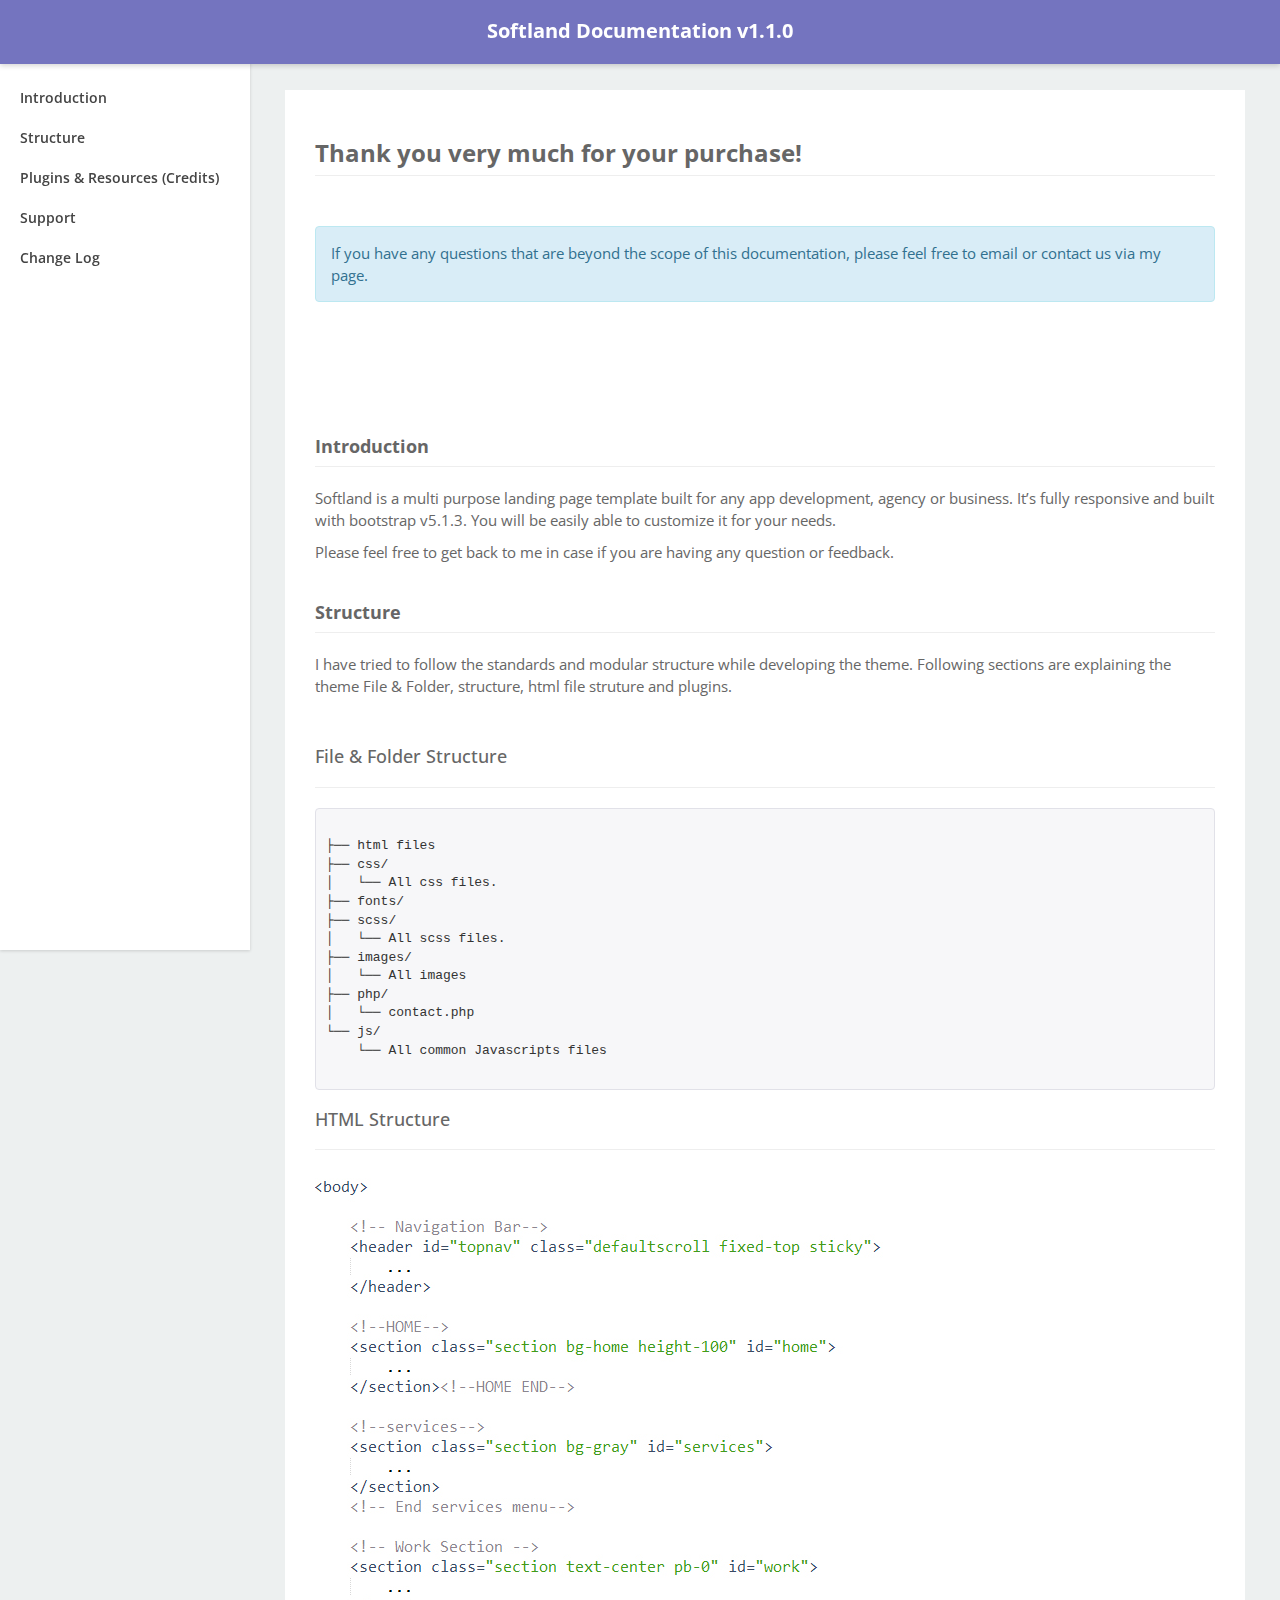
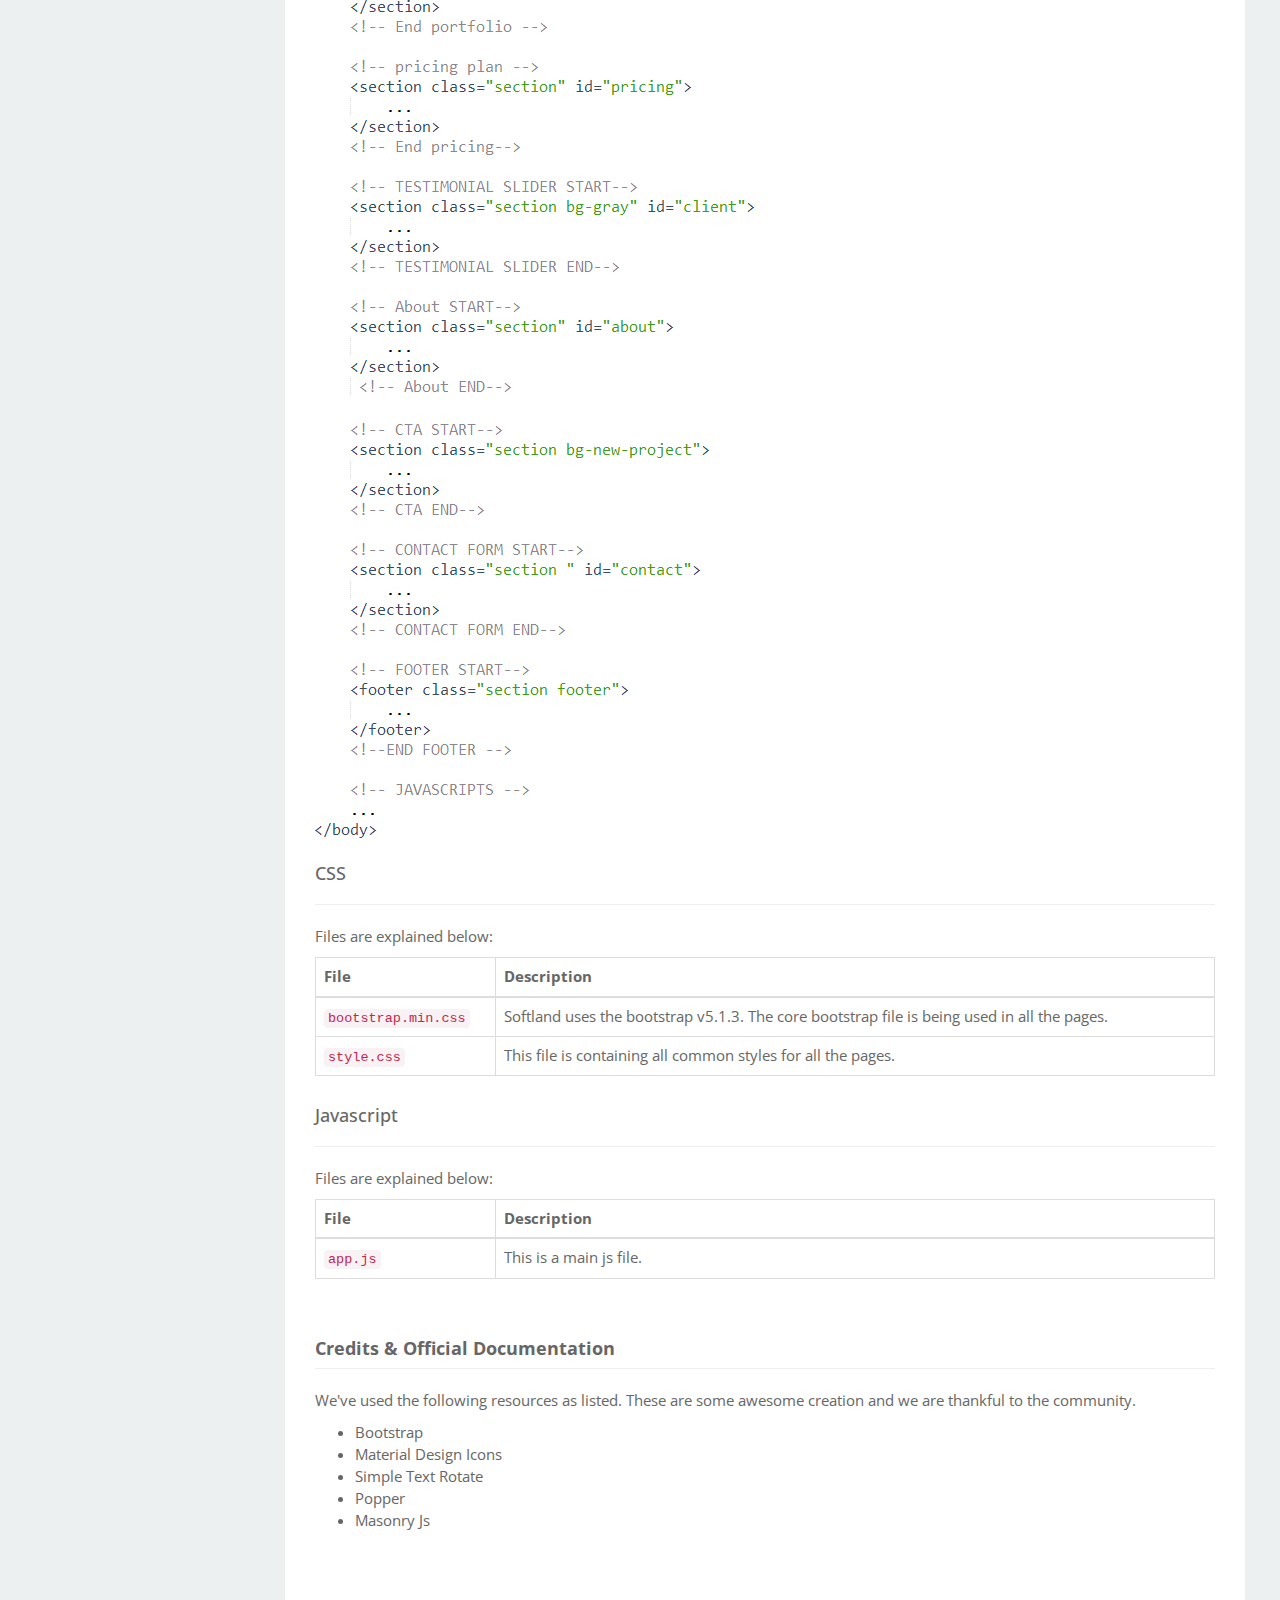
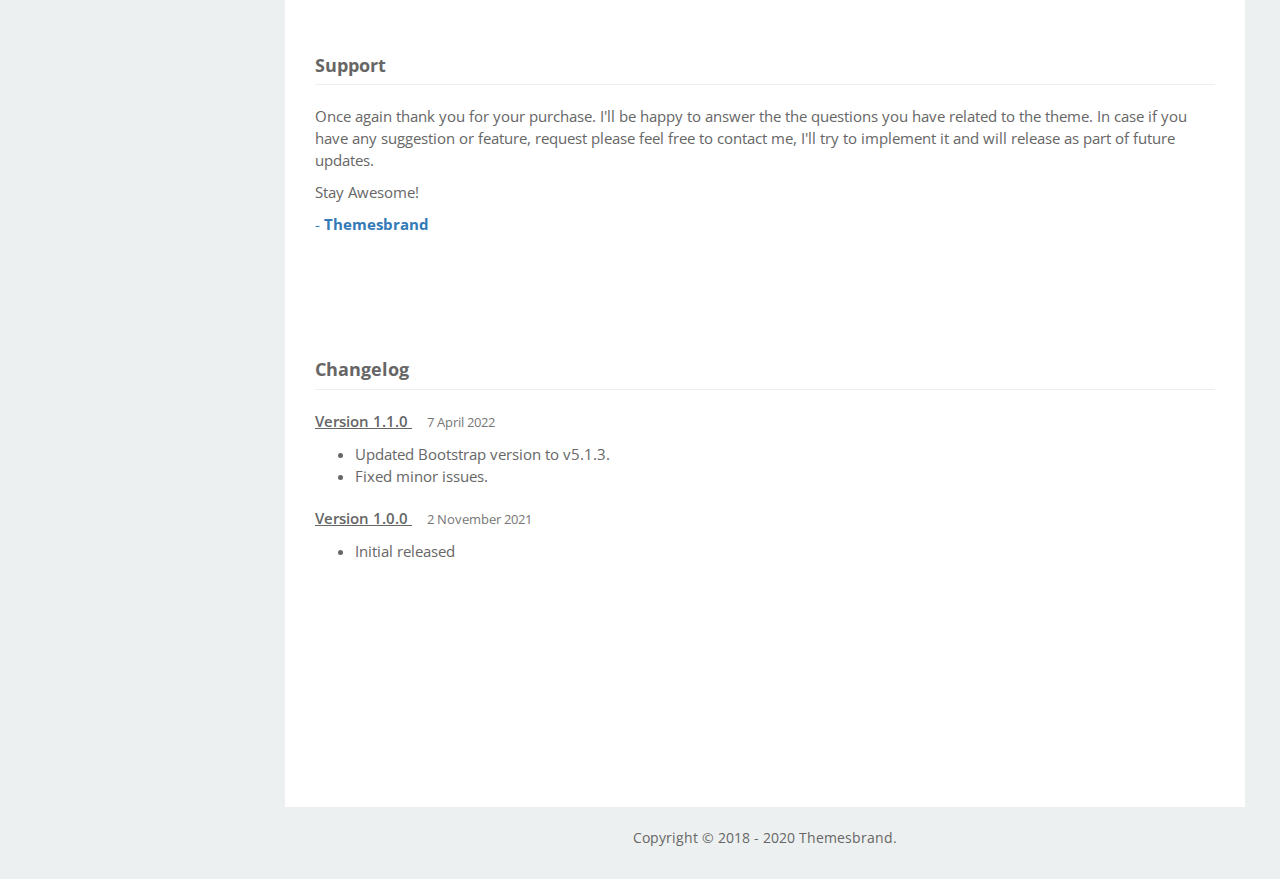
<file: Documentation/index.html>
<!DOCTYPE html>
<html lang="en">

<head>
	<!--SEO Meta Tags-->
    <meta charset="utf-8" />
    <!-- SITE TITLE -->
    <title>Softland - Responsive Bootstrap 5 Landing Page Template</title>
    <meta name="viewport" content="width=device-width, initial-scale=1.0, maximum-scale=1.0, user-scalable=no" />
    <meta content="Responsive Bootstrap Multi-Purpose Landing Page Template" name="description" />
    <meta name="keywords" content="Landing, Bootstrap, Landing page, Template, Registration, Landing">
    <meta content="Themesbrand" name="author" />
    <meta http-equiv="X-UA-Compatible" content="IE=edge" />

    <link rel="shortcut icon" href="favicon.ico">

	<!-- Google-Fonts -->
	<link rel="stylesheet" href="https://fonts.googleapis.com/css?family=Open+Sans:400,600,700,800">

	<!-- Bootstrap Core CSS -->
	<link href="css/bootstrap.min.css" rel="stylesheet">

	<link rel="stylesheet" type="text/css" href="css/prettify.css" />

	<!-- Custom CSS -->
	<link href="css/styles.css" rel="stylesheet">

</head>

<body>

	<nav class="navbar navbar-default navbar-fixed-top">
		<div class="container-fluid">
			<!-- Brand and toggle get grouped for better mobile display -->
			<div class="text-center">
				<a class="logo" href="#">Softland Documentation v1.1.0</a>
			</div>
		</div><!-- /.container-fluid -->
	</nav>

	<div id="wrapper">

		<!-- Sidebar -->
		<div id="sidebar-wrapper">
			<ul class="sidebar-nav">
				<li>
					<a href="#intro">Introduction</a>
				</li>
				<li>
					<a href="#structure">Structure</a>
				</li>
				<li>
					<a href="#credits">Plugins &amp; Resources (Credits)</a>
				</li>
				<li>
					<a href="#support">Support</a>
				</li>
				<li><a href="#changelog">Change Log</a></li>
			</ul>
		</div>
		<!-- /#sidebar-wrapper -->

		<!-- Page Content -->
		<div id="page-content-wrapper">
			<div class="container-fluid">
				<div class="row">
					<div class="col-lg-12">
						<div class="right-bar">

							<div  class="com-container">

								<div id="intro" class="com-container">
									<h3 class="page-header">Thank you very much for your purchase!</h3>

									<div class="p-t-20">
											<div class="alert alert-info">
												<p>If you have any questions that are beyond the scope of this documentation, please feel free to email or contact us via my page.</p>
											</div>
									</div>
								</div>

								<h4 class="page-header">Introduction</h4>

								<p>Softland is a multi purpose landing page template built for any app development, agency or business. It’s fully responsive and built with bootstrap v5.1.3. You will be easily able to customize it for your needs.
								</p>
								<p>
									Please feel free to get back to me in case if you are having any question or feedback.
								</p>



									<div id="structure" class="com-container">
										<h4 class="page-header">Structure</h4>
										<p>I have tried to follow the standards and modular structure while developing the theme. Following sections are explaining the theme File &amp; Folder, structure, html file struture and plugins.</p>

										<div class="row p-t-20">
											<div class="col-sm-12">
												<h4>File &amp; Folder Structure</h4>
												<hr/>

												<pre class="prettyprint">

├── html files
├── css/
│   └── All css files.
├── fonts/
├── scss/
│   └── All scss files.
├── images/
│   └── All images
├── php/
│   └── contact.php
└── js/
    └── All common Javascripts files

</pre>
										

											<div class="row">
												<div class="col-sm-12 p-t-30">
													<h4>HTML Structure</h4>
													<hr/>
													<p>
														<img src="html.jpg" alt="htnl-img" class="img-responsive">
													</p>
												</div>
											</div>

											<div class="row">
												<div class="col-sm-12 p-t-30">
												<h4>CSS</h4>
												<hr/>
												
                                                <p class="m-t-20">Files are explained below: </p>

                                                <table class="table table-bordered m-0">
													<thead>
														<tr>
															<th style="width: 20%;"><i class="ti-file"></i> File</th>
															<th>Description</th>
														</tr>
													</thead>
													<tbody>
														<tr>
															<td>
                                                                <code>bootstrap.min.css</code>
                                                            </td>
                                                            <td>
                                                                Softland uses the bootstrap v5.1.3. The core bootstrap file is being used in all the pages.
                                                            </td>
														</tr>

                                                        <tr>
															<td>
                                                                <code>style.css</code>
                                                            </td>
                                                            <td>
                                                                This file is containing all common styles for all the pages.
                                                            </td>
														</tr>
														

                                                    </tbody>
                                                </table>
                                                
											</div>
											</div>
										</div>

											<div class="col-sm-12 p-t-30">
												<h4>Javascript</h4>
												<hr/>

                                                <p class="m-t-20">Files are explained below: </p>

                                                <table class="table table-bordered m-0">
													<thead>
														<tr>
															<th style="width: 20%;"><i class="ti-file"></i> File</th>
															<th>Description</th>
														</tr>
													</thead>
													<tbody>
														
                                                        <tr>
															<td>
                                                                <code>app.js</code>
                                                            </td>
                                                            <td>
                                                                This is a main js file. 
                                                            </td>
														</tr>
                                                    </tbody>
                                                </table>
											</div>

									</div>
										


										<div id="credits" class="com-container">
											<h4 class="page-header">Credits &amp; Official Documentation</h4>
											<p>We've used the following resources as listed. These are some awesome creation and we are thankful to the community.</p>

											<ul>
												<li><a href="https://getbootstrap.com/" rel="nofollow" target="_blank">Bootstrap</a></li>
												<li><a href="https://materialdesignicons.com/" rel="nofollow" target="_blank">Material Design Icons</a></li>
												<li><a href="https://github.com/peachananr/simple-text-rotator" rel="nofollow" target="_blank">Simple Text Rotate</a></li>
												<li><a href="https://popper.js.org/" rel="nofollow" target="_blank">Popper</a></li>
												<li><a href="https://masonry.desandro.com/" rel="nofollow" target="_blank">Masonry Js</a></li>
											</ul>
										</div>

										<div id="support" class="com-container">
											<h4 class="page-header">Support</h4>
											<p class="m-t-20">
                                                    Once again thank you for your purchase. I'll be happy to answer the the questions you have related to the theme.
                                                    In case if you have any suggestion or feature, request please feel free to contact me, I'll try to implement it and will release as part of future updates.
                                                </p>

                                                <p>
                                                    Stay Awesome!
                                                </p>

                                                <p class="text-primary">
                                                    - <strong>Themesbrand</strong>
                                                </p>
										</div>

										<div id="changelog" class="com-container">

											<h4 class="page-header">Changelog</h4>

											<p style="margin-top: 20px;"><span  style="text-decoration: underline; font-weight: 600;">Version 1.1.0 </span> &nbsp;&nbsp;&nbsp;<small class="text-muted"> 7 April 2022</small></p>
											
											<ul>
												<li>
													Updated Bootstrap version to v5.1.3.
												</li>
												<li>
													Fixed minor issues.
												</li>
											</ul>
											
											<p style="margin-top: 20px;"><span  style="text-decoration: underline; font-weight: 600;">Version 1.0.0 </span> &nbsp;&nbsp;&nbsp;<small class="text-muted"> 2 November 2021</small></p>
											
											<ul>
												<li>
													Initial released
												</li>
											</ul>

										</div>

									</div>
								</div>
							</div>
						</div>
					</div>
					<!-- /#page-content-wrapper -->

					<div class="text-center">
						<p class="copy">Copyright © 2018 - 2020 Themesbrand.</p>
					</div>
				</div>
				<!-- /#wrapper -->

				<!-- jQuery -->
				<script src="js/jquery.js"></script>

				<!-- Bootstrap Core JavaScript -->
				<script src="js/bootstrap.min.js"></script>

				<script src="js/jquery.easing.min.js"></script>

				<script type="text/javascript" src="js/prettify.js"></script>

				<!-- Menu Toggle Script -->
				<script>

					//jQuery for page scrolling feature - requires jQuery Easing plugin
					$(function() {
					    $('.sidebar-nav a').bind('click', function(event) {
					        var $anchor = $(this);
					        $('html, body').stop().animate({
					            scrollTop: $($anchor.attr('href')).offset().top - 100
					        }, 1500, 'easeInOutExpo');
					        event.preventDefault();
					    });
					});
				</script>

			</body>

</html>
</file>
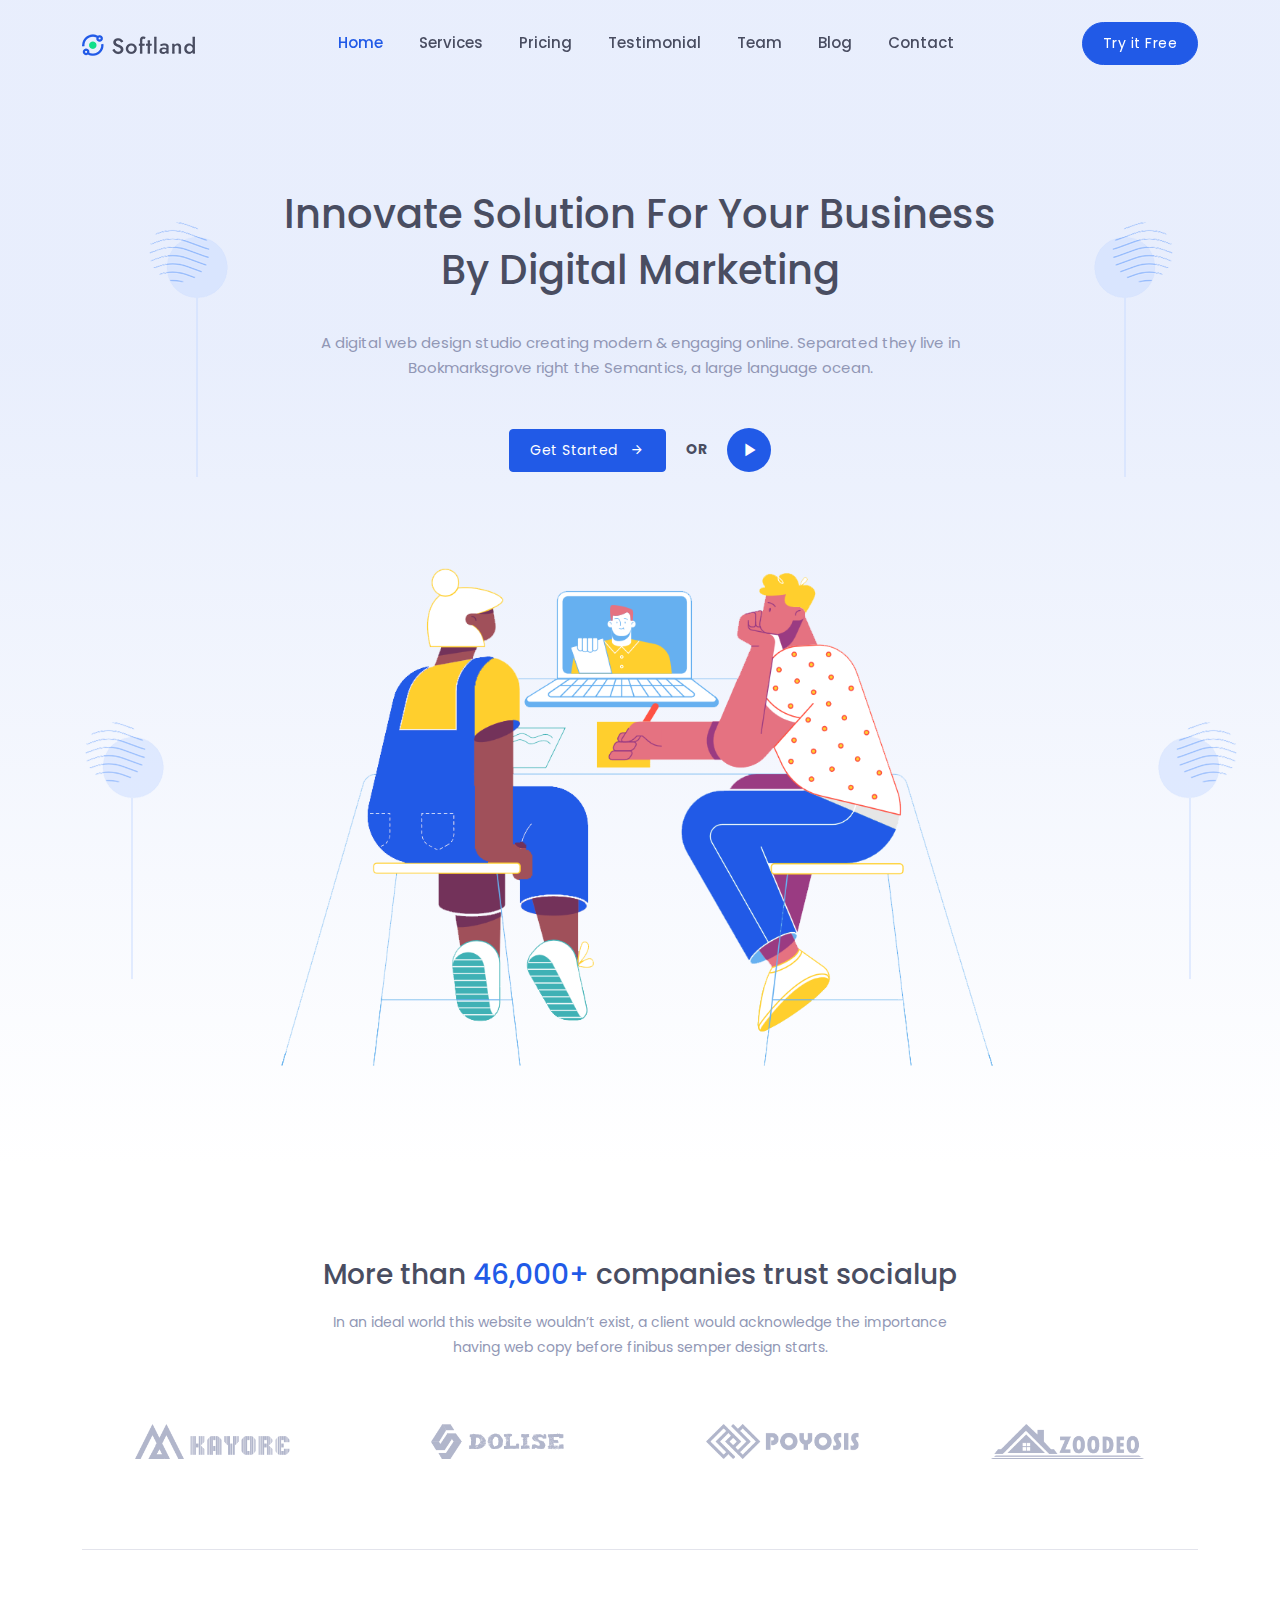
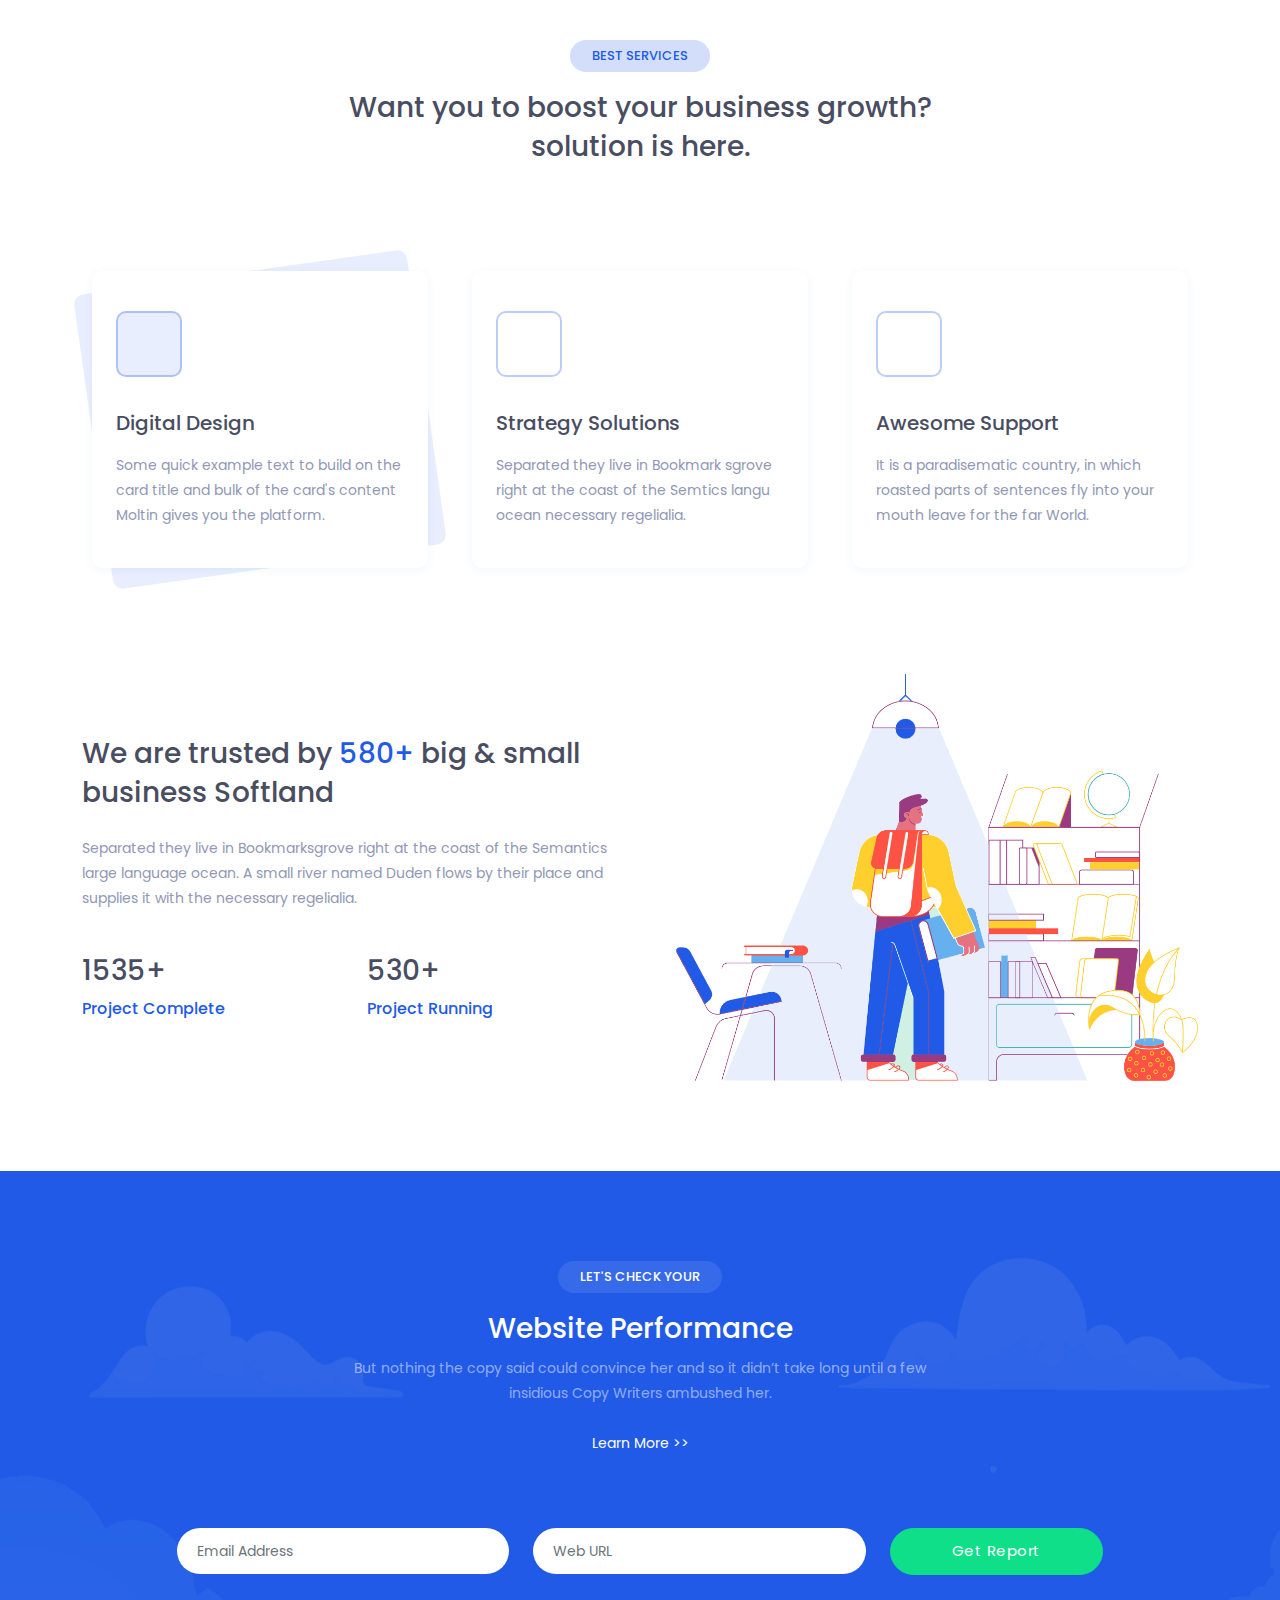
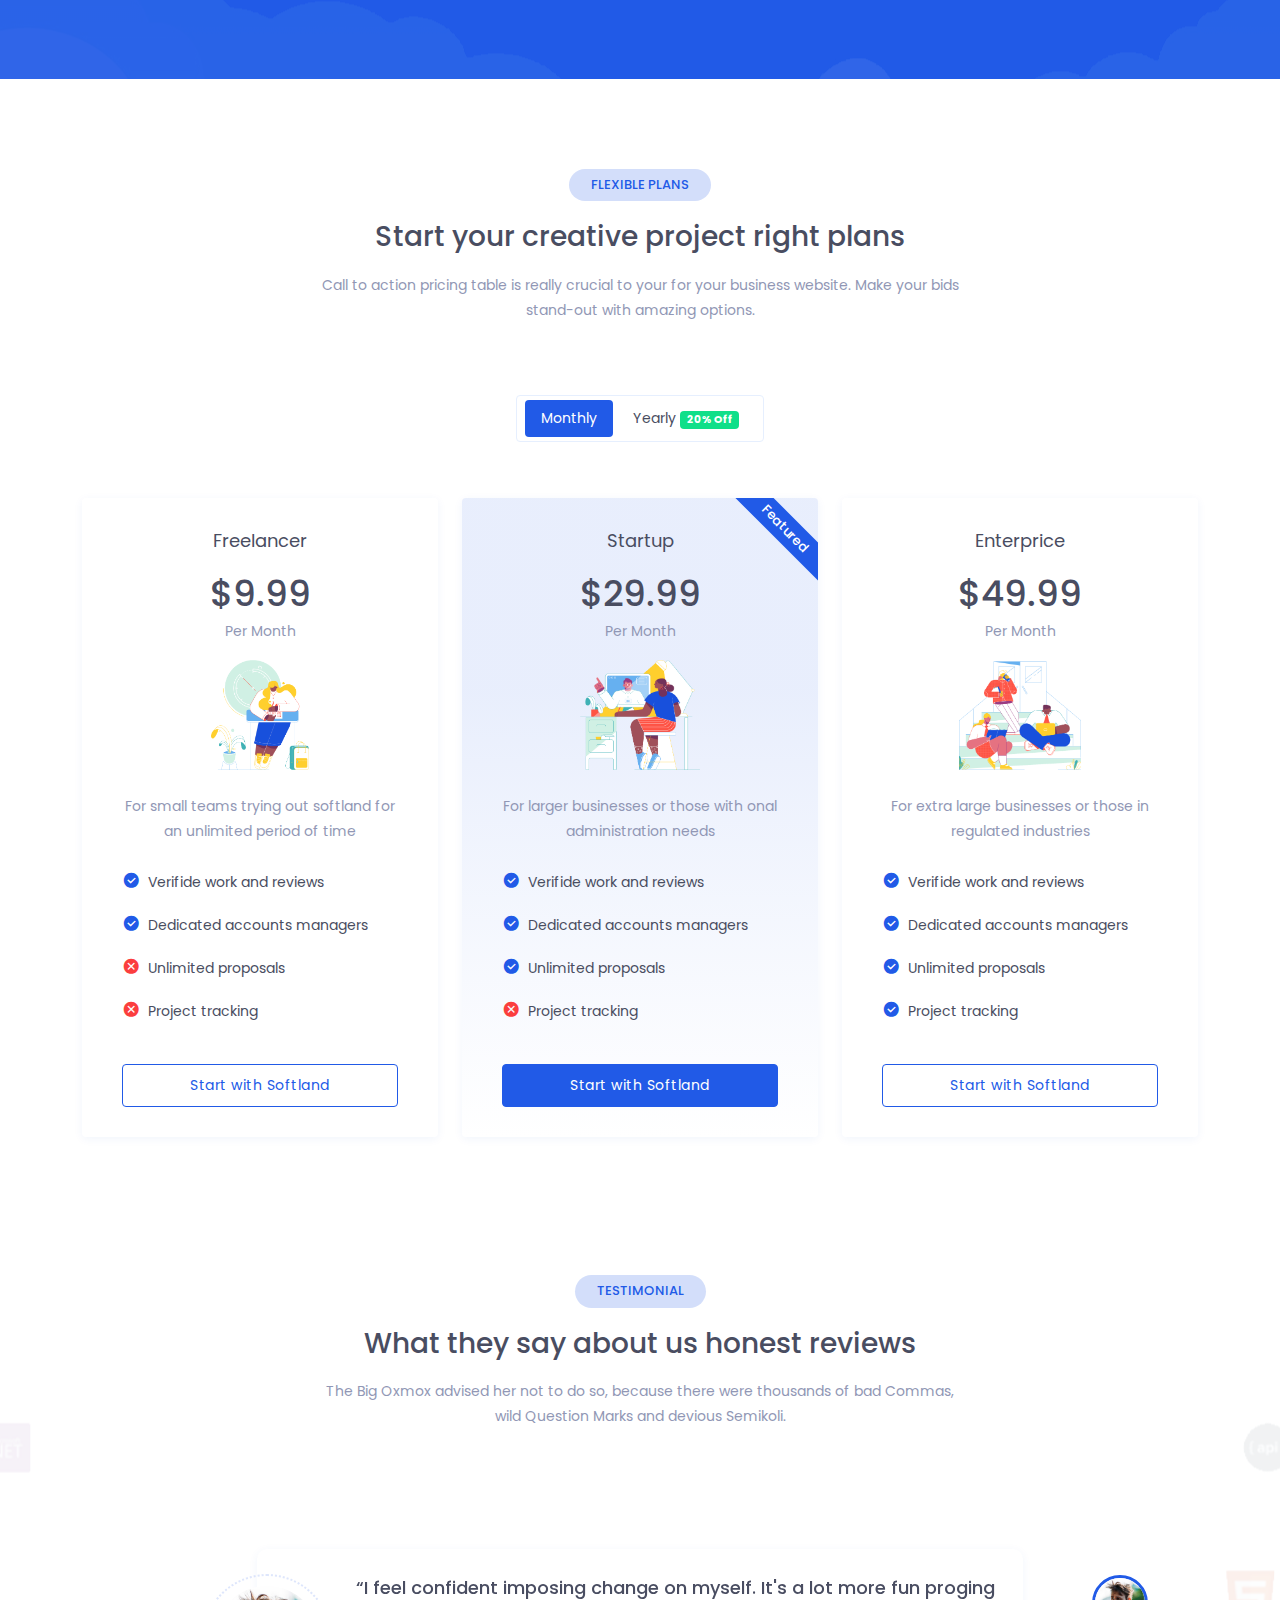
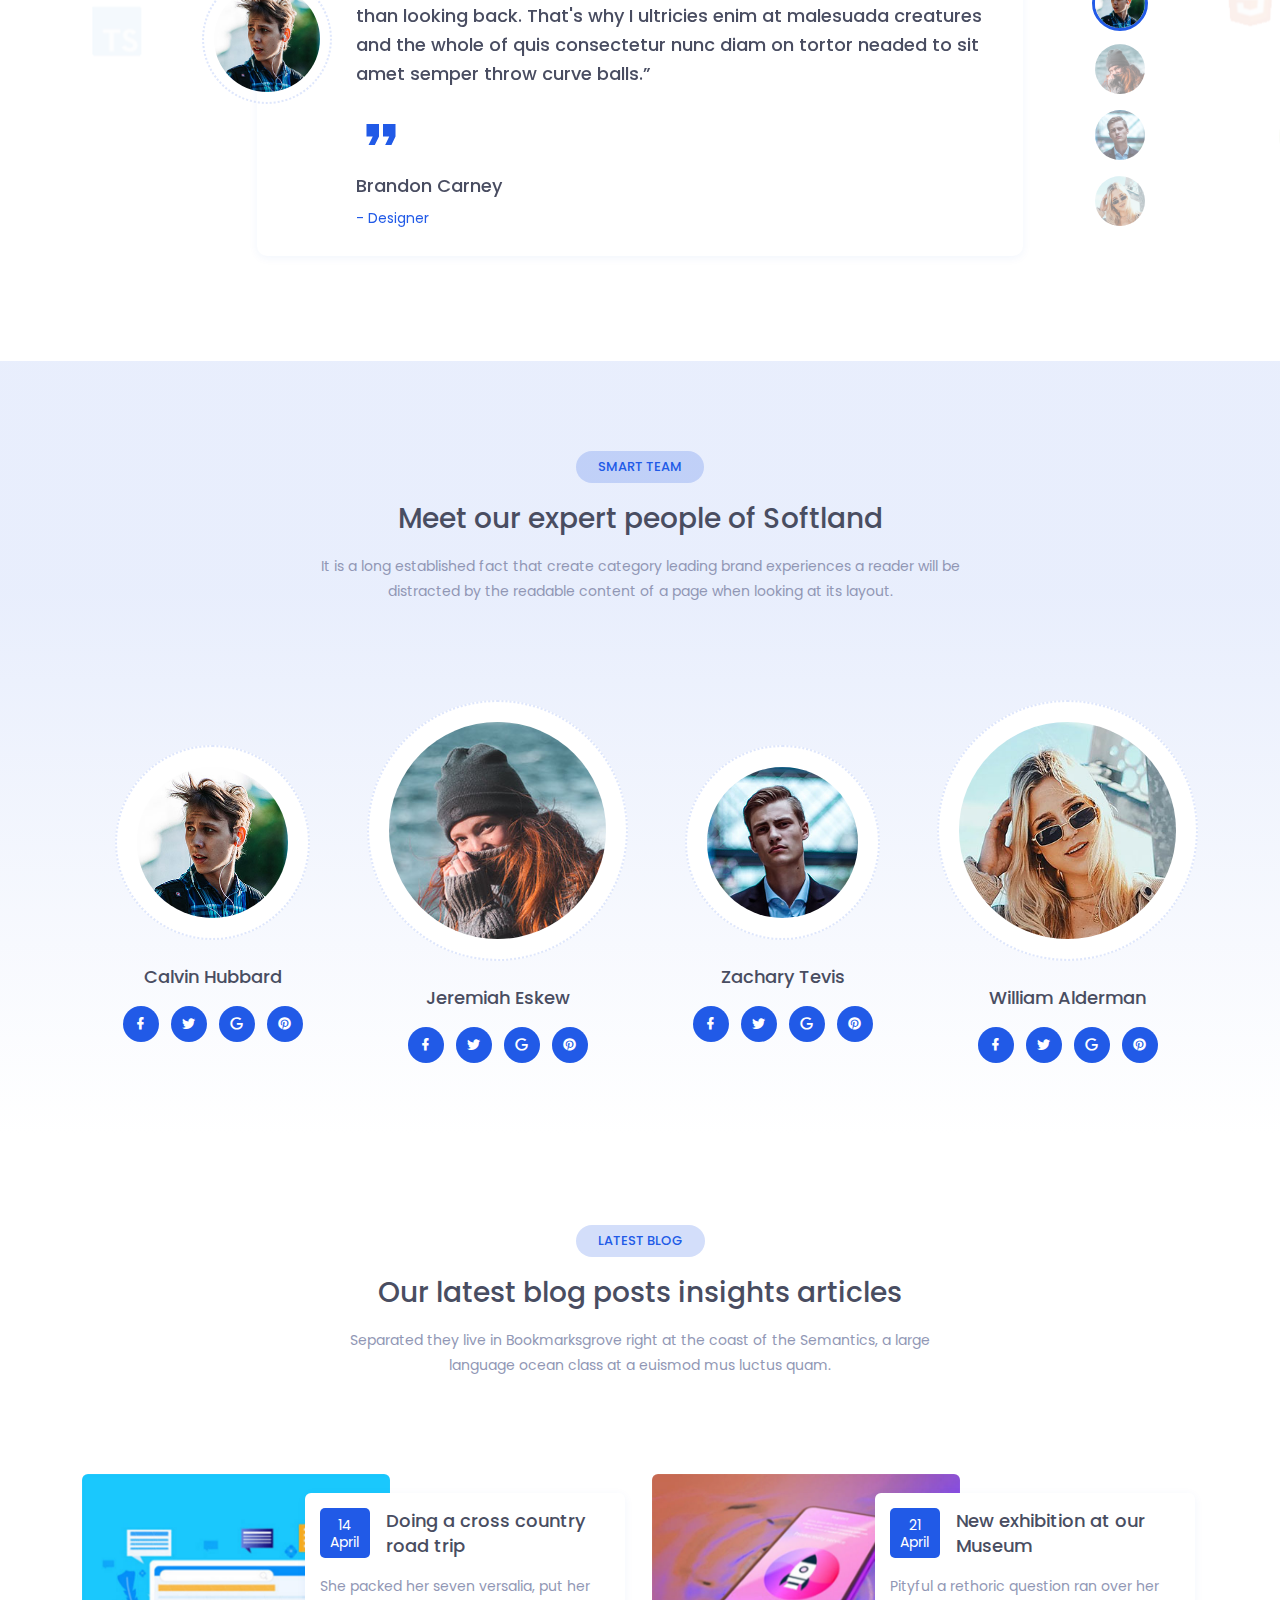
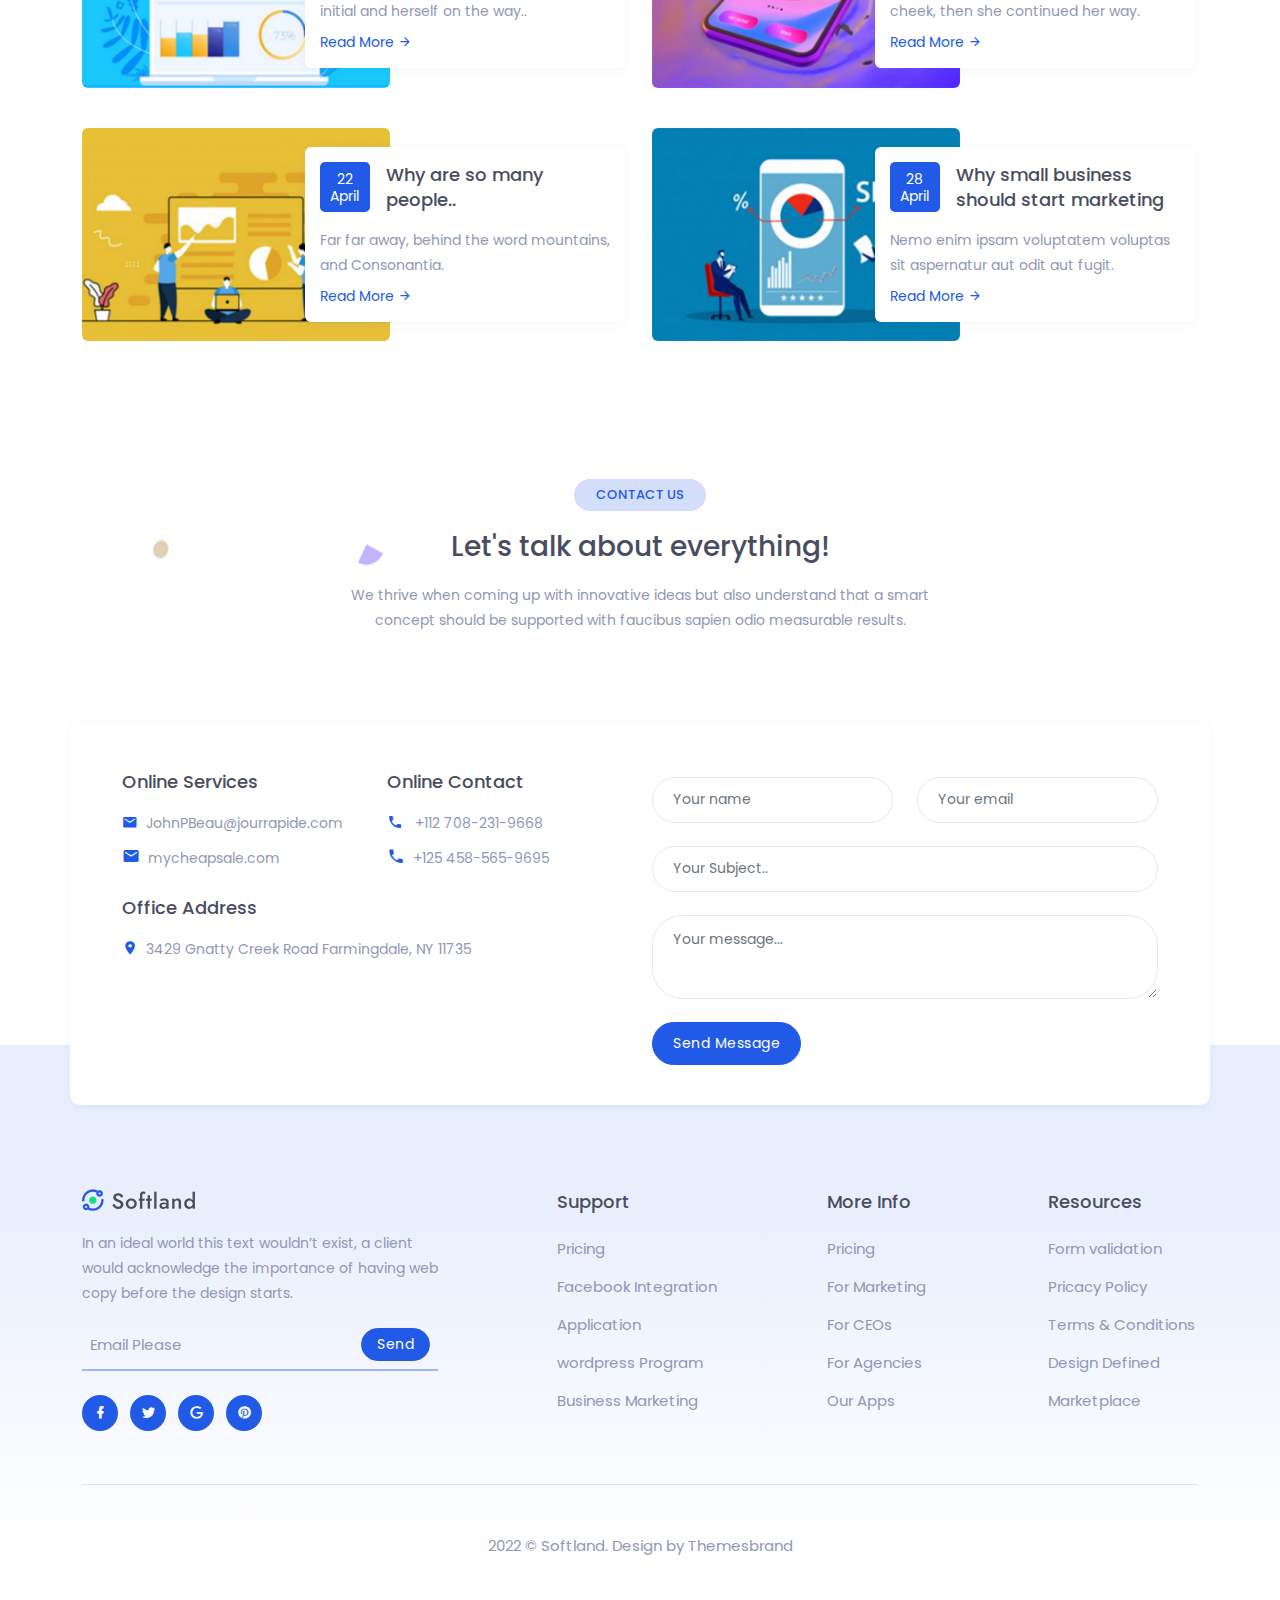
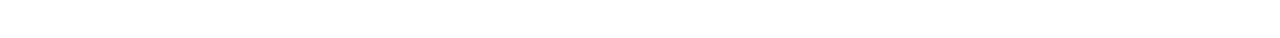
<file: HTML/index.html>
<!DOCTYPE html>
<html lang="en">

<head>
    <meta charset="utf-8" />
    <title>Softland</title>
    <meta name="viewport" content="width=device-width, initial-scale=1.0" />
    <meta name="description" content="Premium Bootstrap 5 Landing Page Template" />
    <meta name="keywords" content="bootstrap 5, premium, marketing, multipurpose" />
    <meta content="Themes" name="author" />
    <!-- favicon -->
    <link rel="shortcut icon" href="images/favicon.ico" />
    <!-- css -->
    <link href="css/bootstrap.min.css" rel="stylesheet" type="text/css" />
    <!-- icon -->
    <link href="css/materialdesignicons.min.css" rel="stylesheet" type="text/css" />

    <link href="css/style.min.css" rel="stylesheet" type="text/css" />
</head>

<body>
    <!-- STRAT NAVBAR -->
    <div id="navbar">
        <nav class="navbar navbar-expand-lg navbar-white fixed-top navbar-custom sticky sticky-dark" id="main-menu">
            <div class="container">
                <!-- LOGO -->
                <a class="navbar-brand logo text-uppercase" href="index.html">
                    <img src="images/logo-dark.png" alt="" height="22" />
                </a>
                <button class="navbar-toggler" type="button" data-bs-toggle="collapse" data-bs-target="#navbarCollapse"
                    aria-controls="navbarCollapse" aria-expanded="false" aria-label="Toggle navigation">
                    <i class="mdi mdi-menu"></i>
                </button>
                <div class="collapse navbar-collapse" id="navbarCollapse">
                    <ul class="navbar-nav navbar-center mx-auto" id="navbar-navlist">
                        <li class="nav-item">
                            <a data-scroll href="#home" class="nav-link">Home</a>
                        </li>
                        <li class="nav-item">
                            <a data-scroll href="#services" class="nav-link">Services</a>
                        </li>
                        <li class="nav-item">
                            <a data-scroll href="#pricing" class="nav-link">Pricing</a>
                        </li>
                        <li class="nav-item">
                            <a data-scroll href="#testimonial" class="nav-link">Testimonial</a>
                        </li>
                        <li class="nav-item">
                            <a data-scroll href="#team" class="nav-link">Team</a>
                        </li>
                        <li class="nav-item">
                            <a data-scroll href="#blog" class="nav-link">Blog</a>
                        </li>
                        <li class="nav-item">
                            <a data-scroll href="#contact" class="nav-link">Contact</a>
                        </li>
                    </ul>
                    <div class="nav-button">
                        <ul class="nav navbar-nav navbar-right">
                            <li>
                                <button type="button" class="btn btn-primary navbar-btn btn-rounded">Try it
                                    Free</button>
                            </li>
                        </ul>
                    </div>
                </div>
            </div>
        </nav>
    </div>
    <!-- END NAVBAR -->

    <!--START HOME-->
    <section class="bg-home section bg-lightan" id="home">
        <div class="bg-overlay"></div>
        <div class="container">
            <div class="row justify-content-center pt-5 mt-5">
                <div class="col-lg-8 text-center">
                    <h1 class="home-title">Innovate Solution For Your Business <br> By Digital Marketing</h1>
                    <p class="pt-4 f-15 text-muted">A digital web design studio creating modern & engaging online.
                        Separated they live in Bookmarksgrove right the Semantics, a large language ocean.</p>

                    <div class="mt-5">
                        <a href="" class="btn btn-primary me-3">Get Started <i class="mdi mdi-arrow-right ms-2"></i></a>

                        <span class="fw-bold f-14">OR</span>

                        <a href="" class="play-shadow ms-3" data-bs-toggle="modal"
                            data-bs-target="#watchvideomodal"><span class="play-btn video-play-icon"><i
                                    class="mdi mdi-play text-center"></i></span></a>

                        <!-- Modal -->
                        <div class="modal fade bd-example-modal-lg" id="watchvideomodal" data-keyboard="false"
                            tabindex="-1" aria-hidden="true">
                            <div class="modal-dialog modal-dialog-centered modal-dialog modal-lg">
                                <div class="modal-content home-modal">
                                    <div class="modal-header border-0">
                                        <button type="button" class="btn-close" data-bs-dismiss="modal"
                                            aria-label="Close"></button>
                                    </div>
                                    <video id="VisaChipCardVideo" class="video-box" controls>
                                        <source src="https://www.w3schools.com/html/mov_bbb.mp4" type="video/mp4">
                                        <!--Browser does not support <video> tag -->
                                    </video>
                                </div>
                            </div>
                        </div>
                    </div>

                    <div class="mt-5 pt-5">
                        <img src="images/features/img-1.png" class="img-fluid" alt="">
                    </div>

                </div>
            </div>
        </div>
    </section>
    <!--END HOME-->

    <!-- START CLIENT LOGO -->
    <section class="section">
        <div class="container">
            <div class="row justify-content-center">
                <div class="col-lg-7">
                    <div class="title-box text-center">
                        <h3>More than <span class="text-primary">46,000+</span> companies trust socialup</h3>
                        <p class="text-muted mt-3">In an ideal world this website wouldn’t exist, a client would
                            acknowledge the importance having web copy before
                            finibus semper design starts.</p>
                    </div>
                </div>
            </div>

            <div class="row mt-4">
                <div class="col-lg-3">
                    <div class="client-images mt-4">
                        <img src="images/clients/1.png" alt="logo-img" class="mx-auto img-fluid d-block">
                    </div>
                </div>
                <div class="col-lg-3">
                    <div class="client-images mt-4">
                        <img src="images/clients/2.png" alt="logo-img" class="mx-auto img-fluid d-block">
                    </div>
                </div>
                <div class="col-lg-3 ">
                    <div class="client-images mt-4">
                        <img src="images/clients/3.png" alt="logo-img" class="mx-auto img-fluid d-block">
                    </div>
                </div>
                <div class="col-lg-3">
                    <div class="client-images mt-4">
                        <img src="images/clients/4.png" alt="logo-img" class="mx-auto img-fluid d-block">
                    </div>
                </div>
            </div>

        </div>
    </section>
    <!-- END CLIENT LOGO -->

    <div class="section p-0">
        <div class="container">
            <div class="row">
                <div class="col-lg-12">
                    <hr>
                </div>
            </div>
        </div>
    </div>

    <!-- START SERVICES -->
    <section class="section bg-services" id="services">
        <div class="container">
            <div class="row justify-content-center">
                <div class="col-lg-7">
                    <div class="title-box text-center">
                        <h5 class="sub-title text-primary f-13 text-uppercase">Best Services</h5>
                        <h3 class="mt-2">Want you to boost your business growth? solution is here.</h3>
                    </div>
                </div>
            </div>

            <div class="row mt-5 pt-4">
                <div class="col-lg-4">
                    <div class="service-box service-active mt-4">
                        <div class="service-icon icon-xxl uim-icon-primary">
                            <i class="uim uim-cube"></i>
                        </div>

                        <h5 class="f-20 mt-4 pt-2">Digital Design</h5>

                        <p class="text-muted mt-3 mb-0">Some quick example text to build on the card title and bulk of
                            the card's content Moltin gives you the platform.</p>

                    </div>
                </div>

                <div class="col-lg-4">
                    <div class="service-box mt-4">
                        <div class="service-icon icon-xxl uim-icon-primary">
                            <i class="uim uim-layer-group"></i>
                        </div>

                        <h5 class="f-20 mt-4 pt-2">Strategy Solutions</h5>

                        <p class="text-muted mt-3 mb-0">Separated they live in Bookmark sgrove right at the coast of the
                            Semtics langu ocean necessary regelialia.</p>

                    </div>
                </div>

                <div class="col-lg-4">
                    <div class="service-box mt-4">
                        <div class="service-icon icon-xxl uim-icon-primary">
                            <i class="uim uim-briefcase"></i>
                        </div>

                        <h5 class="f-20 mt-4 pt-2">Awesome Support</h5>

                        <p class="text-muted mt-3 mb-0">It is a paradisematic country, in which roasted parts of
                            sentences fly into your mouth leave for the far World.</p>

                    </div>
                </div>
            </div>


            <div class="row mt-5 pt-4 align-items-center">
                <div class="col-lg-6">
                    <div class="mt-4">
                        <h3>We are trusted by <span class="text-primary">580+</span> big & small business Softland</h3>

                        <p class="text-muted mt-4">Separated they live in Bookmarksgrove right at the coast of the
                            Semantics large language ocean.
                            A small river named Duden flows by their place and supplies it with the necessary
                            regelialia.</p>

                        <div class="row">
                            <div class="col-md-6">
                                <div class="mt-4">
                                    <h3>1535+</h3>
                                    <h5 class="text-primary mb-0 f-16">Project Complete</h5>
                                </div>
                            </div>

                            <div class="col-md-6">
                                <div class="mt-4">
                                    <h3>530+</h3>
                                    <h5 class="text-primary mb-0 f-16">Project Running</h5>
                                </div>
                            </div>
                        </div>
                    </div>

                </div>

                <div class="col-lg-6">
                    <div class="mt-4">
                        <img src="images/features/img-2.png" class="img-fluid ps-4" alt="">
                    </div>
                </div>


            </div>

        </div>
    </section>
    <!-- END HOW IT WORK -->

    <!-- START CTA -->
    <section class="section bg-primary">
        <div class="cta-overlay"></div>
        <div class="container">
            <div class="row justify-content-center">
                <div class="col-lg-10">
                    <form class="cta-search">
                        <div class="text-center title-box text-white">
                            <h5 class="sub-title text-white bg-soft-white f-13 text-uppercase">Let's check Your</h5>
                            <h3 class="mt-2">Website Performance</h3>
                            <p class="cta-desc text-white-50"> But nothing the copy said could convince her and so it
                                didn’t take long until a few insidious Copy Writers ambushed her.<br><br>
                            <a class="text-white" href="/HTML/index-7.html">Learn More >></a></p>

                            <div class="row mt-5">
                                <div class="col-lg-9">
                                    <div class="row">
                                        <div class="col-lg-6">
                                            <div class="mt-4">
                                                <input name="email" type="text" class="form-control"
                                                    placeholder="Email Address">
                                            </div>
                                        </div>

                                        <div class="col-lg-6">
                                            <div class="mt-4">
                                                <input name="link" type="text" class="form-control"
                                                    placeholder="Web URL">
                                            </div>
                                        </div>
                                    </div>
                                </div>
                                <div class="col-lg-3">
                                    <div class="mt-4">
                                        <button class="btn btn-success btn-rounded w-100">Get Report</button>
                                    </div>
                                </div>
                            </div>
                        </div>
                    </form>
                </div>
            </div>
        </div>
    </section>
    <!-- END CTA -->

    <!-- START PRICING -->
    <section class="section" id="pricing">
        <div class="container">
            <div class="row justify-content-center">
                <div class="col-lg-7">
                    <div class="title-box text-center">
                        <h5 class="sub-title text-primary f-13 text-uppercase">Flexible Plans</h5>
                        <h3 class="mt-2">Start your creative project right plans</h3>
                        <p class="title-desc text-muted mt-3">Call to action pricing table is really crucial to your for
                            your business website.
                            Make your bids stand-out with amazing options.</p>
                    </div>
                </div>
            </div>

            <div class="row mt-5 pt-4">
                <div class="col-lg-12">
                    <div class="text-center">
                        <ul class="nav nav-pills rounded justify-content-center d-inline-block pricing-tab-border py-1 px-2"
                            id="pills-tab" role="tablist">
                            <li class="nav-item d-inline-block">
                                <a class="nav-link px-3 rounded active monthly" id="Monthly" data-bs-toggle="pill"
                                    href="#Month" role="tab" aria-controls="Month" aria-selected="true">Monthly</a>
                            </li>
                            <li class="nav-item d-inline-block">
                                <a class="nav-link px-3 rounded yearly" id="Yearly" data-bs-toggle="pill" href="#Year"
                                    role="tab" aria-controls="Year" aria-selected="false">
                                    Yearly <span class="badge bg-success rounded text-white">20% Off </span>
                                </a>
                            </li>
                        </ul>
                    </div>

                    <div class="tab-content pt-3" id="pills-tabContent">
                        <div class="tab-pane fade active show" id="Month" role="tabpanel" aria-labelledby="Monthly">
                            <div class="row mt-3">
                                <div class="col-lg-4">
                                    <div class="pricing-box rounded mt-4">
                                        <div class="text-center">
                                            <h5 class="fw-normal f-18">Freelancer</h5>
                                            <h1 class="pricing-title mt-3 mb-0">$9.99</h1>
                                            <p class="text-muted f-14">Per Month</p>
                                            <div class="pricing-img">
                                                <img src="images/features/img-3.png" class="img-fluid" alt="">
                                            </div>
                                            <p class="text-muted mt-4">For small teams trying out softland for an
                                                unlimited period of time</p>
                                        </div>
                                        <div class="mt-4">
                                            <p class="mb-3"><i
                                                    class="mdi mdi-check-circle text-primary f-18 me-2"></i>Verifide
                                                work and
                                                reviews</p>
                                            <p class="mb-3"><i
                                                    class="mdi mdi-check-circle text-primary f-18 me-2"></i>Dedicated
                                                accounts managers</p>
                                            <p class="mb-3"><i
                                                    class="mdi mdi-close-circle text-danger f-18 me-2"></i>Unlimited
                                                proposals</p>
                                            <p class="mb-3"><i
                                                    class="mdi mdi-close-circle text-danger f-18 me-2"></i>Project
                                                tracking
                                            </p>
                                        </div>
                                        <div class="mt-4 pt-3 text-center">
                                            <a href="" class="btn btn-outline-primary w-100">Start with Softland</a>
                                        </div>
                                    </div>
                                </div>

                                <div class="col-lg-4">
                                    <div class="pricing-box bg-lightan rounded mt-4">
                                        <div class="pricing-badge">
                                            <span class="badge">Featured</span>
                                        </div>
                                        <div class="text-center">
                                            <h5 class="fw-normal f-18">Startup</h5>
                                            <h1 class="pricing-title mt-3 mb-0">$29.99</h1>
                                            <p class="text-muted f-14">Per Month</p>
                                            <div class="pricing-img">
                                                <img src="images/features/img-4.png" class="img-fluid" alt="">
                                            </div>
                                            <p class="text-muted mt-4">For larger businesses or those with
                                                onal administration needs</p>
                                        </div>
                                        <div class="mt-4">
                                            <p class="mb-3"><i
                                                    class="mdi mdi-check-circle text-primary f-18 me-2"></i>Verifide
                                                work and
                                                reviews</p>
                                            <p class="mb-3"><i
                                                    class="mdi mdi-check-circle text-primary f-18 me-2"></i>Dedicated
                                                accounts managers</p>
                                            <p class="mb-3"><i
                                                    class="mdi mdi-check-circle text-primary f-18 me-2"></i>Unlimited
                                                proposals</p>
                                            <p class="mb-3"><i
                                                    class="mdi mdi-close-circle text-danger f-18 me-2"></i>Project
                                                tracking
                                            </p>
                                        </div>
                                        <div class="mt-4 pt-3 text-center">
                                            <a href="" class="btn btn-primary w-100">Start with Softland</a>
                                        </div>
                                    </div>
                                </div>

                                <div class="col-lg-4">
                                    <div class="pricing-box rounded mt-4">
                                        <div class="text-center">
                                            <h5 class="fw-normal f-18">Enterprice</h5>
                                            <h1 class="pricing-title mt-3 mb-0">$49.99</h1>
                                            <p class="text-muted f-14">Per Month</p>
                                            <div class="pricing-img">
                                                <img src="images/features/img-5.png" class="img-fluid" alt="">
                                            </div>
                                            <p class="text-muted mt-4">For extra large businesses or those in regulated
                                                industries</p>
                                        </div>
                                        <div class="mt-4">
                                            <p class="mb-3"><i
                                                    class="mdi mdi-check-circle text-primary f-18 me-2"></i>Verifide
                                                work and
                                                reviews</p>
                                            <p class="mb-3"><i
                                                    class="mdi mdi-check-circle text-primary f-18 me-2"></i>Dedicated
                                                accounts managers</p>
                                            <p class="mb-3"><i
                                                    class="mdi mdi-check-circle text-primary f-18 me-2"></i>Unlimited
                                                proposals</p>
                                            <p class="mb-3"><i
                                                    class="mdi mdi-check-circle text-primary f-18 me-2"></i>Project
                                                tracking
                                            </p>
                                        </div>
                                        <div class="mt-4 pt-3 text-center">
                                            <a href="" class="btn btn-outline-primary w-100">Start with Softland</a>
                                        </div>
                                    </div>
                                </div>
                            </div>
                        </div>

                        <div class="tab-pane fade" id="Year" role="tabpanel" aria-labelledby="Yearly">
                            <div class="row mt-3">
                                <div class="col-lg-4">
                                    <div class="pricing-box rounded mt-4">
                                        <div class="text-center">
                                            <h5 class="fw-normal f-18">Freelancer</h5>
                                            <h1 class="pricing-title mt-3 mb-0">$99.99</h1>
                                            <p class="text-muted f-14">Per Year</p>
                                            <div class="pricing-img">
                                                <img src="images/features/img-3.png" class="img-fluid" alt="">
                                            </div>
                                            <p class="text-muted mt-4">For small teams trying out softland for an
                                                unlimited period of time</p>
                                        </div>
                                        <div class="mt-4">
                                            <p class="mb-3"><i
                                                    class="mdi mdi-check-circle text-primary f-18 me-2"></i>Verifide
                                                work and
                                                reviews</p>
                                            <p class="mb-3"><i
                                                    class="mdi mdi-check-circle text-primary f-18 me-2"></i>Dedicated
                                                accounts managers</p>
                                            <p class="mb-3"><i
                                                    class="mdi mdi-close-circle text-danger f-18 me-2"></i>Unlimited
                                                proposals</p>
                                            <p class="mb-3"><i
                                                    class="mdi mdi-close-circle text-danger f-18 me-2"></i>Project
                                                tracking
                                            </p>
                                        </div>
                                        <div class="mt-4 pt-3 text-center">
                                            <a href="" class="btn btn-outline-primary w-100">Start with Softland</a>
                                        </div>
                                    </div>
                                </div>

                                <div class="col-lg-4">
                                    <div class="pricing-box bg-lightan rounded mt-4">
                                        <div class="pricing-badge">
                                            <span class="badge">Featured</span>
                                        </div>
                                        <div class="text-center">

                                            <h5 class="fw-normal f-18">Startup</h5>
                                            <h1 class="pricing-title mt-3 mb-0">$299.99</h1>
                                            <p class="text-muted f-14">Per Year</p>
                                            <div class="pricing-img">
                                                <img src="images/features/img-4.png" class="img-fluid" alt="">
                                            </div>
                                            <p class="text-muted mt-4">For larger businesses or those with
                                                onal administration needs</p>
                                        </div>
                                        <div class="mt-4">
                                            <p class="mb-3"><i
                                                    class="mdi mdi-check-circle text-primary f-18 me-2"></i>Verifide
                                                work and
                                                reviews</p>
                                            <p class="mb-3"><i
                                                    class="mdi mdi-check-circle text-primary f-18 me-2"></i>Dedicated
                                                accounts managers</p>
                                            <p class="mb-3"><i
                                                    class="mdi mdi-check-circle text-primary f-18 me-2"></i>Unlimited
                                                proposals</p>
                                            <p class="mb-3"><i
                                                    class="mdi mdi-close-circle text-danger f-18 me-2"></i>Project
                                                tracking
                                            </p>
                                        </div>
                                        <div class="mt-4 pt-3 text-center">
                                            <a href="" class="btn btn-primary w-100">Start with Softland</a>
                                        </div>
                                    </div>
                                </div>

                                <div class="col-lg-4">
                                    <div class="pricing-box rounded mt-4">
                                        <div class="text-center">
                                            <h5 class="fw-normal f-18">Enterprice</h5>
                                            <h1 class="pricing-title mt-3 mb-0">$499.99</h1>
                                            <p class="text-muted f-14">Per Year</p>
                                            <div class="pricing-img">
                                                <img src="images/features/img-5.png" class="img-fluid" alt="">
                                            </div>
                                            <p class="text-muted mt-4">For extra large businesses or those in regulated
                                                industries</p>
                                        </div>
                                        <div class="mt-4">
                                            <p class="mb-3"><i
                                                    class="mdi mdi-check-circle text-primary f-18 me-2"></i>Verifide
                                                work and
                                                reviews</p>
                                            <p class="mb-3"><i
                                                    class="mdi mdi-check-circle text-primary f-18 me-2"></i>Dedicated
                                                accounts managers</p>
                                            <p class="mb-3"><i
                                                    class="mdi mdi-check-circle text-primary f-18 me-2"></i>Unlimited
                                                proposals</p>
                                            <p class="mb-3"><i
                                                    class="mdi mdi-check-circle text-primary f-18 me-2"></i>Project
                                                tracking
                                            </p>
                                        </div>
                                        <div class="mt-4 pt-3 text-center">
                                            <a href="" class="btn btn-outline-primary w-100">Start with Softland</a>
                                        </div>
                                    </div>
                                </div>
                            </div>
                        </div>
                    </div>
                </div>
            </div>
        </div>
    </section>
    <!-- END PRICING -->

    <!-- START TESTIMONIAL -->
    <section class="section pt-5 bg-testimonial" id="testimonial">
        <div class="container">

            <div class="row justify-content-center">
                <div class="col-lg-7">
                    <div class="title-box text-center">
                        <h5 class="sub-title text-primary f-13 text-uppercase">Testimonial</h5>
                        <h3 class="mt-2"> What they say about us
                            honest reviews</h3>
                        <p class="title-desc text-muted mt-3">The Big Oxmox advised her not to do so, because there were
                            thousands of bad Commas,
                            wild Question Marks and devious Semikoli.</p>
                    </div>
                </div>
            </div>

            <div class="row justify-content-center mt-5 pt-5">

                <div class="col-lg-10">

                    <div id="carouselExampleIndicators" class="carousel slide" data-bs-ride="carousel">


                        <div class="carousel-inner">
                            <div class="carousel-item active">
                                <div class="client-box mt-4">
                                    <div class="client-img d-flex">
                                        <img src="images/users/img-1.jpg" class="img-fluid rounded-circle" alt="">


                                        <div class="client-content ps-4">
                                            <h5 class="line-height_1_6 f-18">“I feel confident imposing change on
                                                myself. It's a lot more fun proging than looking back.
                                                That's why I ultricies enim at malesuada
                                                creatures and the whole of quis consectetur nunc diam on tortor neaded
                                                to sit amet semper throw curve balls.”
                                            </h5>

                                            <div class="client-icon">
                                                <i class="mdi mdi-format-quote-close"></i>
                                            </div>

                                            <h5 class="f-18">Brandon Carney</h5>
                                            <p class="text-primary mb-0">- Designer</p>
                                        </div>
                                    </div>

                                </div>
                            </div>

                            <div class="carousel-item">
                                <div class="client-box mt-4">
                                    <div class="client-img d-flex">
                                        <img src="images/users/img-2.jpg" class="img-fluid rounded-circle" alt="">


                                        <div class="client-content ps-4">
                                            <h5 class="line-height_1_6 f-18">
                                                “Our task must be to free ourselves by widening our circle of comsion to
                                                embrace all living creatures and the
                                                whole of quis consectetur nunc sit amet semper justo. scelerisque
                                                pretium dolor, sit amet vehicula erat pelleque nature and its beauty.”
                                            </h5>

                                            <div class="client-icon">
                                                <i class="mdi mdi-format-quote-close"></i>
                                            </div>

                                            <h5 class="f-18">Jeremiah Eskew</h5>
                                            <p class="text-primary mb-0">- Designer</p>
                                        </div>
                                    </div>

                                </div>
                            </div>

                            <div class="carousel-item">
                                <div class="client-box mt-4">
                                    <div class="client-img d-flex">
                                        <img src="images/users/img-3.jpg" class="img-fluid rounded-circle" alt="">


                                        <div class="client-content ps-4">
                                            <h5 class="line-height_1_6 f-18">
                                                “I've learned that people will forget what you said, people will forget
                                                what you did, but people will never aliquam in nunc
                                                quis tincidunt forget how you never forget how donec in efficitur
                                                lectus, nec lobortis metus you made vestibulum egestas them feel.”
                                            </h5>

                                            <div class="client-icon">
                                                <i class="mdi mdi-format-quote-close"></i>
                                            </div>

                                            <h5 class="f-18">Zachary Tevis</h5>
                                            <p class="text-primary mb-0">- Designer</p>
                                        </div>
                                    </div>

                                </div>
                            </div>

                            <div class="carousel-item">
                                <div class="client-box mt-4">
                                    <div class="client-img d-flex">
                                        <img src="images/users/img-4.jpg" class="img-fluid rounded-circle" alt="">
                                        <div class="client-content ps-4">
                                            <h5 class="line-height_1_6 f-18">
                                                “I've learned that people will forget what you said, people will forget
                                                what you did, but people will never forget how
                                                donec in efficitur lectus, nec lobortis enim at malesuada nibh diam on
                                                tortor neaded to metus you made them feel.”
                                            </h5>

                                            <div class="client-icon">
                                                <i class="mdi mdi-format-quote-close"></i>
                                            </div>

                                            <h5 class="f-18">William Alderman </h5>
                                            <p class="text-primary mb-0">- Designer</p>
                                        </div>
                                    </div>

                                </div>
                            </div>


                        </div>

                        <div class="carousel-indicators mb-0">
                            <button type="button" data-bs-target="#carouselExampleIndicators" data-bs-slide-to="0" class="active" aria-current="true" aria-label="Slide 1">
                                <img src="images/users/img-1.jpg" alt="" class=" testi-img img-fluid rounded mx-auto d-block">
                            </button>
                            <button type="button" data-bs-target="#carouselExampleIndicators" data-bs-slide-to="1" aria-label="Slide 2">
                                <img src="images/users/img-2.jpg" alt="" class=" testi-img img-fluid rounded mx-auto d-block">
                            </button>
                            <button type="button" data-bs-target="#carouselExampleIndicators" data-bs-slide-to="2" aria-label="Slide 3">
                                <img src="images/users/img-3.jpg" alt="" class=" testi-img img-fluid rounded mx-auto d-block">
                            </button>
                            <button type="button" data-bs-target="#carouselExampleIndicators" data-bs-slide-to="3" aria-label="Slide 4">
                                <img src="images/users/img-4.jpg" alt="" class=" testi-img img-fluid rounded mx-auto d-block">
                            </button>
                            </div>
                    </div>
                </div>


            </div>
        </div>
    </section>
    <!-- END TESTIMONIAL -->

    <!-- START TEAM -->
    <section class="section bg-lightan pb-5" id="team">
        <div class="container">
            <div class="row justify-content-center">
                <div class="col-lg-7">
                    <div class="title-box text-center">
                        <h5 class="sub-title text-primary f-13 text-uppercase">Smart Team</h5>
                        <h3 class="mt-2"> Meet our expert people of Softland</h3>
                        <p class="title-desc text-muted mt-3">It is a long established fact that create category leading
                            brand experiences a reader will be
                            distracted by the readable content of a page when looking at its layout.</p>
                    </div>
                </div>
            </div>



            <div class="row mt-5 pt-4">
                <div class="col-lg-3 team-space">
                    <div class="team-box text-center mt-4">
                        <div class="team-img bg-white">
                            <img src="images/users/img-1.jpg" class="img-fluid rounded-circle" alt="">

                            <div class="team-badge">

                                <p class="text-white bg-primary rounded f-14 mb-0">#Designer</p>

                            </div>
                        </div>
                        <h5 class="mt-4 f-18">Calvin Hubbard</h5>

                        <div class="team-social mt-3">
                            <ul class="list-inline mb-0">
                                <li class="list-inline-item">
                                    <a href="" class="text-reset"><i class="mdi mdi-facebook"></i></a>
                                </li>
                                <li class="list-inline-item">
                                    <a href="" class="text-reset"><i class="mdi mdi-twitter"></i></a>
                                </li>
                                <li class="list-inline-item">
                                    <a href="" class="text-reset"><i class="mdi mdi-google"></i></a>
                                </li>
                                <li class="list-inline-item">
                                    <a href="" class="text-reset"><i class="mdi mdi-pinterest"></i></a>
                                </li>
                            </ul>
                        </div>

                    </div>
                </div>

                <div class="col-lg-3">
                    <div class="team-box text-center mt-4">
                        <div class="team-img bg-white">
                            <img src="images/users/img-2.jpg" class="img-fluid rounded-circle" alt="">

                            <div class="team-badge">

                                <p class="text-white bg-primary rounded f-14 mb-0">#Developer</p>

                            </div>
                        </div>
                        <h5 class="mt-4 f-18">Jeremiah Eskew</h5>

                        <div class="team-social mt-3">
                            <ul class="list-inline mb-0">
                                <li class="list-inline-item">
                                    <a href="" class="text-reset"><i class="mdi mdi-facebook"></i></a>
                                </li>
                                <li class="list-inline-item">
                                    <a href="" class="text-reset"><i class="mdi mdi-twitter"></i></a>
                                </li>
                                <li class="list-inline-item">
                                    <a href="" class="text-reset"><i class="mdi mdi-google"></i></a>
                                </li>
                                <li class="list-inline-item">
                                    <a href="" class="text-reset"><i class="mdi mdi-pinterest"></i></a>
                                </li>
                            </ul>
                        </div>

                    </div>
                </div>

                <div class="col-lg-3 team-space">
                    <div class="team-box text-center mt-4">
                        <div class="team-img bg-white">
                            <img src="images/users/img-3.jpg" class="img-fluid rounded-circle" alt="">

                            <div class="team-badge">

                                <p class="text-white bg-primary rounded f-14 mb-0">#CEO</p>

                            </div>
                        </div>
                        <h5 class="mt-4 f-18">Zachary Tevis</h5>

                        <div class="team-social mt-3">
                            <ul class="list-inline mb-0">
                                <li class="list-inline-item">
                                    <a href="" class="text-reset"><i class="mdi mdi-facebook"></i></a>
                                </li>
                                <li class="list-inline-item">
                                    <a href="" class="text-reset"><i class="mdi mdi-twitter"></i></a>
                                </li>
                                <li class="list-inline-item">
                                    <a href="" class="text-reset"><i class="mdi mdi-google"></i></a>
                                </li>
                                <li class="list-inline-item">
                                    <a href="" class="text-reset"><i class="mdi mdi-pinterest"></i></a>
                                </li>
                            </ul>
                        </div>

                    </div>
                </div>

                <div class="col-lg-3">
                    <div class="team-box text-center mt-4">
                        <div class="team-img bg-white">
                            <img src="images/users/img-4.jpg" class="img-fluid rounded-circle" alt="">

                            <div class="team-badge">

                                <p class="text-white bg-primary rounded f-14 mb-0">#Manager</p>

                            </div>
                        </div>
                        <h5 class="mt-4 f-18">William Alderman </h5>

                        <div class="team-social mt-3">
                            <ul class="list-inline mb-0">
                                <li class="list-inline-item">
                                    <a href="" class="text-reset"><i class="mdi mdi-facebook"></i></a>
                                </li>
                                <li class="list-inline-item">
                                    <a href="" class="text-reset"><i class="mdi mdi-twitter"></i></a>
                                </li>
                                <li class="list-inline-item">
                                    <a href="" class="text-reset"><i class="mdi mdi-google"></i></a>
                                </li>
                                <li class="list-inline-item">
                                    <a href="" class="text-reset"><i class="mdi mdi-pinterest"></i></a>
                                </li>
                            </ul>
                        </div>

                    </div>
                </div>
            </div>
        </div>
    </section>
    <!-- END TEAM -->

    <!-- START BLOG -->
    <section class="section" id="blog">
        <div class="container">
            <div class="row justify-content-center">
                <div class="col-lg-7">
                    <div class="title-box text-center">
                        <h5 class="sub-title text-primary f-13 text-uppercase">Latest Blog</h5>
                        <h3 class="mt-2">Our latest blog posts
                            insights articles</h3>
                        <p class="title-desc text-muted mt-3">
                            Separated they live in Bookmarksgrove right at the coast of the Semantics, a large language
                            ocean class at a euismod mus luctus quam.</p>
                    </div>
                </div>
            </div>

            <div class="row mt-5 pt-4">
                <div class="col-lg-6">
                    <div class="row align-items-center">
                        <div class="col-xl-7">
                            <div class="mt-4 blog-img">
                                <img src="images/blog/img-1.jpg" class="img-fluid" alt="">
                            </div>
                        </div>
                        <div class="col-xl-5">
                            <div class="blog-content mt-4">
                                <div class="d-flex">
                                    <div class="blog-lable">
                                        <p class="date mb-0">14</p>
                                        <p class="month mb-0">April</p>
                                    </div>

                                    <div class="blog-title ps-3">
                                        <h5 class="f-18">
                                            <a href="" class="text-dark">Doing a cross country road trip</a>
                                        </h5>
                                    </div>
                                </div>

                                <p class="text-muted mt-2 mb-0"> She packed her seven versalia, put her initial
                                    and herself on the way..</p>

                                <div class="mt-2">
                                    <a href="" class="text-primary">Read More <i class="mdi mdi-arrow-right"></i></a>
                                </div>



                            </div>
                        </div>
                    </div>
                </div>

                <div class="col-lg-6">
                    <div class="row align-items-center">
                        <div class="col-xl-7">
                            <div class="mt-4 blog-img">
                                <img src="images/blog/img-2.jpg" class="img-fluid" alt="">
                            </div>
                        </div>
                        <div class="col-xl-5">
                            <div class="blog-content mt-4">
                                <div class="d-flex">
                                    <div class="blog-lable">
                                        <p class="date mb-0">21</p>
                                        <p class="month mb-0">April</p>
                                    </div>

                                    <div class="blog-title ps-3">
                                        <h5 class="f-18">
                                            <a href="" class="text-dark">New exhibition at our Museum</a>
                                        </h5>
                                    </div>
                                </div>

                                <p class="text-muted mt-2 mb-0"> Pityful a rethoric question ran over her cheek, then
                                    she continued her way.</p>

                                <div class="mt-2">
                                    <a href="" class="text-primary">Read More <i class="mdi mdi-arrow-right"></i></a>
                                </div>



                            </div>
                        </div>
                    </div>
                </div>
            </div>

            <div class="row mt-3">
                <div class="col-lg-6">
                    <div class="row align-items-center">
                        <div class="col-xl-7">
                            <div class="mt-4 blog-img">
                                <img src="images/blog/img-3.jpg" class="img-fluid" alt="">
                            </div>
                        </div>
                        <div class="col-xl-5">
                            <div class="blog-content mt-4">
                                <div class="d-flex">
                                    <div class="blog-lable">
                                        <p class="date mb-0">22</p>
                                        <p class="month mb-0">April</p>
                                    </div>

                                    <div class="blog-title ps-3">
                                        <h5 class="f-18">
                                            <a href="" class="text-dark">Why are so many people..</a>
                                        </h5>
                                    </div>
                                </div>

                                <p class="text-muted mt-2 mb-0"> Far far away, behind the word mountains, and
                                    Consonantia.</p>

                                <div class="mt-2">
                                    <a href="" class="text-primary">Read More <i class="mdi mdi-arrow-right"></i></a>
                                </div>



                            </div>
                        </div>
                    </div>
                </div>

                <div class="col-lg-6">
                    <div class="row align-items-center">
                        <div class="col-xl-7">
                            <div class="mt-4 blog-img">
                                <img src="images/blog/img-4.jpg" class="img-fluid" alt="">
                            </div>
                        </div>
                        <div class="col-xl-5">
                            <div class="blog-content mt-4">
                                <div class="d-flex">
                                    <div class="blog-lable">
                                        <p class="date mb-0">28</p>
                                        <p class="month mb-0">April</p>
                                    </div>

                                    <div class="blog-title ps-3">
                                        <h5 class="f-18">
                                            <a href="" class="text-dark">Why small business should start marketing</a>
                                        </h5>
                                    </div>
                                </div>

                                <p class="text-muted mt-2 mb-0">Nemo enim ipsam voluptatem voluptas sit aspernatur aut
                                    odit aut fugit.</p>

                                <div class="mt-2">
                                    <a href="" class="text-primary">Read More <i class="mdi mdi-arrow-right"></i></a>
                                </div>




                            </div>
                        </div>
                    </div>
                </div>
            </div>
        </div>
    </section>
    <!-- END BLOG -->

    <!-- START CONTACT -->
    <section class="section bg-contact pb-0 pt-5" id="contact">
        <div class="container">

            <div class="row justify-content-center">
                <div class="col-lg-7">
                    <div class="title-box text-center">
                        <h5 class="sub-title text-primary f-13 text-uppercase">Contact Us</h5>
                        <h3 class="mt-2">Let's talk about everything!</h3>
                        <p class="title-desc text-muted mt-3">We thrive when coming up with innovative ideas but also
                            understand that a smart concept should be supported with faucibus sapien odio measurable
                            results.</p>
                    </div>
                </div>
            </div>

            <div class="row contact-box">
                <div class="col-lg-6">
                    <div class="row mt-2">
                        <div class="col-lg-6">
                            <div class="mt-2">
                                <h5 class="f-18">Online Services</h5>
                                <p class="mb-2 mt-3 text-muted"><i
                                        class="mdi mdi-email me-2 text-primary f-16"></i>JohnPBeau@jourrapide.com</p>
                                <p class="text-muted"><i
                                        class="mdi mdi-email me-2 text-primary f-18"></i>mycheapsale.com</p>
                            </div>
                        </div>

                        <div class="col-lg-6">
                            <div class="mt-2">
                                <h5 class="f-18">Online Contact</h5>
                                <p class="mb-2 mt-3 text-muted"><i class="mdi mdi-phone me-2 text-primary f-16"></i>
                                    +112
                                    708-231-9668</p>
                                <p class="text-muted"><i class="mdi mdi-phone me-2 text-primary f-18"></i>+125
                                    458-565-9695
                                </p>
                            </div>
                        </div>
                    </div>

                    <div class="row">
                        <div class="col-lg-12">
                            <div class="mt-2">
                                <h5 class="f-18">Office Address</h5>
                                <p class="mb-2 mt-3 text-muted"><i
                                        class="mdi mdi-map-marker me-2 text-primary f-16"></i>3429
                                    Gnatty Creek Road
                                    Farmingdale, NY 11735</p>
                            </div>
                        </div>
                    </div>
                </div>

                <div class="col-lg-6">
                    <div class="custom-form">
                        <form method="post" name="myForm" onsubmit="return validateForm()">
                            <p id="error-msg"></p>
                            <div id="simple-msg"></div>
                            <div class="row">
                                <div class="col-lg-6">
                                    <div class="form-group mt-2">
                                        <input name="name" id="name" type="text" class="form-control"
                                            placeholder="Your name">
                                    </div>
                                </div>
                                <div class="col-lg-6">
                                    <div class="form-group mt-2">
                                        <input name="email" id="email" type="email" class="form-control"
                                            placeholder="Your email">
                                    </div>
                                </div>
                            </div>
                            <div class="row">
                                <div class="col-lg-12">
                                    <div class="form-group mt-2">
                                        <input type="text" class="form-control" id="subject"
                                            placeholder="Your Subject.." />
                                    </div>
                                </div>
                            </div>
                            <div class="row">
                                <div class="col-lg-12">
                                    <div class="form-group mt-2">
                                        <textarea name="comments" id="comments" rows="3" class="form-control"
                                            placeholder="Your message..."></textarea>
                                    </div>
                                </div>
                            </div>
                            <div class="row mt-2">
                                <div class="col-lg-12 text-right">
                                    <input type="submit" id="submit" name="send"
                                        class="submitBnt btn btn-rounded btn-primary" value="Send Message">
                                </div>
                            </div>
                        </form>
                    </div>
                </div>
            </div>
        </div>
    </section>
    <!-- END CONTACT -->

    <!-- START FOOTER -->
    <section class="bg-footer bg-lightan">
        <div class="container">

            <div class="row">
                <div class="col-lg-4">


                    <div class="mt-4">

                        <img src="images/logo-dark.png" alt="" height="22">

                        <p class="text-muted mt-3 pt-1">In an ideal world this text wouldn’t exist, a client would
                            acknowledge
                            the importance of having web copy before the design starts.</p>

                        <div class="text-center footer-email mt-3">
                            <form action="#">
                                <input type="text" placeholder="Email Please">
                                <button type="submit" class="btn btn-primary">Send</button>
                            </form>
                        </div>

                        <div class="team-social mt-4">
                            <ul class="list-inline mb-0">
                                <li class="list-inline-item">
                                    <a href="" class="text-reset"><i class="mdi mdi-facebook"></i></a>
                                </li>
                                <li class="list-inline-item">
                                    <a href="" class="text-reset"><i class="mdi mdi-twitter"></i></a>
                                </li>
                                <li class="list-inline-item">
                                    <a href="" class="text-reset"><i class="mdi mdi-google"></i></a>
                                </li>
                                <li class="list-inline-item">
                                    <a href="" class="text-reset"><i class="mdi mdi-pinterest"></i></a>
                                </li>
                            </ul>
                        </div>
                    </div>

                </div>


                <div class="col-lg-7 offset-lg-1">
                    <div class="row">
                        <div class="col-lg-4">
                            <div class="mt-4">
                                <h5 class="f-18">Support</h5>
                                <ul class="list-unstyled footer-link mt-3">
                                    <li><a href="">Pricing</a></li>
                                    <li><a href="">Facebook Integration</a></li>
                                    <li><a href="">Application</a></li>
                                    <li><a href="">wordpress Program</a></li>
                                    <li><a href="">Business Marketing</a></li>
                                </ul>
                            </div>
                        </div>

                        <div class="col-lg-4">
                            <div class="mt-4 ps-0 ps-lg-5">
                                <h5 class="f-18">More Info</h5>
                                <ul class="list-unstyled footer-link mt-3">
                                    <li><a href="">Pricing</a></li>
                                    <li><a href="">For Marketing</a></li>
                                    <li><a href="">For CEOs</a></li>
                                    <li><a href="">For Agencies</a></li>
                                    <li><a href="">Our Apps</a></li>
                                </ul>
                            </div>
                        </div>
                        <div class="col-lg-4">
                            <div class="mt-4 ps-0 ps-lg-5">
                                <h5 class="f-18">Resources</h5>
                                <ul class="list-unstyled footer-link mt-3">
                                    <li><a href="">Form validation</a></li>
                                    <li><a href="">Pricacy Policy</a></li>
                                    <li><a href="">Terms & Conditions</a></li>
                                    <li><a href="">Design Defined</a></li>
                                    <li><a href="">Marketplace</a></li>
                                </ul>
                            </div>
                        </div>
                    </div>

                </div>

            </div>

            <hr class="my-5">

            <div class="row">
                <div class="col-lg-12">
                    <p class="text-center text-muted mb-0 f-15">
                        2022 © Softland. Design by Themesbrand
                    </p>

                </div>

            </div>

        </div>
    </section>
    <!-- END FOOTER -->

    <!-- javascript -->
    <script src="js/bootstrap.bundle.min.js"></script>
    <script src="js/smooth-scroll.polyfills.min.js"></script>
    <script src="js/gumshoe.polyfills.min.js"></script>
    <!-- unicons icon -->
    <script src="js/unicons.js"></script>
    <!-- Contact Form  -->
    <script src="js/app.js"></script>
</body>

</html>
</file>
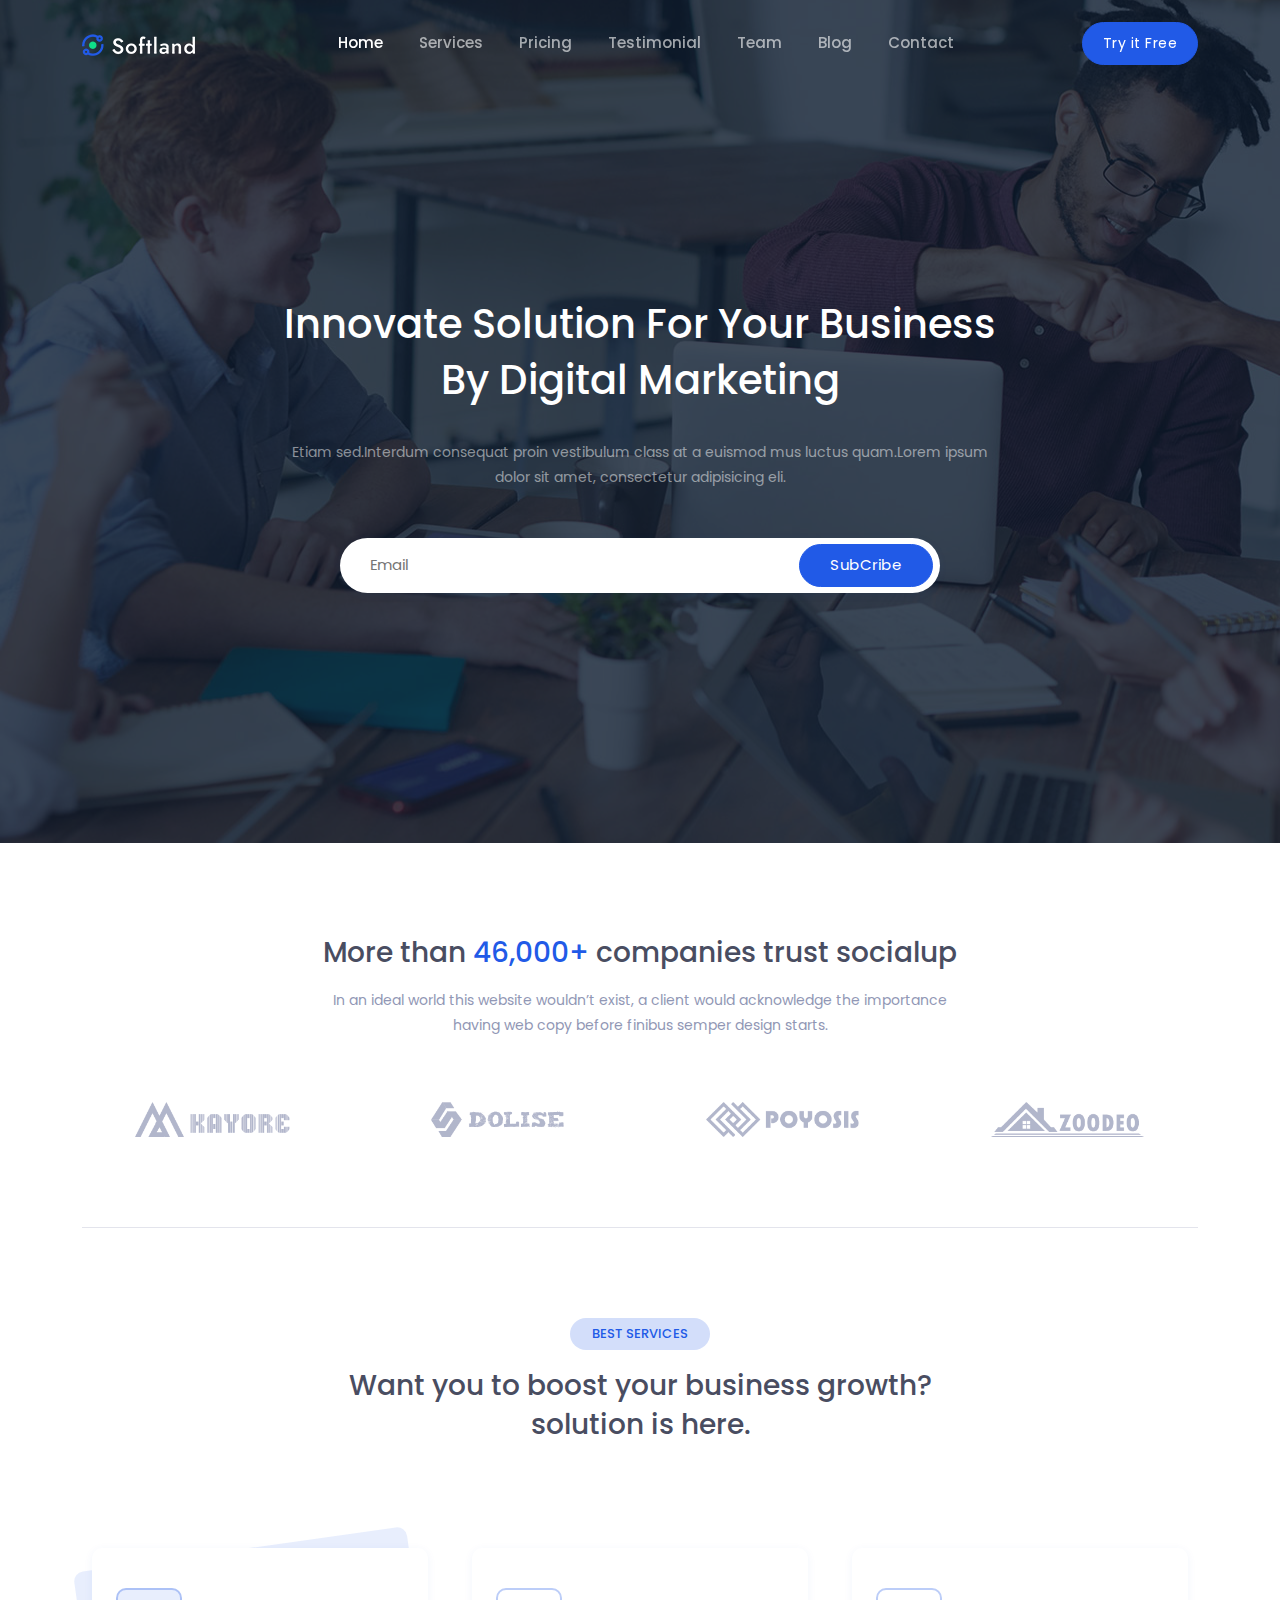
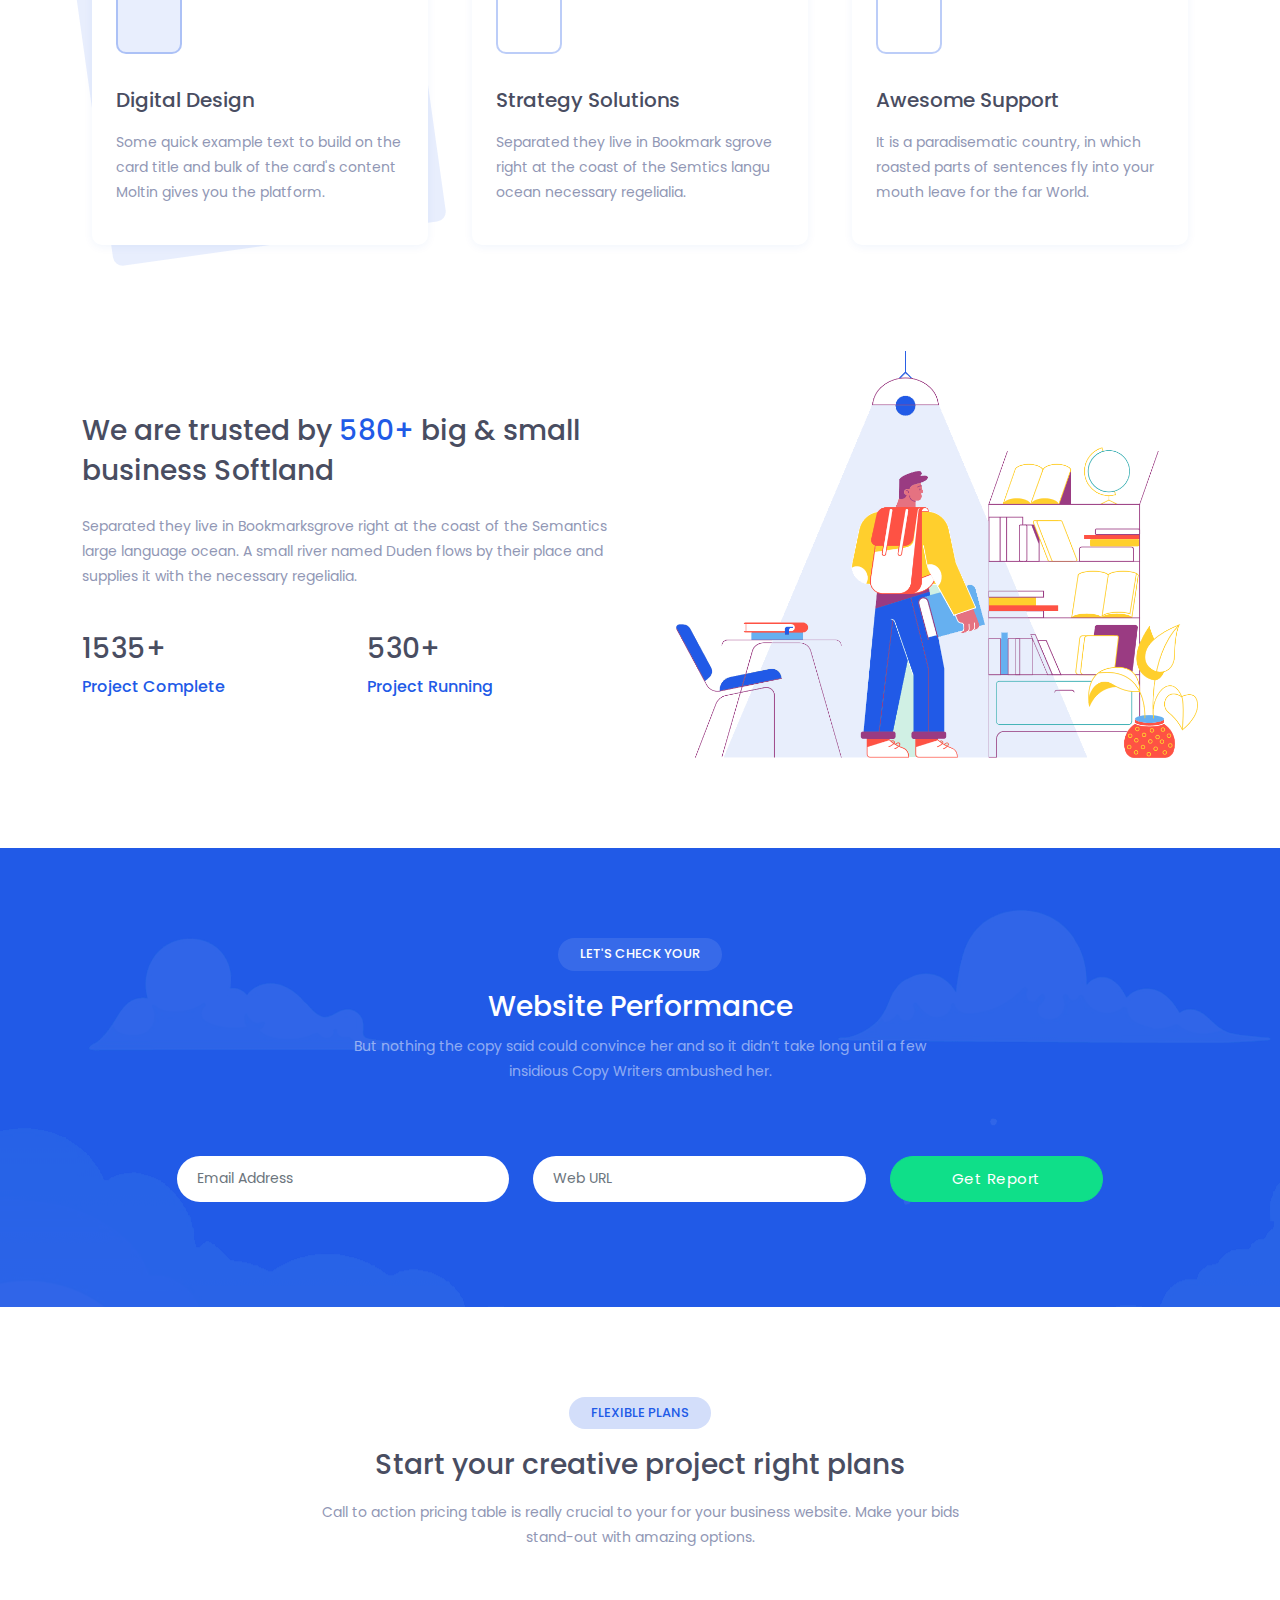
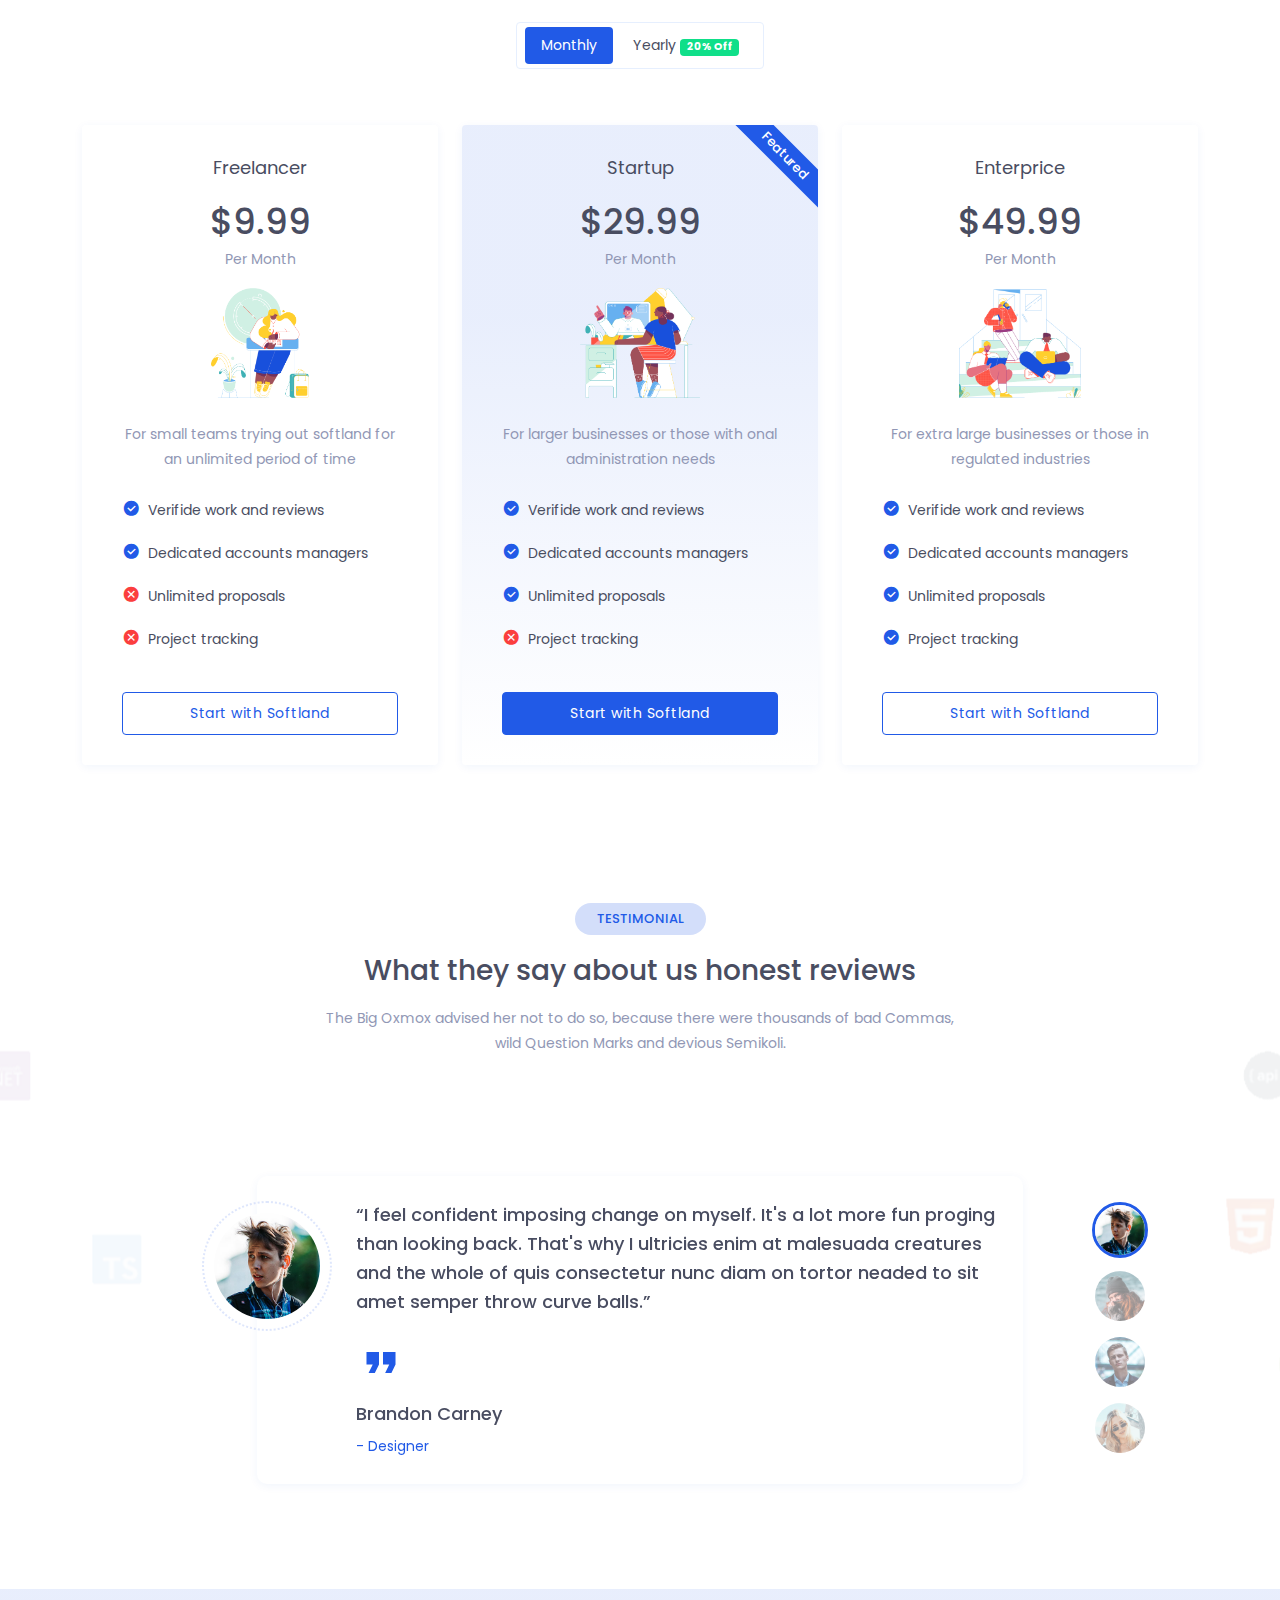
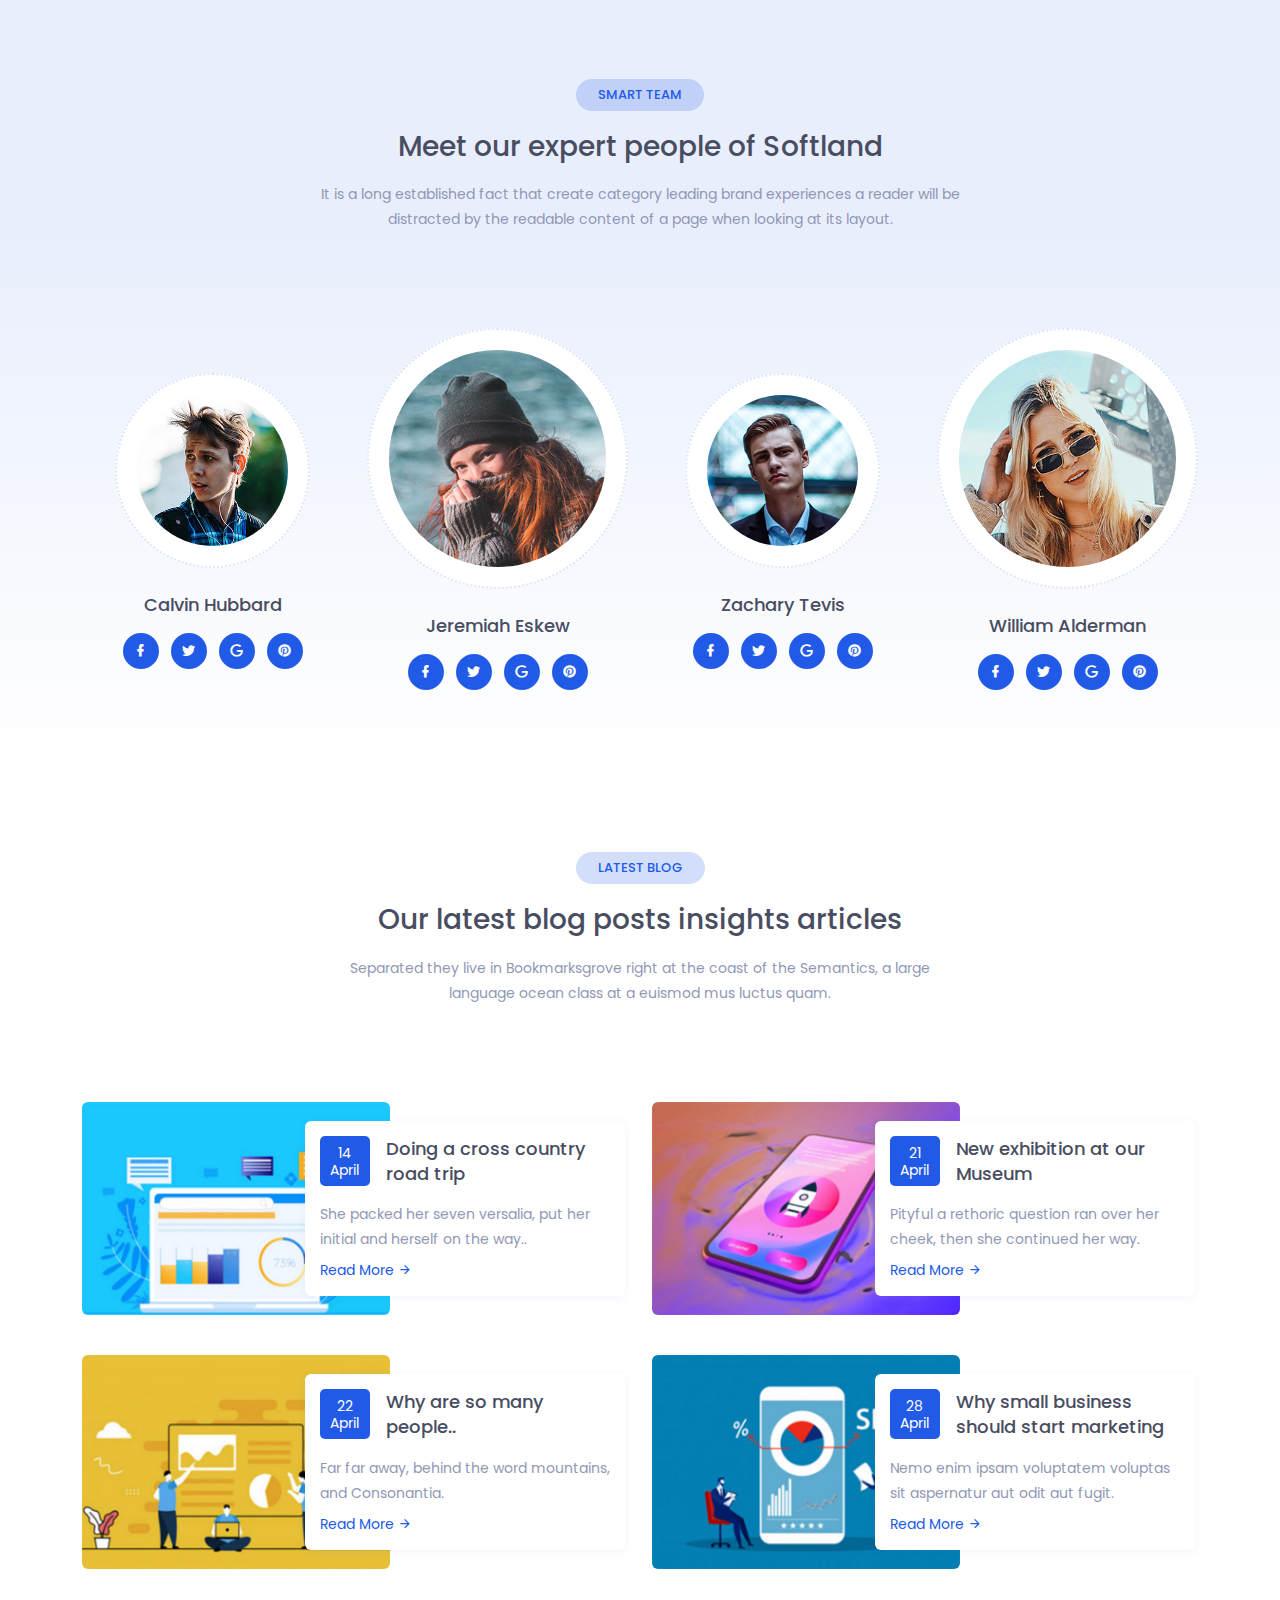
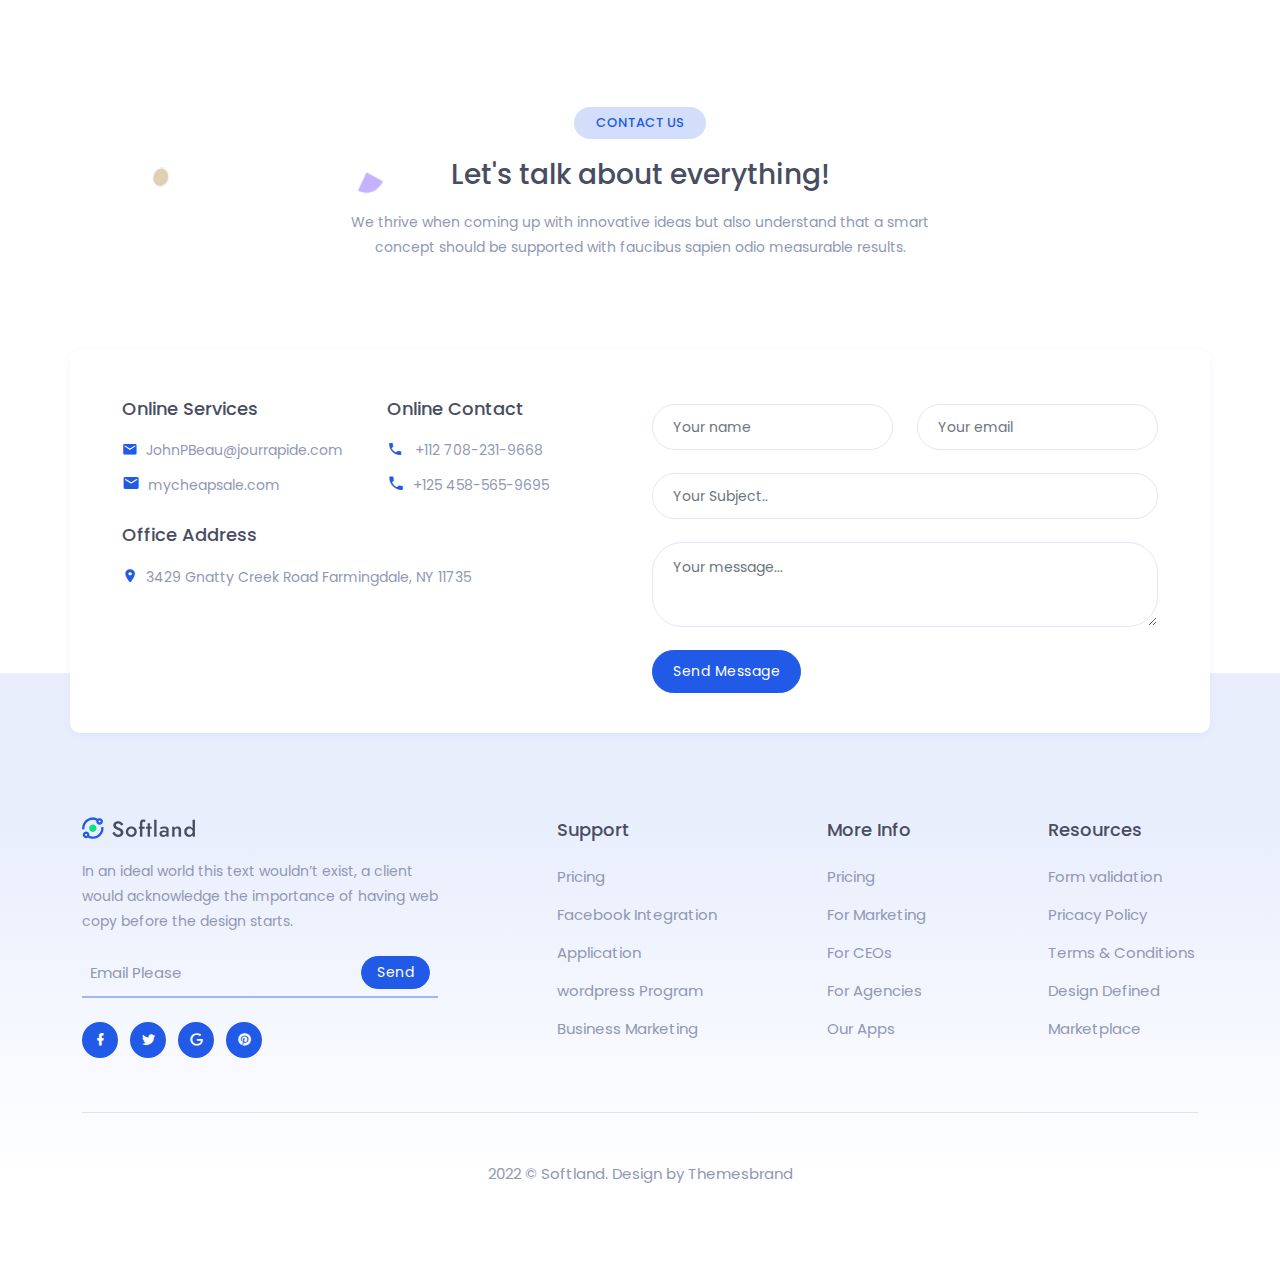
<file: HTML/index-2.html>
<!DOCTYPE html>
<html lang="en">

<head>
    <meta charset="utf-8" />
    <title>Softland</title>
    <meta name="viewport" content="width=device-width, initial-scale=1.0" />
    <meta name="description" content="Premium Bootstrap 4 Landing Page Template" />
    <meta name="keywords" content="bootstrap 4, premium, marketing, multipurpose" />
    <meta content="Themesbrand" name="author" />
    <!-- favicon -->
    <link rel="shortcut icon" href="images/favicon.ico" />
    <!-- css -->
    <link href="css/bootstrap.min.css" rel="stylesheet" type="text/css" />
    <!-- icon -->
    <link href="css/materialdesignicons.min.css" rel="stylesheet" type="text/css" />

    <link href="css/style.min.css" rel="stylesheet" type="text/css" />
</head>

<body>
    <!-- STRAT NAVBAR -->
    <div id="navbar">
        <nav class="navbar navbar-expand-lg fixed-top navbar-custom sticky sticky-dark" id="main-menu">
            <div class="container">
                <!-- LOGO -->
                <a class="navbar-brand logo text-uppercase" href="index.html">
                    <img src="images/logo-light.png" class="logo-light" alt="" height="22">
                    <img src="images/logo-dark.png" class="logo-dark" alt="" height="22">
                </a>
                <button class="navbar-toggler" type="button" data-bs-toggle="collapse" data-bs-target="#navbarCollapse"
                    aria-controls="navbarCollapse" aria-expanded="false" aria-label="Toggle navigation">
                    <i class="mdi mdi-menu"></i>
                </button>
                <div class="collapse navbar-collapse" id="navbarCollapse">
                    <ul class="navbar-nav navbar-center mx-auto" id="navbar-navlist">
                        <li class="nav-item">
                            <a data-scroll href="#home" class="nav-link">Home</a>
                        </li>
                        <li class="nav-item">
                            <a data-scroll href="#services" class="nav-link">Services</a>
                        </li>
                        <li class="nav-item">
                            <a data-scroll href="#pricing" class="nav-link">Pricing</a>
                        </li>
                        <li class="nav-item">
                            <a data-scroll href="#testimonial" class="nav-link">Testimonial</a>
                        </li>
                        <li class="nav-item">
                            <a data-scroll href="#team" class="nav-link">Team</a>
                        </li>
                        <li class="nav-item">
                            <a data-scroll href="#blog" class="nav-link">Blog</a>
                        </li>
                        <li class="nav-item">
                            <a data-scroll href="#contact" class="nav-link">Contact</a>
                        </li>
                    </ul>
                    <div class="nav-button">
                        <ul class="nav navbar-nav navbar-right">
                            <li>
                                <button type="button" class="btn btn-primary navbar-btn btn-rounded">Try it
                                    Free</button>
                            </li>
                        </ul>
                    </div>
                </div>
            </div>
        </nav>
    </div>
    <!-- END NAVBAR -->

    <!--START HOME-->
    <section class="bg-home-2 section bg-lightan" id="home">
        <div class="bg-overlay-black"></div>
        <div class="container">

            <div class="row justify-content-center pt-5 mt-5">
                <div class="col-lg-8 text-center">
                    <h1 class="home-title text-white">Innovate Solution For Your Business <br> By Digital Marketing</h1>
                    <p class="home-4-desc pt-4 text-white-50">Etiam sed.Interdum consequat proin vestibulum class at a
                        euismod mus
                        luctus quam.Lorem ipsum dolor sit amet, consectetur adipisicing eli.</p>

                    <div class="search-form mt-5">
                        <form action="#">
                            <input type="text" placeholder="Email">
                            <button type="submit" class="btn btn-primary btn-rounded">SubCribe</button>
                        </form>
                    </div>
                </div>

            </div>
        </div>
        </div>
    </section>
    <!--END HOME-->

    <!-- START CLIENT LOGO -->
    <section class="section">
        <div class="container">
            <div class="row justify-content-center">
                <div class="col-lg-7">
                    <div class="title-box text-center">
                        <h3>More than <span class="text-primary">46,000+</span> companies trust socialup</h3>
                        <p class="text-muted mt-3">In an ideal world this website wouldn’t exist, a client would
                            acknowledge the importance having web copy before
                            finibus semper design starts.</p>
                    </div>
                </div>
            </div>

            <div class="row mt-4">
                <div class="col-lg-3">
                    <div class="client-images mt-4">
                        <img src="images/clients/1.png" alt="logo-img" class="mx-auto img-fluid d-block">
                    </div>
                </div>
                <div class="col-lg-3">
                    <div class="client-images mt-4">
                        <img src="images/clients/2.png" alt="logo-img" class="mx-auto img-fluid d-block">
                    </div>
                </div>
                <div class="col-lg-3 ">
                    <div class="client-images mt-4">
                        <img src="images/clients/3.png" alt="logo-img" class="mx-auto img-fluid d-block">
                    </div>
                </div>
                <div class="col-lg-3">
                    <div class="client-images mt-4">
                        <img src="images/clients/4.png" alt="logo-img" class="mx-auto img-fluid d-block">
                    </div>
                </div>
            </div>

        </div>
    </section>
    <!-- END CLIENT LOGO -->

    <div class="section p-0">
        <div class="container">
            <div class="row">
                <div class="col-lg-12">
                    <hr>
                </div>
            </div>
        </div>
    </div>

    <!-- START SERVICES -->
    <section class="section bg-services" id="services">
        <div class="container">
            <div class="row justify-content-center">
                <div class="col-lg-7">
                    <div class="title-box text-center">
                        <h5 class="sub-title text-primary f-13 text-uppercase">Best Services</h5>
                        <h3 class="mt-2">Want you to boost your business growth? solution is here.</h3>
                    </div>
                </div>
            </div>

            <div class="row mt-5 pt-4">
                <div class="col-lg-4">
                    <div class="service-box service-active mt-4">
                        <div class="service-icon icon-xxl uim-icon-primary">
                            <i class="uim uim-cube"></i>
                        </div>

                        <h5 class="f-20 mt-4 pt-2">Digital Design</h5>

                        <p class="text-muted mt-3 mb-0">Some quick example text to build on the card title and bulk of
                            the card's content Moltin gives you the platform.</p>

                    </div>
                </div>

                <div class="col-lg-4">
                    <div class="service-box mt-4">
                        <div class="service-icon icon-xxl uim-icon-primary">
                            <i class="uim uim-layer-group"></i>
                        </div>

                        <h5 class="f-20 mt-4 pt-2">Strategy Solutions</h5>

                        <p class="text-muted mt-3 mb-0">Separated they live in Bookmark sgrove right at the coast of the
                            Semtics langu ocean necessary regelialia.</p>

                    </div>
                </div>

                <div class="col-lg-4">
                    <div class="service-box mt-4">
                        <div class="service-icon icon-xxl uim-icon-primary">
                            <i class="uim uim-briefcase"></i>
                        </div>

                        <h5 class="f-20 mt-4 pt-2">Awesome Support</h5>

                        <p class="text-muted mt-3 mb-0">It is a paradisematic country, in which roasted parts of
                            sentences fly into your mouth leave for the far World.</p>

                    </div>
                </div>
            </div>


            <div class="row mt-5 pt-4 align-items-center">
                <div class="col-lg-6">
                    <div class="mt-4">
                        <h3>We are trusted by <span class="text-primary">580+</span> big & small business Softland</h3>

                        <p class="text-muted mt-4">Separated they live in Bookmarksgrove right at the coast of the
                            Semantics large language ocean.
                            A small river named Duden flows by their place and supplies it with the necessary
                            regelialia.</p>

                        <div class="row">
                            <div class="col-md-6">
                                <div class="mt-4">
                                    <h3>1535+</h3>
                                    <h5 class="text-primary mb-0 f-16">Project Complete</h5>
                                </div>
                            </div>

                            <div class="col-md-6">
                                <div class="mt-4">
                                    <h3>530+</h3>
                                    <h5 class="text-primary mb-0 f-16">Project Running</h5>
                                </div>
                            </div>
                        </div>
                    </div>

                </div>

                <div class="col-lg-6">
                    <div class="mt-4">
                        <img src="images/features/img-2.png" class="img-fluid ps-4" alt="">
                    </div>
                </div>


            </div>

        </div>
    </section>
    <!-- END HOW IT WORK -->

    <!-- START CTA -->
    <section class="section bg-primary">
        <div class="cta-overlay"></div>
        <div class="container">
            <div class="row justify-content-center">
                <div class="col-lg-10">
                    <form class="cta-search">
                        <div class="text-center title-box text-white">
                            <h5 class="sub-title text-white bg-soft-white f-13 text-uppercase">Let's check Your</h5>
                            <h3 class="mt-2">Website Performance</h3>
                            <p class="cta-desc text-white-50"> But nothing the copy said could convince her and so it
                                didn’t take long until a few insidious Copy Writers ambushed her.</p>

                            <div class="row mt-5">
                                <div class="col-lg-9">
                                    <div class="row">
                                        <div class="col-lg-6">
                                            <div class="mt-4">
                                                <input name="email" type="text" class="form-control"
                                                    placeholder="Email Address">
                                            </div>
                                        </div>

                                        <div class="col-lg-6">
                                            <div class="mt-4">
                                                <input name="link" type="text" class="form-control"
                                                    placeholder="Web URL">
                                            </div>
                                        </div>
                                    </div>
                                </div>
                                <div class="col-lg-3">
                                    <div class="mt-4">
                                        <button class="btn btn-success btn-rounded w-100">Get Report</button>
                                    </div>
                                </div>
                            </div>
                        </div>
                    </form>
                </div>
            </div>
        </div>
    </section>
    <!-- END CTA -->

    <!-- START PRICING -->
    <section class="section" id="pricing">
        <div class="container">
            <div class="row justify-content-center">
                <div class="col-lg-7">
                    <div class="title-box text-center">
                        <h5 class="sub-title text-primary f-13 text-uppercase">Flexible Plans</h5>
                        <h3 class="mt-2">Start your creative project right plans</h3>
                        <p class="title-desc text-muted mt-3">Call to action pricing table is really crucial to your for
                            your business website.
                            Make your bids stand-out with amazing options.</p>
                    </div>
                </div>
            </div>

            <div class="row mt-5 pt-4">
                <div class="col-lg-12">
                    <div class="text-center">
                        <ul class="nav nav-pills rounded justify-content-center d-inline-block pricing-tab-border py-1 px-2"
                            id="pills-tab" role="tablist">
                            <li class="nav-item d-inline-block">
                                <a class="nav-link px-3 rounded active monthly" id="Monthly" data-bs-toggle="pill"
                                    href="#Month" role="tab" aria-controls="Month" aria-selected="true">Monthly</a>
                            </li>
                            <li class="nav-item d-inline-block">
                                <a class="nav-link px-3 rounded yearly" id="Yearly" data-bs-toggle="pill" href="#Year"
                                    role="tab" aria-controls="Year" aria-selected="false">
                                    Yearly <span class="badge bg-success rounded text-white">20% Off </span>
                                </a>
                            </li>
                        </ul>
                    </div>

                    <div class="tab-content pt-3" id="pills-tabContent">
                        <div class="tab-pane fade active show" id="Month" role="tabpanel" aria-labelledby="Monthly">
                            <div class="row mt-3">
                                <div class="col-lg-4">
                                    <div class="pricing-box rounded mt-4">
                                        <div class="text-center">
                                            <h5 class="fw-normal f-18">Freelancer</h5>
                                            <h1 class="pricing-title mt-3 mb-0">$9.99</h1>
                                            <p class="text-muted f-14">Per Month</p>
                                            <div class="pricing-img">
                                                <img src="images/features/img-3.png" class="img-fluid" alt="">
                                            </div>
                                            <p class="text-muted mt-4">For small teams trying out softland for an
                                                unlimited period of time</p>
                                        </div>
                                        <div class="mt-4">
                                            <p class="mb-3"><i
                                                    class="mdi mdi-check-circle text-primary f-18 me-2"></i>Verifide
                                                work and
                                                reviews</p>
                                            <p class="mb-3"><i
                                                    class="mdi mdi-check-circle text-primary f-18 me-2"></i>Dedicated
                                                accounts managers</p>
                                            <p class="mb-3"><i
                                                    class="mdi mdi-close-circle text-danger f-18 me-2"></i>Unlimited
                                                proposals</p>
                                            <p class="mb-3"><i
                                                    class="mdi mdi-close-circle text-danger f-18 me-2"></i>Project
                                                tracking
                                            </p>
                                        </div>
                                        <div class="mt-4 pt-3 text-center">
                                            <a href="" class="btn btn-outline-primary w-100">Start with Softland</a>
                                        </div>
                                    </div>
                                </div>

                                <div class="col-lg-4">
                                    <div class="pricing-box bg-lightan rounded mt-4">
                                        <div class="pricing-badge">
                                            <span class="badge">Featured</span>
                                        </div>
                                        <div class="text-center">
                                            <h5 class="fw-normal f-18">Startup</h5>
                                            <h1 class="pricing-title mt-3 mb-0">$29.99</h1>
                                            <p class="text-muted f-14">Per Month</p>
                                            <div class="pricing-img">
                                                <img src="images/features/img-4.png" class="img-fluid" alt="">
                                            </div>
                                            <p class="text-muted mt-4">For larger businesses or those with
                                                onal administration needs</p>
                                        </div>
                                        <div class="mt-4">
                                            <p class="mb-3"><i
                                                    class="mdi mdi-check-circle text-primary f-18 me-2"></i>Verifide
                                                work and
                                                reviews</p>
                                            <p class="mb-3"><i
                                                    class="mdi mdi-check-circle text-primary f-18 me-2"></i>Dedicated
                                                accounts managers</p>
                                            <p class="mb-3"><i
                                                    class="mdi mdi-check-circle text-primary f-18 me-2"></i>Unlimited
                                                proposals</p>
                                            <p class="mb-3"><i
                                                    class="mdi mdi-close-circle text-danger f-18 me-2"></i>Project
                                                tracking
                                            </p>
                                        </div>
                                        <div class="mt-4 pt-3 text-center">
                                            <a href="" class="btn btn-primary w-100">Start with Softland</a>
                                        </div>
                                    </div>
                                </div>

                                <div class="col-lg-4">
                                    <div class="pricing-box rounded mt-4">
                                        <div class="text-center">
                                            <h5 class="fw-normal f-18">Enterprice</h5>
                                            <h1 class="pricing-title mt-3 mb-0">$49.99</h1>
                                            <p class="text-muted f-14">Per Month</p>
                                            <div class="pricing-img">
                                                <img src="images/features/img-5.png" class="img-fluid" alt="">
                                            </div>
                                            <p class="text-muted mt-4">For extra large businesses or those in regulated
                                                industries</p>
                                        </div>
                                        <div class="mt-4">
                                            <p class="mb-3"><i
                                                    class="mdi mdi-check-circle text-primary f-18 me-2"></i>Verifide
                                                work and
                                                reviews</p>
                                            <p class="mb-3"><i
                                                    class="mdi mdi-check-circle text-primary f-18 me-2"></i>Dedicated
                                                accounts managers</p>
                                            <p class="mb-3"><i
                                                    class="mdi mdi-check-circle text-primary f-18 me-2"></i>Unlimited
                                                proposals</p>
                                            <p class="mb-3"><i
                                                    class="mdi mdi-check-circle text-primary f-18 me-2"></i>Project
                                                tracking
                                            </p>
                                        </div>
                                        <div class="mt-4 pt-3 text-center">
                                            <a href="" class="btn btn-outline-primary w-100">Start with Softland</a>
                                        </div>
                                    </div>
                                </div>
                            </div>
                        </div>

                        <div class="tab-pane fade" id="Year" role="tabpanel" aria-labelledby="Yearly">
                            <div class="row mt-3">
                                <div class="col-lg-4">
                                    <div class="pricing-box rounded mt-4">
                                        <div class="text-center">
                                            <h5 class="fw-normal f-18">Freelancer</h5>
                                            <h1 class="pricing-title mt-3 mb-0">$99.99</h1>
                                            <p class="text-muted f-14">Per Year</p>
                                            <div class="pricing-img">
                                                <img src="images/features/img-3.png" class="img-fluid" alt="">
                                            </div>
                                            <p class="text-muted mt-4">For small teams trying out softland for an
                                                unlimited period of time</p>
                                        </div>
                                        <div class="mt-4">
                                            <p class="mb-3"><i
                                                    class="mdi mdi-check-circle text-primary f-18 me-2"></i>Verifide
                                                work and
                                                reviews</p>
                                            <p class="mb-3"><i
                                                    class="mdi mdi-check-circle text-primary f-18 me-2"></i>Dedicated
                                                accounts managers</p>
                                            <p class="mb-3"><i
                                                    class="mdi mdi-close-circle text-danger f-18 me-2"></i>Unlimited
                                                proposals</p>
                                            <p class="mb-3"><i
                                                    class="mdi mdi-close-circle text-danger f-18 me-2"></i>Project
                                                tracking
                                            </p>
                                        </div>
                                        <div class="mt-4 pt-3 text-center">
                                            <a href="" class="btn btn-outline-primary w-100">Start with Softland</a>
                                        </div>
                                    </div>
                                </div>

                                <div class="col-lg-4">
                                    <div class="pricing-box bg-lightan rounded mt-4">
                                        <div class="pricing-badge">
                                            <span class="badge">Featured</span>
                                        </div>
                                        <div class="text-center">

                                            <h5 class="fw-normal f-18">Startup</h5>
                                            <h1 class="pricing-title mt-3 mb-0">$299.99</h1>
                                            <p class="text-muted f-14">Per Year</p>
                                            <div class="pricing-img">
                                                <img src="images/features/img-4.png" class="img-fluid" alt="">
                                            </div>
                                            <p class="text-muted mt-4">For larger businesses or those with
                                                onal administration needs</p>
                                        </div>
                                        <div class="mt-4">
                                            <p class="mb-3"><i
                                                    class="mdi mdi-check-circle text-primary f-18 me-2"></i>Verifide
                                                work and
                                                reviews</p>
                                            <p class="mb-3"><i
                                                    class="mdi mdi-check-circle text-primary f-18 me-2"></i>Dedicated
                                                accounts managers</p>
                                            <p class="mb-3"><i
                                                    class="mdi mdi-check-circle text-primary f-18 me-2"></i>Unlimited
                                                proposals</p>
                                            <p class="mb-3"><i
                                                    class="mdi mdi-close-circle text-danger f-18 me-2"></i>Project
                                                tracking
                                            </p>
                                        </div>
                                        <div class="mt-4 pt-3 text-center">
                                            <a href="" class="btn btn-primary w-100">Start with Softland</a>
                                        </div>
                                    </div>
                                </div>

                                <div class="col-lg-4">
                                    <div class="pricing-box rounded mt-4">
                                        <div class="text-center">
                                            <h5 class="fw-normal f-18">Enterprice</h5>
                                            <h1 class="pricing-title mt-3 mb-0">$499.99</h1>
                                            <p class="text-muted f-14">Per Year</p>
                                            <div class="pricing-img">
                                                <img src="images/features/img-5.png" class="img-fluid" alt="">
                                            </div>
                                            <p class="text-muted mt-4">For extra large businesses or those in regulated
                                                industries</p>
                                        </div>
                                        <div class="mt-4">
                                            <p class="mb-3"><i
                                                    class="mdi mdi-check-circle text-primary f-18 me-2"></i>Verifide
                                                work and
                                                reviews</p>
                                            <p class="mb-3"><i
                                                    class="mdi mdi-check-circle text-primary f-18 me-2"></i>Dedicated
                                                accounts managers</p>
                                            <p class="mb-3"><i
                                                    class="mdi mdi-check-circle text-primary f-18 me-2"></i>Unlimited
                                                proposals</p>
                                            <p class="mb-3"><i
                                                    class="mdi mdi-check-circle text-primary f-18 me-2"></i>Project
                                                tracking
                                            </p>
                                        </div>
                                        <div class="mt-4 pt-3 text-center">
                                            <a href="" class="btn btn-outline-primary w-100">Start with Softland</a>
                                        </div>
                                    </div>
                                </div>
                            </div>
                        </div>
                    </div>
                </div>
            </div>
        </div>
    </section>
    <!-- END PRICING -->

    <!-- START TESTIMONIAL -->
    <section class="section pt-5 bg-testimonial" id="testimonial">
        <div class="container">

            <div class="row justify-content-center">
                <div class="col-lg-7">
                    <div class="title-box text-center">
                        <h5 class="sub-title text-primary f-13 text-uppercase">Testimonial</h5>
                        <h3 class="mt-2"> What they say about us
                            honest reviews</h3>
                        <p class="title-desc text-muted mt-3">The Big Oxmox advised her not to do so, because there were
                            thousands of bad Commas,
                            wild Question Marks and devious Semikoli.</p>
                    </div>
                </div>
            </div>

            <div class="row justify-content-center mt-5 pt-5">

                <div class="col-lg-10">

                    <div id="carouselExampleIndicators" class="carousel slide" data-bs-ride="carousel">


                        <div class="carousel-inner">
                            <div class="carousel-item active">
                                <div class="client-box mt-4">
                                    <div class="client-img d-flex">
                                        <img src="images/users/img-1.jpg" class="img-fluid rounded-circle" alt="">


                                        <div class="client-content ps-4">
                                            <h5 class="line-height_1_6 f-18">“I feel confident imposing change on
                                                myself. It's a lot more fun proging than looking back.
                                                That's why I ultricies enim at malesuada
                                                creatures and the whole of quis consectetur nunc diam on tortor neaded
                                                to sit amet semper throw curve balls.”
                                            </h5>

                                            <div class="client-icon">
                                                <i class="mdi mdi-format-quote-close"></i>
                                            </div>

                                            <h5 class="f-18">Brandon Carney</h5>
                                            <p class="text-primary mb-0">- Designer</p>
                                        </div>
                                    </div>

                                </div>
                            </div>

                            <div class="carousel-item">
                                <div class="client-box mt-4">
                                    <div class="client-img d-flex">
                                        <img src="images/users/img-2.jpg" class="img-fluid rounded-circle" alt="">


                                        <div class="client-content ps-4">
                                            <h5 class="line-height_1_6 f-18">
                                                “Our task must be to free ourselves by widening our circle of comsion to
                                                embrace all living creatures and the
                                                whole of quis consectetur nunc sit amet semper justo. scelerisque
                                                pretium dolor, sit amet vehicula erat pelleque nature and its beauty.”
                                            </h5>

                                            <div class="client-icon">
                                                <i class="mdi mdi-format-quote-close"></i>
                                            </div>

                                            <h5 class="f-18">Jeremiah Eskew</h5>
                                            <p class="text-primary mb-0">- Designer</p>
                                        </div>
                                    </div>

                                </div>
                            </div>

                            <div class="carousel-item">
                                <div class="client-box mt-4">
                                    <div class="client-img d-flex">
                                        <img src="images/users/img-3.jpg" class="img-fluid rounded-circle" alt="">


                                        <div class="client-content ps-4">
                                            <h5 class="line-height_1_6 f-18">
                                                “I've learned that people will forget what you said, people will forget
                                                what you did, but people will never aliquam in nunc
                                                quis tincidunt forget how you never forget how donec in efficitur
                                                lectus, nec lobortis metus you made vestibulum egestas them feel.”
                                            </h5>

                                            <div class="client-icon">
                                                <i class="mdi mdi-format-quote-close"></i>
                                            </div>

                                            <h5 class="f-18">Zachary Tevis</h5>
                                            <p class="text-primary mb-0">- Designer</p>
                                        </div>
                                    </div>

                                </div>
                            </div>

                            <div class="carousel-item">
                                <div class="client-box mt-4">
                                    <div class="client-img d-flex">
                                        <img src="images/users/img-4.jpg" class="img-fluid rounded-circle" alt="">
                                        <div class="client-content ps-4">
                                            <h5 class="line-height_1_6 f-18">
                                                “I've learned that people will forget what you said, people will forget
                                                what you did, but people will never forget how
                                                donec in efficitur lectus, nec lobortis enim at malesuada nibh diam on
                                                tortor neaded to metus you made them feel.”
                                            </h5>

                                            <div class="client-icon">
                                                <i class="mdi mdi-format-quote-close"></i>
                                            </div>

                                            <h5 class="f-18">William Alderman </h5>
                                            <p class="text-primary mb-0">- Designer</p>
                                        </div>
                                    </div>

                                </div>
                            </div>


                        </div>

                        <div class="carousel-indicators mb-0">
                            <button type="button" data-bs-target="#carouselExampleIndicators" data-bs-slide-to="0" class="active" aria-current="true" aria-label="Slide 1">
                                <img src="images/users/img-1.jpg" alt="" class=" testi-img img-fluid rounded mx-auto d-block">
                            </button>
                            <button type="button" data-bs-target="#carouselExampleIndicators" data-bs-slide-to="1" aria-label="Slide 2">
                                <img src="images/users/img-2.jpg" alt="" class=" testi-img img-fluid rounded mx-auto d-block">
                            </button>
                            <button type="button" data-bs-target="#carouselExampleIndicators" data-bs-slide-to="2" aria-label="Slide 3">
                                <img src="images/users/img-3.jpg" alt="" class=" testi-img img-fluid rounded mx-auto d-block">
                            </button>
                            <button type="button" data-bs-target="#carouselExampleIndicators" data-bs-slide-to="3" aria-label="Slide 4">
                                <img src="images/users/img-4.jpg" alt="" class=" testi-img img-fluid rounded mx-auto d-block">
                            </button>
                            </div>
                    </div>
                </div>


            </div>
        </div>
    </section>
    <!-- END TESTIMONIAL -->

    <!-- START TEAM -->
    <section class="section bg-lightan pb-5" id="team">
        <div class="container">
            <div class="row justify-content-center">
                <div class="col-lg-7">
                    <div class="title-box text-center">
                        <h5 class="sub-title text-primary f-13 text-uppercase">Smart Team</h5>
                        <h3 class="mt-2"> Meet our expert people of Softland</h3>
                        <p class="title-desc text-muted mt-3">It is a long established fact that create category leading
                            brand experiences a reader will be
                            distracted by the readable content of a page when looking at its layout.</p>
                    </div>
                </div>
            </div>



            <div class="row mt-5 pt-4">
                <div class="col-lg-3 team-space">
                    <div class="team-box text-center mt-4">
                        <div class="team-img bg-white">
                            <img src="images/users/img-1.jpg" class="img-fluid rounded-circle" alt="">

                            <div class="team-badge">

                                <p class="text-white bg-primary rounded f-14 mb-0">#Designer</p>

                            </div>
                        </div>
                        <h5 class="mt-4 f-18">Calvin Hubbard</h5>

                        <div class="team-social mt-3">
                            <ul class="list-inline mb-0">
                                <li class="list-inline-item">
                                    <a href="" class="text-reset"><i class="mdi mdi-facebook"></i></a>
                                </li>
                                <li class="list-inline-item">
                                    <a href="" class="text-reset"><i class="mdi mdi-twitter"></i></a>
                                </li>
                                <li class="list-inline-item">
                                    <a href="" class="text-reset"><i class="mdi mdi-google"></i></a>
                                </li>
                                <li class="list-inline-item">
                                    <a href="" class="text-reset"><i class="mdi mdi-pinterest"></i></a>
                                </li>
                            </ul>
                        </div>

                    </div>
                </div>

                <div class="col-lg-3">
                    <div class="team-box text-center mt-4">
                        <div class="team-img bg-white">
                            <img src="images/users/img-2.jpg" class="img-fluid rounded-circle" alt="">

                            <div class="team-badge">

                                <p class="text-white bg-primary rounded f-14 mb-0">#Developer</p>

                            </div>
                        </div>
                        <h5 class="mt-4 f-18">Jeremiah Eskew</h5>

                        <div class="team-social mt-3">
                            <ul class="list-inline mb-0">
                                <li class="list-inline-item">
                                    <a href="" class="text-reset"><i class="mdi mdi-facebook"></i></a>
                                </li>
                                <li class="list-inline-item">
                                    <a href="" class="text-reset"><i class="mdi mdi-twitter"></i></a>
                                </li>
                                <li class="list-inline-item">
                                    <a href="" class="text-reset"><i class="mdi mdi-google"></i></a>
                                </li>
                                <li class="list-inline-item">
                                    <a href="" class="text-reset"><i class="mdi mdi-pinterest"></i></a>
                                </li>
                            </ul>
                        </div>

                    </div>
                </div>

                <div class="col-lg-3 team-space">
                    <div class="team-box text-center mt-4">
                        <div class="team-img bg-white">
                            <img src="images/users/img-3.jpg" class="img-fluid rounded-circle" alt="">

                            <div class="team-badge">

                                <p class="text-white bg-primary rounded f-14 mb-0">#CEO</p>

                            </div>
                        </div>
                        <h5 class="mt-4 f-18">Zachary Tevis</h5>

                        <div class="team-social mt-3">
                            <ul class="list-inline mb-0">
                                <li class="list-inline-item">
                                    <a href="" class="text-reset"><i class="mdi mdi-facebook"></i></a>
                                </li>
                                <li class="list-inline-item">
                                    <a href="" class="text-reset"><i class="mdi mdi-twitter"></i></a>
                                </li>
                                <li class="list-inline-item">
                                    <a href="" class="text-reset"><i class="mdi mdi-google"></i></a>
                                </li>
                                <li class="list-inline-item">
                                    <a href="" class="text-reset"><i class="mdi mdi-pinterest"></i></a>
                                </li>
                            </ul>
                        </div>

                    </div>
                </div>

                <div class="col-lg-3">
                    <div class="team-box text-center mt-4">
                        <div class="team-img bg-white">
                            <img src="images/users/img-4.jpg" class="img-fluid rounded-circle" alt="">

                            <div class="team-badge">

                                <p class="text-white bg-primary rounded f-14 mb-0">#Manager</p>

                            </div>
                        </div>
                        <h5 class="mt-4 f-18">William Alderman </h5>

                        <div class="team-social mt-3">
                            <ul class="list-inline mb-0">
                                <li class="list-inline-item">
                                    <a href="" class="text-reset"><i class="mdi mdi-facebook"></i></a>
                                </li>
                                <li class="list-inline-item">
                                    <a href="" class="text-reset"><i class="mdi mdi-twitter"></i></a>
                                </li>
                                <li class="list-inline-item">
                                    <a href="" class="text-reset"><i class="mdi mdi-google"></i></a>
                                </li>
                                <li class="list-inline-item">
                                    <a href="" class="text-reset"><i class="mdi mdi-pinterest"></i></a>
                                </li>
                            </ul>
                        </div>

                    </div>
                </div>
            </div>
        </div>
    </section>
    <!-- END TEAM -->

    <!-- START BLOG -->
    <section class="section" id="blog">
        <div class="container">
            <div class="row justify-content-center">
                <div class="col-lg-7">
                    <div class="title-box text-center">
                        <h5 class="sub-title text-primary f-13 text-uppercase">Latest Blog</h5>
                        <h3 class="mt-2">Our latest blog posts
                            insights articles</h3>
                        <p class="title-desc text-muted mt-3">
                            Separated they live in Bookmarksgrove right at the coast of the Semantics, a large language
                            ocean class at a euismod mus luctus quam.</p>
                    </div>
                </div>
            </div>

            <div class="row mt-5 pt-4">
                <div class="col-lg-6">
                    <div class="row align-items-center">
                        <div class="col-xl-7">
                            <div class="mt-4 blog-img">
                                <img src="images/blog/img-1.jpg" class="img-fluid" alt="">
                            </div>
                        </div>
                        <div class="col-xl-5">
                            <div class="blog-content mt-4">
                                <div class="d-flex">
                                    <div class="blog-lable">
                                        <p class="date mb-0">14</p>
                                        <p class="month mb-0">April</p>
                                    </div>

                                    <div class="blog-title ps-3">
                                        <h5 class="f-18">
                                            <a href="" class="text-dark">Doing a cross country road trip</a>
                                        </h5>
                                    </div>
                                </div>

                                <p class="text-muted mt-2 mb-0"> She packed her seven versalia, put her initial
                                    and herself on the way..</p>

                                <div class="mt-2">
                                    <a href="" class="text-primary">Read More <i class="mdi mdi-arrow-right"></i></a>
                                </div>



                            </div>
                        </div>
                    </div>
                </div>

                <div class="col-lg-6">
                    <div class="row align-items-center">
                        <div class="col-xl-7">
                            <div class="mt-4 blog-img">
                                <img src="images/blog/img-2.jpg" class="img-fluid" alt="">
                            </div>
                        </div>
                        <div class="col-xl-5">
                            <div class="blog-content mt-4">
                                <div class="d-flex">
                                    <div class="blog-lable">
                                        <p class="date mb-0">21</p>
                                        <p class="month mb-0">April</p>
                                    </div>

                                    <div class="blog-title ps-3">
                                        <h5 class="f-18">
                                            <a href="" class="text-dark">New exhibition at our Museum</a>
                                        </h5>
                                    </div>
                                </div>

                                <p class="text-muted mt-2 mb-0"> Pityful a rethoric question ran over her cheek, then
                                    she continued her way.</p>

                                <div class="mt-2">
                                    <a href="" class="text-primary">Read More <i class="mdi mdi-arrow-right"></i></a>
                                </div>



                            </div>
                        </div>
                    </div>
                </div>
            </div>

            <div class="row mt-3">
                <div class="col-lg-6">
                    <div class="row align-items-center">
                        <div class="col-xl-7">
                            <div class="mt-4 blog-img">
                                <img src="images/blog/img-3.jpg" class="img-fluid" alt="">
                            </div>
                        </div>
                        <div class="col-xl-5">
                            <div class="blog-content mt-4">
                                <div class="d-flex">
                                    <div class="blog-lable">
                                        <p class="date mb-0">22</p>
                                        <p class="month mb-0">April</p>
                                    </div>

                                    <div class="blog-title ps-3">
                                        <h5 class="f-18">
                                            <a href="" class="text-dark">Why are so many people..</a>
                                        </h5>
                                    </div>
                                </div>

                                <p class="text-muted mt-2 mb-0"> Far far away, behind the word mountains, and
                                    Consonantia.</p>

                                <div class="mt-2">
                                    <a href="" class="text-primary">Read More <i class="mdi mdi-arrow-right"></i></a>
                                </div>



                            </div>
                        </div>
                    </div>
                </div>

                <div class="col-lg-6">
                    <div class="row align-items-center">
                        <div class="col-xl-7">
                            <div class="mt-4 blog-img">
                                <img src="images/blog/img-4.jpg" class="img-fluid" alt="">
                            </div>
                        </div>
                        <div class="col-xl-5">
                            <div class="blog-content mt-4">
                                <div class="d-flex">
                                    <div class="blog-lable">
                                        <p class="date mb-0">28</p>
                                        <p class="month mb-0">April</p>
                                    </div>

                                    <div class="blog-title ps-3">
                                        <h5 class="f-18">
                                            <a href="" class="text-dark">Why small business should start marketing</a>
                                        </h5>
                                    </div>
                                </div>

                                <p class="text-muted mt-2 mb-0">Nemo enim ipsam voluptatem voluptas sit aspernatur aut
                                    odit aut fugit.</p>

                                <div class="mt-2">
                                    <a href="" class="text-primary">Read More <i class="mdi mdi-arrow-right"></i></a>
                                </div>




                            </div>
                        </div>
                    </div>
                </div>
            </div>
        </div>
    </section>
    <!-- END BLOG -->

    <!-- START CONTACT -->
    <section class="section bg-contact pb-0 pt-5" id="contact">
        <div class="container">

            <div class="row justify-content-center">
                <div class="col-lg-7">
                    <div class="title-box text-center">
                        <h5 class="sub-title text-primary f-13 text-uppercase">Contact Us</h5>
                        <h3 class="mt-2">Let's talk about everything!</h3>
                        <p class="title-desc text-muted mt-3">We thrive when coming up with innovative ideas but also
                            understand that a smart concept should be supported with faucibus sapien odio measurable
                            results.</p>
                    </div>
                </div>
            </div>

            <div class="row contact-box">
                <div class="col-lg-6">
                    <div class="row mt-2">
                        <div class="col-lg-6">
                            <div class="mt-2">
                                <h5 class="f-18">Online Services</h5>
                                <p class="mb-2 mt-3 text-muted"><i
                                        class="mdi mdi-email me-2 text-primary f-16"></i>JohnPBeau@jourrapide.com</p>
                                <p class="text-muted"><i
                                        class="mdi mdi-email me-2 text-primary f-18"></i>mycheapsale.com</p>
                            </div>
                        </div>

                        <div class="col-lg-6">
                            <div class="mt-2">
                                <h5 class="f-18">Online Contact</h5>
                                <p class="mb-2 mt-3 text-muted"><i class="mdi mdi-phone me-2 text-primary f-16"></i>
                                    +112
                                    708-231-9668</p>
                                <p class="text-muted"><i class="mdi mdi-phone me-2 text-primary f-18"></i>+125
                                    458-565-9695
                                </p>
                            </div>
                        </div>
                    </div>

                    <div class="row">
                        <div class="col-lg-12">
                            <div class="mt-2">
                                <h5 class="f-18">Office Address</h5>
                                <p class="mb-2 mt-3 text-muted"><i
                                        class="mdi mdi-map-marker me-2 text-primary f-16"></i>3429
                                    Gnatty Creek Road
                                    Farmingdale, NY 11735</p>
                            </div>
                        </div>
                    </div>
                </div>

                <div class="col-lg-6">
                    <div class="custom-form">
                        <form method="post" name="myForm" onsubmit="return validateForm()">
                            <p id="error-msg"></p>
                            <div id="simple-msg"></div>
                            <div class="row">
                                <div class="col-lg-6">
                                    <div class="form-group mt-2">
                                        <input name="name" id="name" type="text" class="form-control"
                                            placeholder="Your name">
                                    </div>
                                </div>
                                <div class="col-lg-6">
                                    <div class="form-group mt-2">
                                        <input name="email" id="email" type="email" class="form-control"
                                            placeholder="Your email">
                                    </div>
                                </div>
                            </div>
                            <div class="row">
                                <div class="col-lg-12">
                                    <div class="form-group mt-2">
                                        <input type="text" class="form-control" id="subject"
                                            placeholder="Your Subject.." />
                                    </div>
                                </div>
                            </div>
                            <div class="row">
                                <div class="col-lg-12">
                                    <div class="form-group mt-2">
                                        <textarea name="comments" id="comments" rows="3" class="form-control"
                                            placeholder="Your message..."></textarea>
                                    </div>
                                </div>
                            </div>
                            <div class="row mt-2">
                                <div class="col-lg-12 text-right">
                                    <input type="submit" id="submit" name="send"
                                        class="submitBnt btn btn-rounded btn-primary" value="Send Message">
                                </div>
                            </div>
                        </form>
                    </div>
                </div>
            </div>
        </div>
    </section>
    <!-- END CONTACT -->

    <!-- START FOOTER -->
    <section class="bg-footer bg-lightan">
        <div class="container">

            <div class="row">
                <div class="col-lg-4">


                    <div class="mt-4">

                        <img src="images/logo-dark.png" alt="" height="22">

                        <p class="text-muted mt-3 pt-1">In an ideal world this text wouldn’t exist, a client would
                            acknowledge
                            the importance of having web copy before the design starts.</p>

                        <div class="text-center footer-email mt-3">
                            <form action="#">
                                <input type="text" placeholder="Email Please">
                                <button type="submit" class="btn btn-primary">Send</button>
                            </form>
                        </div>

                        <div class="team-social mt-4">
                            <ul class="list-inline mb-0">
                                <li class="list-inline-item">
                                    <a href="" class="text-reset"><i class="mdi mdi-facebook"></i></a>
                                </li>
                                <li class="list-inline-item">
                                    <a href="" class="text-reset"><i class="mdi mdi-twitter"></i></a>
                                </li>
                                <li class="list-inline-item">
                                    <a href="" class="text-reset"><i class="mdi mdi-google"></i></a>
                                </li>
                                <li class="list-inline-item">
                                    <a href="" class="text-reset"><i class="mdi mdi-pinterest"></i></a>
                                </li>
                            </ul>
                        </div>
                    </div>

                </div>


                <div class="col-lg-7 offset-lg-1">
                    <div class="row">
                        <div class="col-lg-4">
                            <div class="mt-4">
                                <h5 class="f-18">Support</h5>
                                <ul class="list-unstyled footer-link mt-3">
                                    <li><a href="">Pricing</a></li>
                                    <li><a href="">Facebook Integration</a></li>
                                    <li><a href="">Application</a></li>
                                    <li><a href="">wordpress Program</a></li>
                                    <li><a href="">Business Marketing</a></li>
                                </ul>
                            </div>
                        </div>

                        <div class="col-lg-4">
                            <div class="mt-4 ps-0 ps-lg-5">
                                <h5 class="f-18">More Info</h5>
                                <ul class="list-unstyled footer-link mt-3">
                                    <li><a href="">Pricing</a></li>
                                    <li><a href="">For Marketing</a></li>
                                    <li><a href="">For CEOs</a></li>
                                    <li><a href="">For Agencies</a></li>
                                    <li><a href="">Our Apps</a></li>
                                </ul>
                            </div>
                        </div>
                        <div class="col-lg-4">
                            <div class="mt-4 ps-0 ps-lg-5">
                                <h5 class="f-18">Resources</h5>
                                <ul class="list-unstyled footer-link mt-3">
                                    <li><a href="">Form validation</a></li>
                                    <li><a href="">Pricacy Policy</a></li>
                                    <li><a href="">Terms & Conditions</a></li>
                                    <li><a href="">Design Defined</a></li>
                                    <li><a href="">Marketplace</a></li>
                                </ul>
                            </div>
                        </div>
                    </div>

                </div>

            </div>

            <hr class="my-5">

            <div class="row">
                <div class="col-lg-12">
                    <p class="text-center text-muted mb-0 f-15">
                        2022 © Softland. Design by Themesbrand
                    </p>

                </div>

            </div>

        </div>
    </section>
    <!-- END FOOTER -->

    <!-- javascript -->
    <script src="js/bootstrap.bundle.min.js"></script>
    <script src="js/smooth-scroll.polyfills.min.js"></script>
    <script src="js/gumshoe.polyfills.min.js"></script>
    <!-- unicons icon -->
    <script src="js/unicons.js"></script>
    <!-- Contact Form  -->
    <script src="js/app.js"></script>
</body>

</html>
</file>
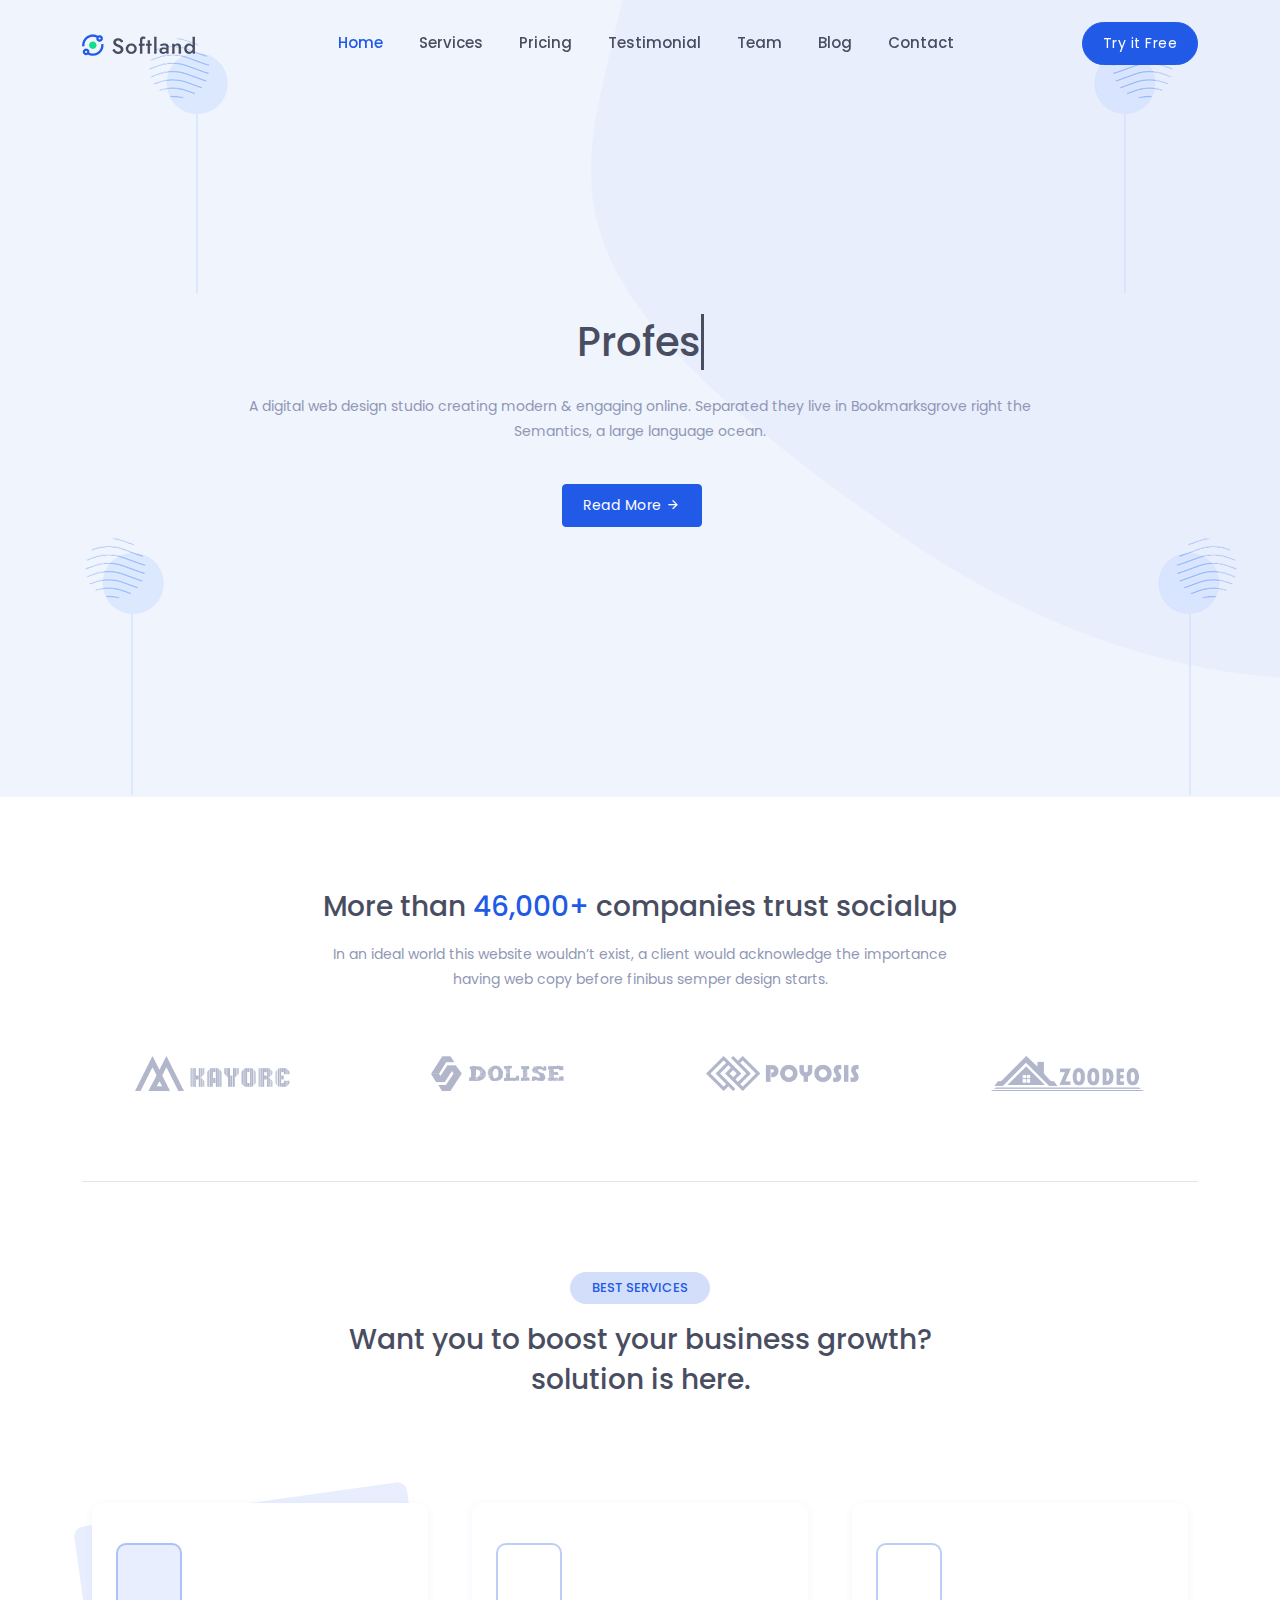
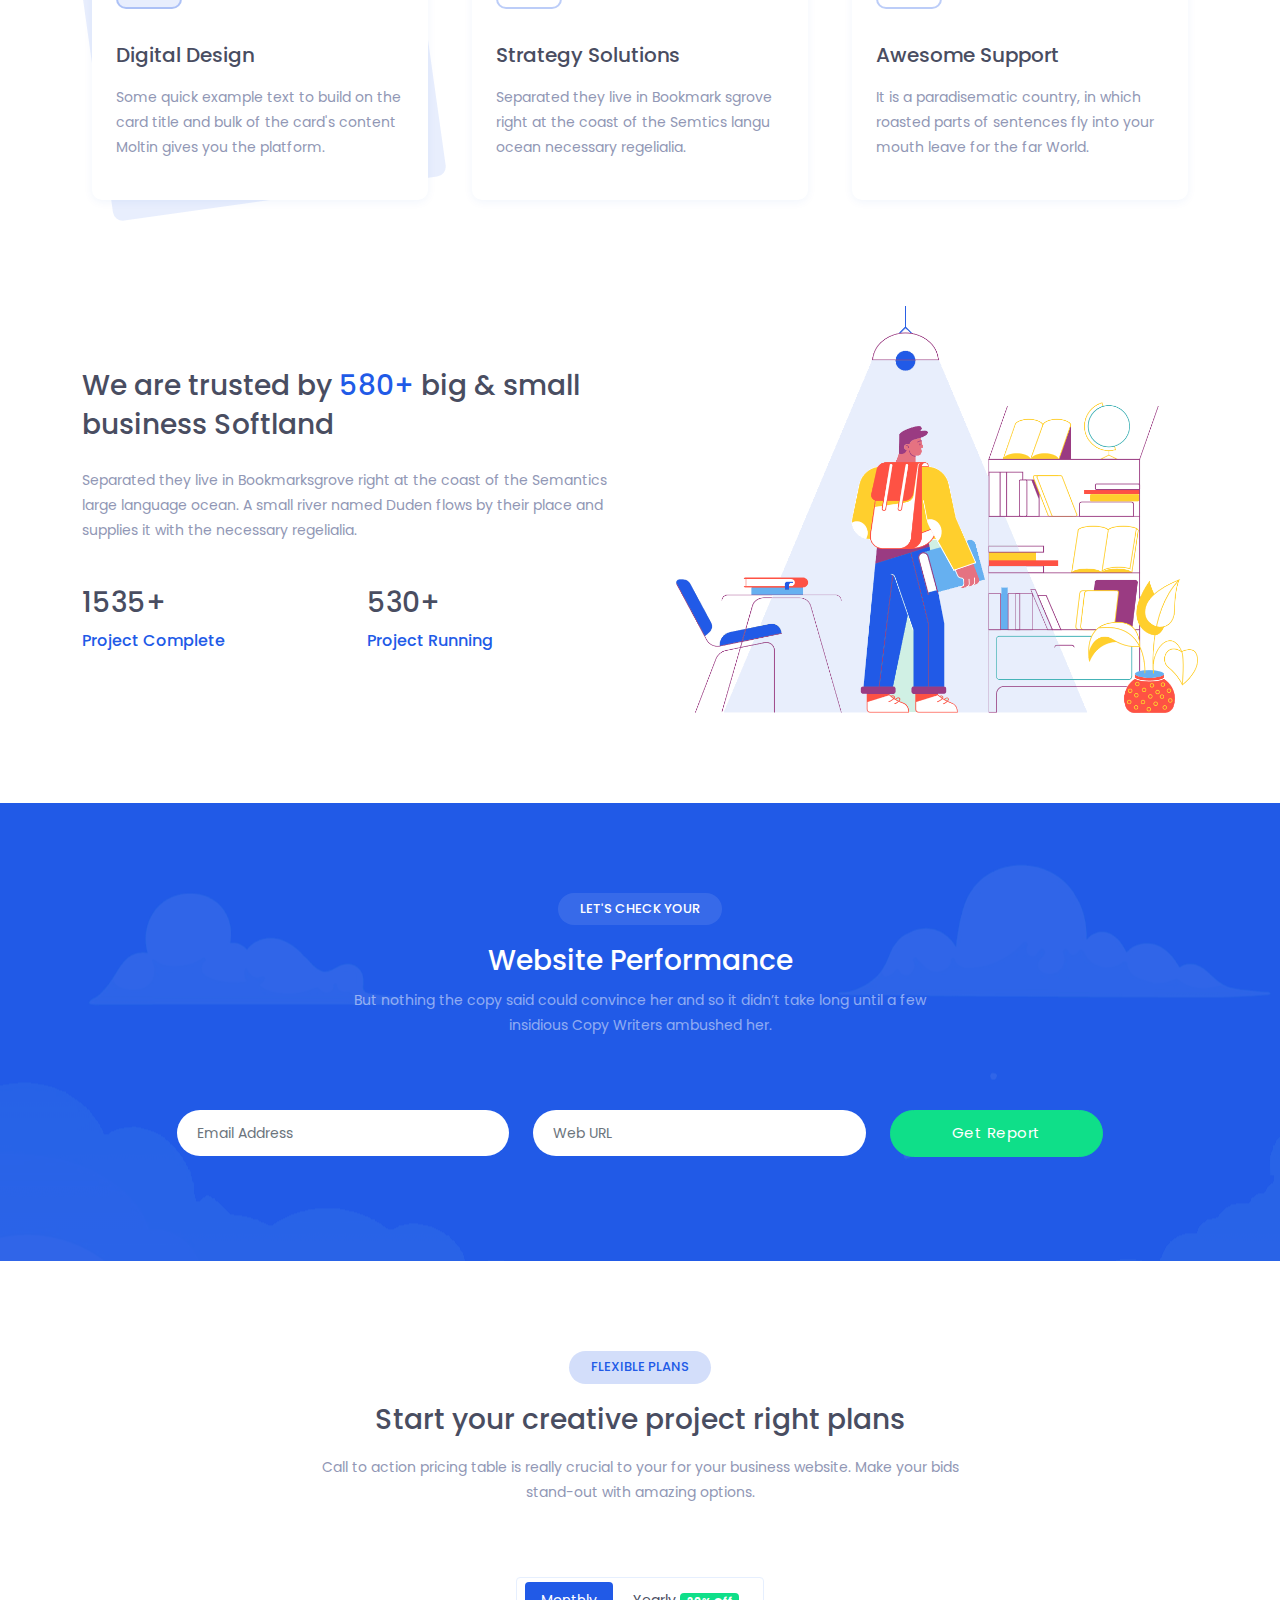
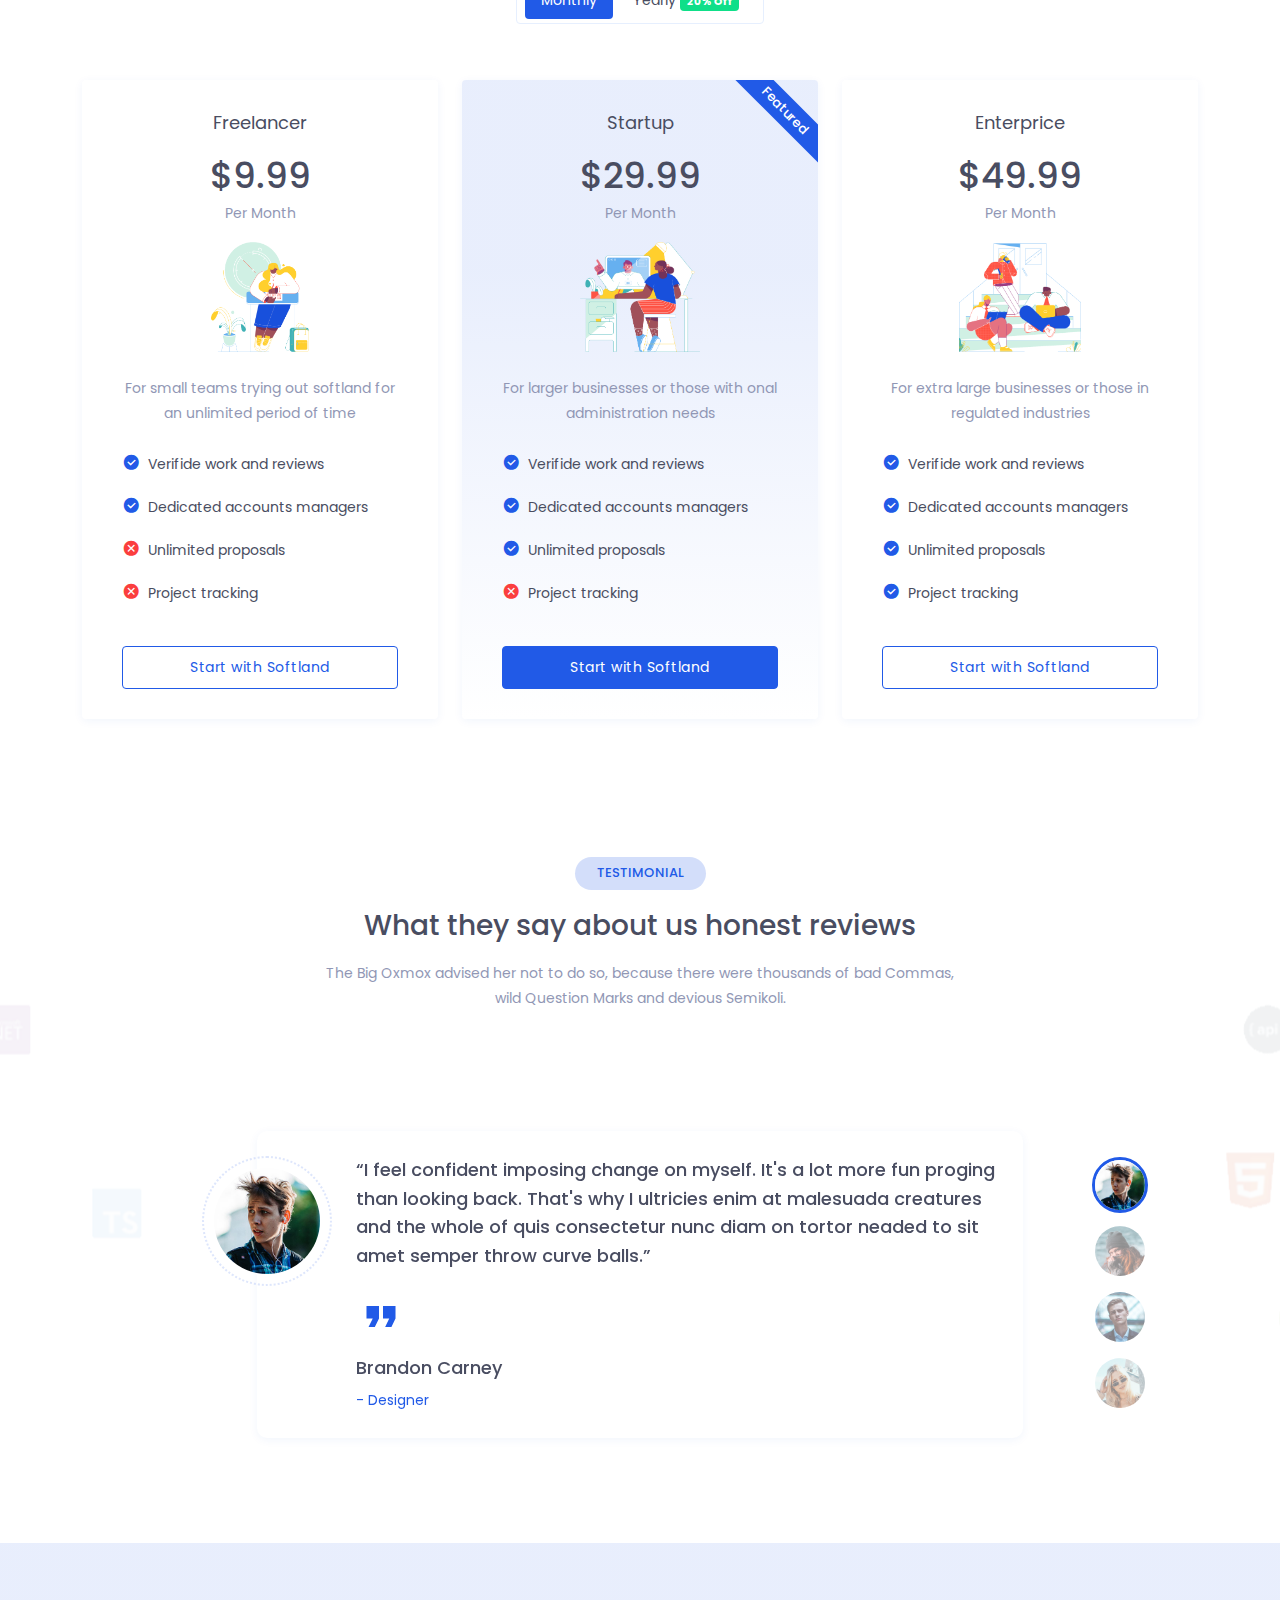
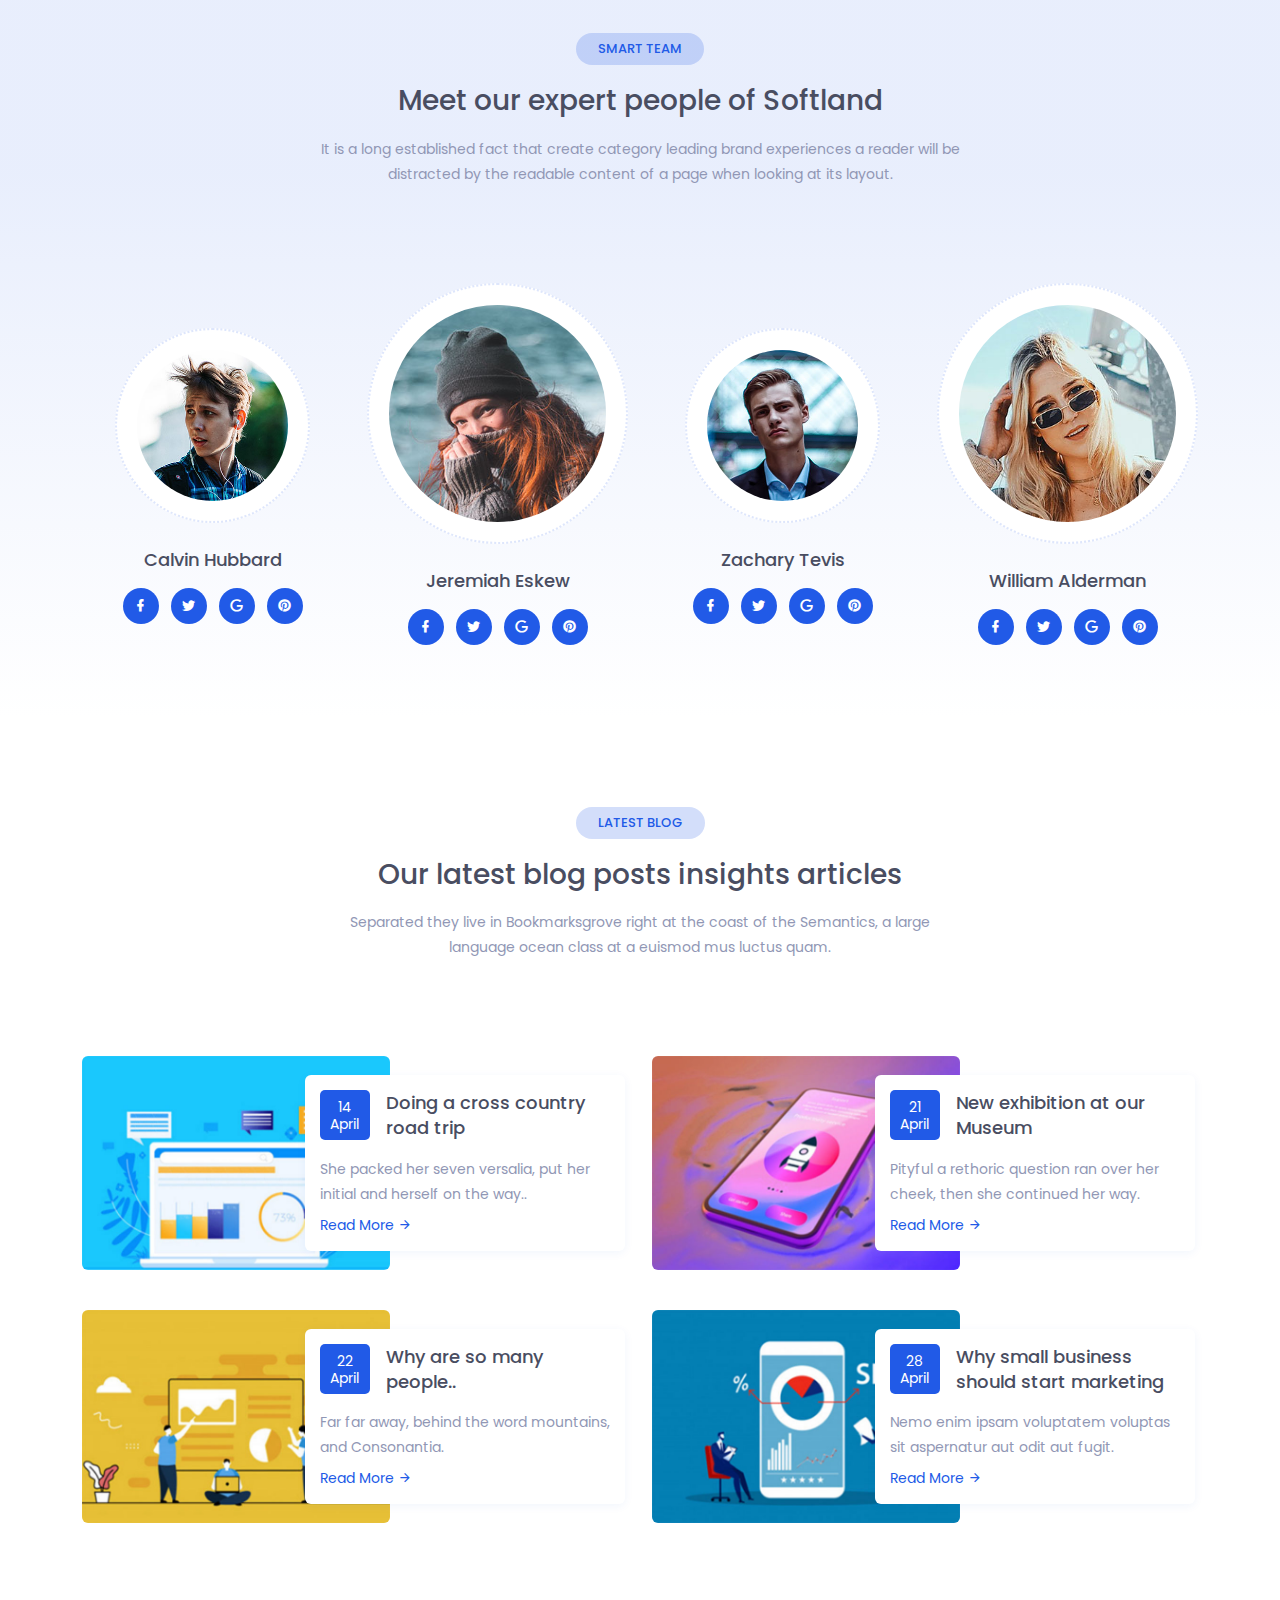
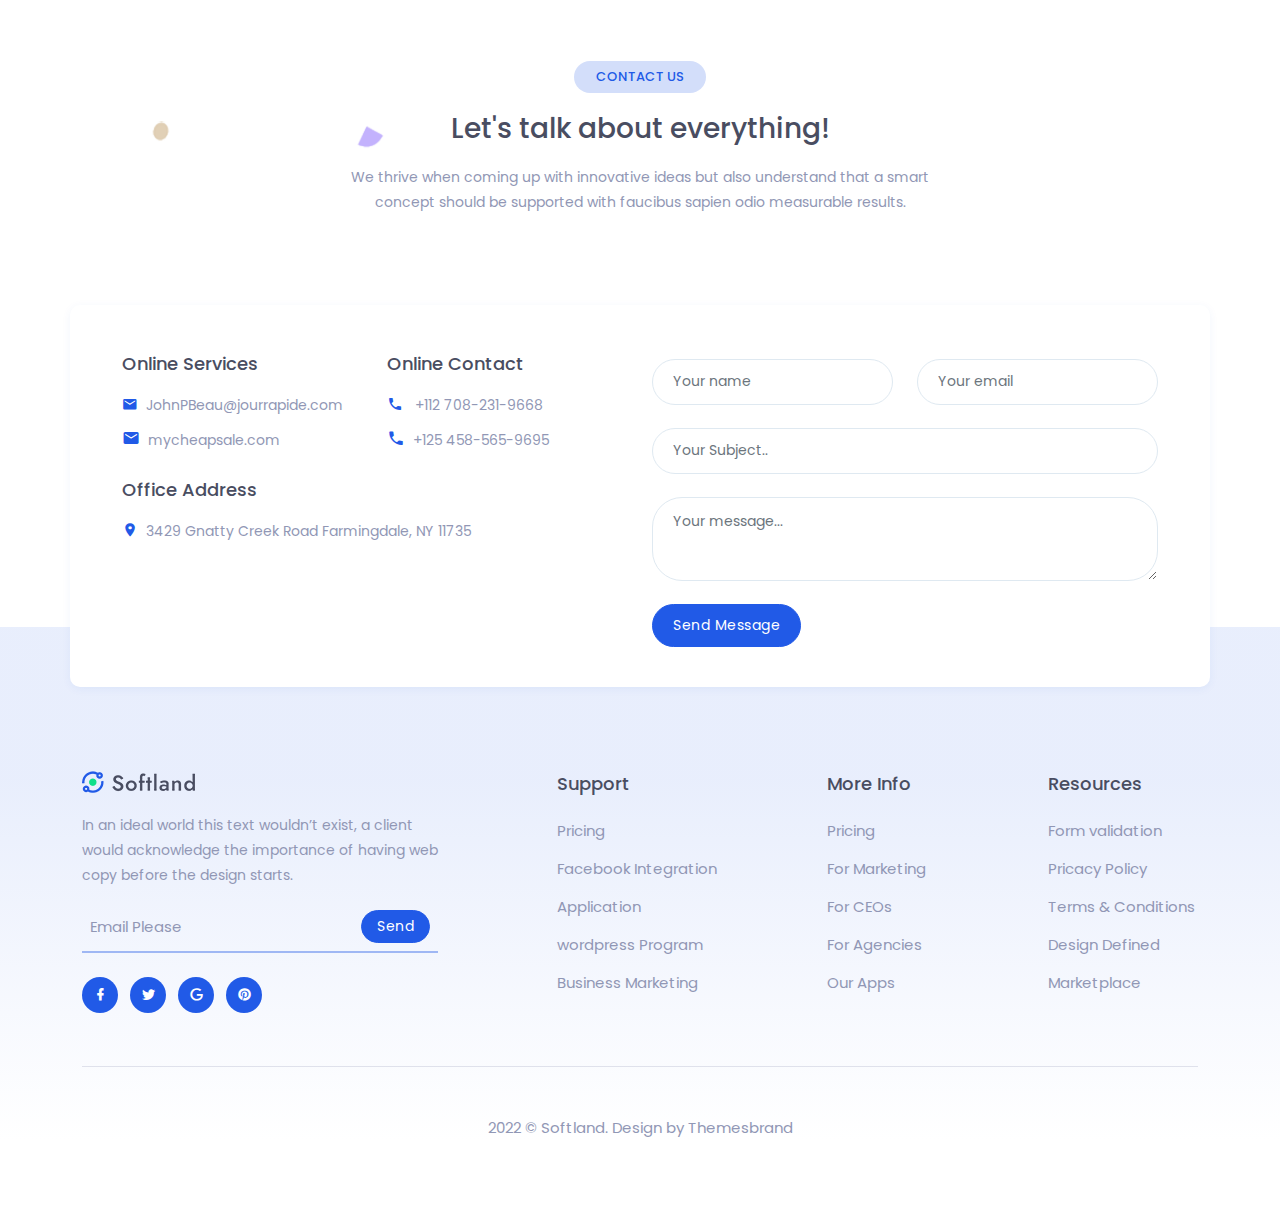
<file: HTML/index-3.html>
<!DOCTYPE html>
<html lang="en">

<head>
    <meta charset="utf-8" />
    <title>Softland</title>
    <meta name="viewport" content="width=device-width, initial-scale=1.0" />
    <meta name="description" content="Premium Bootstrap 4 Landing Page Template" />
    <meta name="keywords" content="bootstrap 4, premium, marketing, multipurpose" />
    <meta content="Themesbrand" name="author" />
    <!-- favicon -->
    <link rel="shortcut icon" href="images/favicon.ico" />
    <!-- css -->
    <link href="css/bootstrap.min.css" rel="stylesheet" type="text/css" />
    <!-- icon -->
    <link href="css/materialdesignicons.min.css" rel="stylesheet" type="text/css" />

    <link href="css/style.min.css" rel="stylesheet" type="text/css" />
</head>

<body>
    <!-- STRAT NAVBAR -->
    <div id="navbar">
        <nav class="navbar navbar-expand-lg navbar-white fixed-top navbar-custom sticky sticky-dark" id="main-menu">
            <div class="container">
                <!-- LOGO -->
                <a class="navbar-brand logo text-uppercase" href="index.html">
                    <img src="images/logo-dark.png" alt="" height="22" />
                </a>
                <button class="navbar-toggler" type="button" data-bs-toggle="collapse" data-bs-target="#navbarCollapse"
                    aria-controls="navbarCollapse" aria-expanded="false" aria-label="Toggle navigation">
                    <i class="mdi mdi-menu"></i>
                </button>
                <div class="collapse navbar-collapse" id="navbarCollapse">
                    <ul class="navbar-nav navbar-center mx-auto" id="navbar-navlist">
                        <li class="nav-item">
                            <a data-scroll href="#home" class="nav-link">Home</a>
                        </li>
                        <li class="nav-item">
                            <a data-scroll href="#services" class="nav-link">Services</a>
                        </li>
                        <li class="nav-item">
                            <a data-scroll href="#pricing" class="nav-link">Pricing</a>
                        </li>
                        <li class="nav-item">
                            <a data-scroll href="#testimonial" class="nav-link">Testimonial</a>
                        </li>
                        <li class="nav-item">
                            <a data-scroll href="#team" class="nav-link">Team</a>
                        </li>
                        <li class="nav-item">
                            <a data-scroll href="#blog" class="nav-link">Blog</a>
                        </li>
                        <li class="nav-item">
                            <a data-scroll href="#contact" class="nav-link">Contact</a>
                        </li>
                    </ul>
                    <div class="nav-button">
                        <ul class="nav navbar-nav navbar-right">
                            <li>
                                <button type="button" class="btn btn-primary navbar-btn btn-rounded">Try it
                                    Free</button>
                            </li>
                        </ul>
                    </div>
                </div>
            </div>
        </nav>
    </div>
    <!-- END NAVBAR -->

    <!--START HOME-->
    <section class="bg-home-3 section bg-light" id="home">
        <div class="bg-overlay"></div>
        <div class="container">
            <div class="row justify-content-center">
                <div class="col-lg-9">

                    <div class="home-contact text-center mt-4">

                        <h1 class="home-title mb-0">
                            <span href="" class="typewrite" data-period="2000"
                                data-type='[ "Professional Landing Page Template","We are Creative","We are Modern" ]'>
                                <span class="wrap"></span>
                            </span>
                        </h1>

                        <p class="text-muted mt-4">
                            A digital web design studio creating modern & engaging online. Separated they live in
                            Bookmarksgrove right the Semantics, a large language ocean.
                        </p>

                        <div class="mt-4 pt-3">
                            <a href="" class="btn btn-primary me-3">Read More <i class="mdi mdi-arrow-right"></i></a>
                        </div>
                    </div>
                </div>
            </div>
        </div>
    </section>
    <!--END HOME-->

    <!-- START CLIENT LOGO -->
    <section class="section">
        <div class="container">
            <div class="row justify-content-center">
                <div class="col-lg-7">
                    <div class="title-box text-center">
                        <h3>More than <span class="text-primary">46,000+</span> companies trust socialup</h3>
                        <p class="text-muted mt-3">In an ideal world this website wouldn’t exist, a client would
                            acknowledge the importance having web copy before
                            finibus semper design starts.</p>
                    </div>
                </div>
            </div>

            <div class="row mt-4">
                <div class="col-lg-3">
                    <div class="client-images mt-4">
                        <img src="images/clients/1.png" alt="logo-img" class="mx-auto img-fluid d-block">
                    </div>
                </div>
                <div class="col-lg-3">
                    <div class="client-images mt-4">
                        <img src="images/clients/2.png" alt="logo-img" class="mx-auto img-fluid d-block">
                    </div>
                </div>
                <div class="col-lg-3 ">
                    <div class="client-images mt-4">
                        <img src="images/clients/3.png" alt="logo-img" class="mx-auto img-fluid d-block">
                    </div>
                </div>
                <div class="col-lg-3">
                    <div class="client-images mt-4">
                        <img src="images/clients/4.png" alt="logo-img" class="mx-auto img-fluid d-block">
                    </div>
                </div>
            </div>

        </div>
    </section>
    <!-- END CLIENT LOGO -->

    <div class="section p-0">
        <div class="container">
            <div class="row">
                <div class="col-lg-12">
                    <hr>
                </div>
            </div>
        </div>
    </div>

    <!-- START SERVICES -->
    <section class="section bg-services" id="services">
        <div class="container">
            <div class="row justify-content-center">
                <div class="col-lg-7">
                    <div class="title-box text-center">
                        <h5 class="sub-title text-primary f-13 text-uppercase">Best Services</h5>
                        <h3 class="mt-2">Want you to boost your business growth? solution is here.</h3>
                    </div>
                </div>
            </div>

            <div class="row mt-5 pt-4">
                <div class="col-lg-4">
                    <div class="service-box service-active mt-4">
                        <div class="service-icon icon-xxl uim-icon-primary">
                            <i class="uim uim-cube"></i>
                        </div>

                        <h5 class="f-20 mt-4 pt-2">Digital Design</h5>

                        <p class="text-muted mt-3 mb-0">Some quick example text to build on the card title and bulk of
                            the card's content Moltin gives you the platform.</p>

                    </div>
                </div>

                <div class="col-lg-4">
                    <div class="service-box mt-4">
                        <div class="service-icon icon-xxl uim-icon-primary">
                            <i class="uim uim-layer-group"></i>
                        </div>

                        <h5 class="f-20 mt-4 pt-2">Strategy Solutions</h5>

                        <p class="text-muted mt-3 mb-0">Separated they live in Bookmark sgrove right at the coast of the
                            Semtics langu ocean necessary regelialia.</p>

                    </div>
                </div>

                <div class="col-lg-4">
                    <div class="service-box mt-4">
                        <div class="service-icon icon-xxl uim-icon-primary">
                            <i class="uim uim-briefcase"></i>
                        </div>

                        <h5 class="f-20 mt-4 pt-2">Awesome Support</h5>

                        <p class="text-muted mt-3 mb-0">It is a paradisematic country, in which roasted parts of
                            sentences fly into your mouth leave for the far World.</p>

                    </div>
                </div>
            </div>


            <div class="row mt-5 pt-4 align-items-center">
                <div class="col-lg-6">
                    <div class="mt-4">
                        <h3>We are trusted by <span class="text-primary">580+</span> big & small business Softland</h3>

                        <p class="text-muted mt-4">Separated they live in Bookmarksgrove right at the coast of the
                            Semantics large language ocean.
                            A small river named Duden flows by their place and supplies it with the necessary
                            regelialia.</p>

                        <div class="row">
                            <div class="col-md-6">
                                <div class="mt-4">
                                    <h3>1535+</h3>
                                    <h5 class="text-primary mb-0 f-16">Project Complete</h5>
                                </div>
                            </div>

                            <div class="col-md-6">
                                <div class="mt-4">
                                    <h3>530+</h3>
                                    <h5 class="text-primary mb-0 f-16">Project Running</h5>
                                </div>
                            </div>
                        </div>
                    </div>

                </div>

                <div class="col-lg-6">
                    <div class="mt-4">
                        <img src="images/features/img-2.png" class="img-fluid ps-4" alt="">
                    </div>
                </div>


            </div>

        </div>
    </section>
    <!-- END HOW IT WORK -->

    <!-- START CTA -->
    <section class="section bg-primary">
        <div class="cta-overlay"></div>
        <div class="container">
            <div class="row justify-content-center">
                <div class="col-lg-10">
                    <form class="cta-search">
                        <div class="text-center title-box text-white">
                            <h5 class="sub-title text-white bg-soft-white f-13 text-uppercase">Let's check Your</h5>
                            <h3 class="mt-2">Website Performance</h3>
                            <p class="cta-desc text-white-50"> But nothing the copy said could convince her and so it
                                didn’t take long until a few insidious Copy Writers ambushed her.</p>

                            <div class="row mt-5">
                                <div class="col-lg-9">
                                    <div class="row">
                                        <div class="col-lg-6">
                                            <div class="mt-4">
                                                <input name="email" type="text" class="form-control"
                                                    placeholder="Email Address">
                                            </div>
                                        </div>

                                        <div class="col-lg-6">
                                            <div class="mt-4">
                                                <input name="link" type="text" class="form-control"
                                                    placeholder="Web URL">
                                            </div>
                                        </div>
                                    </div>
                                </div>
                                <div class="col-lg-3">
                                    <div class="mt-4">
                                        <button class="btn btn-success btn-rounded w-100">Get Report</button>
                                    </div>
                                </div>
                            </div>
                        </div>
                    </form>
                </div>
            </div>
        </div>
    </section>
    <!-- END CTA -->

    <!-- START PRICING -->
    <section class="section" id="pricing">
        <div class="container">
            <div class="row justify-content-center">
                <div class="col-lg-7">
                    <div class="title-box text-center">
                        <h5 class="sub-title text-primary f-13 text-uppercase">Flexible Plans</h5>
                        <h3 class="mt-2">Start your creative project right plans</h3>
                        <p class="title-desc text-muted mt-3">Call to action pricing table is really crucial to your for
                            your business website.
                            Make your bids stand-out with amazing options.</p>
                    </div>
                </div>
            </div>

            <div class="row mt-5 pt-4">
                <div class="col-lg-12">
                    <div class="text-center">
                        <ul class="nav nav-pills rounded justify-content-center d-inline-block pricing-tab-border py-1 px-2"
                            id="pills-tab" role="tablist">
                            <li class="nav-item d-inline-block">
                                <a class="nav-link px-3 rounded active monthly" id="Monthly" data-bs-toggle="pill"
                                    href="#Month" role="tab" aria-controls="Month" aria-selected="true">Monthly</a>
                            </li>
                            <li class="nav-item d-inline-block">
                                <a class="nav-link px-3 rounded yearly" id="Yearly" data-bs-toggle="pill" href="#Year"
                                    role="tab" aria-controls="Year" aria-selected="false">
                                    Yearly <span class="badge bg-success rounded text-white">20% Off </span>
                                </a>
                            </li>
                        </ul>
                    </div>

                    <div class="tab-content pt-3" id="pills-tabContent">
                        <div class="tab-pane fade active show" id="Month" role="tabpanel" aria-labelledby="Monthly">
                            <div class="row mt-3">
                                <div class="col-lg-4">
                                    <div class="pricing-box rounded mt-4">
                                        <div class="text-center">
                                            <h5 class="fw-normal f-18">Freelancer</h5>
                                            <h1 class="pricing-title mt-3 mb-0">$9.99</h1>
                                            <p class="text-muted f-14">Per Month</p>
                                            <div class="pricing-img">
                                                <img src="images/features/img-3.png" class="img-fluid" alt="">
                                            </div>
                                            <p class="text-muted mt-4">For small teams trying out softland for an
                                                unlimited period of time</p>
                                        </div>
                                        <div class="mt-4">
                                            <p class="mb-3"><i
                                                    class="mdi mdi-check-circle text-primary f-18 me-2"></i>Verifide
                                                work and
                                                reviews</p>
                                            <p class="mb-3"><i
                                                    class="mdi mdi-check-circle text-primary f-18 me-2"></i>Dedicated
                                                accounts managers</p>
                                            <p class="mb-3"><i
                                                    class="mdi mdi-close-circle text-danger f-18 me-2"></i>Unlimited
                                                proposals</p>
                                            <p class="mb-3"><i
                                                    class="mdi mdi-close-circle text-danger f-18 me-2"></i>Project
                                                tracking
                                            </p>
                                        </div>
                                        <div class="mt-4 pt-3 text-center">
                                            <a href="" class="btn btn-outline-primary w-100">Start with Softland</a>
                                        </div>
                                    </div>
                                </div>

                                <div class="col-lg-4">
                                    <div class="pricing-box bg-lightan rounded mt-4">
                                        <div class="pricing-badge">
                                            <span class="badge">Featured</span>
                                        </div>
                                        <div class="text-center">
                                            <h5 class="fw-normal f-18">Startup</h5>
                                            <h1 class="pricing-title mt-3 mb-0">$29.99</h1>
                                            <p class="text-muted f-14">Per Month</p>
                                            <div class="pricing-img">
                                                <img src="images/features/img-4.png" class="img-fluid" alt="">
                                            </div>
                                            <p class="text-muted mt-4">For larger businesses or those with
                                                onal administration needs</p>
                                        </div>
                                        <div class="mt-4">
                                            <p class="mb-3"><i
                                                    class="mdi mdi-check-circle text-primary f-18 me-2"></i>Verifide
                                                work and
                                                reviews</p>
                                            <p class="mb-3"><i
                                                    class="mdi mdi-check-circle text-primary f-18 me-2"></i>Dedicated
                                                accounts managers</p>
                                            <p class="mb-3"><i
                                                    class="mdi mdi-check-circle text-primary f-18 me-2"></i>Unlimited
                                                proposals</p>
                                            <p class="mb-3"><i
                                                    class="mdi mdi-close-circle text-danger f-18 me-2"></i>Project
                                                tracking
                                            </p>
                                        </div>
                                        <div class="mt-4 pt-3 text-center">
                                            <a href="" class="btn btn-primary w-100">Start with Softland</a>
                                        </div>
                                    </div>
                                </div>

                                <div class="col-lg-4">
                                    <div class="pricing-box rounded mt-4">
                                        <div class="text-center">
                                            <h5 class="fw-normal f-18">Enterprice</h5>
                                            <h1 class="pricing-title mt-3 mb-0">$49.99</h1>
                                            <p class="text-muted f-14">Per Month</p>
                                            <div class="pricing-img">
                                                <img src="images/features/img-5.png" class="img-fluid" alt="">
                                            </div>
                                            <p class="text-muted mt-4">For extra large businesses or those in regulated
                                                industries</p>
                                        </div>
                                        <div class="mt-4">
                                            <p class="mb-3"><i
                                                    class="mdi mdi-check-circle text-primary f-18 me-2"></i>Verifide
                                                work and
                                                reviews</p>
                                            <p class="mb-3"><i
                                                    class="mdi mdi-check-circle text-primary f-18 me-2"></i>Dedicated
                                                accounts managers</p>
                                            <p class="mb-3"><i
                                                    class="mdi mdi-check-circle text-primary f-18 me-2"></i>Unlimited
                                                proposals</p>
                                            <p class="mb-3"><i
                                                    class="mdi mdi-check-circle text-primary f-18 me-2"></i>Project
                                                tracking
                                            </p>
                                        </div>
                                        <div class="mt-4 pt-3 text-center">
                                            <a href="" class="btn btn-outline-primary w-100">Start with Softland</a>
                                        </div>
                                    </div>
                                </div>
                            </div>
                        </div>

                        <div class="tab-pane fade" id="Year" role="tabpanel" aria-labelledby="Yearly">
                            <div class="row mt-3">
                                <div class="col-lg-4">
                                    <div class="pricing-box rounded mt-4">
                                        <div class="text-center">
                                            <h5 class="fw-normal f-18">Freelancer</h5>
                                            <h1 class="pricing-title mt-3 mb-0">$99.99</h1>
                                            <p class="text-muted f-14">Per Year</p>
                                            <div class="pricing-img">
                                                <img src="images/features/img-3.png" class="img-fluid" alt="">
                                            </div>
                                            <p class="text-muted mt-4">For small teams trying out softland for an
                                                unlimited period of time</p>
                                        </div>
                                        <div class="mt-4">
                                            <p class="mb-3"><i
                                                    class="mdi mdi-check-circle text-primary f-18 me-2"></i>Verifide
                                                work and
                                                reviews</p>
                                            <p class="mb-3"><i
                                                    class="mdi mdi-check-circle text-primary f-18 me-2"></i>Dedicated
                                                accounts managers</p>
                                            <p class="mb-3"><i
                                                    class="mdi mdi-close-circle text-danger f-18 me-2"></i>Unlimited
                                                proposals</p>
                                            <p class="mb-3"><i
                                                    class="mdi mdi-close-circle text-danger f-18 me-2"></i>Project
                                                tracking
                                            </p>
                                        </div>
                                        <div class="mt-4 pt-3 text-center">
                                            <a href="" class="btn btn-outline-primary w-100">Start with Softland</a>
                                        </div>
                                    </div>
                                </div>

                                <div class="col-lg-4">
                                    <div class="pricing-box bg-lightan rounded mt-4">
                                        <div class="pricing-badge">
                                            <span class="badge">Featured</span>
                                        </div>
                                        <div class="text-center">

                                            <h5 class="fw-normal f-18">Startup</h5>
                                            <h1 class="pricing-title mt-3 mb-0">$299.99</h1>
                                            <p class="text-muted f-14">Per Year</p>
                                            <div class="pricing-img">
                                                <img src="images/features/img-4.png" class="img-fluid" alt="">
                                            </div>
                                            <p class="text-muted mt-4">For larger businesses or those with
                                                onal administration needs</p>
                                        </div>
                                        <div class="mt-4">
                                            <p class="mb-3"><i
                                                    class="mdi mdi-check-circle text-primary f-18 me-2"></i>Verifide
                                                work and
                                                reviews</p>
                                            <p class="mb-3"><i
                                                    class="mdi mdi-check-circle text-primary f-18 me-2"></i>Dedicated
                                                accounts managers</p>
                                            <p class="mb-3"><i
                                                    class="mdi mdi-check-circle text-primary f-18 me-2"></i>Unlimited
                                                proposals</p>
                                            <p class="mb-3"><i
                                                    class="mdi mdi-close-circle text-danger f-18 me-2"></i>Project
                                                tracking
                                            </p>
                                        </div>
                                        <div class="mt-4 pt-3 text-center">
                                            <a href="" class="btn btn-primary w-100">Start with Softland</a>
                                        </div>
                                    </div>
                                </div>

                                <div class="col-lg-4">
                                    <div class="pricing-box rounded mt-4">
                                        <div class="text-center">
                                            <h5 class="fw-normal f-18">Enterprice</h5>
                                            <h1 class="pricing-title mt-3 mb-0">$499.99</h1>
                                            <p class="text-muted f-14">Per Year</p>
                                            <div class="pricing-img">
                                                <img src="images/features/img-5.png" class="img-fluid" alt="">
                                            </div>
                                            <p class="text-muted mt-4">For extra large businesses or those in regulated
                                                industries</p>
                                        </div>
                                        <div class="mt-4">
                                            <p class="mb-3"><i
                                                    class="mdi mdi-check-circle text-primary f-18 me-2"></i>Verifide
                                                work and
                                                reviews</p>
                                            <p class="mb-3"><i
                                                    class="mdi mdi-check-circle text-primary f-18 me-2"></i>Dedicated
                                                accounts managers</p>
                                            <p class="mb-3"><i
                                                    class="mdi mdi-check-circle text-primary f-18 me-2"></i>Unlimited
                                                proposals</p>
                                            <p class="mb-3"><i
                                                    class="mdi mdi-check-circle text-primary f-18 me-2"></i>Project
                                                tracking
                                            </p>
                                        </div>
                                        <div class="mt-4 pt-3 text-center">
                                            <a href="" class="btn btn-outline-primary w-100">Start with Softland</a>
                                        </div>
                                    </div>
                                </div>
                            </div>
                        </div>
                    </div>
                </div>
            </div>
        </div>
    </section>
    <!-- END PRICING -->

    <!-- START TESTIMONIAL -->
    <section class="section pt-5 bg-testimonial" id="testimonial">
        <div class="container">

            <div class="row justify-content-center">
                <div class="col-lg-7">
                    <div class="title-box text-center">
                        <h5 class="sub-title text-primary f-13 text-uppercase">Testimonial</h5>
                        <h3 class="mt-2"> What they say about us
                            honest reviews</h3>
                        <p class="title-desc text-muted mt-3">The Big Oxmox advised her not to do so, because there were
                            thousands of bad Commas,
                            wild Question Marks and devious Semikoli.</p>
                    </div>
                </div>
            </div>

            <div class="row justify-content-center mt-5 pt-5">

                <div class="col-lg-10">

                    <div id="carouselExampleIndicators" class="carousel slide" data-bs-ride="carousel">


                        <div class="carousel-inner">
                            <div class="carousel-item active">
                                <div class="client-box mt-4">
                                    <div class="client-img d-flex">
                                        <img src="images/users/img-1.jpg" class="img-fluid rounded-circle" alt="">


                                        <div class="client-content ps-4">
                                            <h5 class="line-height_1_6 f-18">“I feel confident imposing change on
                                                myself. It's a lot more fun proging than looking back.
                                                That's why I ultricies enim at malesuada
                                                creatures and the whole of quis consectetur nunc diam on tortor neaded
                                                to sit amet semper throw curve balls.”
                                            </h5>

                                            <div class="client-icon">
                                                <i class="mdi mdi-format-quote-close"></i>
                                            </div>

                                            <h5 class="f-18">Brandon Carney</h5>
                                            <p class="text-primary mb-0">- Designer</p>
                                        </div>
                                    </div>

                                </div>
                            </div>

                            <div class="carousel-item">
                                <div class="client-box mt-4">
                                    <div class="client-img d-flex">
                                        <img src="images/users/img-2.jpg" class="img-fluid rounded-circle" alt="">


                                        <div class="client-content ps-4">
                                            <h5 class="line-height_1_6 f-18">
                                                “Our task must be to free ourselves by widening our circle of comsion to
                                                embrace all living creatures and the
                                                whole of quis consectetur nunc sit amet semper justo. scelerisque
                                                pretium dolor, sit amet vehicula erat pelleque nature and its beauty.”
                                            </h5>

                                            <div class="client-icon">
                                                <i class="mdi mdi-format-quote-close"></i>
                                            </div>

                                            <h5 class="f-18">Jeremiah Eskew</h5>
                                            <p class="text-primary mb-0">- Designer</p>
                                        </div>
                                    </div>

                                </div>
                            </div>

                            <div class="carousel-item">
                                <div class="client-box mt-4">
                                    <div class="client-img d-flex">
                                        <img src="images/users/img-3.jpg" class="img-fluid rounded-circle" alt="">


                                        <div class="client-content ps-4">
                                            <h5 class="line-height_1_6 f-18">
                                                “I've learned that people will forget what you said, people will forget
                                                what you did, but people will never aliquam in nunc
                                                quis tincidunt forget how you never forget how donec in efficitur
                                                lectus, nec lobortis metus you made vestibulum egestas them feel.”
                                            </h5>

                                            <div class="client-icon">
                                                <i class="mdi mdi-format-quote-close"></i>
                                            </div>

                                            <h5 class="f-18">Zachary Tevis</h5>
                                            <p class="text-primary mb-0">- Designer</p>
                                        </div>
                                    </div>

                                </div>
                            </div>

                            <div class="carousel-item">
                                <div class="client-box mt-4">
                                    <div class="client-img d-flex">
                                        <img src="images/users/img-4.jpg" class="img-fluid rounded-circle" alt="">
                                        <div class="client-content ps-4">
                                            <h5 class="line-height_1_6 f-18">
                                                “I've learned that people will forget what you said, people will forget
                                                what you did, but people will never forget how
                                                donec in efficitur lectus, nec lobortis enim at malesuada nibh diam on
                                                tortor neaded to metus you made them feel.”
                                            </h5>

                                            <div class="client-icon">
                                                <i class="mdi mdi-format-quote-close"></i>
                                            </div>

                                            <h5 class="f-18">William Alderman </h5>
                                            <p class="text-primary mb-0">- Designer</p>
                                        </div>
                                    </div>

                                </div>
                            </div>


                        </div>

                        <div class="carousel-indicators mb-0">
                            <button type="button" data-bs-target="#carouselExampleIndicators" data-bs-slide-to="0" class="active" aria-current="true" aria-label="Slide 1">
                                <img src="images/users/img-1.jpg" alt="" class=" testi-img img-fluid rounded mx-auto d-block">
                            </button>
                            <button type="button" data-bs-target="#carouselExampleIndicators" data-bs-slide-to="1" aria-label="Slide 2">
                                <img src="images/users/img-2.jpg" alt="" class=" testi-img img-fluid rounded mx-auto d-block">
                            </button>
                            <button type="button" data-bs-target="#carouselExampleIndicators" data-bs-slide-to="2" aria-label="Slide 3">
                                <img src="images/users/img-3.jpg" alt="" class=" testi-img img-fluid rounded mx-auto d-block">
                            </button>
                            <button type="button" data-bs-target="#carouselExampleIndicators" data-bs-slide-to="3" aria-label="Slide 4">
                                <img src="images/users/img-4.jpg" alt="" class=" testi-img img-fluid rounded mx-auto d-block">
                            </button>
                            </div>
                    </div>
                </div>


            </div>
        </div>
    </section>
    <!-- END TESTIMONIAL -->

    <!-- START TEAM -->
    <section class="section bg-lightan pb-5" id="team">
        <div class="container">
            <div class="row justify-content-center">
                <div class="col-lg-7">
                    <div class="title-box text-center">
                        <h5 class="sub-title text-primary f-13 text-uppercase">Smart Team</h5>
                        <h3 class="mt-2"> Meet our expert people of Softland</h3>
                        <p class="title-desc text-muted mt-3">It is a long established fact that create category leading
                            brand experiences a reader will be
                            distracted by the readable content of a page when looking at its layout.</p>
                    </div>
                </div>
            </div>



            <div class="row mt-5 pt-4">
                <div class="col-lg-3 team-space">
                    <div class="team-box text-center mt-4">
                        <div class="team-img bg-white">
                            <img src="images/users/img-1.jpg" class="img-fluid rounded-circle" alt="">

                            <div class="team-badge">

                                <p class="text-white bg-primary rounded f-14 mb-0">#Designer</p>

                            </div>
                        </div>
                        <h5 class="mt-4 f-18">Calvin Hubbard</h5>

                        <div class="team-social mt-3">
                            <ul class="list-inline mb-0">
                                <li class="list-inline-item">
                                    <a href="" class="text-reset"><i class="mdi mdi-facebook"></i></a>
                                </li>
                                <li class="list-inline-item">
                                    <a href="" class="text-reset"><i class="mdi mdi-twitter"></i></a>
                                </li>
                                <li class="list-inline-item">
                                    <a href="" class="text-reset"><i class="mdi mdi-google"></i></a>
                                </li>
                                <li class="list-inline-item">
                                    <a href="" class="text-reset"><i class="mdi mdi-pinterest"></i></a>
                                </li>
                            </ul>
                        </div>

                    </div>
                </div>

                <div class="col-lg-3">
                    <div class="team-box text-center mt-4">
                        <div class="team-img bg-white">
                            <img src="images/users/img-2.jpg" class="img-fluid rounded-circle" alt="">

                            <div class="team-badge">

                                <p class="text-white bg-primary rounded f-14 mb-0">#Developer</p>

                            </div>
                        </div>
                        <h5 class="mt-4 f-18">Jeremiah Eskew</h5>

                        <div class="team-social mt-3">
                            <ul class="list-inline mb-0">
                                <li class="list-inline-item">
                                    <a href="" class="text-reset"><i class="mdi mdi-facebook"></i></a>
                                </li>
                                <li class="list-inline-item">
                                    <a href="" class="text-reset"><i class="mdi mdi-twitter"></i></a>
                                </li>
                                <li class="list-inline-item">
                                    <a href="" class="text-reset"><i class="mdi mdi-google"></i></a>
                                </li>
                                <li class="list-inline-item">
                                    <a href="" class="text-reset"><i class="mdi mdi-pinterest"></i></a>
                                </li>
                            </ul>
                        </div>

                    </div>
                </div>

                <div class="col-lg-3 team-space">
                    <div class="team-box text-center mt-4">
                        <div class="team-img bg-white">
                            <img src="images/users/img-3.jpg" class="img-fluid rounded-circle" alt="">

                            <div class="team-badge">

                                <p class="text-white bg-primary rounded f-14 mb-0">#CEO</p>

                            </div>
                        </div>
                        <h5 class="mt-4 f-18">Zachary Tevis</h5>

                        <div class="team-social mt-3">
                            <ul class="list-inline mb-0">
                                <li class="list-inline-item">
                                    <a href="" class="text-reset"><i class="mdi mdi-facebook"></i></a>
                                </li>
                                <li class="list-inline-item">
                                    <a href="" class="text-reset"><i class="mdi mdi-twitter"></i></a>
                                </li>
                                <li class="list-inline-item">
                                    <a href="" class="text-reset"><i class="mdi mdi-google"></i></a>
                                </li>
                                <li class="list-inline-item">
                                    <a href="" class="text-reset"><i class="mdi mdi-pinterest"></i></a>
                                </li>
                            </ul>
                        </div>

                    </div>
                </div>

                <div class="col-lg-3">
                    <div class="team-box text-center mt-4">
                        <div class="team-img bg-white">
                            <img src="images/users/img-4.jpg" class="img-fluid rounded-circle" alt="">

                            <div class="team-badge">

                                <p class="text-white bg-primary rounded f-14 mb-0">#Manager</p>

                            </div>
                        </div>
                        <h5 class="mt-4 f-18">William Alderman </h5>

                        <div class="team-social mt-3">
                            <ul class="list-inline mb-0">
                                <li class="list-inline-item">
                                    <a href="" class="text-reset"><i class="mdi mdi-facebook"></i></a>
                                </li>
                                <li class="list-inline-item">
                                    <a href="" class="text-reset"><i class="mdi mdi-twitter"></i></a>
                                </li>
                                <li class="list-inline-item">
                                    <a href="" class="text-reset"><i class="mdi mdi-google"></i></a>
                                </li>
                                <li class="list-inline-item">
                                    <a href="" class="text-reset"><i class="mdi mdi-pinterest"></i></a>
                                </li>
                            </ul>
                        </div>

                    </div>
                </div>
            </div>
        </div>
    </section>
    <!-- END TEAM -->

    <!-- START BLOG -->
    <section class="section" id="blog">
        <div class="container">
            <div class="row justify-content-center">
                <div class="col-lg-7">
                    <div class="title-box text-center">
                        <h5 class="sub-title text-primary f-13 text-uppercase">Latest Blog</h5>
                        <h3 class="mt-2">Our latest blog posts
                            insights articles</h3>
                        <p class="title-desc text-muted mt-3">
                            Separated they live in Bookmarksgrove right at the coast of the Semantics, a large language
                            ocean class at a euismod mus luctus quam.</p>
                    </div>
                </div>
            </div>

            <div class="row mt-5 pt-4">
                <div class="col-lg-6">
                    <div class="row align-items-center">
                        <div class="col-xl-7">
                            <div class="mt-4 blog-img">
                                <img src="images/blog/img-1.jpg" class="img-fluid" alt="">
                            </div>
                        </div>
                        <div class="col-xl-5">
                            <div class="blog-content mt-4">
                                <div class="d-flex">
                                    <div class="blog-lable">
                                        <p class="date mb-0">14</p>
                                        <p class="month mb-0">April</p>
                                    </div>

                                    <div class="blog-title ps-3">
                                        <h5 class="f-18">
                                            <a href="" class="text-dark">Doing a cross country road trip</a>
                                        </h5>
                                    </div>
                                </div>

                                <p class="text-muted mt-2 mb-0"> She packed her seven versalia, put her initial
                                    and herself on the way..</p>

                                <div class="mt-2">
                                    <a href="" class="text-primary">Read More <i class="mdi mdi-arrow-right"></i></a>
                                </div>



                            </div>
                        </div>
                    </div>
                </div>

                <div class="col-lg-6">
                    <div class="row align-items-center">
                        <div class="col-xl-7">
                            <div class="mt-4 blog-img">
                                <img src="images/blog/img-2.jpg" class="img-fluid" alt="">
                            </div>
                        </div>
                        <div class="col-xl-5">
                            <div class="blog-content mt-4">
                                <div class="d-flex">
                                    <div class="blog-lable">
                                        <p class="date mb-0">21</p>
                                        <p class="month mb-0">April</p>
                                    </div>

                                    <div class="blog-title ps-3">
                                        <h5 class="f-18">
                                            <a href="" class="text-dark">New exhibition at our Museum</a>
                                        </h5>
                                    </div>
                                </div>

                                <p class="text-muted mt-2 mb-0"> Pityful a rethoric question ran over her cheek, then
                                    she continued her way.</p>

                                <div class="mt-2">
                                    <a href="" class="text-primary">Read More <i class="mdi mdi-arrow-right"></i></a>
                                </div>



                            </div>
                        </div>
                    </div>
                </div>
            </div>

            <div class="row mt-3">
                <div class="col-lg-6">
                    <div class="row align-items-center">
                        <div class="col-xl-7">
                            <div class="mt-4 blog-img">
                                <img src="images/blog/img-3.jpg" class="img-fluid" alt="">
                            </div>
                        </div>
                        <div class="col-xl-5">
                            <div class="blog-content mt-4">
                                <div class="d-flex">
                                    <div class="blog-lable">
                                        <p class="date mb-0">22</p>
                                        <p class="month mb-0">April</p>
                                    </div>

                                    <div class="blog-title ps-3">
                                        <h5 class="f-18">
                                            <a href="" class="text-dark">Why are so many people..</a>
                                        </h5>
                                    </div>
                                </div>

                                <p class="text-muted mt-2 mb-0"> Far far away, behind the word mountains, and
                                    Consonantia.</p>

                                <div class="mt-2">
                                    <a href="" class="text-primary">Read More <i class="mdi mdi-arrow-right"></i></a>
                                </div>



                            </div>
                        </div>
                    </div>
                </div>

                <div class="col-lg-6">
                    <div class="row align-items-center">
                        <div class="col-xl-7">
                            <div class="mt-4 blog-img">
                                <img src="images/blog/img-4.jpg" class="img-fluid" alt="">
                            </div>
                        </div>
                        <div class="col-xl-5">
                            <div class="blog-content mt-4">
                                <div class="d-flex">
                                    <div class="blog-lable">
                                        <p class="date mb-0">28</p>
                                        <p class="month mb-0">April</p>
                                    </div>

                                    <div class="blog-title ps-3">
                                        <h5 class="f-18">
                                            <a href="" class="text-dark">Why small business should start marketing</a>
                                        </h5>
                                    </div>
                                </div>

                                <p class="text-muted mt-2 mb-0">Nemo enim ipsam voluptatem voluptas sit aspernatur aut
                                    odit aut fugit.</p>

                                <div class="mt-2">
                                    <a href="" class="text-primary">Read More <i class="mdi mdi-arrow-right"></i></a>
                                </div>




                            </div>
                        </div>
                    </div>
                </div>
            </div>
        </div>
    </section>
    <!-- END BLOG -->

    <!-- START CONTACT -->
    <section class="section bg-contact pb-0 pt-5" id="contact">
        <div class="container">

            <div class="row justify-content-center">
                <div class="col-lg-7">
                    <div class="title-box text-center">
                        <h5 class="sub-title text-primary f-13 text-uppercase">Contact Us</h5>
                        <h3 class="mt-2">Let's talk about everything!</h3>
                        <p class="title-desc text-muted mt-3">We thrive when coming up with innovative ideas but also
                            understand that a smart concept should be supported with faucibus sapien odio measurable
                            results.</p>
                    </div>
                </div>
            </div>

            <div class="row contact-box">
                <div class="col-lg-6">
                    <div class="row mt-2">
                        <div class="col-lg-6">
                            <div class="mt-2">
                                <h5 class="f-18">Online Services</h5>
                                <p class="mb-2 mt-3 text-muted"><i
                                        class="mdi mdi-email me-2 text-primary f-16"></i>JohnPBeau@jourrapide.com</p>
                                <p class="text-muted"><i
                                        class="mdi mdi-email me-2 text-primary f-18"></i>mycheapsale.com</p>
                            </div>
                        </div>

                        <div class="col-lg-6">
                            <div class="mt-2">
                                <h5 class="f-18">Online Contact</h5>
                                <p class="mb-2 mt-3 text-muted"><i class="mdi mdi-phone me-2 text-primary f-16"></i>
                                    +112
                                    708-231-9668</p>
                                <p class="text-muted"><i class="mdi mdi-phone me-2 text-primary f-18"></i>+125
                                    458-565-9695
                                </p>
                            </div>
                        </div>
                    </div>

                    <div class="row">
                        <div class="col-lg-12">
                            <div class="mt-2">
                                <h5 class="f-18">Office Address</h5>
                                <p class="mb-2 mt-3 text-muted"><i
                                        class="mdi mdi-map-marker me-2 text-primary f-16"></i>3429
                                    Gnatty Creek Road
                                    Farmingdale, NY 11735</p>
                            </div>
                        </div>
                    </div>
                </div>

                <div class="col-lg-6">
                    <div class="custom-form">
                        <form method="post" name="myForm" onsubmit="return validateForm()">
                            <p id="error-msg"></p>
                            <div id="simple-msg"></div>
                            <div class="row">
                                <div class="col-lg-6">
                                    <div class="form-group mt-2">
                                        <input name="name" id="name" type="text" class="form-control"
                                            placeholder="Your name">
                                    </div>
                                </div>
                                <div class="col-lg-6">
                                    <div class="form-group mt-2">
                                        <input name="email" id="email" type="email" class="form-control"
                                            placeholder="Your email">
                                    </div>
                                </div>
                            </div>
                            <div class="row">
                                <div class="col-lg-12">
                                    <div class="form-group mt-2">
                                        <input type="text" class="form-control" id="subject"
                                            placeholder="Your Subject.." />
                                    </div>
                                </div>
                            </div>
                            <div class="row">
                                <div class="col-lg-12">
                                    <div class="form-group mt-2">
                                        <textarea name="comments" id="comments" rows="3" class="form-control"
                                            placeholder="Your message..."></textarea>
                                    </div>
                                </div>
                            </div>
                            <div class="row mt-2">
                                <div class="col-lg-12 text-right">
                                    <input type="submit" id="submit" name="send"
                                        class="submitBnt btn btn-rounded btn-primary" value="Send Message">
                                </div>
                            </div>
                        </form>
                    </div>
                </div>
            </div>
        </div>
    </section>
    <!-- END CONTACT -->

    <!-- START FOOTER -->
    <section class="bg-footer bg-lightan">
        <div class="container">

            <div class="row">
                <div class="col-lg-4">


                    <div class="mt-4">

                        <img src="images/logo-dark.png" alt="" height="22">

                        <p class="text-muted mt-3 pt-1">In an ideal world this text wouldn’t exist, a client would
                            acknowledge
                            the importance of having web copy before the design starts.</p>

                        <div class="text-center footer-email mt-3">
                            <form action="#">
                                <input type="text" placeholder="Email Please">
                                <button type="submit" class="btn btn-primary">Send</button>
                            </form>
                        </div>

                        <div class="team-social mt-4">
                            <ul class="list-inline mb-0">
                                <li class="list-inline-item">
                                    <a href="" class="text-reset"><i class="mdi mdi-facebook"></i></a>
                                </li>
                                <li class="list-inline-item">
                                    <a href="" class="text-reset"><i class="mdi mdi-twitter"></i></a>
                                </li>
                                <li class="list-inline-item">
                                    <a href="" class="text-reset"><i class="mdi mdi-google"></i></a>
                                </li>
                                <li class="list-inline-item">
                                    <a href="" class="text-reset"><i class="mdi mdi-pinterest"></i></a>
                                </li>
                            </ul>
                        </div>
                    </div>

                </div>


                <div class="col-lg-7 offset-lg-1">
                    <div class="row">
                        <div class="col-lg-4">
                            <div class="mt-4">
                                <h5 class="f-18">Support</h5>
                                <ul class="list-unstyled footer-link mt-3">
                                    <li><a href="">Pricing</a></li>
                                    <li><a href="">Facebook Integration</a></li>
                                    <li><a href="">Application</a></li>
                                    <li><a href="">wordpress Program</a></li>
                                    <li><a href="">Business Marketing</a></li>
                                </ul>
                            </div>
                        </div>

                        <div class="col-lg-4">
                            <div class="mt-4 ps-0 ps-lg-5">
                                <h5 class="f-18">More Info</h5>
                                <ul class="list-unstyled footer-link mt-3">
                                    <li><a href="">Pricing</a></li>
                                    <li><a href="">For Marketing</a></li>
                                    <li><a href="">For CEOs</a></li>
                                    <li><a href="">For Agencies</a></li>
                                    <li><a href="">Our Apps</a></li>
                                </ul>
                            </div>
                        </div>
                        <div class="col-lg-4">
                            <div class="mt-4 ps-0 ps-lg-5">
                                <h5 class="f-18">Resources</h5>
                                <ul class="list-unstyled footer-link mt-3">
                                    <li><a href="">Form validation</a></li>
                                    <li><a href="">Pricacy Policy</a></li>
                                    <li><a href="">Terms & Conditions</a></li>
                                    <li><a href="">Design Defined</a></li>
                                    <li><a href="">Marketplace</a></li>
                                </ul>
                            </div>
                        </div>
                    </div>

                </div>

            </div>

            <hr class="my-5">

            <div class="row">
                <div class="col-lg-12">
                    <p class="text-center text-muted mb-0 f-15">
                        2022 © Softland. Design by Themesbrand
                    </p>

                </div>

            </div>

        </div>
    </section>
    <!-- END FOOTER -->

    <!-- javascript -->
    <script src="js/bootstrap.bundle.min.js"></script>
    <script src="js/smooth-scroll.polyfills.min.js"></script>
    <script src="js/gumshoe.polyfills.min.js"></script>
    <!-- unicons icon -->
    <script src="js/unicons.js"></script>
    <!-- Contact Form  -->
    <script src="js/app.js"></script>
</body>

</html>
</file>
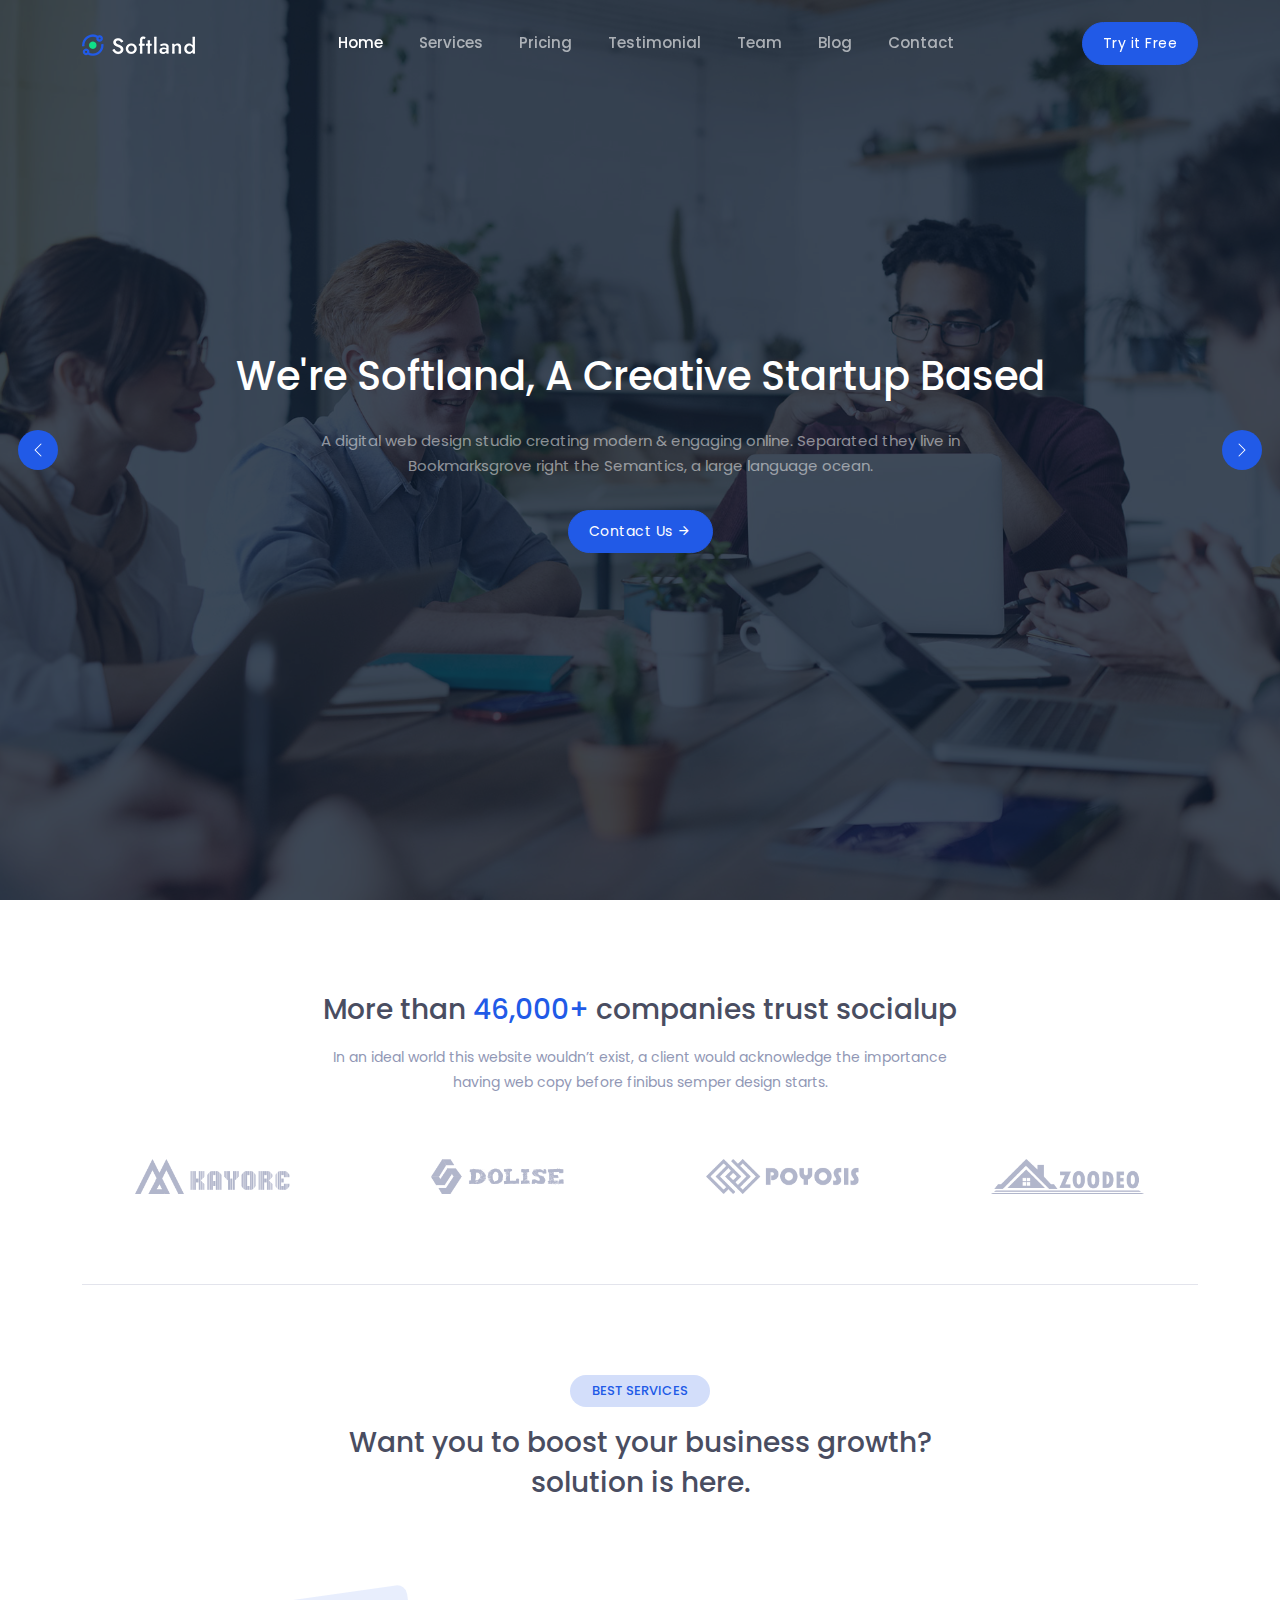
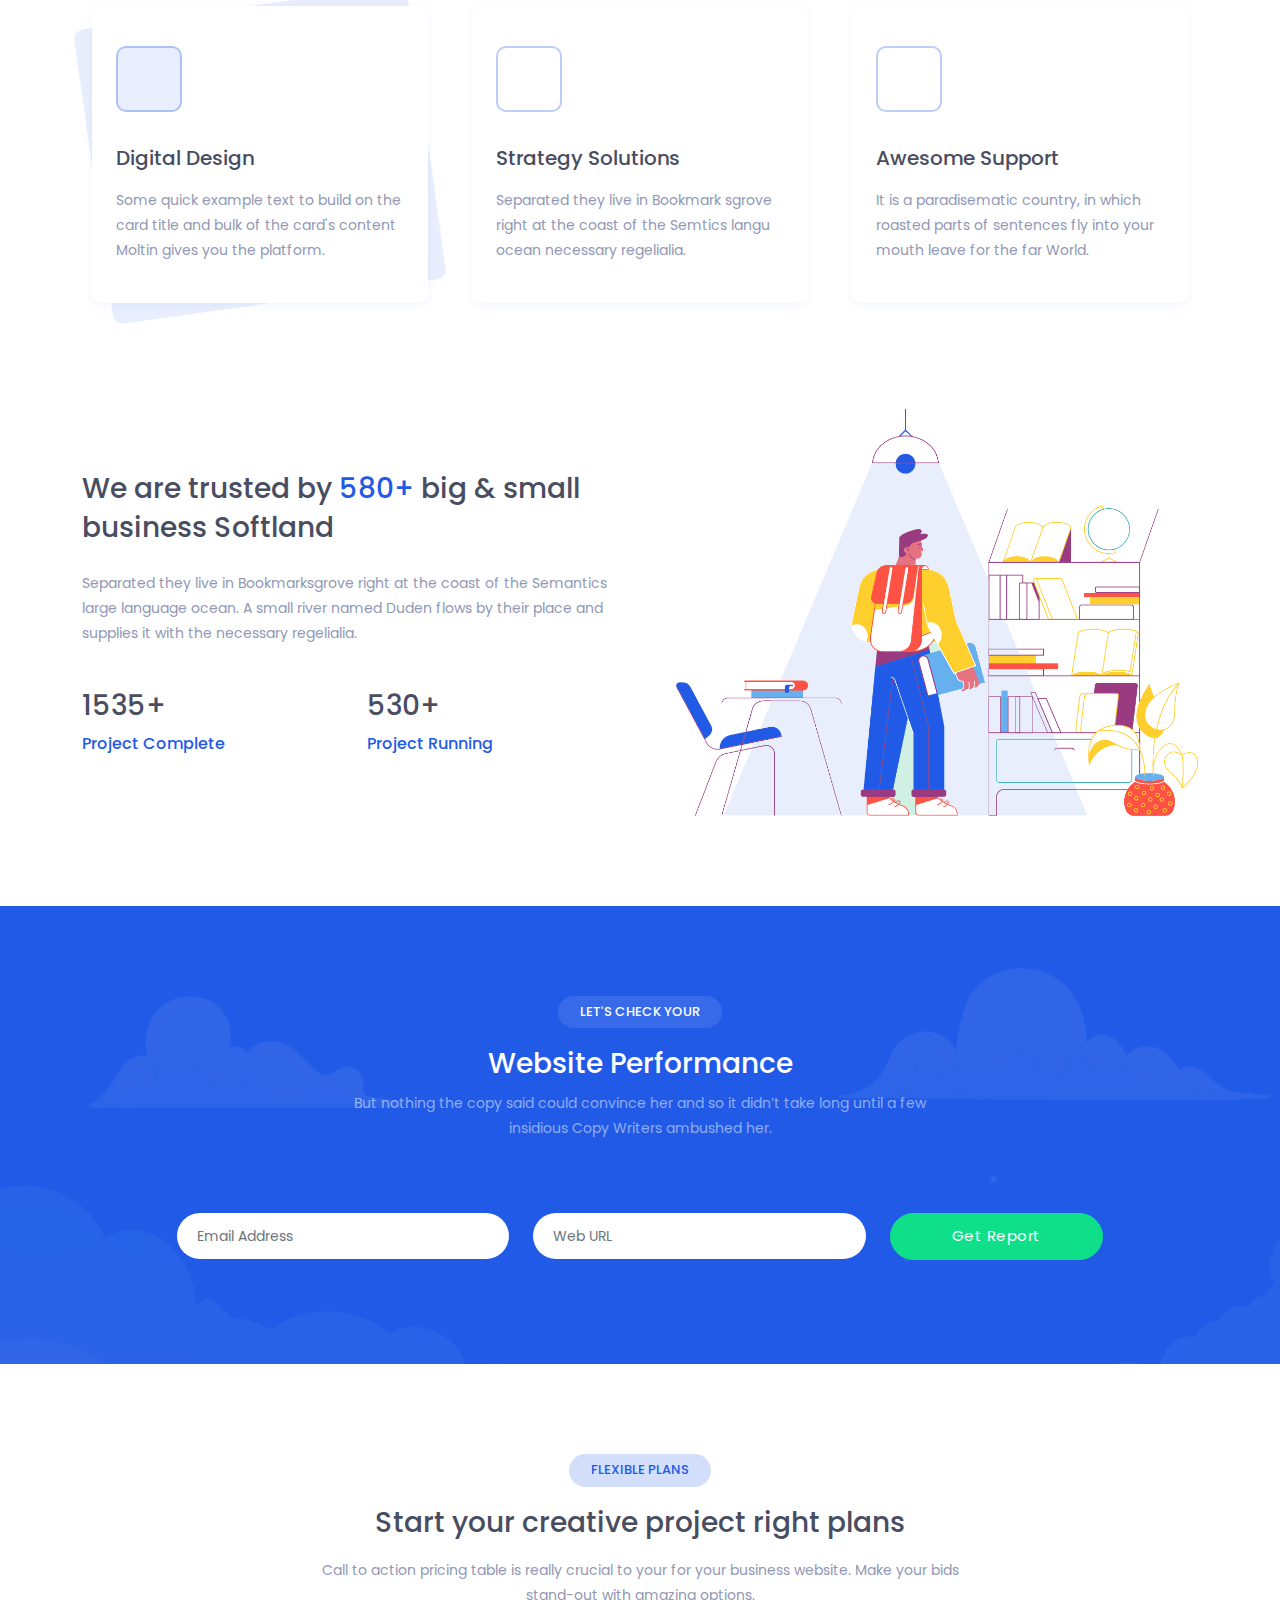
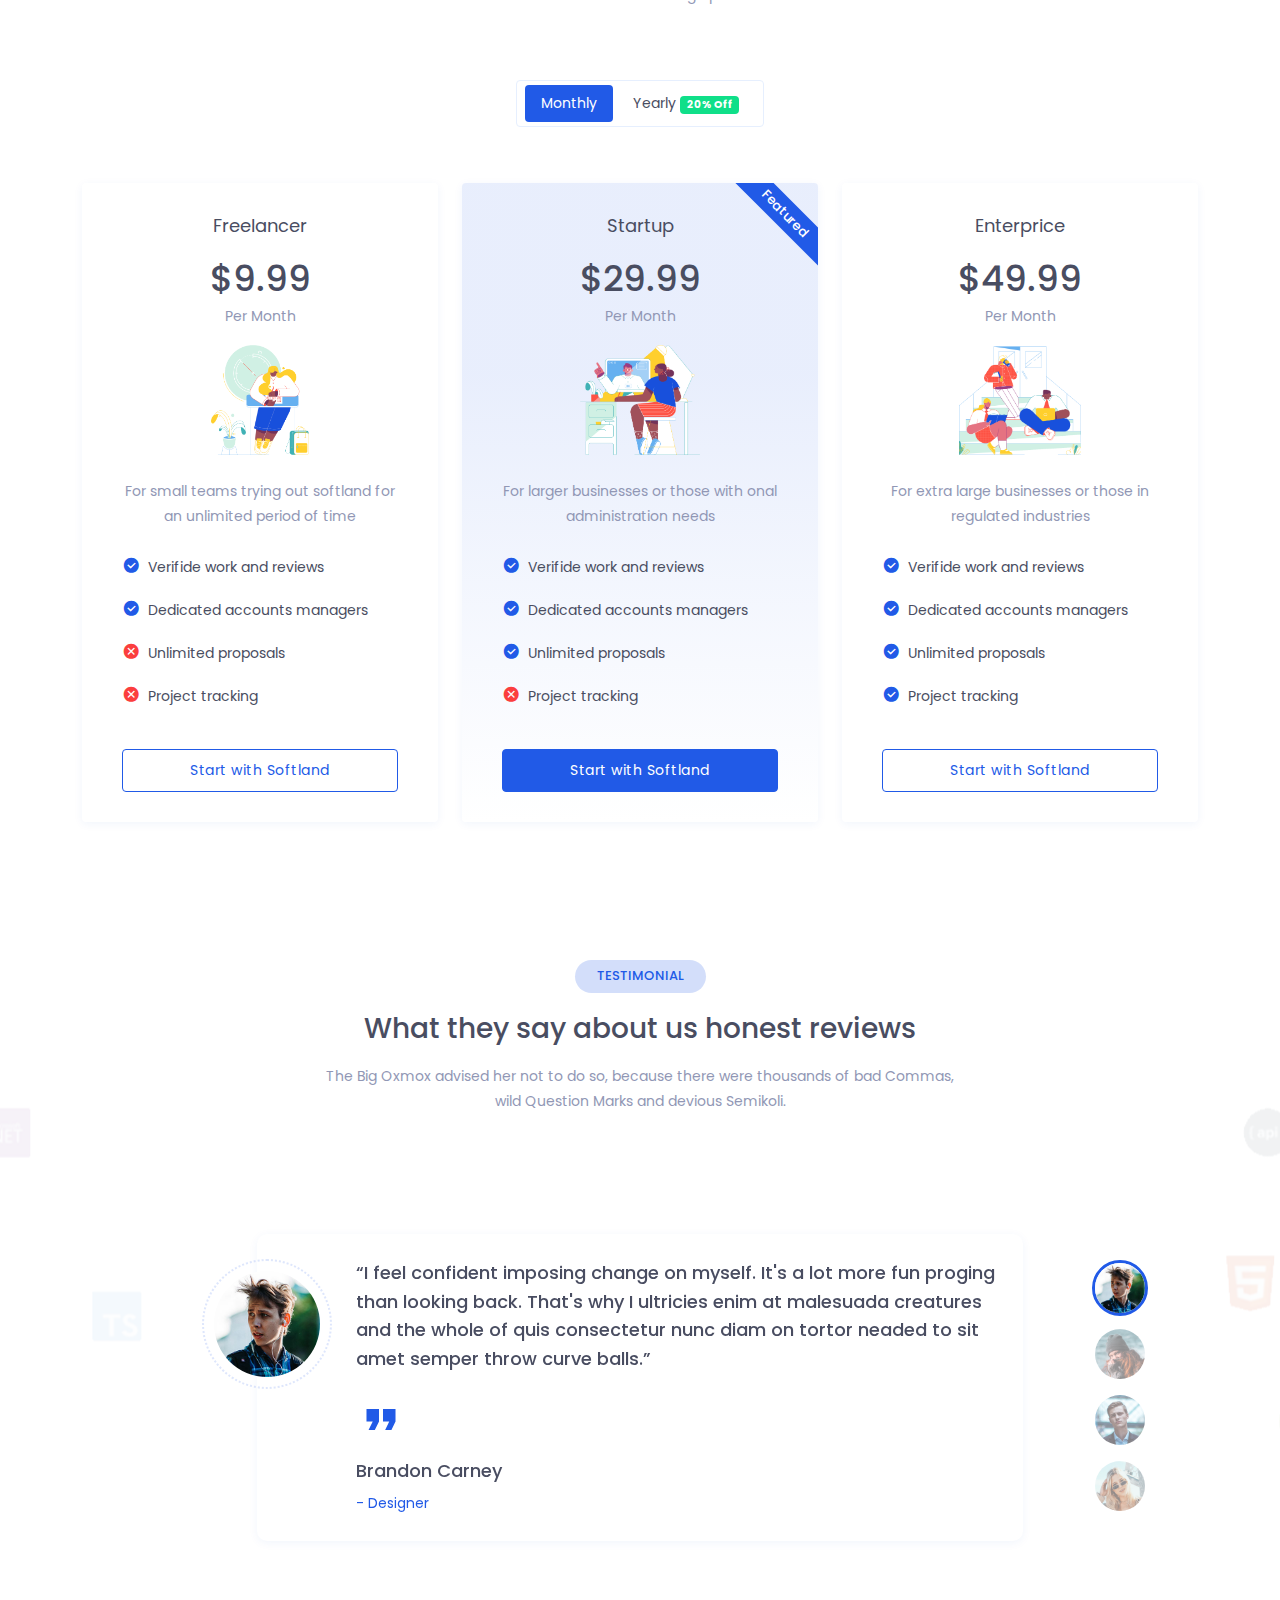
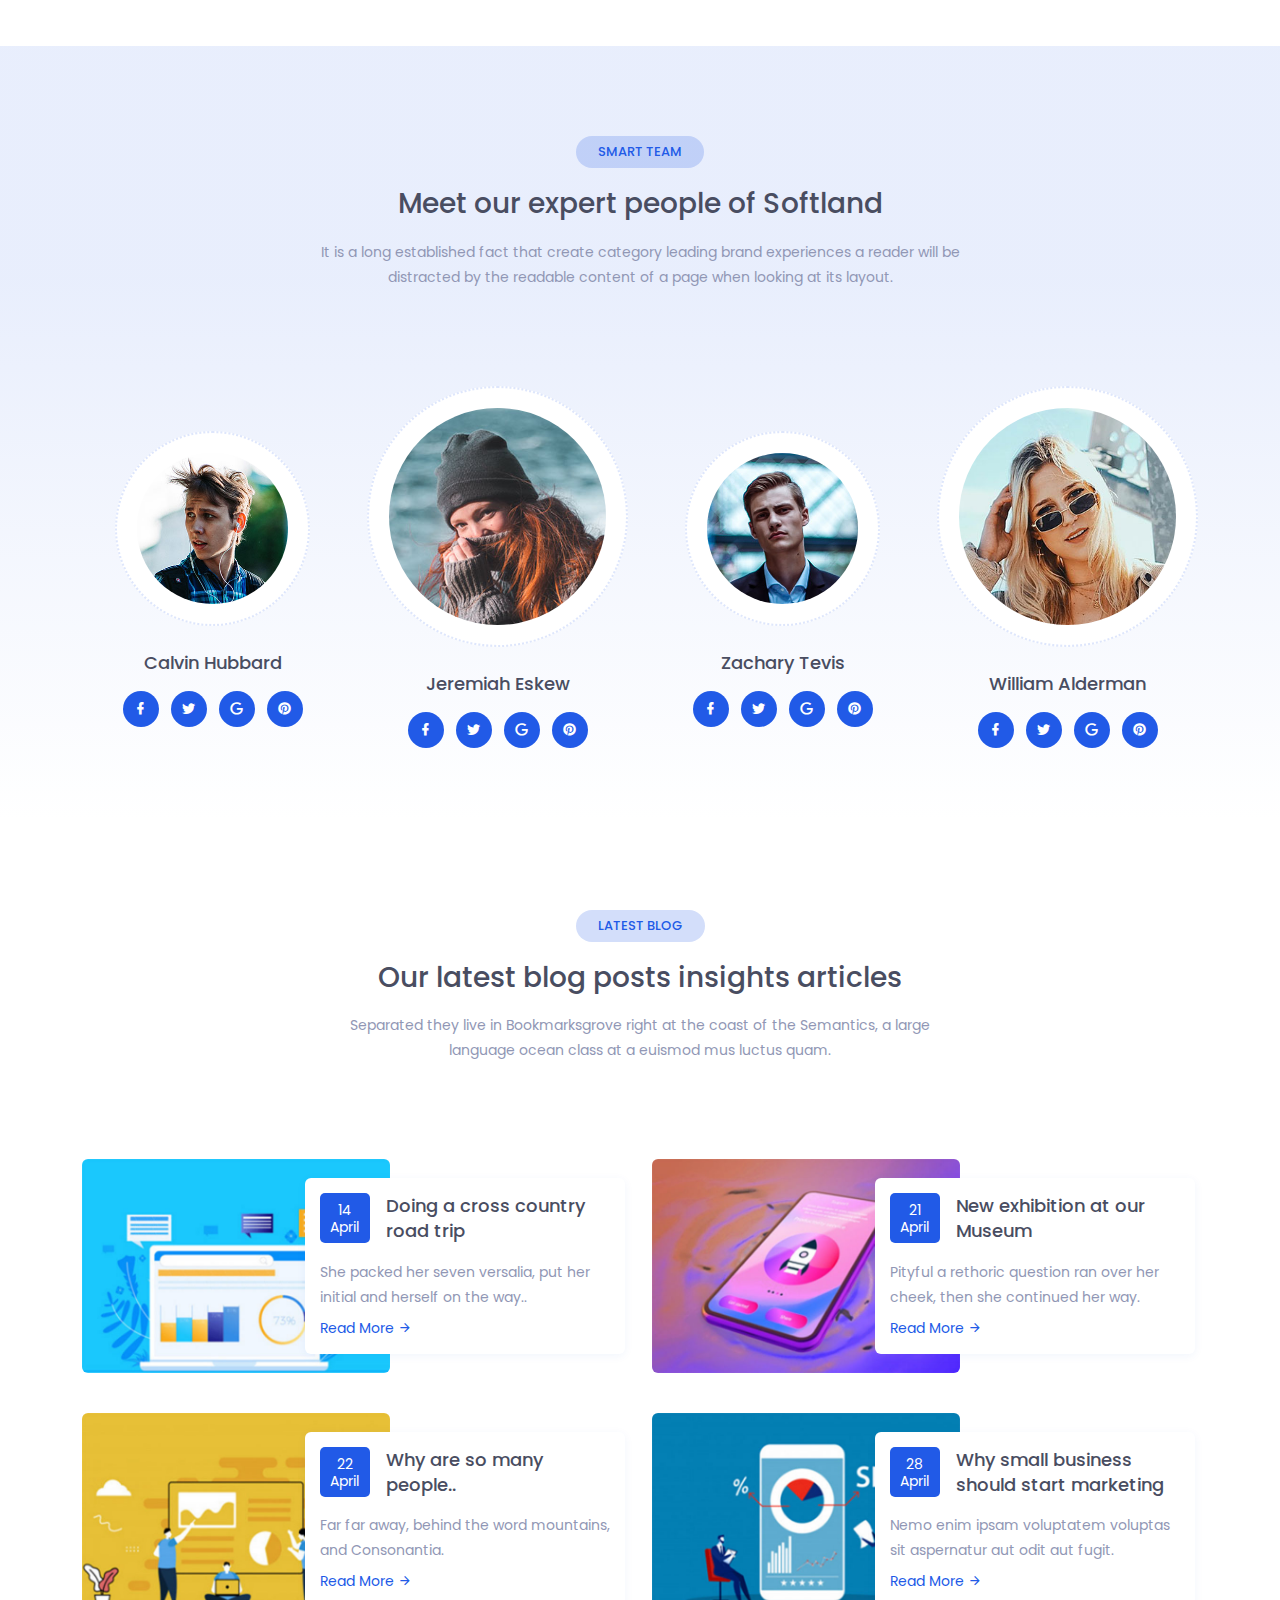
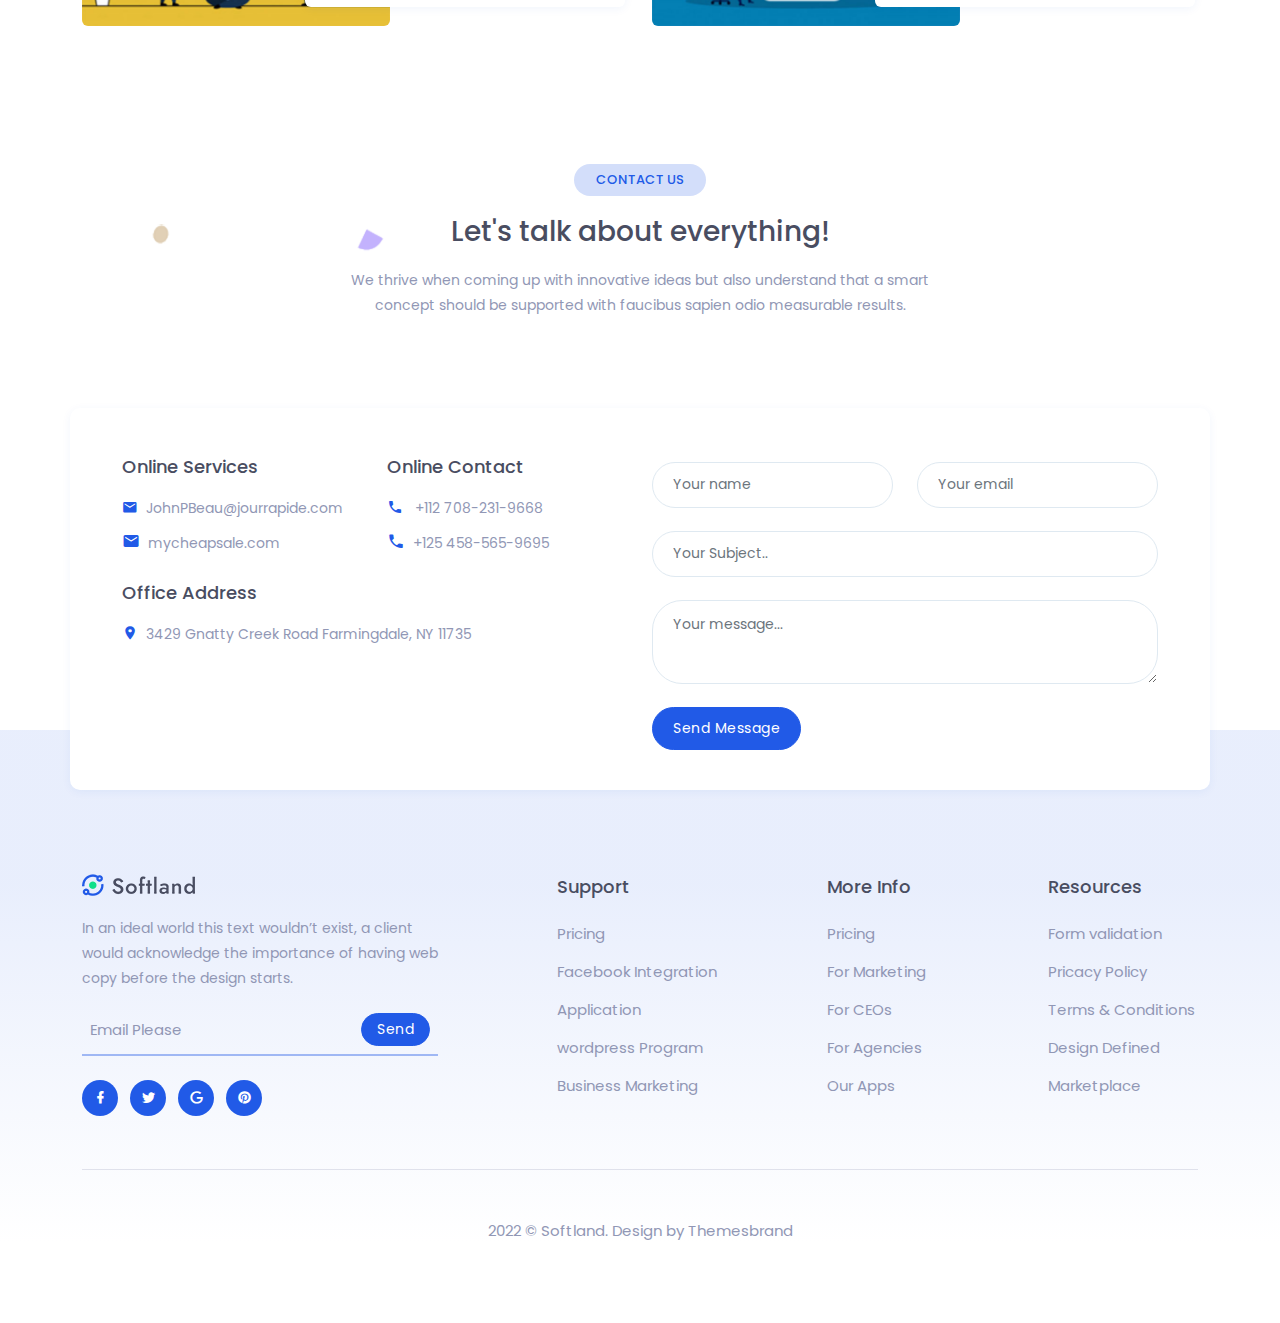
<file: HTML/index-4.html>
<!DOCTYPE html>
<html lang="en">

<head>
    <meta charset="utf-8" />
    <title>Softland</title>
    <meta name="viewport" content="width=device-width, initial-scale=1.0" />
    <meta name="description" content="Premium Bootstrap 4 Landing Page Template" />
    <meta name="keywords" content="bootstrap 4, premium, marketing, multipurpose" />
    <meta content="Themesbrand" name="author" />
    <!-- favicon -->
    <link rel="shortcut icon" href="images/favicon.ico" />
    <!-- css -->
    <link href="css/bootstrap.min.css" rel="stylesheet" type="text/css" />
    <!-- icon -->
    <link href="css/materialdesignicons.min.css" rel="stylesheet" type="text/css" />

    <link href="css/style.min.css" rel="stylesheet" type="text/css" />
</head>

<body>
    <!-- STRAT NAVBAR -->
    <div id="navbar">
        <nav class="navbar navbar-expand-lg fixed-top navbar-custom sticky sticky-dark" id="main-menu">
            <div class="container">
                <!-- LOGO -->
                <a class="navbar-brand logo text-uppercase" href="index.html">
                    <img src="images/logo-light.png" class="logo-light" alt="" height="22">
                    <img src="images/logo-dark.png" class="logo-dark" alt="" height="22">
                </a>
                <button class="navbar-toggler" type="button" data-bs-toggle="collapse" data-bs-target="#navbarCollapse"
                    aria-controls="navbarCollapse" aria-expanded="false" aria-label="Toggle navigation">
                    <i class="mdi mdi-menu"></i>
                </button>
                <div class="collapse navbar-collapse" id="navbarCollapse">
                    <ul class="navbar-nav navbar-center mx-auto" id="navbar-navlist">
                        <li class="nav-item">
                            <a data-scroll href="#home" class="nav-link">Home</a>
                        </li>
                        <li class="nav-item">
                            <a data-scroll href="#services" class="nav-link">Services</a>
                        </li>
                        <li class="nav-item">
                            <a data-scroll href="#pricing" class="nav-link">Pricing</a>
                        </li>
                        <li class="nav-item">
                            <a data-scroll href="#testimonial" class="nav-link">Testimonial</a>
                        </li>
                        <li class="nav-item">
                            <a data-scroll href="#team" class="nav-link">Team</a>
                        </li>
                        <li class="nav-item">
                            <a data-scroll href="#blog" class="nav-link">Blog</a>
                        </li>
                        <li class="nav-item">
                            <a data-scroll href="#contact" class="nav-link">Contact</a>
                        </li>
                    </ul>
                    <div class="nav-button">
                        <ul class="nav navbar-nav navbar-right">
                            <li>
                                <button type="button" class="btn btn-primary navbar-btn btn-rounded">Try it
                                    Free</button>
                            </li>
                        </ul>
                    </div>
                </div>
            </div>
        </nav>
    </div>
    <!-- END NAVBAR -->

    <!-- START HOME -->
    <section class="home-slider" id="home">
        <div class="container-fluid">
            <div class="row">
                <div id="carouselExampleControls" class="carousel slide" data-bs-ride="carousel">
                    <div class="carousel-inner">
                        <div class="carousel-item active" style="background-image:url('images/bg-1.jpg');">
                            <div class="bg-overlay-black"></div>
                            <div class="home-center">
                                <div class="home-desc-center">
                                    <div class="container">
                                        <div class="row align-items-center justify-content-center">
                                            <div class="col-lg-10">
                                                <div class="home-content text-center text-white">
                                                    <h1 class="home-title">We're Softland, A Creative Startup Based</h1>
                                                    <p class="home-4-desc text-white-50 mt-4 f-15"> A digital web design
                                                        studio creating modern & engaging online.
                                                        Separated they live in Bookmarksgrove right the Semantics, a
                                                        large language ocean.</p>
                                                    <div class="mt-4">
                                                        <div class="mt-4 pt-2">
                                                            <a href="" class="btn btn-primary btn-rounded mr-3">Contact
                                                                Us <i class="mdi mdi-arrow-right ml-1"></i></a>
                                                        </div>
                                                    </div>
                                                </div>
                                            </div>
                                        </div>
                                    </div>
                                </div>
                            </div>
                        </div>

                        <div class="carousel-item" style="background-image:url('images/bg-2.jpg');">
                            <div class="bg-overlay-black"></div>
                            <div class="home-center">
                                <div class="home-desc-center">
                                    <div class="container">
                                        <div class="row align-items-center justify-content-center">
                                            <div class="col-lg-10">
                                                <div class="home-content text-center text-white">
                                                    <h1 class="home-title">Professional Business Page Template</h1>
                                                    <p class="home-4-desc text-white-50 mt-4 f-15">A digital web design
                                                        studio creating modern & engaging online.
                                                        Separated they live in Bookmarksgrove right the Semantics, a
                                                        large language ocean..</p>
                                                    <div class="mt-4">
                                                        <div class="mt-4 pt-2">
                                                            <a href="" class="btn btn-primary btn-rounded mr-3">Contact
                                                                Us <i class="mdi mdi-arrow-right ml-1"></i></a>
                                                        </div>
                                                    </div>
                                                </div>
                                            </div>
                                        </div>
                                    </div>
                                </div>
                            </div>
                        </div>

                        <div class="carousel-item" style="background-image:url('images/bg-3.jpg');">
                            <div class="bg-overlay-black"></div>
                            <div class="home-center">
                                <div class="home-desc-center">
                                    <div class="container">
                                        <div class="row align-items-center justify-content-center">
                                            <div class="col-lg-10">
                                                <div class="home-content text-center text-white">
                                                    <h1 class="home-title">Experince True Business Performance</h1>
                                                    <p class="home-4-desc text-white-50 mt-4 f-15">A digital web design
                                                        studio creating modern & engaging online.
                                                        Separated they live in Bookmarksgrove right the Semantics, a
                                                        large language ocean.</p>
                                                    <div class="mt-4">
                                                        <div class="mt-4 pt-2">
                                                            <a href="" class="btn btn-primary btn-rounded mr-3">Contact
                                                                Us <i class="mdi mdi-arrow-right ml-1"></i></a>
                                                        </div>
                                                    </div>
                                                </div>
                                            </div>
                                        </div>
                                    </div>
                                </div>
                            </div>
                        </div>
                    </div>
                    <a class="carousel-control-prev" href="#carouselExampleControls" role="button" data-bs-slide="prev">
                        <span class="carousel-control-prev-icon" aria-hidden="true"></span>
                    </a>
                    <a class="carousel-control-next" href="#carouselExampleControls" role="button" data-bs-slide="next">
                        <span class="carousel-control-next-icon" aria-hidden="true"></span>
                    </a>
                </div>
            </div>
        </div>
    </section>
    <!-- END HOME -->

    <!-- START CLIENT LOGO -->
    <section class="section">
        <div class="container">
            <div class="row justify-content-center">
                <div class="col-lg-7">
                    <div class="title-box text-center">
                        <h3>More than <span class="text-primary">46,000+</span> companies trust socialup</h3>
                        <p class="text-muted mt-3">In an ideal world this website wouldn’t exist, a client would
                            acknowledge the importance having web copy before
                            finibus semper design starts.</p>
                    </div>
                </div>
            </div>

            <div class="row mt-4">
                <div class="col-lg-3">
                    <div class="client-images mt-4">
                        <img src="images/clients/1.png" alt="logo-img" class="mx-auto img-fluid d-block">
                    </div>
                </div>
                <div class="col-lg-3">
                    <div class="client-images mt-4">
                        <img src="images/clients/2.png" alt="logo-img" class="mx-auto img-fluid d-block">
                    </div>
                </div>
                <div class="col-lg-3 ">
                    <div class="client-images mt-4">
                        <img src="images/clients/3.png" alt="logo-img" class="mx-auto img-fluid d-block">
                    </div>
                </div>
                <div class="col-lg-3">
                    <div class="client-images mt-4">
                        <img src="images/clients/4.png" alt="logo-img" class="mx-auto img-fluid d-block">
                    </div>
                </div>
            </div>

        </div>
    </section>
    <!-- END CLIENT LOGO -->

    <div class="section p-0">
        <div class="container">
            <div class="row">
                <div class="col-lg-12">
                    <hr>
                </div>
            </div>
        </div>
    </div>

    <!-- START SERVICES -->
    <section class="section bg-services" id="services">
        <div class="container">
            <div class="row justify-content-center">
                <div class="col-lg-7">
                    <div class="title-box text-center">
                        <h5 class="sub-title text-primary f-13 text-uppercase">Best Services</h5>
                        <h3 class="mt-2">Want you to boost your business growth? solution is here.</h3>
                    </div>
                </div>
            </div>

            <div class="row mt-5 pt-4">
                <div class="col-lg-4">
                    <div class="service-box service-active mt-4">
                        <div class="service-icon icon-xxl uim-icon-primary">
                            <i class="uim uim-cube"></i>
                        </div>

                        <h5 class="f-20 mt-4 pt-2">Digital Design</h5>

                        <p class="text-muted mt-3 mb-0">Some quick example text to build on the card title and bulk of
                            the card's content Moltin gives you the platform.</p>

                    </div>
                </div>

                <div class="col-lg-4">
                    <div class="service-box mt-4">
                        <div class="service-icon icon-xxl uim-icon-primary">
                            <i class="uim uim-layer-group"></i>
                        </div>

                        <h5 class="f-20 mt-4 pt-2">Strategy Solutions</h5>

                        <p class="text-muted mt-3 mb-0">Separated they live in Bookmark sgrove right at the coast of the
                            Semtics langu ocean necessary regelialia.</p>

                    </div>
                </div>

                <div class="col-lg-4">
                    <div class="service-box mt-4">
                        <div class="service-icon icon-xxl uim-icon-primary">
                            <i class="uim uim-briefcase"></i>
                        </div>

                        <h5 class="f-20 mt-4 pt-2">Awesome Support</h5>

                        <p class="text-muted mt-3 mb-0">It is a paradisematic country, in which roasted parts of
                            sentences fly into your mouth leave for the far World.</p>

                    </div>
                </div>
            </div>


            <div class="row mt-5 pt-4 align-items-center">
                <div class="col-lg-6">
                    <div class="mt-4">
                        <h3>We are trusted by <span class="text-primary">580+</span> big & small business Softland</h3>

                        <p class="text-muted mt-4">Separated they live in Bookmarksgrove right at the coast of the
                            Semantics large language ocean.
                            A small river named Duden flows by their place and supplies it with the necessary
                            regelialia.</p>

                        <div class="row">
                            <div class="col-md-6">
                                <div class="mt-4">
                                    <h3>1535+</h3>
                                    <h5 class="text-primary mb-0 f-16">Project Complete</h5>
                                </div>
                            </div>

                            <div class="col-md-6">
                                <div class="mt-4">
                                    <h3>530+</h3>
                                    <h5 class="text-primary mb-0 f-16">Project Running</h5>
                                </div>
                            </div>
                        </div>
                    </div>

                </div>

                <div class="col-lg-6">
                    <div class="mt-4">
                        <img src="images/features/img-2.png" class="img-fluid ps-4" alt="">
                    </div>
                </div>


            </div>

        </div>
    </section>
    <!-- END HOW IT WORK -->

    <!-- START CTA -->
    <section class="section bg-primary">
        <div class="cta-overlay"></div>
        <div class="container">
            <div class="row justify-content-center">
                <div class="col-lg-10">
                    <form class="cta-search">
                        <div class="text-center title-box text-white">
                            <h5 class="sub-title text-white bg-soft-white f-13 text-uppercase">Let's check Your</h5>
                            <h3 class="mt-2">Website Performance</h3>
                            <p class="cta-desc text-white-50"> But nothing the copy said could convince her and so it
                                didn’t take long until a few insidious Copy Writers ambushed her.</p>

                            <div class="row mt-5">
                                <div class="col-lg-9">
                                    <div class="row">
                                        <div class="col-lg-6">
                                            <div class="mt-4">
                                                <input name="email" type="text" class="form-control"
                                                    placeholder="Email Address">
                                            </div>
                                        </div>

                                        <div class="col-lg-6">
                                            <div class="mt-4">
                                                <input name="link" type="text" class="form-control"
                                                    placeholder="Web URL">
                                            </div>
                                        </div>
                                    </div>
                                </div>
                                <div class="col-lg-3">
                                    <div class="mt-4">
                                        <button class="btn btn-success btn-rounded w-100">Get Report</button>
                                    </div>
                                </div>
                            </div>
                        </div>
                    </form>
                </div>
            </div>
        </div>
    </section>
    <!-- END CTA -->

    <!-- START PRICING -->
    <section class="section" id="pricing">
        <div class="container">
            <div class="row justify-content-center">
                <div class="col-lg-7">
                    <div class="title-box text-center">
                        <h5 class="sub-title text-primary f-13 text-uppercase">Flexible Plans</h5>
                        <h3 class="mt-2">Start your creative project right plans</h3>
                        <p class="title-desc text-muted mt-3">Call to action pricing table is really crucial to your for
                            your business website.
                            Make your bids stand-out with amazing options.</p>
                    </div>
                </div>
            </div>

            <div class="row mt-5 pt-4">
                <div class="col-lg-12">
                    <div class="text-center">
                        <ul class="nav nav-pills rounded justify-content-center d-inline-block pricing-tab-border py-1 px-2"
                            id="pills-tab" role="tablist">
                            <li class="nav-item d-inline-block">
                                <a class="nav-link px-3 rounded active monthly" id="Monthly" data-bs-toggle="pill"
                                    href="#Month" role="tab" aria-controls="Month" aria-selected="true">Monthly</a>
                            </li>
                            <li class="nav-item d-inline-block">
                                <a class="nav-link px-3 rounded yearly" id="Yearly" data-bs-toggle="pill" href="#Year"
                                    role="tab" aria-controls="Year" aria-selected="false">
                                    Yearly <span class="badge bg-success rounded text-white">20% Off </span>
                                </a>
                            </li>
                        </ul>
                    </div>

                    <div class="tab-content pt-3" id="pills-tabContent">
                        <div class="tab-pane fade active show" id="Month" role="tabpanel" aria-labelledby="Monthly">
                            <div class="row mt-3">
                                <div class="col-lg-4">
                                    <div class="pricing-box rounded mt-4">
                                        <div class="text-center">
                                            <h5 class="fw-normal f-18">Freelancer</h5>
                                            <h1 class="pricing-title mt-3 mb-0">$9.99</h1>
                                            <p class="text-muted f-14">Per Month</p>
                                            <div class="pricing-img">
                                                <img src="images/features/img-3.png" class="img-fluid" alt="">
                                            </div>
                                            <p class="text-muted mt-4">For small teams trying out softland for an
                                                unlimited period of time</p>
                                        </div>
                                        <div class="mt-4">
                                            <p class="mb-3"><i
                                                    class="mdi mdi-check-circle text-primary f-18 me-2"></i>Verifide
                                                work and
                                                reviews</p>
                                            <p class="mb-3"><i
                                                    class="mdi mdi-check-circle text-primary f-18 me-2"></i>Dedicated
                                                accounts managers</p>
                                            <p class="mb-3"><i
                                                    class="mdi mdi-close-circle text-danger f-18 me-2"></i>Unlimited
                                                proposals</p>
                                            <p class="mb-3"><i
                                                    class="mdi mdi-close-circle text-danger f-18 me-2"></i>Project
                                                tracking
                                            </p>
                                        </div>
                                        <div class="mt-4 pt-3 text-center">
                                            <a href="" class="btn btn-outline-primary w-100">Start with Softland</a>
                                        </div>
                                    </div>
                                </div>

                                <div class="col-lg-4">
                                    <div class="pricing-box bg-lightan rounded mt-4">
                                        <div class="pricing-badge">
                                            <span class="badge">Featured</span>
                                        </div>
                                        <div class="text-center">
                                            <h5 class="fw-normal f-18">Startup</h5>
                                            <h1 class="pricing-title mt-3 mb-0">$29.99</h1>
                                            <p class="text-muted f-14">Per Month</p>
                                            <div class="pricing-img">
                                                <img src="images/features/img-4.png" class="img-fluid" alt="">
                                            </div>
                                            <p class="text-muted mt-4">For larger businesses or those with
                                                onal administration needs</p>
                                        </div>
                                        <div class="mt-4">
                                            <p class="mb-3"><i
                                                    class="mdi mdi-check-circle text-primary f-18 me-2"></i>Verifide
                                                work and
                                                reviews</p>
                                            <p class="mb-3"><i
                                                    class="mdi mdi-check-circle text-primary f-18 me-2"></i>Dedicated
                                                accounts managers</p>
                                            <p class="mb-3"><i
                                                    class="mdi mdi-check-circle text-primary f-18 me-2"></i>Unlimited
                                                proposals</p>
                                            <p class="mb-3"><i
                                                    class="mdi mdi-close-circle text-danger f-18 me-2"></i>Project
                                                tracking
                                            </p>
                                        </div>
                                        <div class="mt-4 pt-3 text-center">
                                            <a href="" class="btn btn-primary w-100">Start with Softland</a>
                                        </div>
                                    </div>
                                </div>

                                <div class="col-lg-4">
                                    <div class="pricing-box rounded mt-4">
                                        <div class="text-center">
                                            <h5 class="fw-normal f-18">Enterprice</h5>
                                            <h1 class="pricing-title mt-3 mb-0">$49.99</h1>
                                            <p class="text-muted f-14">Per Month</p>
                                            <div class="pricing-img">
                                                <img src="images/features/img-5.png" class="img-fluid" alt="">
                                            </div>
                                            <p class="text-muted mt-4">For extra large businesses or those in regulated
                                                industries</p>
                                        </div>
                                        <div class="mt-4">
                                            <p class="mb-3"><i
                                                    class="mdi mdi-check-circle text-primary f-18 me-2"></i>Verifide
                                                work and
                                                reviews</p>
                                            <p class="mb-3"><i
                                                    class="mdi mdi-check-circle text-primary f-18 me-2"></i>Dedicated
                                                accounts managers</p>
                                            <p class="mb-3"><i
                                                    class="mdi mdi-check-circle text-primary f-18 me-2"></i>Unlimited
                                                proposals</p>
                                            <p class="mb-3"><i
                                                    class="mdi mdi-check-circle text-primary f-18 me-2"></i>Project
                                                tracking
                                            </p>
                                        </div>
                                        <div class="mt-4 pt-3 text-center">
                                            <a href="" class="btn btn-outline-primary w-100">Start with Softland</a>
                                        </div>
                                    </div>
                                </div>
                            </div>
                        </div>

                        <div class="tab-pane fade" id="Year" role="tabpanel" aria-labelledby="Yearly">
                            <div class="row mt-3">
                                <div class="col-lg-4">
                                    <div class="pricing-box rounded mt-4">
                                        <div class="text-center">
                                            <h5 class="fw-normal f-18">Freelancer</h5>
                                            <h1 class="pricing-title mt-3 mb-0">$99.99</h1>
                                            <p class="text-muted f-14">Per Year</p>
                                            <div class="pricing-img">
                                                <img src="images/features/img-3.png" class="img-fluid" alt="">
                                            </div>
                                            <p class="text-muted mt-4">For small teams trying out softland for an
                                                unlimited period of time</p>
                                        </div>
                                        <div class="mt-4">
                                            <p class="mb-3"><i
                                                    class="mdi mdi-check-circle text-primary f-18 me-2"></i>Verifide
                                                work and
                                                reviews</p>
                                            <p class="mb-3"><i
                                                    class="mdi mdi-check-circle text-primary f-18 me-2"></i>Dedicated
                                                accounts managers</p>
                                            <p class="mb-3"><i
                                                    class="mdi mdi-close-circle text-danger f-18 me-2"></i>Unlimited
                                                proposals</p>
                                            <p class="mb-3"><i
                                                    class="mdi mdi-close-circle text-danger f-18 me-2"></i>Project
                                                tracking
                                            </p>
                                        </div>
                                        <div class="mt-4 pt-3 text-center">
                                            <a href="" class="btn btn-outline-primary w-100">Start with Softland</a>
                                        </div>
                                    </div>
                                </div>

                                <div class="col-lg-4">
                                    <div class="pricing-box bg-lightan rounded mt-4">
                                        <div class="pricing-badge">
                                            <span class="badge">Featured</span>
                                        </div>
                                        <div class="text-center">

                                            <h5 class="fw-normal f-18">Startup</h5>
                                            <h1 class="pricing-title mt-3 mb-0">$299.99</h1>
                                            <p class="text-muted f-14">Per Year</p>
                                            <div class="pricing-img">
                                                <img src="images/features/img-4.png" class="img-fluid" alt="">
                                            </div>
                                            <p class="text-muted mt-4">For larger businesses or those with
                                                onal administration needs</p>
                                        </div>
                                        <div class="mt-4">
                                            <p class="mb-3"><i
                                                    class="mdi mdi-check-circle text-primary f-18 me-2"></i>Verifide
                                                work and
                                                reviews</p>
                                            <p class="mb-3"><i
                                                    class="mdi mdi-check-circle text-primary f-18 me-2"></i>Dedicated
                                                accounts managers</p>
                                            <p class="mb-3"><i
                                                    class="mdi mdi-check-circle text-primary f-18 me-2"></i>Unlimited
                                                proposals</p>
                                            <p class="mb-3"><i
                                                    class="mdi mdi-close-circle text-danger f-18 me-2"></i>Project
                                                tracking
                                            </p>
                                        </div>
                                        <div class="mt-4 pt-3 text-center">
                                            <a href="" class="btn btn-primary w-100">Start with Softland</a>
                                        </div>
                                    </div>
                                </div>

                                <div class="col-lg-4">
                                    <div class="pricing-box rounded mt-4">
                                        <div class="text-center">
                                            <h5 class="fw-normal f-18">Enterprice</h5>
                                            <h1 class="pricing-title mt-3 mb-0">$499.99</h1>
                                            <p class="text-muted f-14">Per Year</p>
                                            <div class="pricing-img">
                                                <img src="images/features/img-5.png" class="img-fluid" alt="">
                                            </div>
                                            <p class="text-muted mt-4">For extra large businesses or those in regulated
                                                industries</p>
                                        </div>
                                        <div class="mt-4">
                                            <p class="mb-3"><i
                                                    class="mdi mdi-check-circle text-primary f-18 me-2"></i>Verifide
                                                work and
                                                reviews</p>
                                            <p class="mb-3"><i
                                                    class="mdi mdi-check-circle text-primary f-18 me-2"></i>Dedicated
                                                accounts managers</p>
                                            <p class="mb-3"><i
                                                    class="mdi mdi-check-circle text-primary f-18 me-2"></i>Unlimited
                                                proposals</p>
                                            <p class="mb-3"><i
                                                    class="mdi mdi-check-circle text-primary f-18 me-2"></i>Project
                                                tracking
                                            </p>
                                        </div>
                                        <div class="mt-4 pt-3 text-center">
                                            <a href="" class="btn btn-outline-primary w-100">Start with Softland</a>
                                        </div>
                                    </div>
                                </div>
                            </div>
                        </div>
                    </div>
                </div>
            </div>
        </div>
    </section>
    <!-- END PRICING -->

    <!-- START TESTIMONIAL -->
    <section class="section pt-5 bg-testimonial" id="testimonial">
        <div class="container">

            <div class="row justify-content-center">
                <div class="col-lg-7">
                    <div class="title-box text-center">
                        <h5 class="sub-title text-primary f-13 text-uppercase">Testimonial</h5>
                        <h3 class="mt-2"> What they say about us
                            honest reviews</h3>
                        <p class="title-desc text-muted mt-3">The Big Oxmox advised her not to do so, because there were
                            thousands of bad Commas,
                            wild Question Marks and devious Semikoli.</p>
                    </div>
                </div>
            </div>

            <div class="row justify-content-center mt-5 pt-5">

                <div class="col-lg-10">

                    <div id="carouselExampleIndicators" class="carousel slide" data-bs-ride="carousel">


                        <div class="carousel-inner">
                            <div class="carousel-item active">
                                <div class="client-box mt-4">
                                    <div class="client-img d-flex">
                                        <img src="images/users/img-1.jpg" class="img-fluid rounded-circle" alt="">


                                        <div class="client-content ps-4">
                                            <h5 class="line-height_1_6 f-18">“I feel confident imposing change on
                                                myself. It's a lot more fun proging than looking back.
                                                That's why I ultricies enim at malesuada
                                                creatures and the whole of quis consectetur nunc diam on tortor neaded
                                                to sit amet semper throw curve balls.”
                                            </h5>

                                            <div class="client-icon">
                                                <i class="mdi mdi-format-quote-close"></i>
                                            </div>

                                            <h5 class="f-18">Brandon Carney</h5>
                                            <p class="text-primary mb-0">- Designer</p>
                                        </div>
                                    </div>

                                </div>
                            </div>

                            <div class="carousel-item">
                                <div class="client-box mt-4">
                                    <div class="client-img d-flex">
                                        <img src="images/users/img-2.jpg" class="img-fluid rounded-circle" alt="">


                                        <div class="client-content ps-4">
                                            <h5 class="line-height_1_6 f-18">
                                                “Our task must be to free ourselves by widening our circle of comsion to
                                                embrace all living creatures and the
                                                whole of quis consectetur nunc sit amet semper justo. scelerisque
                                                pretium dolor, sit amet vehicula erat pelleque nature and its beauty.”
                                            </h5>

                                            <div class="client-icon">
                                                <i class="mdi mdi-format-quote-close"></i>
                                            </div>

                                            <h5 class="f-18">Jeremiah Eskew</h5>
                                            <p class="text-primary mb-0">- Designer</p>
                                        </div>
                                    </div>

                                </div>
                            </div>

                            <div class="carousel-item">
                                <div class="client-box mt-4">
                                    <div class="client-img d-flex">
                                        <img src="images/users/img-3.jpg" class="img-fluid rounded-circle" alt="">


                                        <div class="client-content ps-4">
                                            <h5 class="line-height_1_6 f-18">
                                                “I've learned that people will forget what you said, people will forget
                                                what you did, but people will never aliquam in nunc
                                                quis tincidunt forget how you never forget how donec in efficitur
                                                lectus, nec lobortis metus you made vestibulum egestas them feel.”
                                            </h5>

                                            <div class="client-icon">
                                                <i class="mdi mdi-format-quote-close"></i>
                                            </div>

                                            <h5 class="f-18">Zachary Tevis</h5>
                                            <p class="text-primary mb-0">- Designer</p>
                                        </div>
                                    </div>

                                </div>
                            </div>

                            <div class="carousel-item">
                                <div class="client-box mt-4">
                                    <div class="client-img d-flex">
                                        <img src="images/users/img-4.jpg" class="img-fluid rounded-circle" alt="">
                                        <div class="client-content ps-4">
                                            <h5 class="line-height_1_6 f-18">
                                                “I've learned that people will forget what you said, people will forget
                                                what you did, but people will never forget how
                                                donec in efficitur lectus, nec lobortis enim at malesuada nibh diam on
                                                tortor neaded to metus you made them feel.”
                                            </h5>

                                            <div class="client-icon">
                                                <i class="mdi mdi-format-quote-close"></i>
                                            </div>

                                            <h5 class="f-18">William Alderman </h5>
                                            <p class="text-primary mb-0">- Designer</p>
                                        </div>
                                    </div>

                                </div>
                            </div>


                        </div>

                        <div class="carousel-indicators mb-0">
                            <button type="button" data-bs-target="#carouselExampleIndicators" data-bs-slide-to="0" class="active" aria-current="true" aria-label="Slide 1">
                                <img src="images/users/img-1.jpg" alt="" class=" testi-img img-fluid rounded mx-auto d-block">
                            </button>
                            <button type="button" data-bs-target="#carouselExampleIndicators" data-bs-slide-to="1" aria-label="Slide 2">
                                <img src="images/users/img-2.jpg" alt="" class=" testi-img img-fluid rounded mx-auto d-block">
                            </button>
                            <button type="button" data-bs-target="#carouselExampleIndicators" data-bs-slide-to="2" aria-label="Slide 3">
                                <img src="images/users/img-3.jpg" alt="" class=" testi-img img-fluid rounded mx-auto d-block">
                            </button>
                            <button type="button" data-bs-target="#carouselExampleIndicators" data-bs-slide-to="3" aria-label="Slide 4">
                                <img src="images/users/img-4.jpg" alt="" class=" testi-img img-fluid rounded mx-auto d-block">
                            </button>
                            </div>
                    </div>
                </div>


            </div>
        </div>
    </section>
    <!-- END TESTIMONIAL -->

    <!-- START TEAM -->
    <section class="section bg-lightan pb-5" id="team">
        <div class="container">
            <div class="row justify-content-center">
                <div class="col-lg-7">
                    <div class="title-box text-center">
                        <h5 class="sub-title text-primary f-13 text-uppercase">Smart Team</h5>
                        <h3 class="mt-2"> Meet our expert people of Softland</h3>
                        <p class="title-desc text-muted mt-3">It is a long established fact that create category leading
                            brand experiences a reader will be
                            distracted by the readable content of a page when looking at its layout.</p>
                    </div>
                </div>
            </div>



            <div class="row mt-5 pt-4">
                <div class="col-lg-3 team-space">
                    <div class="team-box text-center mt-4">
                        <div class="team-img bg-white">
                            <img src="images/users/img-1.jpg" class="img-fluid rounded-circle" alt="">

                            <div class="team-badge">

                                <p class="text-white bg-primary rounded f-14 mb-0">#Designer</p>

                            </div>
                        </div>
                        <h5 class="mt-4 f-18">Calvin Hubbard</h5>

                        <div class="team-social mt-3">
                            <ul class="list-inline mb-0">
                                <li class="list-inline-item">
                                    <a href="" class="text-reset"><i class="mdi mdi-facebook"></i></a>
                                </li>
                                <li class="list-inline-item">
                                    <a href="" class="text-reset"><i class="mdi mdi-twitter"></i></a>
                                </li>
                                <li class="list-inline-item">
                                    <a href="" class="text-reset"><i class="mdi mdi-google"></i></a>
                                </li>
                                <li class="list-inline-item">
                                    <a href="" class="text-reset"><i class="mdi mdi-pinterest"></i></a>
                                </li>
                            </ul>
                        </div>

                    </div>
                </div>

                <div class="col-lg-3">
                    <div class="team-box text-center mt-4">
                        <div class="team-img bg-white">
                            <img src="images/users/img-2.jpg" class="img-fluid rounded-circle" alt="">

                            <div class="team-badge">

                                <p class="text-white bg-primary rounded f-14 mb-0">#Developer</p>

                            </div>
                        </div>
                        <h5 class="mt-4 f-18">Jeremiah Eskew</h5>

                        <div class="team-social mt-3">
                            <ul class="list-inline mb-0">
                                <li class="list-inline-item">
                                    <a href="" class="text-reset"><i class="mdi mdi-facebook"></i></a>
                                </li>
                                <li class="list-inline-item">
                                    <a href="" class="text-reset"><i class="mdi mdi-twitter"></i></a>
                                </li>
                                <li class="list-inline-item">
                                    <a href="" class="text-reset"><i class="mdi mdi-google"></i></a>
                                </li>
                                <li class="list-inline-item">
                                    <a href="" class="text-reset"><i class="mdi mdi-pinterest"></i></a>
                                </li>
                            </ul>
                        </div>

                    </div>
                </div>

                <div class="col-lg-3 team-space">
                    <div class="team-box text-center mt-4">
                        <div class="team-img bg-white">
                            <img src="images/users/img-3.jpg" class="img-fluid rounded-circle" alt="">

                            <div class="team-badge">

                                <p class="text-white bg-primary rounded f-14 mb-0">#CEO</p>

                            </div>
                        </div>
                        <h5 class="mt-4 f-18">Zachary Tevis</h5>

                        <div class="team-social mt-3">
                            <ul class="list-inline mb-0">
                                <li class="list-inline-item">
                                    <a href="" class="text-reset"><i class="mdi mdi-facebook"></i></a>
                                </li>
                                <li class="list-inline-item">
                                    <a href="" class="text-reset"><i class="mdi mdi-twitter"></i></a>
                                </li>
                                <li class="list-inline-item">
                                    <a href="" class="text-reset"><i class="mdi mdi-google"></i></a>
                                </li>
                                <li class="list-inline-item">
                                    <a href="" class="text-reset"><i class="mdi mdi-pinterest"></i></a>
                                </li>
                            </ul>
                        </div>

                    </div>
                </div>

                <div class="col-lg-3">
                    <div class="team-box text-center mt-4">
                        <div class="team-img bg-white">
                            <img src="images/users/img-4.jpg" class="img-fluid rounded-circle" alt="">

                            <div class="team-badge">

                                <p class="text-white bg-primary rounded f-14 mb-0">#Manager</p>

                            </div>
                        </div>
                        <h5 class="mt-4 f-18">William Alderman </h5>

                        <div class="team-social mt-3">
                            <ul class="list-inline mb-0">
                                <li class="list-inline-item">
                                    <a href="" class="text-reset"><i class="mdi mdi-facebook"></i></a>
                                </li>
                                <li class="list-inline-item">
                                    <a href="" class="text-reset"><i class="mdi mdi-twitter"></i></a>
                                </li>
                                <li class="list-inline-item">
                                    <a href="" class="text-reset"><i class="mdi mdi-google"></i></a>
                                </li>
                                <li class="list-inline-item">
                                    <a href="" class="text-reset"><i class="mdi mdi-pinterest"></i></a>
                                </li>
                            </ul>
                        </div>

                    </div>
                </div>
            </div>
        </div>
    </section>
    <!-- END TEAM -->

    <!-- START BLOG -->
    <section class="section" id="blog">
        <div class="container">
            <div class="row justify-content-center">
                <div class="col-lg-7">
                    <div class="title-box text-center">
                        <h5 class="sub-title text-primary f-13 text-uppercase">Latest Blog</h5>
                        <h3 class="mt-2">Our latest blog posts
                            insights articles</h3>
                        <p class="title-desc text-muted mt-3">
                            Separated they live in Bookmarksgrove right at the coast of the Semantics, a large language
                            ocean class at a euismod mus luctus quam.</p>
                    </div>
                </div>
            </div>

            <div class="row mt-5 pt-4">
                <div class="col-lg-6">
                    <div class="row align-items-center">
                        <div class="col-xl-7">
                            <div class="mt-4 blog-img">
                                <img src="images/blog/img-1.jpg" class="img-fluid" alt="">
                            </div>
                        </div>
                        <div class="col-xl-5">
                            <div class="blog-content mt-4">
                                <div class="d-flex">
                                    <div class="blog-lable">
                                        <p class="date mb-0">14</p>
                                        <p class="month mb-0">April</p>
                                    </div>

                                    <div class="blog-title ps-3">
                                        <h5 class="f-18">
                                            <a href="" class="text-dark">Doing a cross country road trip</a>
                                        </h5>
                                    </div>
                                </div>

                                <p class="text-muted mt-2 mb-0"> She packed her seven versalia, put her initial
                                    and herself on the way..</p>

                                <div class="mt-2">
                                    <a href="" class="text-primary">Read More <i class="mdi mdi-arrow-right"></i></a>
                                </div>



                            </div>
                        </div>
                    </div>
                </div>

                <div class="col-lg-6">
                    <div class="row align-items-center">
                        <div class="col-xl-7">
                            <div class="mt-4 blog-img">
                                <img src="images/blog/img-2.jpg" class="img-fluid" alt="">
                            </div>
                        </div>
                        <div class="col-xl-5">
                            <div class="blog-content mt-4">
                                <div class="d-flex">
                                    <div class="blog-lable">
                                        <p class="date mb-0">21</p>
                                        <p class="month mb-0">April</p>
                                    </div>

                                    <div class="blog-title ps-3">
                                        <h5 class="f-18">
                                            <a href="" class="text-dark">New exhibition at our Museum</a>
                                        </h5>
                                    </div>
                                </div>

                                <p class="text-muted mt-2 mb-0"> Pityful a rethoric question ran over her cheek, then
                                    she continued her way.</p>

                                <div class="mt-2">
                                    <a href="" class="text-primary">Read More <i class="mdi mdi-arrow-right"></i></a>
                                </div>



                            </div>
                        </div>
                    </div>
                </div>
            </div>

            <div class="row mt-3">
                <div class="col-lg-6">
                    <div class="row align-items-center">
                        <div class="col-xl-7">
                            <div class="mt-4 blog-img">
                                <img src="images/blog/img-3.jpg" class="img-fluid" alt="">
                            </div>
                        </div>
                        <div class="col-xl-5">
                            <div class="blog-content mt-4">
                                <div class="d-flex">
                                    <div class="blog-lable">
                                        <p class="date mb-0">22</p>
                                        <p class="month mb-0">April</p>
                                    </div>

                                    <div class="blog-title ps-3">
                                        <h5 class="f-18">
                                            <a href="" class="text-dark">Why are so many people..</a>
                                        </h5>
                                    </div>
                                </div>

                                <p class="text-muted mt-2 mb-0"> Far far away, behind the word mountains, and
                                    Consonantia.</p>

                                <div class="mt-2">
                                    <a href="" class="text-primary">Read More <i class="mdi mdi-arrow-right"></i></a>
                                </div>



                            </div>
                        </div>
                    </div>
                </div>

                <div class="col-lg-6">
                    <div class="row align-items-center">
                        <div class="col-xl-7">
                            <div class="mt-4 blog-img">
                                <img src="images/blog/img-4.jpg" class="img-fluid" alt="">
                            </div>
                        </div>
                        <div class="col-xl-5">
                            <div class="blog-content mt-4">
                                <div class="d-flex">
                                    <div class="blog-lable">
                                        <p class="date mb-0">28</p>
                                        <p class="month mb-0">April</p>
                                    </div>

                                    <div class="blog-title ps-3">
                                        <h5 class="f-18">
                                            <a href="" class="text-dark">Why small business should start marketing</a>
                                        </h5>
                                    </div>
                                </div>

                                <p class="text-muted mt-2 mb-0">Nemo enim ipsam voluptatem voluptas sit aspernatur aut
                                    odit aut fugit.</p>

                                <div class="mt-2">
                                    <a href="" class="text-primary">Read More <i class="mdi mdi-arrow-right"></i></a>
                                </div>




                            </div>
                        </div>
                    </div>
                </div>
            </div>
        </div>
    </section>
    <!-- END BLOG -->

    <!-- START CONTACT -->
    <section class="section bg-contact pb-0 pt-5" id="contact">
        <div class="container">

            <div class="row justify-content-center">
                <div class="col-lg-7">
                    <div class="title-box text-center">
                        <h5 class="sub-title text-primary f-13 text-uppercase">Contact Us</h5>
                        <h3 class="mt-2">Let's talk about everything!</h3>
                        <p class="title-desc text-muted mt-3">We thrive when coming up with innovative ideas but also
                            understand that a smart concept should be supported with faucibus sapien odio measurable
                            results.</p>
                    </div>
                </div>
            </div>

            <div class="row contact-box">
                <div class="col-lg-6">
                    <div class="row mt-2">
                        <div class="col-lg-6">
                            <div class="mt-2">
                                <h5 class="f-18">Online Services</h5>
                                <p class="mb-2 mt-3 text-muted"><i
                                        class="mdi mdi-email me-2 text-primary f-16"></i>JohnPBeau@jourrapide.com</p>
                                <p class="text-muted"><i
                                        class="mdi mdi-email me-2 text-primary f-18"></i>mycheapsale.com</p>
                            </div>
                        </div>

                        <div class="col-lg-6">
                            <div class="mt-2">
                                <h5 class="f-18">Online Contact</h5>
                                <p class="mb-2 mt-3 text-muted"><i class="mdi mdi-phone me-2 text-primary f-16"></i>
                                    +112
                                    708-231-9668</p>
                                <p class="text-muted"><i class="mdi mdi-phone me-2 text-primary f-18"></i>+125
                                    458-565-9695
                                </p>
                            </div>
                        </div>
                    </div>

                    <div class="row">
                        <div class="col-lg-12">
                            <div class="mt-2">
                                <h5 class="f-18">Office Address</h5>
                                <p class="mb-2 mt-3 text-muted"><i
                                        class="mdi mdi-map-marker me-2 text-primary f-16"></i>3429
                                    Gnatty Creek Road
                                    Farmingdale, NY 11735</p>
                            </div>
                        </div>
                    </div>
                </div>

                <div class="col-lg-6">
                    <div class="custom-form">
                        <form method="post" name="myForm" onsubmit="return validateForm()">
                            <p id="error-msg"></p>
                            <div id="simple-msg"></div>
                            <div class="row">
                                <div class="col-lg-6">
                                    <div class="form-group mt-2">
                                        <input name="name" id="name" type="text" class="form-control"
                                            placeholder="Your name">
                                    </div>
                                </div>
                                <div class="col-lg-6">
                                    <div class="form-group mt-2">
                                        <input name="email" id="email" type="email" class="form-control"
                                            placeholder="Your email">
                                    </div>
                                </div>
                            </div>
                            <div class="row">
                                <div class="col-lg-12">
                                    <div class="form-group mt-2">
                                        <input type="text" class="form-control" id="subject"
                                            placeholder="Your Subject.." />
                                    </div>
                                </div>
                            </div>
                            <div class="row">
                                <div class="col-lg-12">
                                    <div class="form-group mt-2">
                                        <textarea name="comments" id="comments" rows="3" class="form-control"
                                            placeholder="Your message..."></textarea>
                                    </div>
                                </div>
                            </div>
                            <div class="row mt-2">
                                <div class="col-lg-12 text-right">
                                    <input type="submit" id="submit" name="send"
                                        class="submitBnt btn btn-rounded btn-primary" value="Send Message">
                                </div>
                            </div>
                        </form>
                    </div>
                </div>
            </div>
        </div>
    </section>
    <!-- END CONTACT -->

    <!-- START FOOTER -->
    <section class="bg-footer bg-lightan">
        <div class="container">

            <div class="row">
                <div class="col-lg-4">


                    <div class="mt-4">

                        <img src="images/logo-dark.png" alt="" height="22">

                        <p class="text-muted mt-3 pt-1">In an ideal world this text wouldn’t exist, a client would
                            acknowledge
                            the importance of having web copy before the design starts.</p>

                        <div class="text-center footer-email mt-3">
                            <form action="#">
                                <input type="text" placeholder="Email Please">
                                <button type="submit" class="btn btn-primary">Send</button>
                            </form>
                        </div>

                        <div class="team-social mt-4">
                            <ul class="list-inline mb-0">
                                <li class="list-inline-item">
                                    <a href="" class="text-reset"><i class="mdi mdi-facebook"></i></a>
                                </li>
                                <li class="list-inline-item">
                                    <a href="" class="text-reset"><i class="mdi mdi-twitter"></i></a>
                                </li>
                                <li class="list-inline-item">
                                    <a href="" class="text-reset"><i class="mdi mdi-google"></i></a>
                                </li>
                                <li class="list-inline-item">
                                    <a href="" class="text-reset"><i class="mdi mdi-pinterest"></i></a>
                                </li>
                            </ul>
                        </div>
                    </div>

                </div>


                <div class="col-lg-7 offset-lg-1">
                    <div class="row">
                        <div class="col-lg-4">
                            <div class="mt-4">
                                <h5 class="f-18">Support</h5>
                                <ul class="list-unstyled footer-link mt-3">
                                    <li><a href="">Pricing</a></li>
                                    <li><a href="">Facebook Integration</a></li>
                                    <li><a href="">Application</a></li>
                                    <li><a href="">wordpress Program</a></li>
                                    <li><a href="">Business Marketing</a></li>
                                </ul>
                            </div>
                        </div>

                        <div class="col-lg-4">
                            <div class="mt-4 ps-0 ps-lg-5">
                                <h5 class="f-18">More Info</h5>
                                <ul class="list-unstyled footer-link mt-3">
                                    <li><a href="">Pricing</a></li>
                                    <li><a href="">For Marketing</a></li>
                                    <li><a href="">For CEOs</a></li>
                                    <li><a href="">For Agencies</a></li>
                                    <li><a href="">Our Apps</a></li>
                                </ul>
                            </div>
                        </div>
                        <div class="col-lg-4">
                            <div class="mt-4 ps-0 ps-lg-5">
                                <h5 class="f-18">Resources</h5>
                                <ul class="list-unstyled footer-link mt-3">
                                    <li><a href="">Form validation</a></li>
                                    <li><a href="">Pricacy Policy</a></li>
                                    <li><a href="">Terms & Conditions</a></li>
                                    <li><a href="">Design Defined</a></li>
                                    <li><a href="">Marketplace</a></li>
                                </ul>
                            </div>
                        </div>
                    </div>

                </div>

            </div>

            <hr class="my-5">

            <div class="row">
                <div class="col-lg-12">
                    <p class="text-center text-muted mb-0 f-15">
                        2022 © Softland. Design by Themesbrand
                    </p>

                </div>

            </div>

        </div>
    </section>
    <!-- END FOOTER -->

    <!-- javascript -->
    <script src="js/bootstrap.bundle.min.js"></script>
    <script src="js/smooth-scroll.polyfills.min.js"></script>
    <script src="js/gumshoe.polyfills.min.js"></script>
    <!-- unicons icon -->
    <script src="js/unicons.js"></script>
    <!-- Contact Form  -->
    <script src="js/app.js"></script>
</body>

</html>
</file>
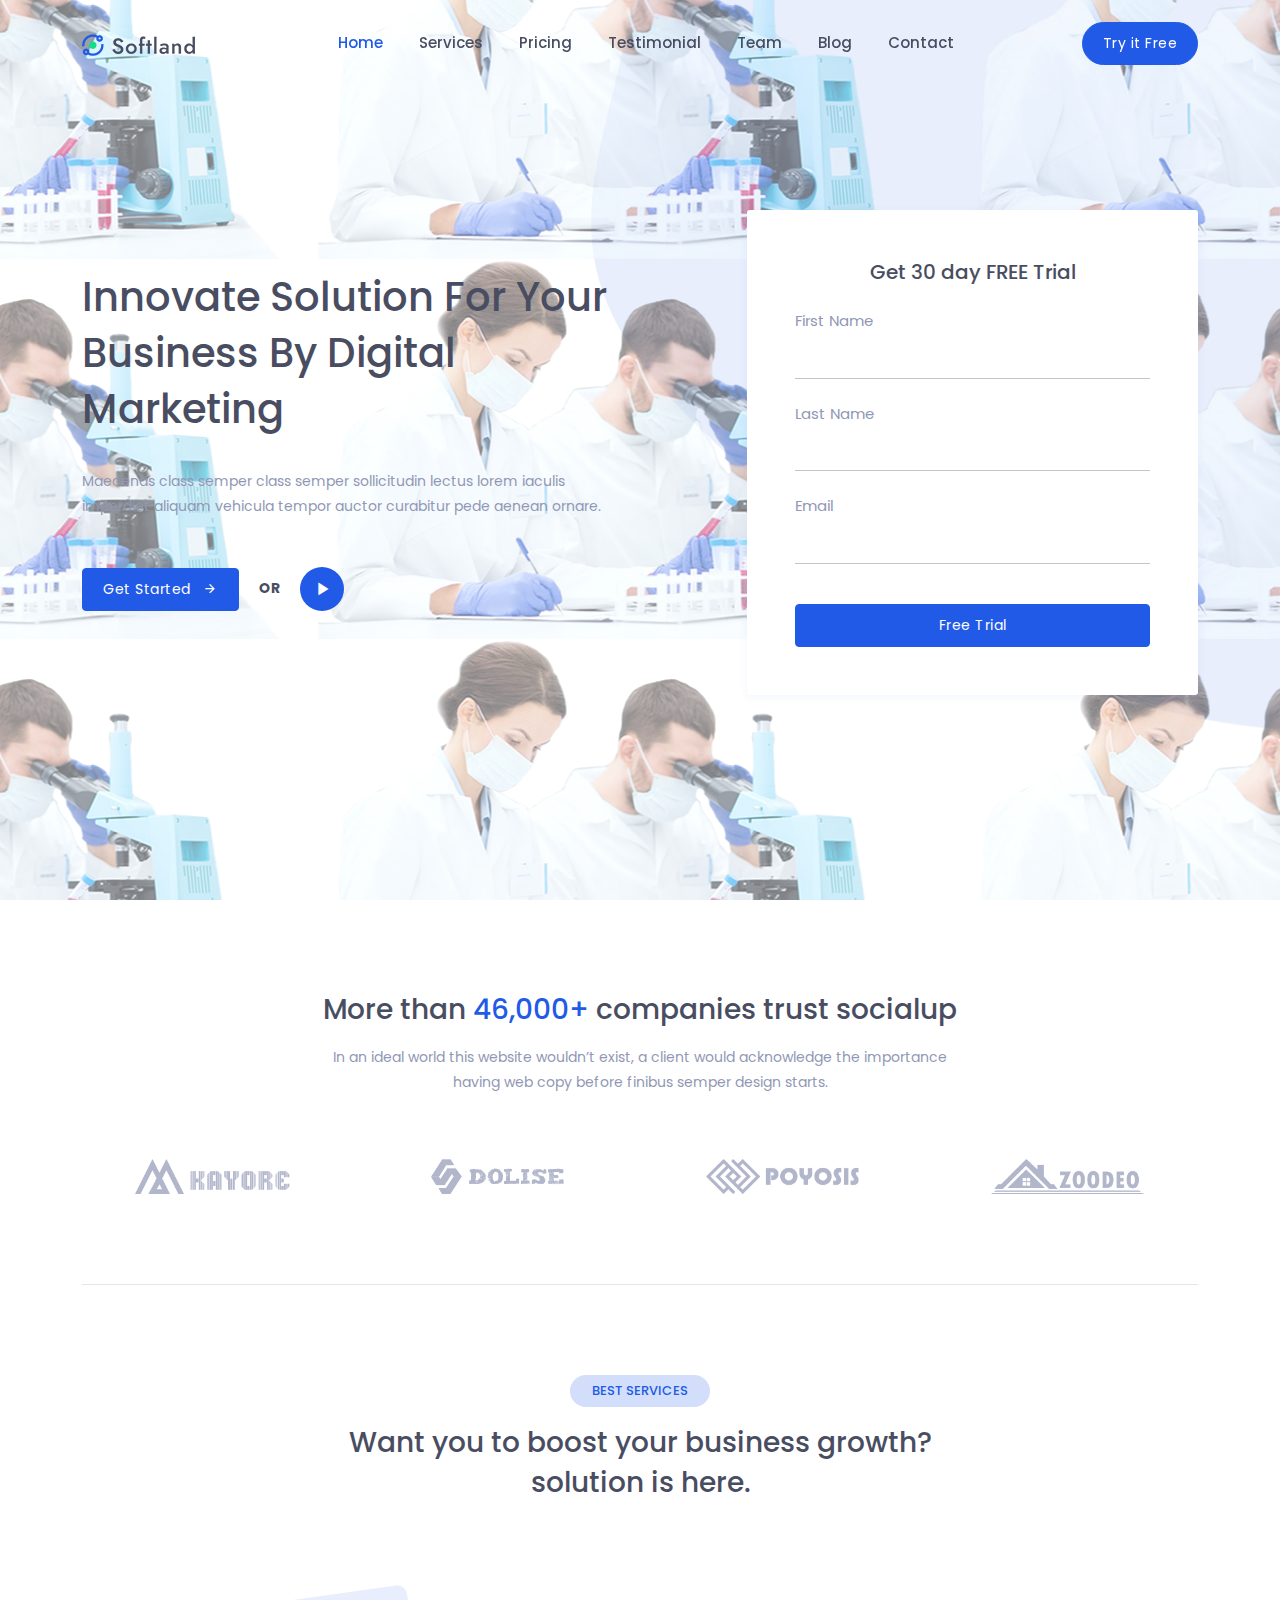
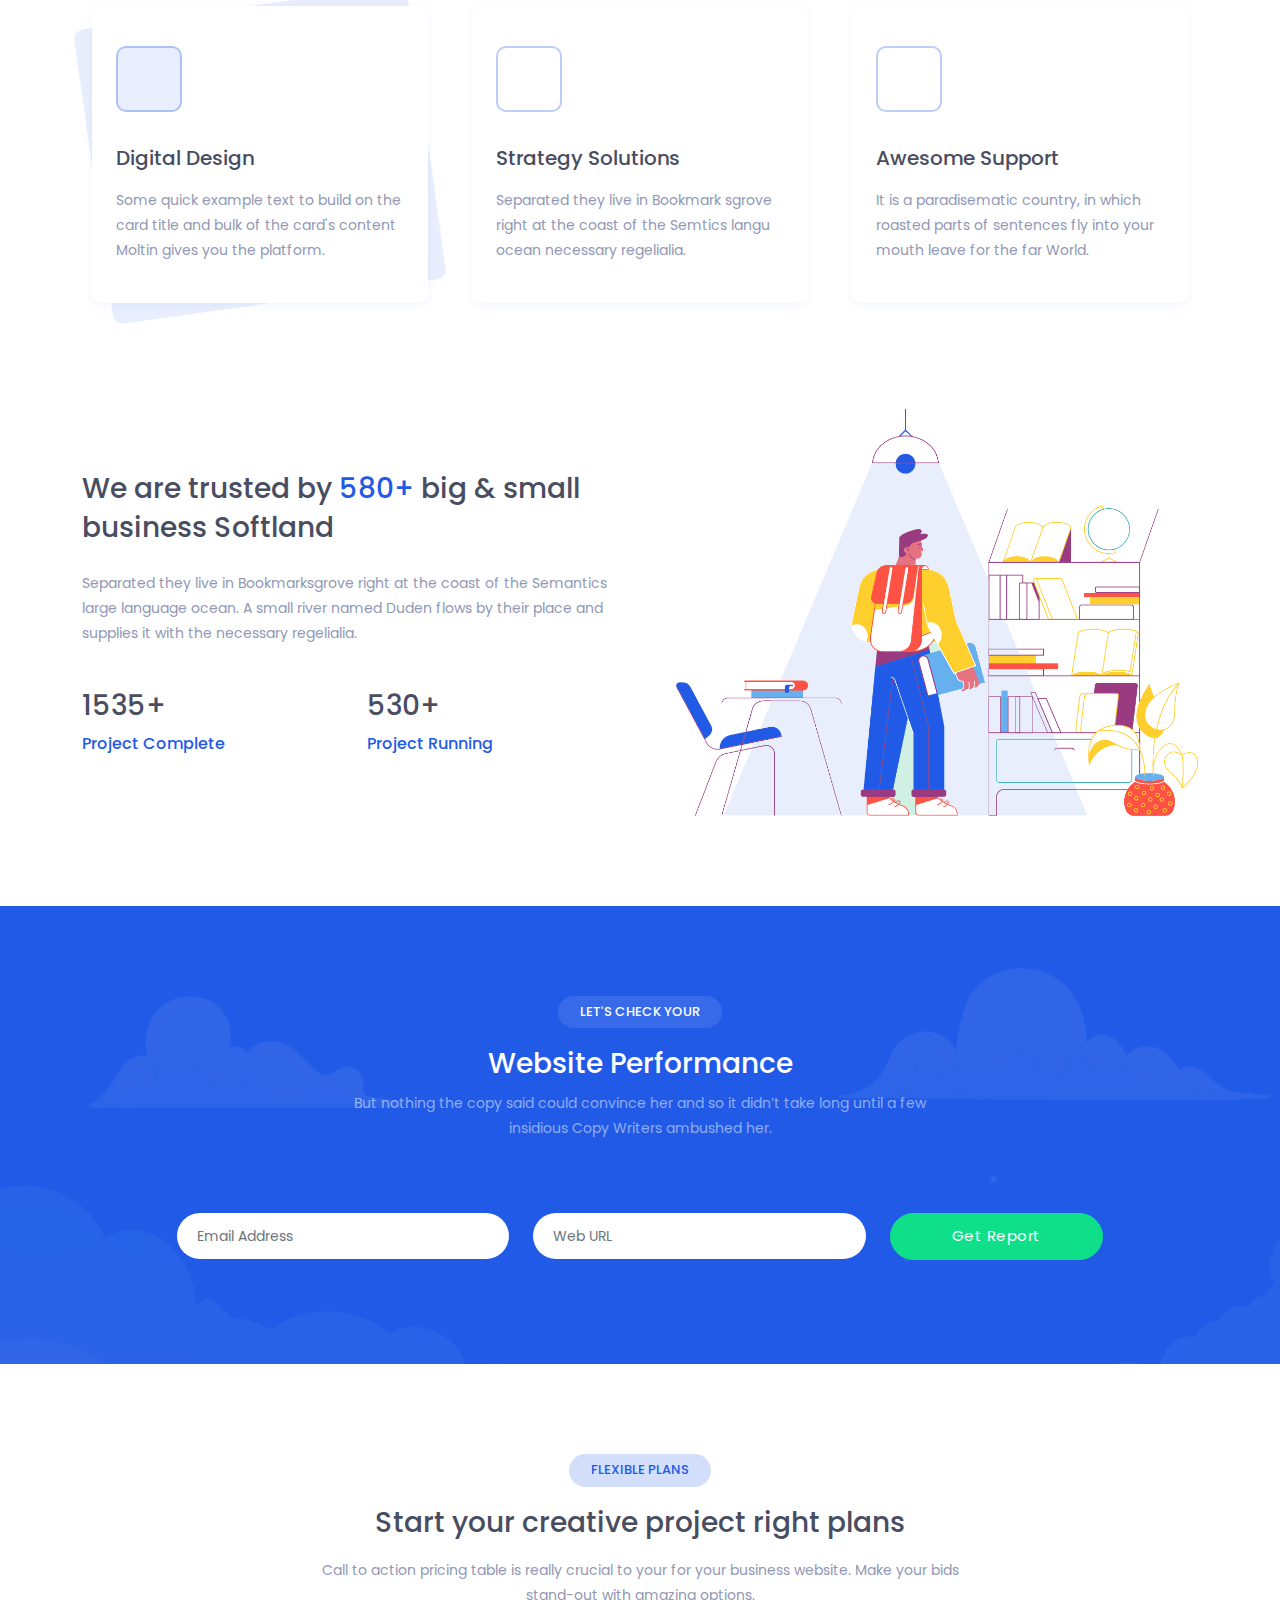
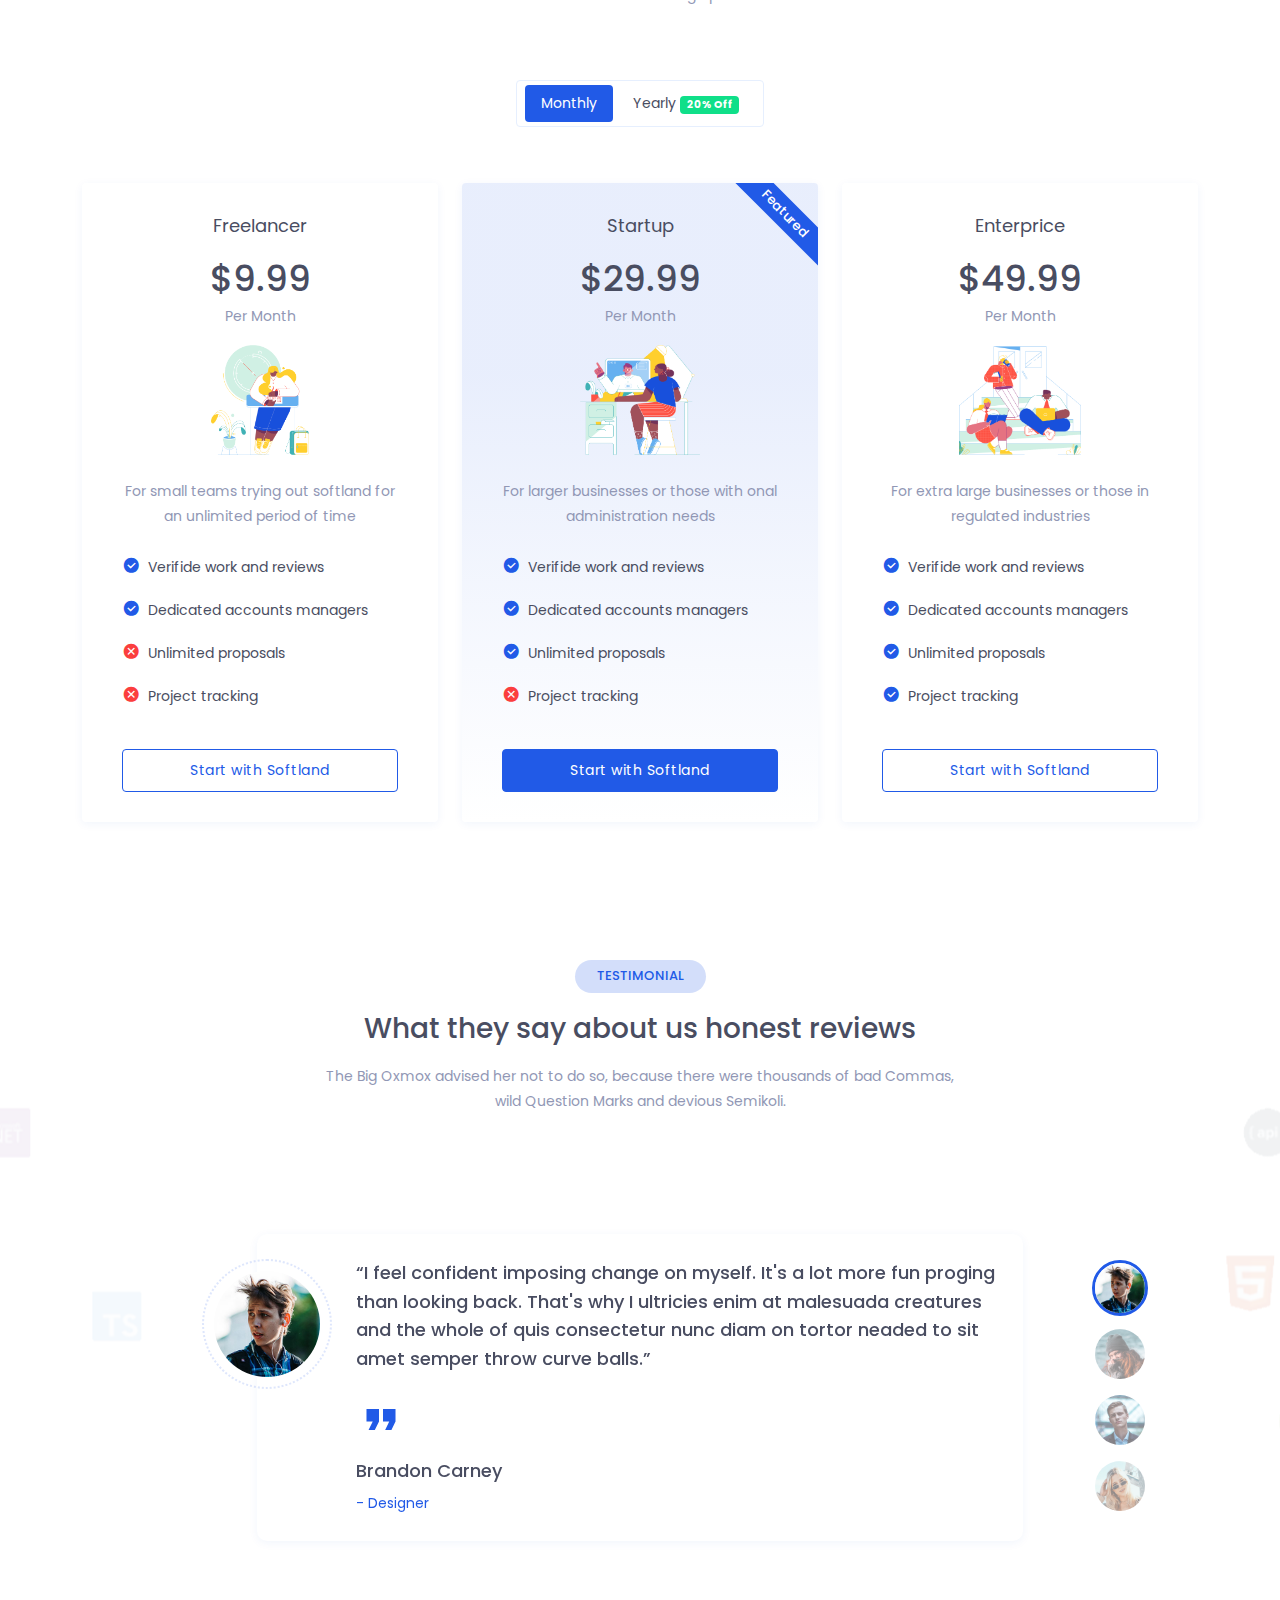
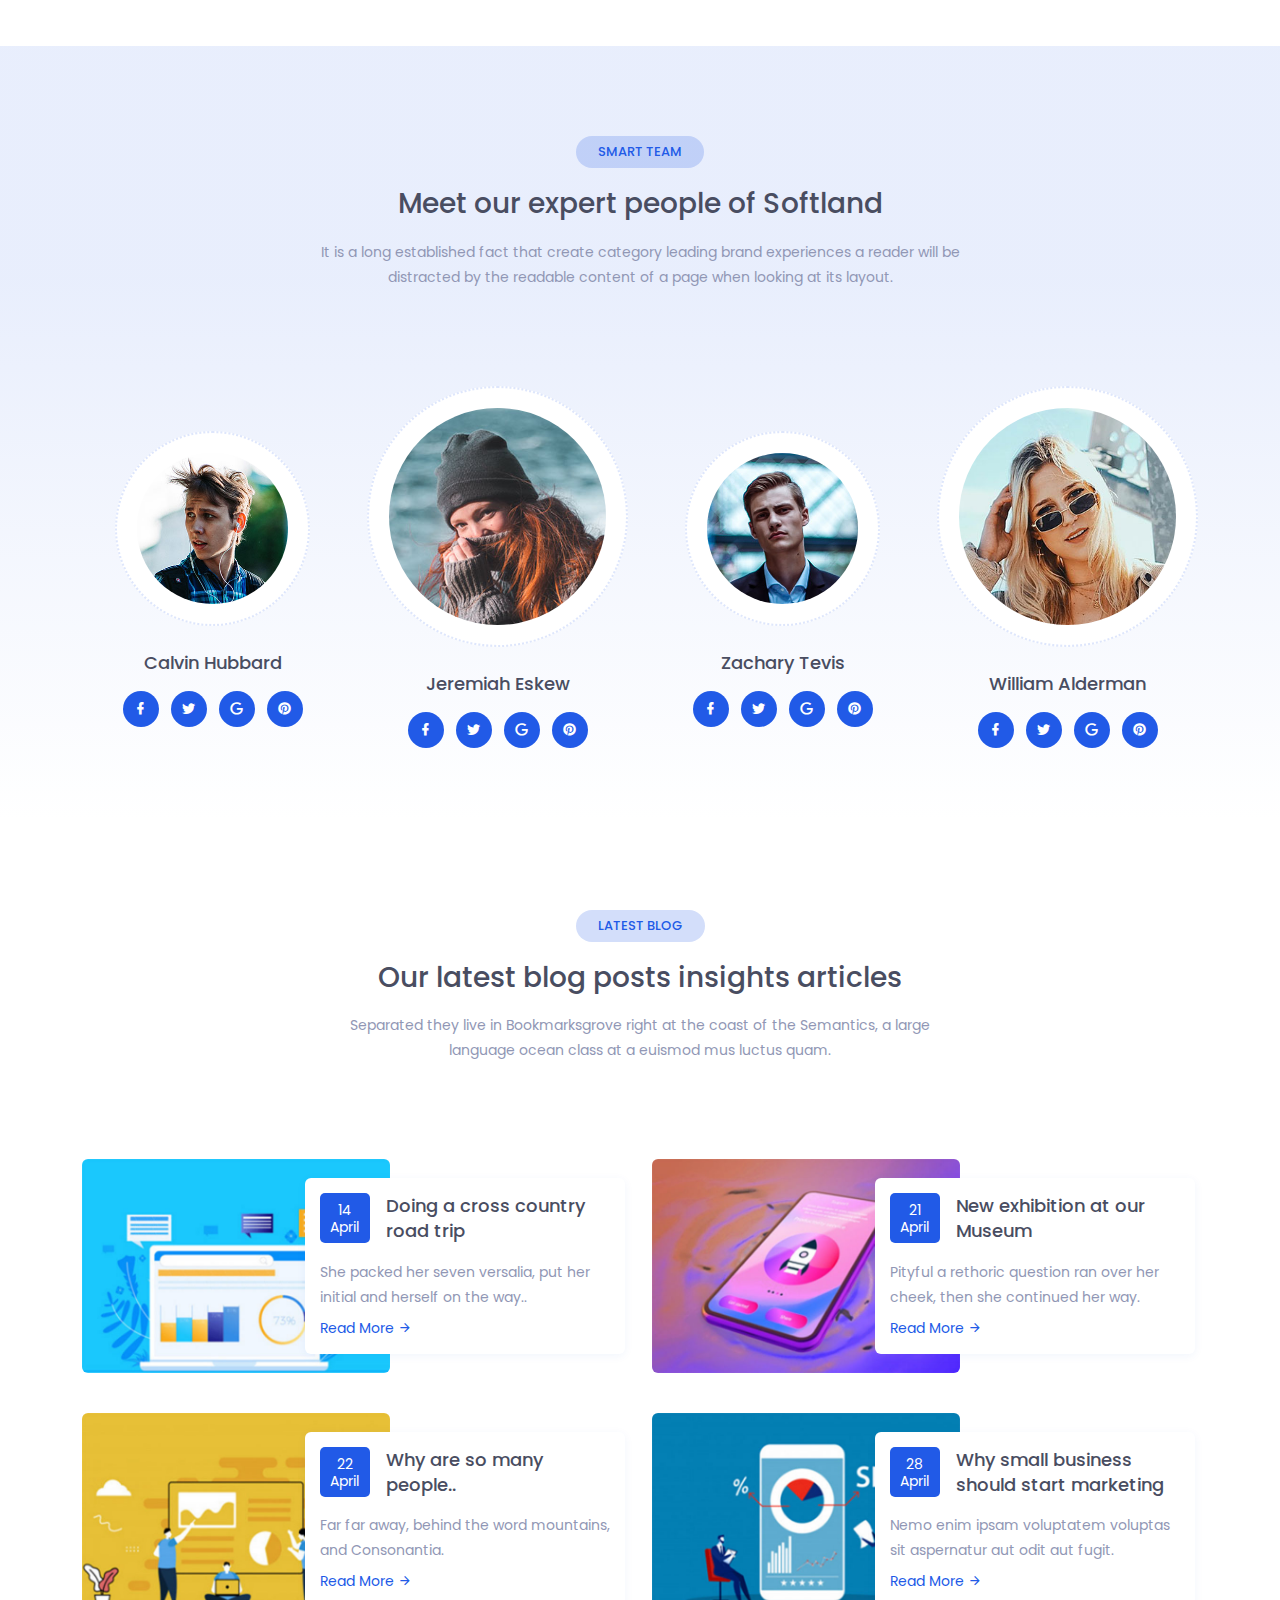
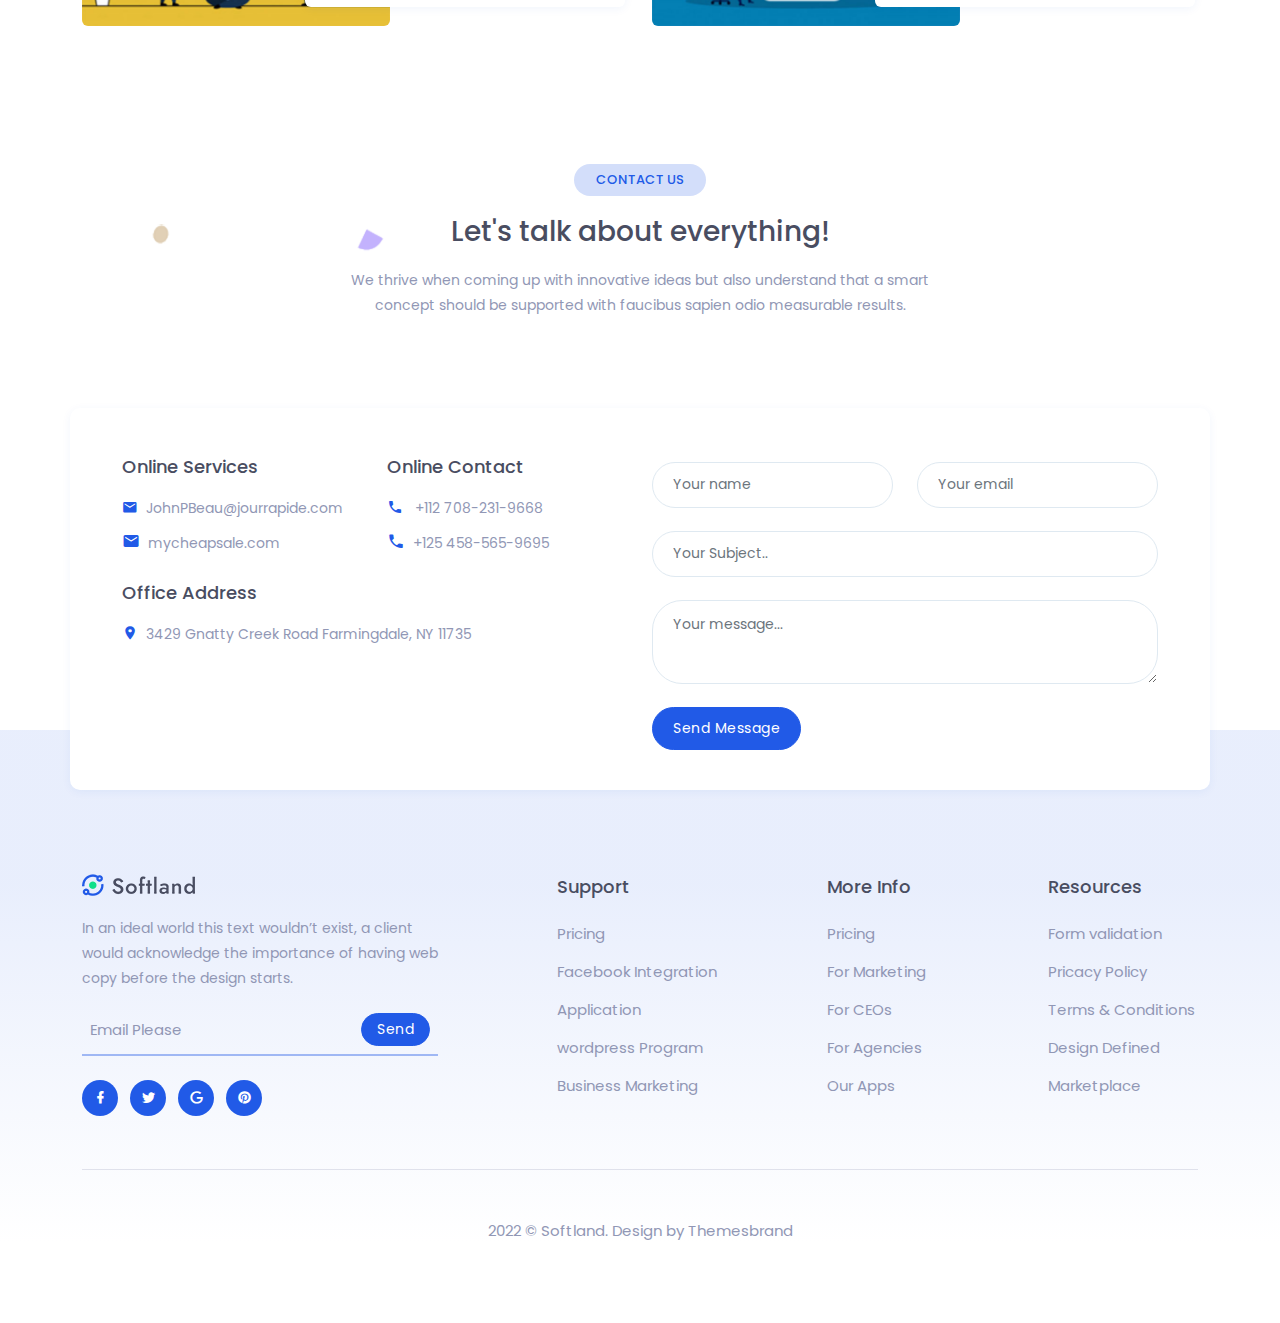
<file: HTML/index-5.html>
<!DOCTYPE html>
<html lang="en">

<head>
    <meta charset="utf-8" />
    <title>Softland</title>
    <meta name="viewport" content="width=device-width, initial-scale=1.0" />
    <meta name="description" content="Premium Bootstrap 4 Landing Page Template" />
    <meta name="keywords" content="bootstrap 4, premium, marketing, multipurpose" />
    <meta content="Themesbrand" name="author" />
    <!-- favicon -->
    <link rel="shortcut icon" href="images/favicon.ico" />
    <!-- css -->
    <link href="css/bootstrap.min.css" rel="stylesheet" type="text/css" />
    <!-- icon -->
    <link href="css/materialdesignicons.min.css" rel="stylesheet" type="text/css" />

    <link href="css/style.css" rel="stylesheet" type="text/css" />
</head>

<body>
    <!-- STRAT NAVBAR -->
    <div id="navbar">
        <nav class="navbar navbar-expand-lg navbar-white fixed-top navbar-custom sticky sticky-dark" id="main-menu">
            <div class="container">
                <!-- LOGO -->
                <a class="navbar-brand logo text-uppercase" href="index.html">
                    <img src="images/logo-dark.png" alt="" height="22" />
                </a>
                <button class="navbar-toggler" type="button" data-bs-toggle="collapse" data-bs-target="#navbarCollapse"
                    aria-controls="navbarCollapse" aria-expanded="false" aria-label="Toggle navigation">
                    <i class="mdi mdi-menu"></i>
                </button>
                <div class="collapse navbar-collapse" id="navbarCollapse">
                    <ul class="navbar-nav navbar-center mx-auto" id="navbar-navlist">
                        <li class="nav-item">
                            <a data-scroll href="#home" class="nav-link">Home</a>
                        </li>
                        <li class="nav-item">
                            <a data-scroll href="#services" class="nav-link">Services</a>
                        </li>
                        <li class="nav-item">
                            <a data-scroll href="#pricing" class="nav-link">Pricing</a>
                        </li>
                        <li class="nav-item">
                            <a data-scroll href="#testimonial" class="nav-link">Testimonial</a>
                        </li>
                        <li class="nav-item">
                            <a data-scroll href="#team" class="nav-link">Team</a>
                        </li>
                        <li class="nav-item">
                            <a data-scroll href="#blog" class="nav-link">Blog</a>
                        </li>
                        <li class="nav-item">
                            <a data-scroll href="#contact" class="nav-link">Contact</a>
                        </li>
                    </ul>
                    <div class="nav-button">
                        <ul class="nav navbar-nav navbar-right">
                            <li>
                                <button type="button" class="btn btn-primary navbar-btn btn-rounded">Try it
                                    Free</button>
                            </li>
                        </ul>
                    </div>
                </div>
            </div>
        </nav>
    </div>
    <!-- END NAVBAR -->

    <!--START HOME-->
    <section class="bg-home-5 section bg-lightan" id="home">
        <div class="bg-overlay"></div>
        <div class="container">
            <div class="row justify-content-center align-items-center pt-5 mt-5">
                <div class="col-lg-6">
                    <h1 class="home-title">Innovate Solution For Your Business By Digital Marketing</h1>
                    <p class="pt-4 text-muted">Maecenas class semper class semper sollicitudin lectus lorem iaculis
                        imperdiet aliquam vehicula tempor auctor curabitur pede aenean ornare.</p>

                    <div class="mt-5">
                        <a href="" class="btn btn-primary me-3">Get Started <i class="mdi mdi-arrow-right ms-2"></i></a>

                        <span class="fw-bold f-14">OR</span>

                        <a href="" class="play-shadow ms-3" data-bs-toggle="modal"
                            data-bs-target="#watchvideomodal"><span class="play-btn video-play-icon"><i
                                    class="mdi mdi-play text-center"></i></span></a>

                        <!-- Modal -->
                        <div class="modal fade bd-example-modal-lg" id="watchvideomodal" data-keyboard="false"
                            tabindex="-1" aria-hidden="true">
                            <div class="modal-dialog modal-dialog-centered modal-dialog modal-lg">
                                <div class="modal-content home-modal">
                                    <div class="modal-header border-0">
                                        <button type="button" class="btn-close" data-bs-dismiss="modal"
                                            aria-label="Close"></button>
                                    </div>
                                    <video id="VisaChipCardVideo" class="video-box" controls>
                                        <source src="https://www.w3schools.com/html/mov_bbb.mp4" type="video/mp4">
                                        <!--Browser does not support <video> tag -->
                                    </video>
                                </div>
                            </div>
                        </div>
                    </div>

                </div>

                <div class="col-lg-5 offset-lg-1">
                    <div class="home-registration-form bg-white p-5 mt-4">
                        <h5 class="form-title mb-4 text-center font-weight-bold">Get 30 day FREE Trial</h5>
                        <form class="registration-form">
                            <label class="text-muted">First Name</label>
                            <input type="text" id="exampleInputName1" class="form-control mb-4 registration-input-box">
                            <label class="text-muted">Last Name</label>
                            <input type="text" id="exampleInputName2" class="form-control mb-4 registration-input-box">
                            <label class="text-muted">Email</label>
                            <input type="email" id="exampleInputEmail1"
                                class="form-control mb-4 registration-input-box">
                            <button class="btn btn-primary w-100 mt-3">Free Trial</button>
                        </form>
                    </div>
                </div>
            </div>
        </div>
    </section>
    <!--END HOME-->

    <!-- START CLIENT LOGO -->
    <section class="section">
        <div class="container">
            <div class="row justify-content-center">
                <div class="col-lg-7">
                    <div class="title-box text-center">
                        <h3>More than <span class="text-primary">46,000+</span> companies trust socialup</h3>
                        <p class="text-muted mt-3">In an ideal world this website wouldn’t exist, a client would
                            acknowledge the importance having web copy before
                            finibus semper design starts.</p>
                    </div>
                </div>
            </div>

            <div class="row mt-4">
                <div class="col-lg-3">
                    <div class="client-images mt-4">
                        <img src="images/clients/1.png" alt="logo-img" class="mx-auto img-fluid d-block">
                    </div>
                </div>
                <div class="col-lg-3">
                    <div class="client-images mt-4">
                        <img src="images/clients/2.png" alt="logo-img" class="mx-auto img-fluid d-block">
                    </div>
                </div>
                <div class="col-lg-3 ">
                    <div class="client-images mt-4">
                        <img src="images/clients/3.png" alt="logo-img" class="mx-auto img-fluid d-block">
                    </div>
                </div>
                <div class="col-lg-3">
                    <div class="client-images mt-4">
                        <img src="images/clients/4.png" alt="logo-img" class="mx-auto img-fluid d-block">
                    </div>
                </div>
            </div>

        </div>
    </section>
    <!-- END CLIENT LOGO -->

    <div class="section p-0">
        <div class="container">
            <div class="row">
                <div class="col-lg-12">
                    <hr>
                </div>
            </div>
        </div>
    </div>

    <!-- START SERVICES -->
    <section class="section bg-services" id="services">
        <div class="container">
            <div class="row justify-content-center">
                <div class="col-lg-7">
                    <div class="title-box text-center">
                        <h5 class="sub-title text-primary f-13 text-uppercase">Best Services</h5>
                        <h3 class="mt-2">Want you to boost your business growth? solution is here.</h3>
                    </div>
                </div>
            </div>

            <div class="row mt-5 pt-4">
                <div class="col-lg-4">
                    <div class="service-box service-active mt-4">
                        <div class="service-icon icon-xxl uim-icon-primary">
                            <i class="uim uim-cube"></i>
                        </div>

                        <h5 class="f-20 mt-4 pt-2">Digital Design</h5>

                        <p class="text-muted mt-3 mb-0">Some quick example text to build on the card title and bulk of
                            the card's content Moltin gives you the platform.</p>

                    </div>
                </div>

                <div class="col-lg-4">
                    <div class="service-box mt-4">
                        <div class="service-icon icon-xxl uim-icon-primary">
                            <i class="uim uim-layer-group"></i>
                        </div>

                        <h5 class="f-20 mt-4 pt-2">Strategy Solutions</h5>

                        <p class="text-muted mt-3 mb-0">Separated they live in Bookmark sgrove right at the coast of the
                            Semtics langu ocean necessary regelialia.</p>

                    </div>
                </div>

                <div class="col-lg-4">
                    <div class="service-box mt-4">
                        <div class="service-icon icon-xxl uim-icon-primary">
                            <i class="uim uim-briefcase"></i>
                        </div>

                        <h5 class="f-20 mt-4 pt-2">Awesome Support</h5>

                        <p class="text-muted mt-3 mb-0">It is a paradisematic country, in which roasted parts of
                            sentences fly into your mouth leave for the far World.</p>

                    </div>
                </div>
            </div>


            <div class="row mt-5 pt-4 align-items-center">
                <div class="col-lg-6">
                    <div class="mt-4">
                        <h3>We are trusted by <span class="text-primary">580+</span> big & small business Softland</h3>

                        <p class="text-muted mt-4">Separated they live in Bookmarksgrove right at the coast of the
                            Semantics large language ocean.
                            A small river named Duden flows by their place and supplies it with the necessary
                            regelialia.</p>

                        <div class="row">
                            <div class="col-md-6">
                                <div class="mt-4">
                                    <h3>1535+</h3>
                                    <h5 class="text-primary mb-0 f-16">Project Complete</h5>
                                </div>
                            </div>

                            <div class="col-md-6">
                                <div class="mt-4">
                                    <h3>530+</h3>
                                    <h5 class="text-primary mb-0 f-16">Project Running</h5>
                                </div>
                            </div>
                        </div>
                    </div>

                </div>

                <div class="col-lg-6">
                    <div class="mt-4">
                        <img src="images/features/img-2.png" class="img-fluid ps-4" alt="">
                    </div>
                </div>


            </div>

        </div>
    </section>
    <!-- END HOW IT WORK -->

    <!-- START CTA -->
    <section class="section bg-primary">
        <div class="cta-overlay"></div>
        <div class="container">
            <div class="row justify-content-center">
                <div class="col-lg-10">
                    <form class="cta-search">
                        <div class="text-center title-box text-white">
                            <h5 class="sub-title text-white bg-soft-white f-13 text-uppercase">Let's check Your</h5>
                            <h3 class="mt-2">Website Performance</h3>
                            <p class="cta-desc text-white-50"> But nothing the copy said could convince her and so it
                                didn’t take long until a few insidious Copy Writers ambushed her.</p>

                            <div class="row mt-5">
                                <div class="col-lg-9">
                                    <div class="row">
                                        <div class="col-lg-6">
                                            <div class="mt-4">
                                                <input name="email" type="text" class="form-control"
                                                    placeholder="Email Address">
                                            </div>
                                        </div>

                                        <div class="col-lg-6">
                                            <div class="mt-4">
                                                <input name="link" type="text" class="form-control"
                                                    placeholder="Web URL">
                                            </div>
                                        </div>
                                    </div>
                                </div>
                                <div class="col-lg-3">
                                    <div class="mt-4">
                                        <button class="btn btn-success btn-rounded w-100">Get Report</button>
                                    </div>
                                </div>
                            </div>
                        </div>
                    </form>
                </div>
            </div>
        </div>
    </section>
    <!-- END CTA -->

    <!-- START PRICING -->
    <section class="section" id="pricing">
        <div class="container">
            <div class="row justify-content-center">
                <div class="col-lg-7">
                    <div class="title-box text-center">
                        <h5 class="sub-title text-primary f-13 text-uppercase">Flexible Plans</h5>
                        <h3 class="mt-2">Start your creative project right plans</h3>
                        <p class="title-desc text-muted mt-3">Call to action pricing table is really crucial to your for
                            your business website.
                            Make your bids stand-out with amazing options.</p>
                    </div>
                </div>
            </div>

            <div class="row mt-5 pt-4">
                <div class="col-lg-12">
                    <div class="text-center">
                        <ul class="nav nav-pills rounded justify-content-center d-inline-block pricing-tab-border py-1 px-2"
                            id="pills-tab" role="tablist">
                            <li class="nav-item d-inline-block">
                                <a class="nav-link px-3 rounded active monthly" id="Monthly" data-bs-toggle="pill"
                                    href="#Month" role="tab" aria-controls="Month" aria-selected="true">Monthly</a>
                            </li>
                            <li class="nav-item d-inline-block">
                                <a class="nav-link px-3 rounded yearly" id="Yearly" data-bs-toggle="pill" href="#Year"
                                    role="tab" aria-controls="Year" aria-selected="false">
                                    Yearly <span class="badge bg-success rounded text-white">20% Off </span>
                                </a>
                            </li>
                        </ul>
                    </div>

                    <div class="tab-content pt-3" id="pills-tabContent">
                        <div class="tab-pane fade active show" id="Month" role="tabpanel" aria-labelledby="Monthly">
                            <div class="row mt-3">
                                <div class="col-lg-4">
                                    <div class="pricing-box rounded mt-4">
                                        <div class="text-center">
                                            <h5 class="fw-normal f-18">Freelancer</h5>
                                            <h1 class="pricing-title mt-3 mb-0">$9.99</h1>
                                            <p class="text-muted f-14">Per Month</p>
                                            <div class="pricing-img">
                                                <img src="images/features/img-3.png" class="img-fluid" alt="">
                                            </div>
                                            <p class="text-muted mt-4">For small teams trying out softland for an
                                                unlimited period of time</p>
                                        </div>
                                        <div class="mt-4">
                                            <p class="mb-3"><i
                                                    class="mdi mdi-check-circle text-primary f-18 me-2"></i>Verifide
                                                work and
                                                reviews</p>
                                            <p class="mb-3"><i
                                                    class="mdi mdi-check-circle text-primary f-18 me-2"></i>Dedicated
                                                accounts managers</p>
                                            <p class="mb-3"><i
                                                    class="mdi mdi-close-circle text-danger f-18 me-2"></i>Unlimited
                                                proposals</p>
                                            <p class="mb-3"><i
                                                    class="mdi mdi-close-circle text-danger f-18 me-2"></i>Project
                                                tracking
                                            </p>
                                        </div>
                                        <div class="mt-4 pt-3 text-center">
                                            <a href="" class="btn btn-outline-primary w-100">Start with Softland</a>
                                        </div>
                                    </div>
                                </div>

                                <div class="col-lg-4">
                                    <div class="pricing-box bg-lightan rounded mt-4">
                                        <div class="pricing-badge">
                                            <span class="badge">Featured</span>
                                        </div>
                                        <div class="text-center">
                                            <h5 class="fw-normal f-18">Startup</h5>
                                            <h1 class="pricing-title mt-3 mb-0">$29.99</h1>
                                            <p class="text-muted f-14">Per Month</p>
                                            <div class="pricing-img">
                                                <img src="images/features/img-4.png" class="img-fluid" alt="">
                                            </div>
                                            <p class="text-muted mt-4">For larger businesses or those with
                                                onal administration needs</p>
                                        </div>
                                        <div class="mt-4">
                                            <p class="mb-3"><i
                                                    class="mdi mdi-check-circle text-primary f-18 me-2"></i>Verifide
                                                work and
                                                reviews</p>
                                            <p class="mb-3"><i
                                                    class="mdi mdi-check-circle text-primary f-18 me-2"></i>Dedicated
                                                accounts managers</p>
                                            <p class="mb-3"><i
                                                    class="mdi mdi-check-circle text-primary f-18 me-2"></i>Unlimited
                                                proposals</p>
                                            <p class="mb-3"><i
                                                    class="mdi mdi-close-circle text-danger f-18 me-2"></i>Project
                                                tracking
                                            </p>
                                        </div>
                                        <div class="mt-4 pt-3 text-center">
                                            <a href="" class="btn btn-primary w-100">Start with Softland</a>
                                        </div>
                                    </div>
                                </div>

                                <div class="col-lg-4">
                                    <div class="pricing-box rounded mt-4">
                                        <div class="text-center">
                                            <h5 class="fw-normal f-18">Enterprice</h5>
                                            <h1 class="pricing-title mt-3 mb-0">$49.99</h1>
                                            <p class="text-muted f-14">Per Month</p>
                                            <div class="pricing-img">
                                                <img src="images/features/img-5.png" class="img-fluid" alt="">
                                            </div>
                                            <p class="text-muted mt-4">For extra large businesses or those in regulated
                                                industries</p>
                                        </div>
                                        <div class="mt-4">
                                            <p class="mb-3"><i
                                                    class="mdi mdi-check-circle text-primary f-18 me-2"></i>Verifide
                                                work and
                                                reviews</p>
                                            <p class="mb-3"><i
                                                    class="mdi mdi-check-circle text-primary f-18 me-2"></i>Dedicated
                                                accounts managers</p>
                                            <p class="mb-3"><i
                                                    class="mdi mdi-check-circle text-primary f-18 me-2"></i>Unlimited
                                                proposals</p>
                                            <p class="mb-3"><i
                                                    class="mdi mdi-check-circle text-primary f-18 me-2"></i>Project
                                                tracking
                                            </p>
                                        </div>
                                        <div class="mt-4 pt-3 text-center">
                                            <a href="" class="btn btn-outline-primary w-100">Start with Softland</a>
                                        </div>
                                    </div>
                                </div>
                            </div>
                        </div>

                        <div class="tab-pane fade" id="Year" role="tabpanel" aria-labelledby="Yearly">
                            <div class="row mt-3">
                                <div class="col-lg-4">
                                    <div class="pricing-box rounded mt-4">
                                        <div class="text-center">
                                            <h5 class="fw-normal f-18">Freelancer</h5>
                                            <h1 class="pricing-title mt-3 mb-0">$99.99</h1>
                                            <p class="text-muted f-14">Per Year</p>
                                            <div class="pricing-img">
                                                <img src="images/features/img-3.png" class="img-fluid" alt="">
                                            </div>
                                            <p class="text-muted mt-4">For small teams trying out softland for an
                                                unlimited period of time</p>
                                        </div>
                                        <div class="mt-4">
                                            <p class="mb-3"><i
                                                    class="mdi mdi-check-circle text-primary f-18 me-2"></i>Verifide
                                                work and
                                                reviews</p>
                                            <p class="mb-3"><i
                                                    class="mdi mdi-check-circle text-primary f-18 me-2"></i>Dedicated
                                                accounts managers</p>
                                            <p class="mb-3"><i
                                                    class="mdi mdi-close-circle text-danger f-18 me-2"></i>Unlimited
                                                proposals</p>
                                            <p class="mb-3"><i
                                                    class="mdi mdi-close-circle text-danger f-18 me-2"></i>Project
                                                tracking
                                            </p>
                                        </div>
                                        <div class="mt-4 pt-3 text-center">
                                            <a href="" class="btn btn-outline-primary w-100">Start with Softland</a>
                                        </div>
                                    </div>
                                </div>

                                <div class="col-lg-4">
                                    <div class="pricing-box bg-lightan rounded mt-4">
                                        <div class="pricing-badge">
                                            <span class="badge">Featured</span>
                                        </div>
                                        <div class="text-center">

                                            <h5 class="fw-normal f-18">Startup</h5>
                                            <h1 class="pricing-title mt-3 mb-0">$299.99</h1>
                                            <p class="text-muted f-14">Per Year</p>
                                            <div class="pricing-img">
                                                <img src="images/features/img-4.png" class="img-fluid" alt="">
                                            </div>
                                            <p class="text-muted mt-4">For larger businesses or those with
                                                onal administration needs</p>
                                        </div>
                                        <div class="mt-4">
                                            <p class="mb-3"><i
                                                    class="mdi mdi-check-circle text-primary f-18 me-2"></i>Verifide
                                                work and
                                                reviews</p>
                                            <p class="mb-3"><i
                                                    class="mdi mdi-check-circle text-primary f-18 me-2"></i>Dedicated
                                                accounts managers</p>
                                            <p class="mb-3"><i
                                                    class="mdi mdi-check-circle text-primary f-18 me-2"></i>Unlimited
                                                proposals</p>
                                            <p class="mb-3"><i
                                                    class="mdi mdi-close-circle text-danger f-18 me-2"></i>Project
                                                tracking
                                            </p>
                                        </div>
                                        <div class="mt-4 pt-3 text-center">
                                            <a href="" class="btn btn-primary w-100">Start with Softland</a>
                                        </div>
                                    </div>
                                </div>

                                <div class="col-lg-4">
                                    <div class="pricing-box rounded mt-4">
                                        <div class="text-center">
                                            <h5 class="fw-normal f-18">Enterprice</h5>
                                            <h1 class="pricing-title mt-3 mb-0">$499.99</h1>
                                            <p class="text-muted f-14">Per Year</p>
                                            <div class="pricing-img">
                                                <img src="images/features/img-5.png" class="img-fluid" alt="">
                                            </div>
                                            <p class="text-muted mt-4">For extra large businesses or those in regulated
                                                industries</p>
                                        </div>
                                        <div class="mt-4">
                                            <p class="mb-3"><i
                                                    class="mdi mdi-check-circle text-primary f-18 me-2"></i>Verifide
                                                work and
                                                reviews</p>
                                            <p class="mb-3"><i
                                                    class="mdi mdi-check-circle text-primary f-18 me-2"></i>Dedicated
                                                accounts managers</p>
                                            <p class="mb-3"><i
                                                    class="mdi mdi-check-circle text-primary f-18 me-2"></i>Unlimited
                                                proposals</p>
                                            <p class="mb-3"><i
                                                    class="mdi mdi-check-circle text-primary f-18 me-2"></i>Project
                                                tracking
                                            </p>
                                        </div>
                                        <div class="mt-4 pt-3 text-center">
                                            <a href="" class="btn btn-outline-primary w-100">Start with Softland</a>
                                        </div>
                                    </div>
                                </div>
                            </div>
                        </div>
                    </div>
                </div>
            </div>
        </div>
    </section>
    <!-- END PRICING -->

    <!-- START TESTIMONIAL -->
    <section class="section pt-5 bg-testimonial" id="testimonial">
        <div class="container">

            <div class="row justify-content-center">
                <div class="col-lg-7">
                    <div class="title-box text-center">
                        <h5 class="sub-title text-primary f-13 text-uppercase">Testimonial</h5>
                        <h3 class="mt-2"> What they say about us
                            honest reviews</h3>
                        <p class="title-desc text-muted mt-3">The Big Oxmox advised her not to do so, because there were
                            thousands of bad Commas,
                            wild Question Marks and devious Semikoli.</p>
                    </div>
                </div>
            </div>

            <div class="row justify-content-center mt-5 pt-5">

                <div class="col-lg-10">

                    <div id="carouselExampleIndicators" class="carousel slide" data-bs-ride="carousel">


                        <div class="carousel-inner">
                            <div class="carousel-item active">
                                <div class="client-box mt-4">
                                    <div class="client-img d-flex">
                                        <img src="images/users/img-1.jpg" class="img-fluid rounded-circle" alt="">


                                        <div class="client-content ps-4">
                                            <h5 class="line-height_1_6 f-18">“I feel confident imposing change on
                                                myself. It's a lot more fun proging than looking back.
                                                That's why I ultricies enim at malesuada
                                                creatures and the whole of quis consectetur nunc diam on tortor neaded
                                                to sit amet semper throw curve balls.”
                                            </h5>

                                            <div class="client-icon">
                                                <i class="mdi mdi-format-quote-close"></i>
                                            </div>

                                            <h5 class="f-18">Brandon Carney</h5>
                                            <p class="text-primary mb-0">- Designer</p>
                                        </div>
                                    </div>

                                </div>
                            </div>

                            <div class="carousel-item">
                                <div class="client-box mt-4">
                                    <div class="client-img d-flex">
                                        <img src="images/users/img-2.jpg" class="img-fluid rounded-circle" alt="">


                                        <div class="client-content ps-4">
                                            <h5 class="line-height_1_6 f-18">
                                                “Our task must be to free ourselves by widening our circle of comsion to
                                                embrace all living creatures and the
                                                whole of quis consectetur nunc sit amet semper justo. scelerisque
                                                pretium dolor, sit amet vehicula erat pelleque nature and its beauty.”
                                            </h5>

                                            <div class="client-icon">
                                                <i class="mdi mdi-format-quote-close"></i>
                                            </div>

                                            <h5 class="f-18">Jeremiah Eskew</h5>
                                            <p class="text-primary mb-0">- Designer</p>
                                        </div>
                                    </div>

                                </div>
                            </div>

                            <div class="carousel-item">
                                <div class="client-box mt-4">
                                    <div class="client-img d-flex">
                                        <img src="images/users/img-3.jpg" class="img-fluid rounded-circle" alt="">


                                        <div class="client-content ps-4">
                                            <h5 class="line-height_1_6 f-18">
                                                “I've learned that people will forget what you said, people will forget
                                                what you did, but people will never aliquam in nunc
                                                quis tincidunt forget how you never forget how donec in efficitur
                                                lectus, nec lobortis metus you made vestibulum egestas them feel.”
                                            </h5>

                                            <div class="client-icon">
                                                <i class="mdi mdi-format-quote-close"></i>
                                            </div>

                                            <h5 class="f-18">Zachary Tevis</h5>
                                            <p class="text-primary mb-0">- Designer</p>
                                        </div>
                                    </div>

                                </div>
                            </div>

                            <div class="carousel-item">
                                <div class="client-box mt-4">
                                    <div class="client-img d-flex">
                                        <img src="images/users/img-4.jpg" class="img-fluid rounded-circle" alt="">
                                        <div class="client-content ps-4">
                                            <h5 class="line-height_1_6 f-18">
                                                “I've learned that people will forget what you said, people will forget
                                                what you did, but people will never forget how
                                                donec in efficitur lectus, nec lobortis enim at malesuada nibh diam on
                                                tortor neaded to metus you made them feel.”
                                            </h5>

                                            <div class="client-icon">
                                                <i class="mdi mdi-format-quote-close"></i>
                                            </div>

                                            <h5 class="f-18">William Alderman </h5>
                                            <p class="text-primary mb-0">- Designer</p>
                                        </div>
                                    </div>

                                </div>
                            </div>


                        </div>

                        <div class="carousel-indicators mb-0">
                            <button type="button" data-bs-target="#carouselExampleIndicators" data-bs-slide-to="0" class="active" aria-current="true" aria-label="Slide 1">
                                <img src="images/users/img-1.jpg" alt="" class=" testi-img img-fluid rounded mx-auto d-block">
                            </button>
                            <button type="button" data-bs-target="#carouselExampleIndicators" data-bs-slide-to="1" aria-label="Slide 2">
                                <img src="images/users/img-2.jpg" alt="" class=" testi-img img-fluid rounded mx-auto d-block">
                            </button>
                            <button type="button" data-bs-target="#carouselExampleIndicators" data-bs-slide-to="2" aria-label="Slide 3">
                                <img src="images/users/img-3.jpg" alt="" class=" testi-img img-fluid rounded mx-auto d-block">
                            </button>
                            <button type="button" data-bs-target="#carouselExampleIndicators" data-bs-slide-to="3" aria-label="Slide 4">
                                <img src="images/users/img-4.jpg" alt="" class=" testi-img img-fluid rounded mx-auto d-block">
                            </button>
                            </div>
                    </div>
                </div>


            </div>
        </div>
    </section>
    <!-- END TESTIMONIAL -->

    <!-- START TEAM -->
    <section class="section bg-lightan pb-5" id="team">
        <div class="container">
            <div class="row justify-content-center">
                <div class="col-lg-7">
                    <div class="title-box text-center">
                        <h5 class="sub-title text-primary f-13 text-uppercase">Smart Team</h5>
                        <h3 class="mt-2"> Meet our expert people of Softland</h3>
                        <p class="title-desc text-muted mt-3">It is a long established fact that create category leading
                            brand experiences a reader will be
                            distracted by the readable content of a page when looking at its layout.</p>
                    </div>
                </div>
            </div>



            <div class="row mt-5 pt-4">
                <div class="col-lg-3 team-space">
                    <div class="team-box text-center mt-4">
                        <div class="team-img bg-white">
                            <img src="images/users/img-1.jpg" class="img-fluid rounded-circle" alt="">

                            <div class="team-badge">

                                <p class="text-white bg-primary rounded f-14 mb-0">#Designer</p>

                            </div>
                        </div>
                        <h5 class="mt-4 f-18">Calvin Hubbard</h5>

                        <div class="team-social mt-3">
                            <ul class="list-inline mb-0">
                                <li class="list-inline-item">
                                    <a href="" class="text-reset"><i class="mdi mdi-facebook"></i></a>
                                </li>
                                <li class="list-inline-item">
                                    <a href="" class="text-reset"><i class="mdi mdi-twitter"></i></a>
                                </li>
                                <li class="list-inline-item">
                                    <a href="" class="text-reset"><i class="mdi mdi-google"></i></a>
                                </li>
                                <li class="list-inline-item">
                                    <a href="" class="text-reset"><i class="mdi mdi-pinterest"></i></a>
                                </li>
                            </ul>
                        </div>

                    </div>
                </div>

                <div class="col-lg-3">
                    <div class="team-box text-center mt-4">
                        <div class="team-img bg-white">
                            <img src="images/users/img-2.jpg" class="img-fluid rounded-circle" alt="">

                            <div class="team-badge">

                                <p class="text-white bg-primary rounded f-14 mb-0">#Developer</p>

                            </div>
                        </div>
                        <h5 class="mt-4 f-18">Jeremiah Eskew</h5>

                        <div class="team-social mt-3">
                            <ul class="list-inline mb-0">
                                <li class="list-inline-item">
                                    <a href="" class="text-reset"><i class="mdi mdi-facebook"></i></a>
                                </li>
                                <li class="list-inline-item">
                                    <a href="" class="text-reset"><i class="mdi mdi-twitter"></i></a>
                                </li>
                                <li class="list-inline-item">
                                    <a href="" class="text-reset"><i class="mdi mdi-google"></i></a>
                                </li>
                                <li class="list-inline-item">
                                    <a href="" class="text-reset"><i class="mdi mdi-pinterest"></i></a>
                                </li>
                            </ul>
                        </div>

                    </div>
                </div>

                <div class="col-lg-3 team-space">
                    <div class="team-box text-center mt-4">
                        <div class="team-img bg-white">
                            <img src="images/users/img-3.jpg" class="img-fluid rounded-circle" alt="">

                            <div class="team-badge">

                                <p class="text-white bg-primary rounded f-14 mb-0">#CEO</p>

                            </div>
                        </div>
                        <h5 class="mt-4 f-18">Zachary Tevis</h5>

                        <div class="team-social mt-3">
                            <ul class="list-inline mb-0">
                                <li class="list-inline-item">
                                    <a href="" class="text-reset"><i class="mdi mdi-facebook"></i></a>
                                </li>
                                <li class="list-inline-item">
                                    <a href="" class="text-reset"><i class="mdi mdi-twitter"></i></a>
                                </li>
                                <li class="list-inline-item">
                                    <a href="" class="text-reset"><i class="mdi mdi-google"></i></a>
                                </li>
                                <li class="list-inline-item">
                                    <a href="" class="text-reset"><i class="mdi mdi-pinterest"></i></a>
                                </li>
                            </ul>
                        </div>

                    </div>
                </div>

                <div class="col-lg-3">
                    <div class="team-box text-center mt-4">
                        <div class="team-img bg-white">
                            <img src="images/users/img-4.jpg" class="img-fluid rounded-circle" alt="">

                            <div class="team-badge">

                                <p class="text-white bg-primary rounded f-14 mb-0">#Manager</p>

                            </div>
                        </div>
                        <h5 class="mt-4 f-18">William Alderman </h5>

                        <div class="team-social mt-3">
                            <ul class="list-inline mb-0">
                                <li class="list-inline-item">
                                    <a href="" class="text-reset"><i class="mdi mdi-facebook"></i></a>
                                </li>
                                <li class="list-inline-item">
                                    <a href="" class="text-reset"><i class="mdi mdi-twitter"></i></a>
                                </li>
                                <li class="list-inline-item">
                                    <a href="" class="text-reset"><i class="mdi mdi-google"></i></a>
                                </li>
                                <li class="list-inline-item">
                                    <a href="" class="text-reset"><i class="mdi mdi-pinterest"></i></a>
                                </li>
                            </ul>
                        </div>

                    </div>
                </div>
            </div>
        </div>
    </section>
    <!-- END TEAM -->

    <!-- START BLOG -->
    <section class="section" id="blog">
        <div class="container">
            <div class="row justify-content-center">
                <div class="col-lg-7">
                    <div class="title-box text-center">
                        <h5 class="sub-title text-primary f-13 text-uppercase">Latest Blog</h5>
                        <h3 class="mt-2">Our latest blog posts
                            insights articles</h3>
                        <p class="title-desc text-muted mt-3">
                            Separated they live in Bookmarksgrove right at the coast of the Semantics, a large language
                            ocean class at a euismod mus luctus quam.</p>
                    </div>
                </div>
            </div>

            <div class="row mt-5 pt-4">
                <div class="col-lg-6">
                    <div class="row align-items-center">
                        <div class="col-xl-7">
                            <div class="mt-4 blog-img">
                                <img src="images/blog/img-1.jpg" class="img-fluid" alt="">
                            </div>
                        </div>
                        <div class="col-xl-5">
                            <div class="blog-content mt-4">
                                <div class="d-flex">
                                    <div class="blog-lable">
                                        <p class="date mb-0">14</p>
                                        <p class="month mb-0">April</p>
                                    </div>

                                    <div class="blog-title ps-3">
                                        <h5 class="f-18">
                                            <a href="" class="text-dark">Doing a cross country road trip</a>
                                        </h5>
                                    </div>
                                </div>

                                <p class="text-muted mt-2 mb-0"> She packed her seven versalia, put her initial
                                    and herself on the way..</p>

                                <div class="mt-2">
                                    <a href="" class="text-primary">Read More <i class="mdi mdi-arrow-right"></i></a>
                                </div>



                            </div>
                        </div>
                    </div>
                </div>

                <div class="col-lg-6">
                    <div class="row align-items-center">
                        <div class="col-xl-7">
                            <div class="mt-4 blog-img">
                                <img src="images/blog/img-2.jpg" class="img-fluid" alt="">
                            </div>
                        </div>
                        <div class="col-xl-5">
                            <div class="blog-content mt-4">
                                <div class="d-flex">
                                    <div class="blog-lable">
                                        <p class="date mb-0">21</p>
                                        <p class="month mb-0">April</p>
                                    </div>

                                    <div class="blog-title ps-3">
                                        <h5 class="f-18">
                                            <a href="" class="text-dark">New exhibition at our Museum</a>
                                        </h5>
                                    </div>
                                </div>

                                <p class="text-muted mt-2 mb-0"> Pityful a rethoric question ran over her cheek, then
                                    she continued her way.</p>

                                <div class="mt-2">
                                    <a href="" class="text-primary">Read More <i class="mdi mdi-arrow-right"></i></a>
                                </div>



                            </div>
                        </div>
                    </div>
                </div>
            </div>

            <div class="row mt-3">
                <div class="col-lg-6">
                    <div class="row align-items-center">
                        <div class="col-xl-7">
                            <div class="mt-4 blog-img">
                                <img src="images/blog/img-3.jpg" class="img-fluid" alt="">
                            </div>
                        </div>
                        <div class="col-xl-5">
                            <div class="blog-content mt-4">
                                <div class="d-flex">
                                    <div class="blog-lable">
                                        <p class="date mb-0">22</p>
                                        <p class="month mb-0">April</p>
                                    </div>

                                    <div class="blog-title ps-3">
                                        <h5 class="f-18">
                                            <a href="" class="text-dark">Why are so many people..</a>
                                        </h5>
                                    </div>
                                </div>

                                <p class="text-muted mt-2 mb-0"> Far far away, behind the word mountains, and
                                    Consonantia.</p>

                                <div class="mt-2">
                                    <a href="" class="text-primary">Read More <i class="mdi mdi-arrow-right"></i></a>
                                </div>



                            </div>
                        </div>
                    </div>
                </div>

                <div class="col-lg-6">
                    <div class="row align-items-center">
                        <div class="col-xl-7">
                            <div class="mt-4 blog-img">
                                <img src="images/blog/img-4.jpg" class="img-fluid" alt="">
                            </div>
                        </div>
                        <div class="col-xl-5">
                            <div class="blog-content mt-4">
                                <div class="d-flex">
                                    <div class="blog-lable">
                                        <p class="date mb-0">28</p>
                                        <p class="month mb-0">April</p>
                                    </div>

                                    <div class="blog-title ps-3">
                                        <h5 class="f-18">
                                            <a href="" class="text-dark">Why small business should start marketing</a>
                                        </h5>
                                    </div>
                                </div>

                                <p class="text-muted mt-2 mb-0">Nemo enim ipsam voluptatem voluptas sit aspernatur aut
                                    odit aut fugit.</p>

                                <div class="mt-2">
                                    <a href="" class="text-primary">Read More <i class="mdi mdi-arrow-right"></i></a>
                                </div>




                            </div>
                        </div>
                    </div>
                </div>
            </div>
        </div>
    </section>
    <!-- END BLOG -->

    <!-- START CONTACT -->
    <section class="section bg-contact pb-0 pt-5" id="contact">
        <div class="container">

            <div class="row justify-content-center">
                <div class="col-lg-7">
                    <div class="title-box text-center">
                        <h5 class="sub-title text-primary f-13 text-uppercase">Contact Us</h5>
                        <h3 class="mt-2">Let's talk about everything!</h3>
                        <p class="title-desc text-muted mt-3">We thrive when coming up with innovative ideas but also
                            understand that a smart concept should be supported with faucibus sapien odio measurable
                            results.</p>
                    </div>
                </div>
            </div>

            <div class="row contact-box">
                <div class="col-lg-6">
                    <div class="row mt-2">
                        <div class="col-lg-6">
                            <div class="mt-2">
                                <h5 class="f-18">Online Services</h5>
                                <p class="mb-2 mt-3 text-muted"><i
                                        class="mdi mdi-email me-2 text-primary f-16"></i>JohnPBeau@jourrapide.com</p>
                                <p class="text-muted"><i
                                        class="mdi mdi-email me-2 text-primary f-18"></i>mycheapsale.com</p>
                            </div>
                        </div>

                        <div class="col-lg-6">
                            <div class="mt-2">
                                <h5 class="f-18">Online Contact</h5>
                                <p class="mb-2 mt-3 text-muted"><i class="mdi mdi-phone me-2 text-primary f-16"></i>
                                    +112
                                    708-231-9668</p>
                                <p class="text-muted"><i class="mdi mdi-phone me-2 text-primary f-18"></i>+125
                                    458-565-9695
                                </p>
                            </div>
                        </div>
                    </div>

                    <div class="row">
                        <div class="col-lg-12">
                            <div class="mt-2">
                                <h5 class="f-18">Office Address</h5>
                                <p class="mb-2 mt-3 text-muted"><i
                                        class="mdi mdi-map-marker me-2 text-primary f-16"></i>3429
                                    Gnatty Creek Road
                                    Farmingdale, NY 11735</p>
                            </div>
                        </div>
                    </div>
                </div>

                <div class="col-lg-6">
                    <div class="custom-form">
                        <form method="post" name="myForm" onsubmit="return validateForm()">
                            <p id="error-msg"></p>
                            <div id="simple-msg"></div>
                            <div class="row">
                                <div class="col-lg-6">
                                    <div class="form-group mt-2">
                                        <input name="name" id="name" type="text" class="form-control"
                                            placeholder="Your name">
                                    </div>
                                </div>
                                <div class="col-lg-6">
                                    <div class="form-group mt-2">
                                        <input name="email" id="email" type="email" class="form-control"
                                            placeholder="Your email">
                                    </div>
                                </div>
                            </div>
                            <div class="row">
                                <div class="col-lg-12">
                                    <div class="form-group mt-2">
                                        <input type="text" class="form-control" id="subject"
                                            placeholder="Your Subject.." />
                                    </div>
                                </div>
                            </div>
                            <div class="row">
                                <div class="col-lg-12">
                                    <div class="form-group mt-2">
                                        <textarea name="comments" id="comments" rows="3" class="form-control"
                                            placeholder="Your message..."></textarea>
                                    </div>
                                </div>
                            </div>
                            <div class="row mt-2">
                                <div class="col-lg-12 text-right">
                                    <input type="submit" id="submit" name="send"
                                        class="submitBnt btn btn-rounded btn-primary" value="Send Message">
                                </div>
                            </div>
                        </form>
                    </div>
                </div>
            </div>
        </div>
    </section>
    <!-- END CONTACT -->

    <!-- START FOOTER -->
    <section class="bg-footer bg-lightan">
        <div class="container">

            <div class="row">
                <div class="col-lg-4">


                    <div class="mt-4">

                        <img src="images/logo-dark.png" alt="" height="22">

                        <p class="text-muted mt-3 pt-1">In an ideal world this text wouldn’t exist, a client would
                            acknowledge
                            the importance of having web copy before the design starts.</p>

                        <div class="text-center footer-email mt-3">
                            <form action="#">
                                <input type="text" placeholder="Email Please">
                                <button type="submit" class="btn btn-primary">Send</button>
                            </form>
                        </div>

                        <div class="team-social mt-4">
                            <ul class="list-inline mb-0">
                                <li class="list-inline-item">
                                    <a href="" class="text-reset"><i class="mdi mdi-facebook"></i></a>
                                </li>
                                <li class="list-inline-item">
                                    <a href="" class="text-reset"><i class="mdi mdi-twitter"></i></a>
                                </li>
                                <li class="list-inline-item">
                                    <a href="" class="text-reset"><i class="mdi mdi-google"></i></a>
                                </li>
                                <li class="list-inline-item">
                                    <a href="" class="text-reset"><i class="mdi mdi-pinterest"></i></a>
                                </li>
                            </ul>
                        </div>
                    </div>

                </div>


                <div class="col-lg-7 offset-lg-1">
                    <div class="row">
                        <div class="col-lg-4">
                            <div class="mt-4">
                                <h5 class="f-18">Support</h5>
                                <ul class="list-unstyled footer-link mt-3">
                                    <li><a href="">Pricing</a></li>
                                    <li><a href="">Facebook Integration</a></li>
                                    <li><a href="">Application</a></li>
                                    <li><a href="">wordpress Program</a></li>
                                    <li><a href="">Business Marketing</a></li>
                                </ul>
                            </div>
                        </div>

                        <div class="col-lg-4">
                            <div class="mt-4 ps-0 ps-lg-5">
                                <h5 class="f-18">More Info</h5>
                                <ul class="list-unstyled footer-link mt-3">
                                    <li><a href="">Pricing</a></li>
                                    <li><a href="">For Marketing</a></li>
                                    <li><a href="">For CEOs</a></li>
                                    <li><a href="">For Agencies</a></li>
                                    <li><a href="">Our Apps</a></li>
                                </ul>
                            </div>
                        </div>
                        <div class="col-lg-4">
                            <div class="mt-4 ps-0 ps-lg-5">
                                <h5 class="f-18">Resources</h5>
                                <ul class="list-unstyled footer-link mt-3">
                                    <li><a href="">Form validation</a></li>
                                    <li><a href="">Pricacy Policy</a></li>
                                    <li><a href="">Terms & Conditions</a></li>
                                    <li><a href="">Design Defined</a></li>
                                    <li><a href="">Marketplace</a></li>
                                </ul>
                            </div>
                        </div>
                    </div>

                </div>

            </div>

            <hr class="my-5">

            <div class="row">
                <div class="col-lg-12">
                    <p class="text-center text-muted mb-0 f-15">
                        2022 © Softland. Design by Themesbrand
                    </p>

                </div>

            </div>

        </div>
    </section>
    <!-- END FOOTER -->

    <!-- javascript -->
    <script src="js/bootstrap.bundle.min.js"></script>
    <script src="js/smooth-scroll.polyfills.min.js"></script>
    <script src="js/gumshoe.polyfills.min.js"></script>
    <!-- unicons icon -->
    <script src="js/unicons.js"></script>
    <!-- Contact Form  -->
    <script src="js/app.js"></script>
</body>

</html>
</file>
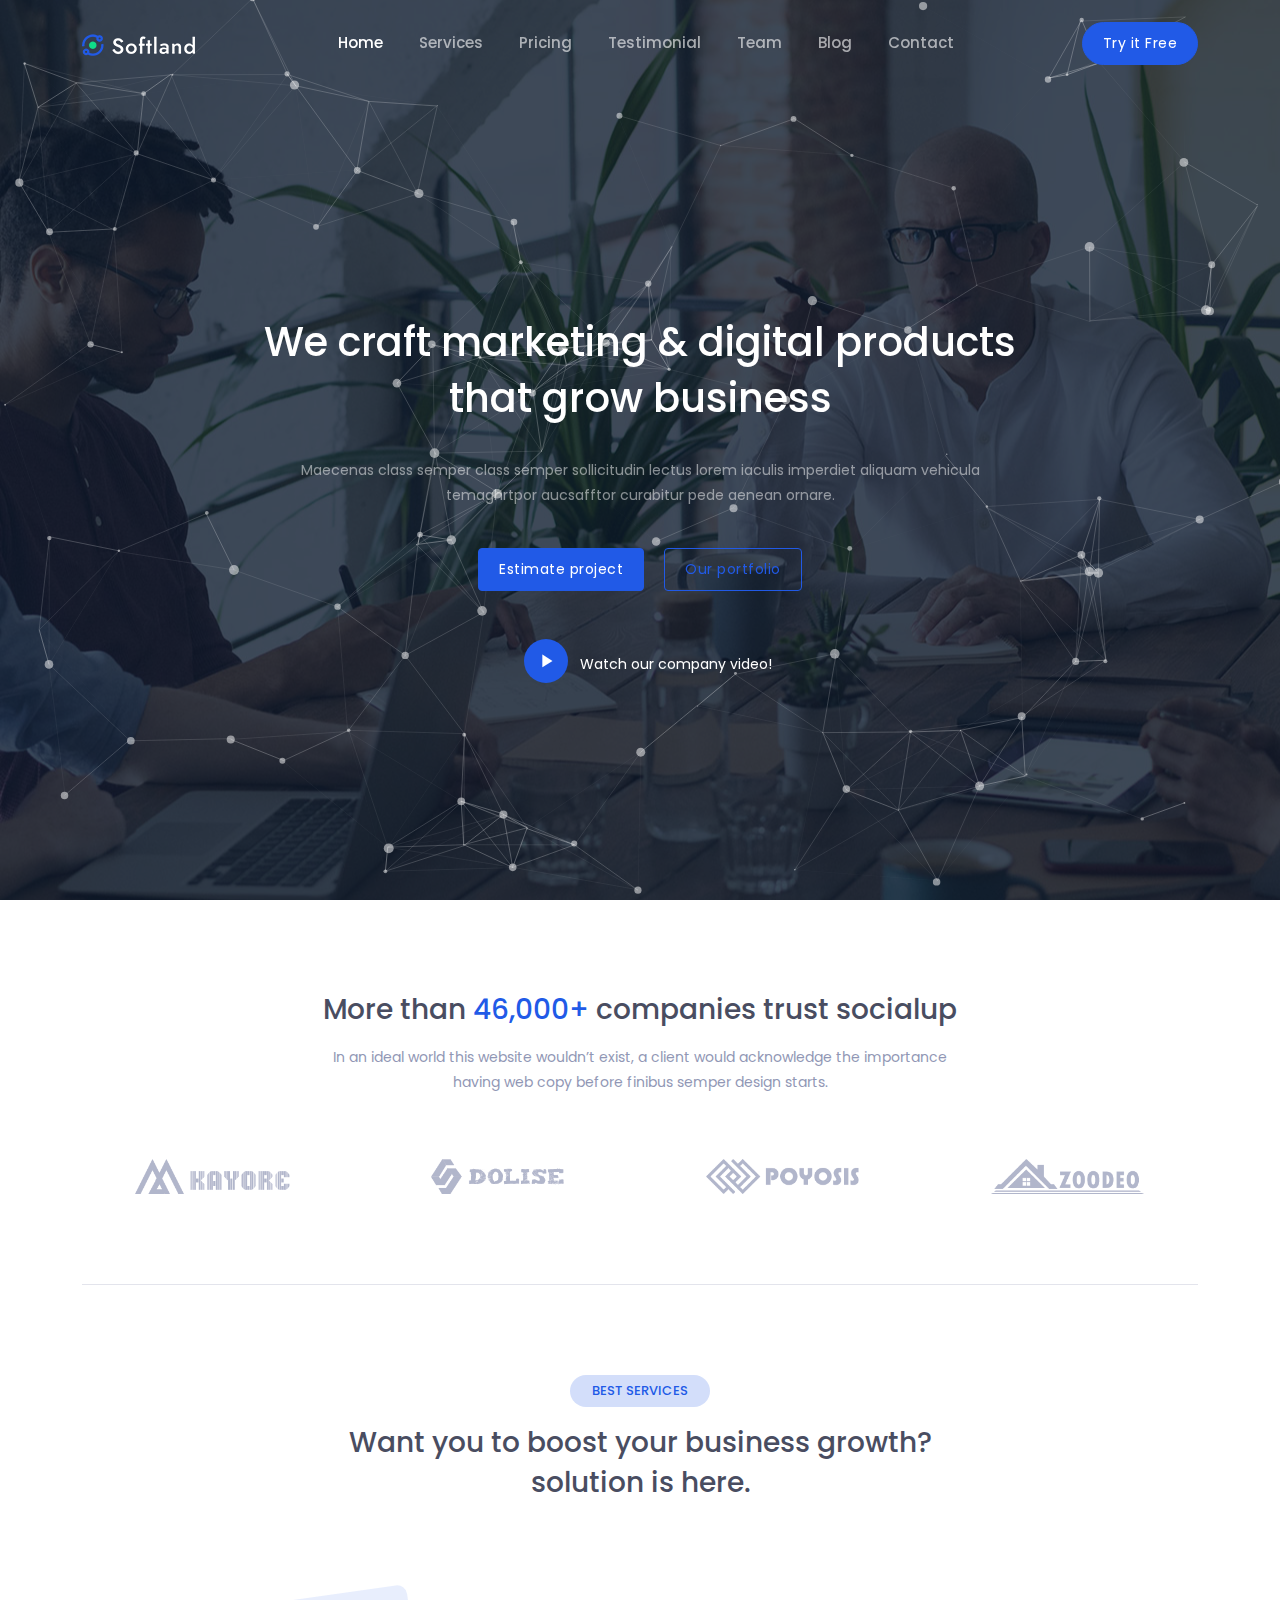
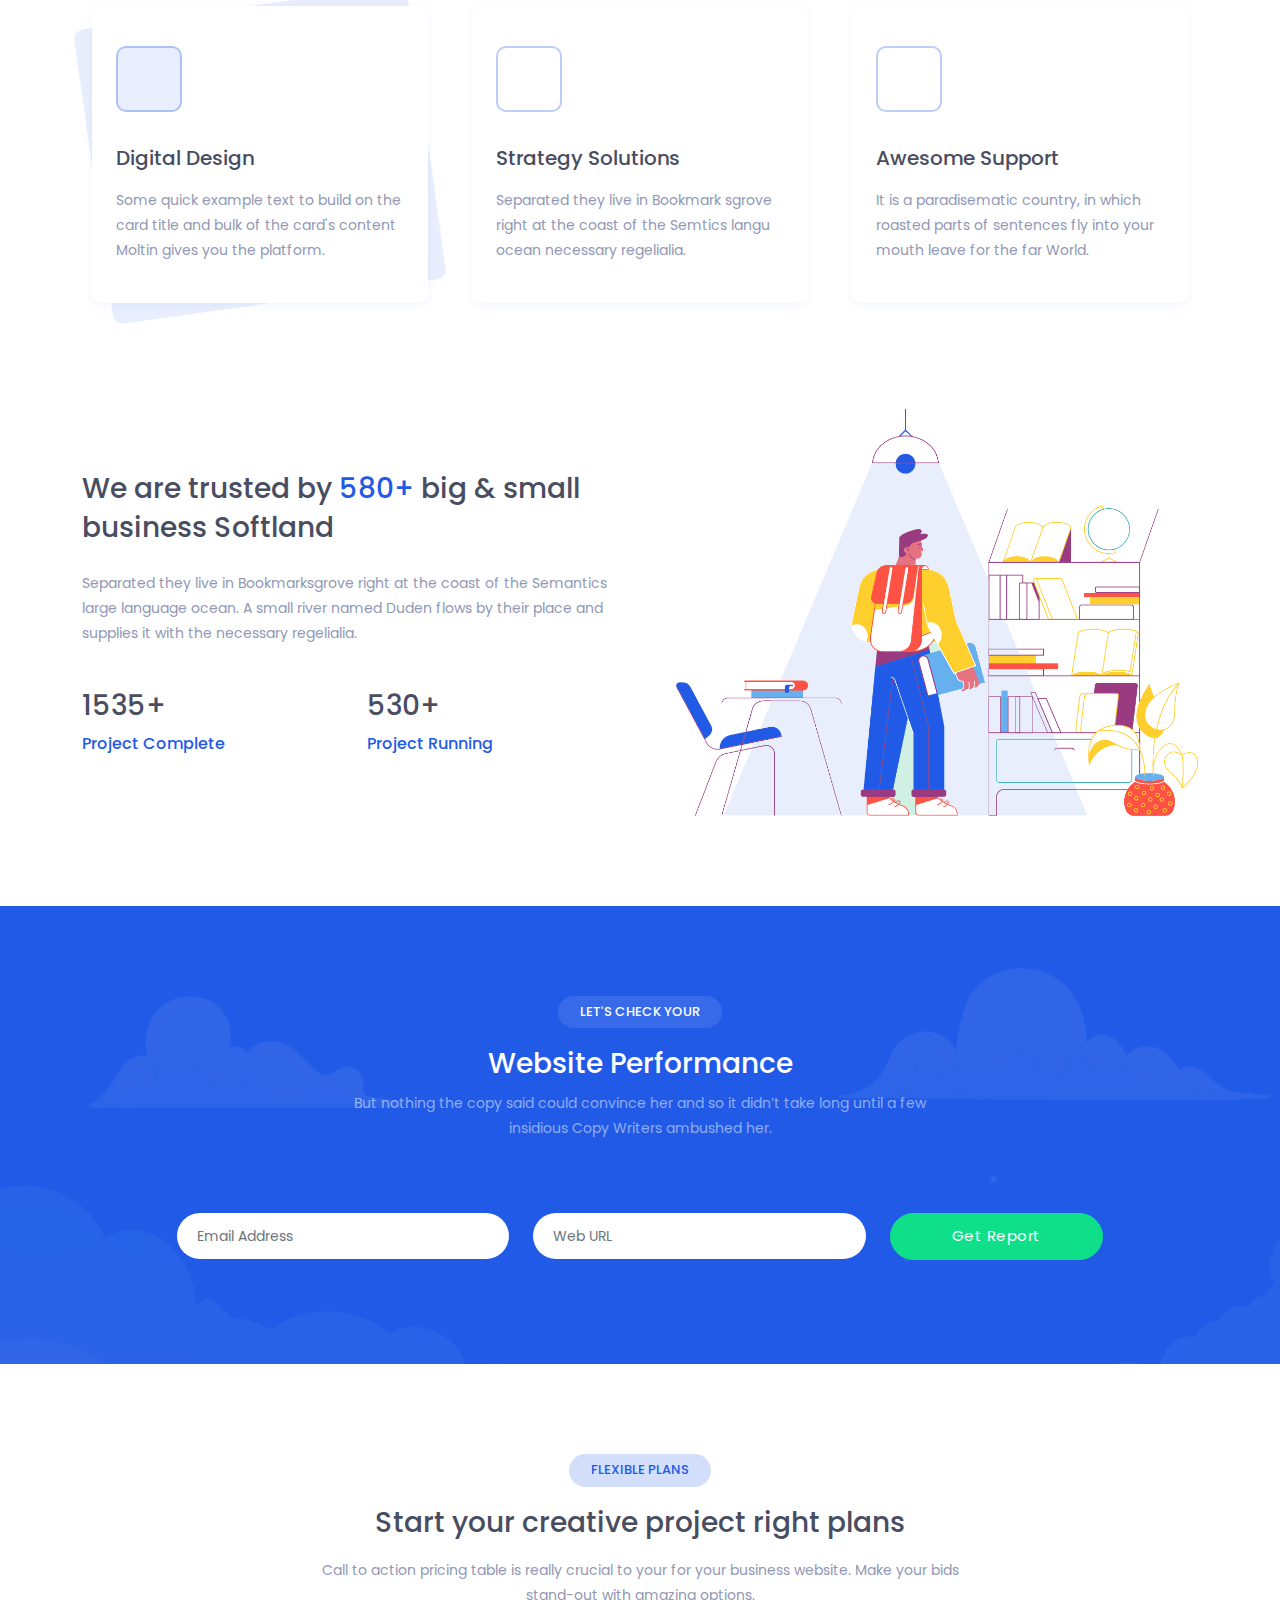
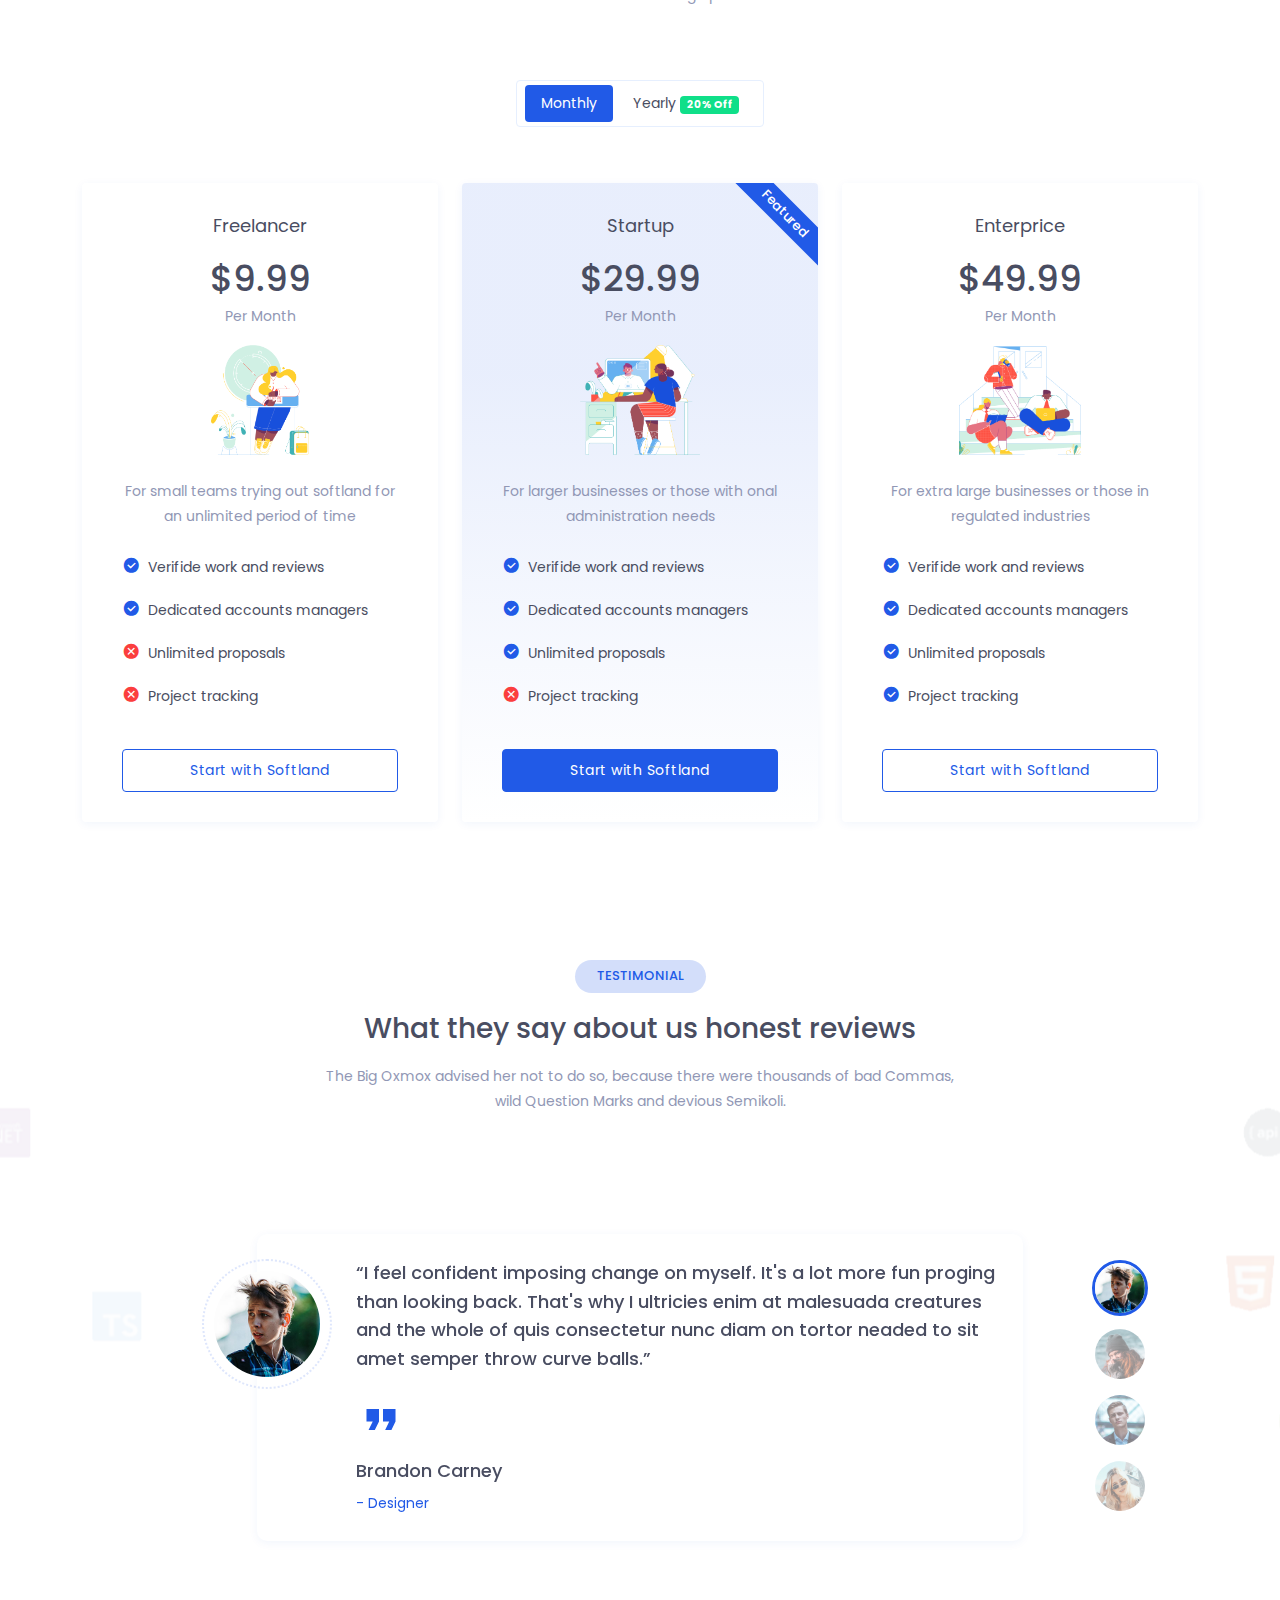
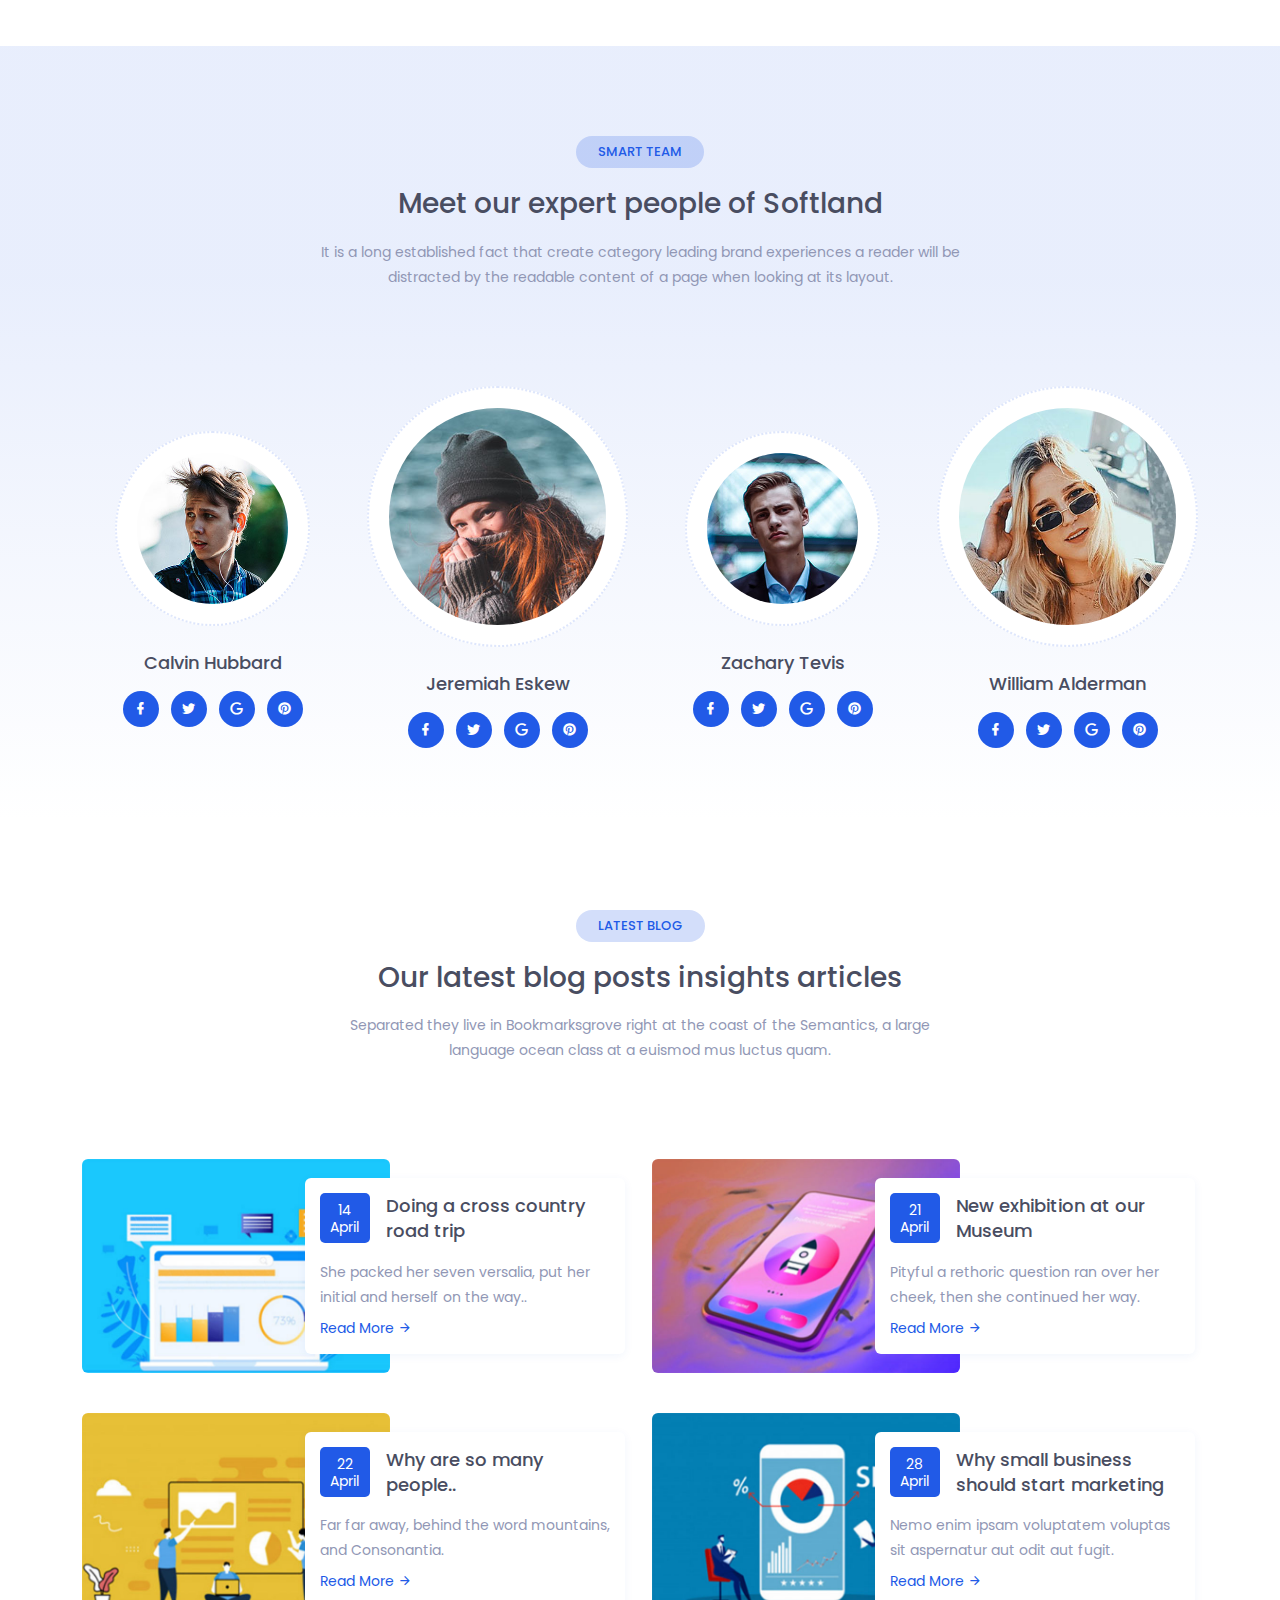
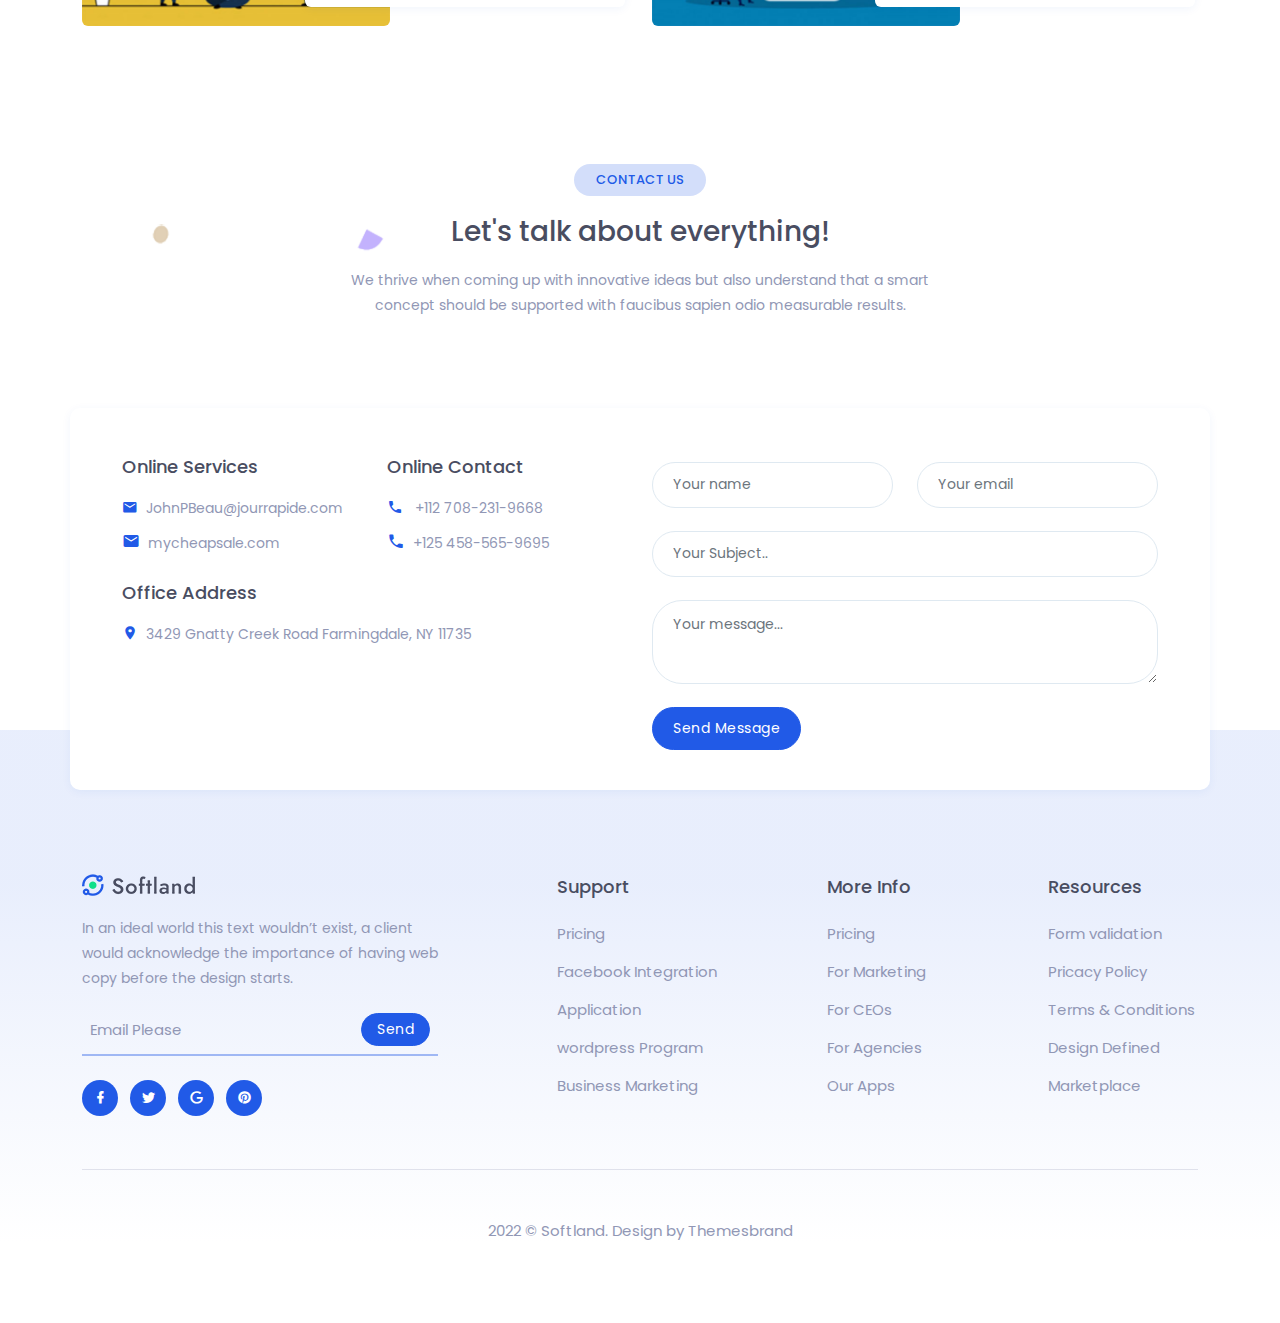
<file: HTML/index-6.html>
<!DOCTYPE html>
<html lang="en">

<head>
    <meta charset="utf-8" />
    <title>Softland</title>
    <meta name="viewport" content="width=device-width, initial-scale=1.0" />
    <meta name="description" content="Premium Bootstrap 4 Landing Page Template" />
    <meta name="keywords" content="bootstrap 4, premium, marketing, multipurpose" />
    <meta content="Themesbrand" name="author" />
    <!-- favicon -->
    <link rel="shortcut icon" href="images/favicon.ico" />
    <!-- css -->
    <link href="css/bootstrap.min.css" rel="stylesheet" type="text/css" />
    <!-- icon -->
    <link href="css/materialdesignicons.min.css" rel="stylesheet" type="text/css" />

    <link href="css/style.css" rel="stylesheet" type="text/css" />
</head>

<body>
    <!-- STRAT NAVBAR -->
    <div id="navbar">
        <nav class="navbar navbar-expand-lg fixed-top navbar-custom sticky sticky-dark" id="main-menu">
            <div class="container">
                <!-- LOGO -->
                <a class="navbar-brand logo text-uppercase" href="index.html">
                    <img src="images/logo-light.png" class="logo-light" alt="" height="22">
                    <img src="images/logo-dark.png" class="logo-dark" alt="" height="22">
                </a>
                <button class="navbar-toggler" type="button" data-bs-toggle="collapse" data-bs-target="#navbarCollapse"
                    aria-controls="navbarCollapse" aria-expanded="false" aria-label="Toggle navigation">
                    <i class="mdi mdi-menu"></i>
                </button>
                <div class="collapse navbar-collapse" id="navbarCollapse">
                    <ul class="navbar-nav navbar-center mx-auto" id="navbar-navlist">
                        <li class="nav-item">
                            <a data-scroll href="#home" class="nav-link">Home</a>
                        </li>
                        <li class="nav-item">
                            <a data-scroll href="#services" class="nav-link">Services</a>
                        </li>
                        <li class="nav-item">
                            <a data-scroll href="#pricing" class="nav-link">Pricing</a>
                        </li>
                        <li class="nav-item">
                            <a data-scroll href="#testimonial" class="nav-link">Testimonial</a>
                        </li>
                        <li class="nav-item">
                            <a data-scroll href="#team" class="nav-link">Team</a>
                        </li>
                        <li class="nav-item">
                            <a data-scroll href="#blog" class="nav-link">Blog</a>
                        </li>
                        <li class="nav-item">
                            <a data-scroll href="#contact" class="nav-link">Contact</a>
                        </li>
                    </ul>
                    <div class="nav-button">
                        <ul class="nav navbar-nav navbar-right">
                            <li>
                                <button type="button" class="btn btn-primary navbar-btn btn-rounded">Try it
                                    Free</button>
                            </li>
                        </ul>
                    </div>
                </div>
            </div>
        </nav>
    </div>
    <!-- END NAVBAR -->

    <!--START HOME-->
    <section class="bg-home-6 section bg-lightan" id="home">
        <div class="bg-overlay-black"></div>
        <div class="home-center">
            <div class="home-desc-center">
                <div class="container slidero">
                    <div class="row justify-content-center pt-5 mt-5">
                        <div class="col-lg-9 text-center">
                            <h1 class="home-title text-white">We craft marketing & digital products that grow business
                            </h1>
                            <p class="home-4-desc pt-4 text-white-50">Maecenas class semper class semper sollicitudin
                                lectus lorem iaculis
                                imperdiet aliquam vehicula temaghrtpor aucsafftor curabitur pede aenean ornare.</p>

                            <div class="mt-4 pt-3">
                                <a href="" class="btn btn-primary me-3">Estimate project</a>
                                <a href="" class="btn btn-outline-primary mt-lg-0 mt-3">Our portfolio</a>
                            </div>

                            <div class="mt-5">

                                <a href="" class="play-shadow ms-3" data-bs-toggle="modal"
                                    data-bs-target="#watchvideomodal"><span class="play-btn video-play-icon"><i
                                            class="mdi mdi-play text-center"></i></span> <span
                                        class="text-white ms-2">Watch
                                        our company video!</span></a>
                            </div>
                        </div>
                    </div>

                </div>
            </div>
        </div>
        <!-- Modal -->
        <div class="modal fade bd-example-modal-lg" id="watchvideomodal" data-keyboard="false" tabindex="-1"
            aria-hidden="true">
            <div class="modal-dialog modal-dialog-centered modal-dialog modal-lg">
                <div class="modal-content home-modal">
                    <div class="modal-header border-0">
                        <button type="button" class="btn-close" data-bs-dismiss="modal" aria-label="Close"></button>
                    </div>
                    <video id="VisaChipCardVideo" class="video-box" controls>
                        <source src="https://www.w3schools.com/html/mov_bbb.mp4" type="video/mp4">
                        <!--Browser does not support <video> tag -->
                    </video>
                </div>
            </div>
        </div>
    </section>
    <!--END HOME-->

    <!-- START CLIENT LOGO -->
    <section class="section">
        <div class="container">
            <div class="row justify-content-center">
                <div class="col-lg-7">
                    <div class="title-box text-center">
                        <h3>More than <span class="text-primary">46,000+</span> companies trust socialup</h3>
                        <p class="text-muted mt-3">In an ideal world this website wouldn’t exist, a client would
                            acknowledge the importance having web copy before
                            finibus semper design starts.</p>
                    </div>
                </div>
            </div>

            <div class="row mt-4">
                <div class="col-lg-3">
                    <div class="client-images mt-4">
                        <img src="images/clients/1.png" alt="logo-img" class="mx-auto img-fluid d-block">
                    </div>
                </div>
                <div class="col-lg-3">
                    <div class="client-images mt-4">
                        <img src="images/clients/2.png" alt="logo-img" class="mx-auto img-fluid d-block">
                    </div>
                </div>
                <div class="col-lg-3 ">
                    <div class="client-images mt-4">
                        <img src="images/clients/3.png" alt="logo-img" class="mx-auto img-fluid d-block">
                    </div>
                </div>
                <div class="col-lg-3">
                    <div class="client-images mt-4">
                        <img src="images/clients/4.png" alt="logo-img" class="mx-auto img-fluid d-block">
                    </div>
                </div>
            </div>

        </div>
    </section>
    <!-- END CLIENT LOGO -->

    <div class="section p-0">
        <div class="container">
            <div class="row">
                <div class="col-lg-12">
                    <hr>
                </div>
            </div>
        </div>
    </div>

    <!-- START SERVICES -->
    <section class="section bg-services" id="services">
        <div class="container">
            <div class="row justify-content-center">
                <div class="col-lg-7">
                    <div class="title-box text-center">
                        <h5 class="sub-title text-primary f-13 text-uppercase">Best Services</h5>
                        <h3 class="mt-2">Want you to boost your business growth? solution is here.</h3>
                    </div>
                </div>
            </div>

            <div class="row mt-5 pt-4">
                <div class="col-lg-4">
                    <div class="service-box service-active mt-4">
                        <div class="service-icon icon-xxl uim-icon-primary">
                            <i class="uim uim-cube"></i>
                        </div>

                        <h5 class="f-20 mt-4 pt-2">Digital Design</h5>

                        <p class="text-muted mt-3 mb-0">Some quick example text to build on the card title and bulk of
                            the card's content Moltin gives you the platform.</p>

                    </div>
                </div>

                <div class="col-lg-4">
                    <div class="service-box mt-4">
                        <div class="service-icon icon-xxl uim-icon-primary">
                            <i class="uim uim-layer-group"></i>
                        </div>

                        <h5 class="f-20 mt-4 pt-2">Strategy Solutions</h5>

                        <p class="text-muted mt-3 mb-0">Separated they live in Bookmark sgrove right at the coast of the
                            Semtics langu ocean necessary regelialia.</p>

                    </div>
                </div>

                <div class="col-lg-4">
                    <div class="service-box mt-4">
                        <div class="service-icon icon-xxl uim-icon-primary">
                            <i class="uim uim-briefcase"></i>
                        </div>

                        <h5 class="f-20 mt-4 pt-2">Awesome Support</h5>

                        <p class="text-muted mt-3 mb-0">It is a paradisematic country, in which roasted parts of
                            sentences fly into your mouth leave for the far World.</p>

                    </div>
                </div>
            </div>


            <div class="row mt-5 pt-4 align-items-center">
                <div class="col-lg-6">
                    <div class="mt-4">
                        <h3>We are trusted by <span class="text-primary">580+</span> big & small business Softland</h3>

                        <p class="text-muted mt-4">Separated they live in Bookmarksgrove right at the coast of the
                            Semantics large language ocean.
                            A small river named Duden flows by their place and supplies it with the necessary
                            regelialia.</p>

                        <div class="row">
                            <div class="col-md-6">
                                <div class="mt-4">
                                    <h3>1535+</h3>
                                    <h5 class="text-primary mb-0 f-16">Project Complete</h5>
                                </div>
                            </div>

                            <div class="col-md-6">
                                <div class="mt-4">
                                    <h3>530+</h3>
                                    <h5 class="text-primary mb-0 f-16">Project Running</h5>
                                </div>
                            </div>
                        </div>
                    </div>

                </div>

                <div class="col-lg-6">
                    <div class="mt-4">
                        <img src="images/features/img-2.png" class="img-fluid ps-4" alt="">
                    </div>
                </div>


            </div>

        </div>
    </section>
    <!-- END HOW IT WORK -->

    <!-- START CTA -->
    <section class="section bg-primary">
        <div class="cta-overlay"></div>
        <div class="container">
            <div class="row justify-content-center">
                <div class="col-lg-10">
                    <form class="cta-search">
                        <div class="text-center title-box text-white">
                            <h5 class="sub-title text-white bg-soft-white f-13 text-uppercase">Let's check Your</h5>
                            <h3 class="mt-2">Website Performance</h3>
                            <p class="cta-desc text-white-50"> But nothing the copy said could convince her and so it
                                didn’t take long until a few insidious Copy Writers ambushed her.</p>

                            <div class="row mt-5">
                                <div class="col-lg-9">
                                    <div class="row">
                                        <div class="col-lg-6">
                                            <div class="mt-4">
                                                <input name="email" type="text" class="form-control"
                                                    placeholder="Email Address">
                                            </div>
                                        </div>

                                        <div class="col-lg-6">
                                            <div class="mt-4">
                                                <input name="link" type="text" class="form-control"
                                                    placeholder="Web URL">
                                            </div>
                                        </div>
                                    </div>
                                </div>
                                <div class="col-lg-3">
                                    <div class="mt-4">
                                        <button class="btn btn-success btn-rounded w-100">Get Report</button>
                                    </div>
                                </div>
                            </div>
                        </div>
                    </form>
                </div>
            </div>
        </div>
    </section>
    <!-- END CTA -->

    <!-- START PRICING -->
    <section class="section" id="pricing">
        <div class="container">
            <div class="row justify-content-center">
                <div class="col-lg-7">
                    <div class="title-box text-center">
                        <h5 class="sub-title text-primary f-13 text-uppercase">Flexible Plans</h5>
                        <h3 class="mt-2">Start your creative project right plans</h3>
                        <p class="title-desc text-muted mt-3">Call to action pricing table is really crucial to your for
                            your business website.
                            Make your bids stand-out with amazing options.</p>
                    </div>
                </div>
            </div>

            <div class="row mt-5 pt-4">
                <div class="col-lg-12">
                    <div class="text-center">
                        <ul class="nav nav-pills rounded justify-content-center d-inline-block pricing-tab-border py-1 px-2"
                            id="pills-tab" role="tablist">
                            <li class="nav-item d-inline-block">
                                <a class="nav-link px-3 rounded active monthly" id="Monthly" data-bs-toggle="pill"
                                    href="#Month" role="tab" aria-controls="Month" aria-selected="true">Monthly</a>
                            </li>
                            <li class="nav-item d-inline-block">
                                <a class="nav-link px-3 rounded yearly" id="Yearly" data-bs-toggle="pill" href="#Year"
                                    role="tab" aria-controls="Year" aria-selected="false">
                                    Yearly <span class="badge bg-success rounded text-white">20% Off </span>
                                </a>
                            </li>
                        </ul>
                    </div>

                    <div class="tab-content pt-3" id="pills-tabContent">
                        <div class="tab-pane fade active show" id="Month" role="tabpanel" aria-labelledby="Monthly">
                            <div class="row mt-3">
                                <div class="col-lg-4">
                                    <div class="pricing-box rounded mt-4">
                                        <div class="text-center">
                                            <h5 class="fw-normal f-18">Freelancer</h5>
                                            <h1 class="pricing-title mt-3 mb-0">$9.99</h1>
                                            <p class="text-muted f-14">Per Month</p>
                                            <div class="pricing-img">
                                                <img src="images/features/img-3.png" class="img-fluid" alt="">
                                            </div>
                                            <p class="text-muted mt-4">For small teams trying out softland for an
                                                unlimited period of time</p>
                                        </div>
                                        <div class="mt-4">
                                            <p class="mb-3"><i
                                                    class="mdi mdi-check-circle text-primary f-18 me-2"></i>Verifide
                                                work and
                                                reviews</p>
                                            <p class="mb-3"><i
                                                    class="mdi mdi-check-circle text-primary f-18 me-2"></i>Dedicated
                                                accounts managers</p>
                                            <p class="mb-3"><i
                                                    class="mdi mdi-close-circle text-danger f-18 me-2"></i>Unlimited
                                                proposals</p>
                                            <p class="mb-3"><i
                                                    class="mdi mdi-close-circle text-danger f-18 me-2"></i>Project
                                                tracking
                                            </p>
                                        </div>
                                        <div class="mt-4 pt-3 text-center">
                                            <a href="" class="btn btn-outline-primary w-100">Start with Softland</a>
                                        </div>
                                    </div>
                                </div>

                                <div class="col-lg-4">
                                    <div class="pricing-box bg-lightan rounded mt-4">
                                        <div class="pricing-badge">
                                            <span class="badge">Featured</span>
                                        </div>
                                        <div class="text-center">
                                            <h5 class="fw-normal f-18">Startup</h5>
                                            <h1 class="pricing-title mt-3 mb-0">$29.99</h1>
                                            <p class="text-muted f-14">Per Month</p>
                                            <div class="pricing-img">
                                                <img src="images/features/img-4.png" class="img-fluid" alt="">
                                            </div>
                                            <p class="text-muted mt-4">For larger businesses or those with
                                                onal administration needs</p>
                                        </div>
                                        <div class="mt-4">
                                            <p class="mb-3"><i
                                                    class="mdi mdi-check-circle text-primary f-18 me-2"></i>Verifide
                                                work and
                                                reviews</p>
                                            <p class="mb-3"><i
                                                    class="mdi mdi-check-circle text-primary f-18 me-2"></i>Dedicated
                                                accounts managers</p>
                                            <p class="mb-3"><i
                                                    class="mdi mdi-check-circle text-primary f-18 me-2"></i>Unlimited
                                                proposals</p>
                                            <p class="mb-3"><i
                                                    class="mdi mdi-close-circle text-danger f-18 me-2"></i>Project
                                                tracking
                                            </p>
                                        </div>
                                        <div class="mt-4 pt-3 text-center">
                                            <a href="" class="btn btn-primary w-100">Start with Softland</a>
                                        </div>
                                    </div>
                                </div>

                                <div class="col-lg-4">
                                    <div class="pricing-box rounded mt-4">
                                        <div class="text-center">
                                            <h5 class="fw-normal f-18">Enterprice</h5>
                                            <h1 class="pricing-title mt-3 mb-0">$49.99</h1>
                                            <p class="text-muted f-14">Per Month</p>
                                            <div class="pricing-img">
                                                <img src="images/features/img-5.png" class="img-fluid" alt="">
                                            </div>
                                            <p class="text-muted mt-4">For extra large businesses or those in regulated
                                                industries</p>
                                        </div>
                                        <div class="mt-4">
                                            <p class="mb-3"><i
                                                    class="mdi mdi-check-circle text-primary f-18 me-2"></i>Verifide
                                                work and
                                                reviews</p>
                                            <p class="mb-3"><i
                                                    class="mdi mdi-check-circle text-primary f-18 me-2"></i>Dedicated
                                                accounts managers</p>
                                            <p class="mb-3"><i
                                                    class="mdi mdi-check-circle text-primary f-18 me-2"></i>Unlimited
                                                proposals</p>
                                            <p class="mb-3"><i
                                                    class="mdi mdi-check-circle text-primary f-18 me-2"></i>Project
                                                tracking
                                            </p>
                                        </div>
                                        <div class="mt-4 pt-3 text-center">
                                            <a href="" class="btn btn-outline-primary w-100">Start with Softland</a>
                                        </div>
                                    </div>
                                </div>
                            </div>
                        </div>

                        <div class="tab-pane fade" id="Year" role="tabpanel" aria-labelledby="Yearly">
                            <div class="row mt-3">
                                <div class="col-lg-4">
                                    <div class="pricing-box rounded mt-4">
                                        <div class="text-center">
                                            <h5 class="fw-normal f-18">Freelancer</h5>
                                            <h1 class="pricing-title mt-3 mb-0">$99.99</h1>
                                            <p class="text-muted f-14">Per Year</p>
                                            <div class="pricing-img">
                                                <img src="images/features/img-3.png" class="img-fluid" alt="">
                                            </div>
                                            <p class="text-muted mt-4">For small teams trying out softland for an
                                                unlimited period of time</p>
                                        </div>
                                        <div class="mt-4">
                                            <p class="mb-3"><i
                                                    class="mdi mdi-check-circle text-primary f-18 me-2"></i>Verifide
                                                work and
                                                reviews</p>
                                            <p class="mb-3"><i
                                                    class="mdi mdi-check-circle text-primary f-18 me-2"></i>Dedicated
                                                accounts managers</p>
                                            <p class="mb-3"><i
                                                    class="mdi mdi-close-circle text-danger f-18 me-2"></i>Unlimited
                                                proposals</p>
                                            <p class="mb-3"><i
                                                    class="mdi mdi-close-circle text-danger f-18 me-2"></i>Project
                                                tracking
                                            </p>
                                        </div>
                                        <div class="mt-4 pt-3 text-center">
                                            <a href="" class="btn btn-outline-primary w-100">Start with Softland</a>
                                        </div>
                                    </div>
                                </div>

                                <div class="col-lg-4">
                                    <div class="pricing-box bg-lightan rounded mt-4">
                                        <div class="pricing-badge">
                                            <span class="badge">Featured</span>
                                        </div>
                                        <div class="text-center">

                                            <h5 class="fw-normal f-18">Startup</h5>
                                            <h1 class="pricing-title mt-3 mb-0">$299.99</h1>
                                            <p class="text-muted f-14">Per Year</p>
                                            <div class="pricing-img">
                                                <img src="images/features/img-4.png" class="img-fluid" alt="">
                                            </div>
                                            <p class="text-muted mt-4">For larger businesses or those with
                                                onal administration needs</p>
                                        </div>
                                        <div class="mt-4">
                                            <p class="mb-3"><i
                                                    class="mdi mdi-check-circle text-primary f-18 me-2"></i>Verifide
                                                work and
                                                reviews</p>
                                            <p class="mb-3"><i
                                                    class="mdi mdi-check-circle text-primary f-18 me-2"></i>Dedicated
                                                accounts managers</p>
                                            <p class="mb-3"><i
                                                    class="mdi mdi-check-circle text-primary f-18 me-2"></i>Unlimited
                                                proposals</p>
                                            <p class="mb-3"><i
                                                    class="mdi mdi-close-circle text-danger f-18 me-2"></i>Project
                                                tracking
                                            </p>
                                        </div>
                                        <div class="mt-4 pt-3 text-center">
                                            <a href="" class="btn btn-primary w-100">Start with Softland</a>
                                        </div>
                                    </div>
                                </div>

                                <div class="col-lg-4">
                                    <div class="pricing-box rounded mt-4">
                                        <div class="text-center">
                                            <h5 class="fw-normal f-18">Enterprice</h5>
                                            <h1 class="pricing-title mt-3 mb-0">$499.99</h1>
                                            <p class="text-muted f-14">Per Year</p>
                                            <div class="pricing-img">
                                                <img src="images/features/img-5.png" class="img-fluid" alt="">
                                            </div>
                                            <p class="text-muted mt-4">For extra large businesses or those in regulated
                                                industries</p>
                                        </div>
                                        <div class="mt-4">
                                            <p class="mb-3"><i
                                                    class="mdi mdi-check-circle text-primary f-18 me-2"></i>Verifide
                                                work and
                                                reviews</p>
                                            <p class="mb-3"><i
                                                    class="mdi mdi-check-circle text-primary f-18 me-2"></i>Dedicated
                                                accounts managers</p>
                                            <p class="mb-3"><i
                                                    class="mdi mdi-check-circle text-primary f-18 me-2"></i>Unlimited
                                                proposals</p>
                                            <p class="mb-3"><i
                                                    class="mdi mdi-check-circle text-primary f-18 me-2"></i>Project
                                                tracking
                                            </p>
                                        </div>
                                        <div class="mt-4 pt-3 text-center">
                                            <a href="" class="btn btn-outline-primary w-100">Start with Softland</a>
                                        </div>
                                    </div>
                                </div>
                            </div>
                        </div>
                    </div>
                </div>
            </div>
        </div>
    </section>
    <!-- END PRICING -->

    <!-- START TESTIMONIAL -->
    <section class="section pt-5 bg-testimonial" id="testimonial">
        <div class="container">

            <div class="row justify-content-center">
                <div class="col-lg-7">
                    <div class="title-box text-center">
                        <h5 class="sub-title text-primary f-13 text-uppercase">Testimonial</h5>
                        <h3 class="mt-2"> What they say about us
                            honest reviews</h3>
                        <p class="title-desc text-muted mt-3">The Big Oxmox advised her not to do so, because there were
                            thousands of bad Commas,
                            wild Question Marks and devious Semikoli.</p>
                    </div>
                </div>
            </div>

            <div class="row justify-content-center mt-5 pt-5">

                <div class="col-lg-10">

                    <div id="carouselExampleIndicators" class="carousel slide" data-bs-ride="carousel">


                        <div class="carousel-inner">
                            <div class="carousel-item active">
                                <div class="client-box mt-4">
                                    <div class="client-img d-flex">
                                        <img src="images/users/img-1.jpg" class="img-fluid rounded-circle" alt="">


                                        <div class="client-content ps-4">
                                            <h5 class="line-height_1_6 f-18">“I feel confident imposing change on
                                                myself. It's a lot more fun proging than looking back.
                                                That's why I ultricies enim at malesuada
                                                creatures and the whole of quis consectetur nunc diam on tortor neaded
                                                to sit amet semper throw curve balls.”
                                            </h5>

                                            <div class="client-icon">
                                                <i class="mdi mdi-format-quote-close"></i>
                                            </div>

                                            <h5 class="f-18">Brandon Carney</h5>
                                            <p class="text-primary mb-0">- Designer</p>
                                        </div>
                                    </div>

                                </div>
                            </div>

                            <div class="carousel-item">
                                <div class="client-box mt-4">
                                    <div class="client-img d-flex">
                                        <img src="images/users/img-2.jpg" class="img-fluid rounded-circle" alt="">


                                        <div class="client-content ps-4">
                                            <h5 class="line-height_1_6 f-18">
                                                “Our task must be to free ourselves by widening our circle of comsion to
                                                embrace all living creatures and the
                                                whole of quis consectetur nunc sit amet semper justo. scelerisque
                                                pretium dolor, sit amet vehicula erat pelleque nature and its beauty.”
                                            </h5>

                                            <div class="client-icon">
                                                <i class="mdi mdi-format-quote-close"></i>
                                            </div>

                                            <h5 class="f-18">Jeremiah Eskew</h5>
                                            <p class="text-primary mb-0">- Designer</p>
                                        </div>
                                    </div>

                                </div>
                            </div>

                            <div class="carousel-item">
                                <div class="client-box mt-4">
                                    <div class="client-img d-flex">
                                        <img src="images/users/img-3.jpg" class="img-fluid rounded-circle" alt="">


                                        <div class="client-content ps-4">
                                            <h5 class="line-height_1_6 f-18">
                                                “I've learned that people will forget what you said, people will forget
                                                what you did, but people will never aliquam in nunc
                                                quis tincidunt forget how you never forget how donec in efficitur
                                                lectus, nec lobortis metus you made vestibulum egestas them feel.”
                                            </h5>

                                            <div class="client-icon">
                                                <i class="mdi mdi-format-quote-close"></i>
                                            </div>

                                            <h5 class="f-18">Zachary Tevis</h5>
                                            <p class="text-primary mb-0">- Designer</p>
                                        </div>
                                    </div>

                                </div>
                            </div>

                            <div class="carousel-item">
                                <div class="client-box mt-4">
                                    <div class="client-img d-flex">
                                        <img src="images/users/img-4.jpg" class="img-fluid rounded-circle" alt="">
                                        <div class="client-content ps-4">
                                            <h5 class="line-height_1_6 f-18">
                                                “I've learned that people will forget what you said, people will forget
                                                what you did, but people will never forget how
                                                donec in efficitur lectus, nec lobortis enim at malesuada nibh diam on
                                                tortor neaded to metus you made them feel.”
                                            </h5>

                                            <div class="client-icon">
                                                <i class="mdi mdi-format-quote-close"></i>
                                            </div>

                                            <h5 class="f-18">William Alderman </h5>
                                            <p class="text-primary mb-0">- Designer</p>
                                        </div>
                                    </div>

                                </div>
                            </div>


                        </div>

                        <div class="carousel-indicators mb-0">
                            <button type="button" data-bs-target="#carouselExampleIndicators" data-bs-slide-to="0" class="active" aria-current="true" aria-label="Slide 1">
                                <img src="images/users/img-1.jpg" alt="" class=" testi-img img-fluid rounded mx-auto d-block">
                            </button>
                            <button type="button" data-bs-target="#carouselExampleIndicators" data-bs-slide-to="1" aria-label="Slide 2">
                                <img src="images/users/img-2.jpg" alt="" class=" testi-img img-fluid rounded mx-auto d-block">
                            </button>
                            <button type="button" data-bs-target="#carouselExampleIndicators" data-bs-slide-to="2" aria-label="Slide 3">
                                <img src="images/users/img-3.jpg" alt="" class=" testi-img img-fluid rounded mx-auto d-block">
                            </button>
                            <button type="button" data-bs-target="#carouselExampleIndicators" data-bs-slide-to="3" aria-label="Slide 4">
                                <img src="images/users/img-4.jpg" alt="" class=" testi-img img-fluid rounded mx-auto d-block">
                            </button>
                            </div>
                    </div>
                </div>


            </div>
        </div>
    </section>
    <!-- END TESTIMONIAL -->

    <!-- START TEAM -->
    <section class="section bg-lightan pb-5" id="team">
        <div class="container">
            <div class="row justify-content-center">
                <div class="col-lg-7">
                    <div class="title-box text-center">
                        <h5 class="sub-title text-primary f-13 text-uppercase">Smart Team</h5>
                        <h3 class="mt-2"> Meet our expert people of Softland</h3>
                        <p class="title-desc text-muted mt-3">It is a long established fact that create category leading
                            brand experiences a reader will be
                            distracted by the readable content of a page when looking at its layout.</p>
                    </div>
                </div>
            </div>



            <div class="row mt-5 pt-4">
                <div class="col-lg-3 team-space">
                    <div class="team-box text-center mt-4">
                        <div class="team-img bg-white">
                            <img src="images/users/img-1.jpg" class="img-fluid rounded-circle" alt="">

                            <div class="team-badge">

                                <p class="text-white bg-primary rounded f-14 mb-0">#Designer</p>

                            </div>
                        </div>
                        <h5 class="mt-4 f-18">Calvin Hubbard</h5>

                        <div class="team-social mt-3">
                            <ul class="list-inline mb-0">
                                <li class="list-inline-item">
                                    <a href="" class="text-reset"><i class="mdi mdi-facebook"></i></a>
                                </li>
                                <li class="list-inline-item">
                                    <a href="" class="text-reset"><i class="mdi mdi-twitter"></i></a>
                                </li>
                                <li class="list-inline-item">
                                    <a href="" class="text-reset"><i class="mdi mdi-google"></i></a>
                                </li>
                                <li class="list-inline-item">
                                    <a href="" class="text-reset"><i class="mdi mdi-pinterest"></i></a>
                                </li>
                            </ul>
                        </div>

                    </div>
                </div>

                <div class="col-lg-3">
                    <div class="team-box text-center mt-4">
                        <div class="team-img bg-white">
                            <img src="images/users/img-2.jpg" class="img-fluid rounded-circle" alt="">

                            <div class="team-badge">

                                <p class="text-white bg-primary rounded f-14 mb-0">#Developer</p>

                            </div>
                        </div>
                        <h5 class="mt-4 f-18">Jeremiah Eskew</h5>

                        <div class="team-social mt-3">
                            <ul class="list-inline mb-0">
                                <li class="list-inline-item">
                                    <a href="" class="text-reset"><i class="mdi mdi-facebook"></i></a>
                                </li>
                                <li class="list-inline-item">
                                    <a href="" class="text-reset"><i class="mdi mdi-twitter"></i></a>
                                </li>
                                <li class="list-inline-item">
                                    <a href="" class="text-reset"><i class="mdi mdi-google"></i></a>
                                </li>
                                <li class="list-inline-item">
                                    <a href="" class="text-reset"><i class="mdi mdi-pinterest"></i></a>
                                </li>
                            </ul>
                        </div>

                    </div>
                </div>

                <div class="col-lg-3 team-space">
                    <div class="team-box text-center mt-4">
                        <div class="team-img bg-white">
                            <img src="images/users/img-3.jpg" class="img-fluid rounded-circle" alt="">

                            <div class="team-badge">

                                <p class="text-white bg-primary rounded f-14 mb-0">#CEO</p>

                            </div>
                        </div>
                        <h5 class="mt-4 f-18">Zachary Tevis</h5>

                        <div class="team-social mt-3">
                            <ul class="list-inline mb-0">
                                <li class="list-inline-item">
                                    <a href="" class="text-reset"><i class="mdi mdi-facebook"></i></a>
                                </li>
                                <li class="list-inline-item">
                                    <a href="" class="text-reset"><i class="mdi mdi-twitter"></i></a>
                                </li>
                                <li class="list-inline-item">
                                    <a href="" class="text-reset"><i class="mdi mdi-google"></i></a>
                                </li>
                                <li class="list-inline-item">
                                    <a href="" class="text-reset"><i class="mdi mdi-pinterest"></i></a>
                                </li>
                            </ul>
                        </div>

                    </div>
                </div>

                <div class="col-lg-3">
                    <div class="team-box text-center mt-4">
                        <div class="team-img bg-white">
                            <img src="images/users/img-4.jpg" class="img-fluid rounded-circle" alt="">

                            <div class="team-badge">

                                <p class="text-white bg-primary rounded f-14 mb-0">#Manager</p>

                            </div>
                        </div>
                        <h5 class="mt-4 f-18">William Alderman </h5>

                        <div class="team-social mt-3">
                            <ul class="list-inline mb-0">
                                <li class="list-inline-item">
                                    <a href="" class="text-reset"><i class="mdi mdi-facebook"></i></a>
                                </li>
                                <li class="list-inline-item">
                                    <a href="" class="text-reset"><i class="mdi mdi-twitter"></i></a>
                                </li>
                                <li class="list-inline-item">
                                    <a href="" class="text-reset"><i class="mdi mdi-google"></i></a>
                                </li>
                                <li class="list-inline-item">
                                    <a href="" class="text-reset"><i class="mdi mdi-pinterest"></i></a>
                                </li>
                            </ul>
                        </div>

                    </div>
                </div>
            </div>
        </div>
    </section>
    <!-- END TEAM -->

    <!-- START BLOG -->
    <section class="section" id="blog">
        <div class="container">
            <div class="row justify-content-center">
                <div class="col-lg-7">
                    <div class="title-box text-center">
                        <h5 class="sub-title text-primary f-13 text-uppercase">Latest Blog</h5>
                        <h3 class="mt-2">Our latest blog posts
                            insights articles</h3>
                        <p class="title-desc text-muted mt-3">
                            Separated they live in Bookmarksgrove right at the coast of the Semantics, a large language
                            ocean class at a euismod mus luctus quam.</p>
                    </div>
                </div>
            </div>

            <div class="row mt-5 pt-4">
                <div class="col-lg-6">
                    <div class="row align-items-center">
                        <div class="col-xl-7">
                            <div class="mt-4 blog-img">
                                <img src="images/blog/img-1.jpg" class="img-fluid" alt="">
                            </div>
                        </div>
                        <div class="col-xl-5">
                            <div class="blog-content mt-4">
                                <div class="d-flex">
                                    <div class="blog-lable">
                                        <p class="date mb-0">14</p>
                                        <p class="month mb-0">April</p>
                                    </div>

                                    <div class="blog-title ps-3">
                                        <h5 class="f-18">
                                            <a href="" class="text-dark">Doing a cross country road trip</a>
                                        </h5>
                                    </div>
                                </div>

                                <p class="text-muted mt-2 mb-0"> She packed her seven versalia, put her initial
                                    and herself on the way..</p>

                                <div class="mt-2">
                                    <a href="" class="text-primary">Read More <i class="mdi mdi-arrow-right"></i></a>
                                </div>



                            </div>
                        </div>
                    </div>
                </div>

                <div class="col-lg-6">
                    <div class="row align-items-center">
                        <div class="col-xl-7">
                            <div class="mt-4 blog-img">
                                <img src="images/blog/img-2.jpg" class="img-fluid" alt="">
                            </div>
                        </div>
                        <div class="col-xl-5">
                            <div class="blog-content mt-4">
                                <div class="d-flex">
                                    <div class="blog-lable">
                                        <p class="date mb-0">21</p>
                                        <p class="month mb-0">April</p>
                                    </div>

                                    <div class="blog-title ps-3">
                                        <h5 class="f-18">
                                            <a href="" class="text-dark">New exhibition at our Museum</a>
                                        </h5>
                                    </div>
                                </div>

                                <p class="text-muted mt-2 mb-0"> Pityful a rethoric question ran over her cheek, then
                                    she continued her way.</p>

                                <div class="mt-2">
                                    <a href="" class="text-primary">Read More <i class="mdi mdi-arrow-right"></i></a>
                                </div>



                            </div>
                        </div>
                    </div>
                </div>
            </div>

            <div class="row mt-3">
                <div class="col-lg-6">
                    <div class="row align-items-center">
                        <div class="col-xl-7">
                            <div class="mt-4 blog-img">
                                <img src="images/blog/img-3.jpg" class="img-fluid" alt="">
                            </div>
                        </div>
                        <div class="col-xl-5">
                            <div class="blog-content mt-4">
                                <div class="d-flex">
                                    <div class="blog-lable">
                                        <p class="date mb-0">22</p>
                                        <p class="month mb-0">April</p>
                                    </div>

                                    <div class="blog-title ps-3">
                                        <h5 class="f-18">
                                            <a href="" class="text-dark">Why are so many people..</a>
                                        </h5>
                                    </div>
                                </div>

                                <p class="text-muted mt-2 mb-0"> Far far away, behind the word mountains, and
                                    Consonantia.</p>

                                <div class="mt-2">
                                    <a href="" class="text-primary">Read More <i class="mdi mdi-arrow-right"></i></a>
                                </div>



                            </div>
                        </div>
                    </div>
                </div>

                <div class="col-lg-6">
                    <div class="row align-items-center">
                        <div class="col-xl-7">
                            <div class="mt-4 blog-img">
                                <img src="images/blog/img-4.jpg" class="img-fluid" alt="">
                            </div>
                        </div>
                        <div class="col-xl-5">
                            <div class="blog-content mt-4">
                                <div class="d-flex">
                                    <div class="blog-lable">
                                        <p class="date mb-0">28</p>
                                        <p class="month mb-0">April</p>
                                    </div>

                                    <div class="blog-title ps-3">
                                        <h5 class="f-18">
                                            <a href="" class="text-dark">Why small business should start marketing</a>
                                        </h5>
                                    </div>
                                </div>

                                <p class="text-muted mt-2 mb-0">Nemo enim ipsam voluptatem voluptas sit aspernatur aut
                                    odit aut fugit.</p>

                                <div class="mt-2">
                                    <a href="" class="text-primary">Read More <i class="mdi mdi-arrow-right"></i></a>
                                </div>




                            </div>
                        </div>
                    </div>
                </div>
            </div>
        </div>
    </section>
    <!-- END BLOG -->

    <!-- START CONTACT -->
    <section class="section bg-contact pb-0 pt-5" id="contact">
        <div class="container">

            <div class="row justify-content-center">
                <div class="col-lg-7">
                    <div class="title-box text-center">
                        <h5 class="sub-title text-primary f-13 text-uppercase">Contact Us</h5>
                        <h3 class="mt-2">Let's talk about everything!</h3>
                        <p class="title-desc text-muted mt-3">We thrive when coming up with innovative ideas but also
                            understand that a smart concept should be supported with faucibus sapien odio measurable
                            results.</p>
                    </div>
                </div>
            </div>

            <div class="row contact-box">
                <div class="col-lg-6">
                    <div class="row mt-2">
                        <div class="col-lg-6">
                            <div class="mt-2">
                                <h5 class="f-18">Online Services</h5>
                                <p class="mb-2 mt-3 text-muted"><i
                                        class="mdi mdi-email me-2 text-primary f-16"></i>JohnPBeau@jourrapide.com</p>
                                <p class="text-muted"><i
                                        class="mdi mdi-email me-2 text-primary f-18"></i>mycheapsale.com</p>
                            </div>
                        </div>

                        <div class="col-lg-6">
                            <div class="mt-2">
                                <h5 class="f-18">Online Contact</h5>
                                <p class="mb-2 mt-3 text-muted"><i class="mdi mdi-phone me-2 text-primary f-16"></i>
                                    +112
                                    708-231-9668</p>
                                <p class="text-muted"><i class="mdi mdi-phone me-2 text-primary f-18"></i>+125
                                    458-565-9695
                                </p>
                            </div>
                        </div>
                    </div>

                    <div class="row">
                        <div class="col-lg-12">
                            <div class="mt-2">
                                <h5 class="f-18">Office Address</h5>
                                <p class="mb-2 mt-3 text-muted"><i
                                        class="mdi mdi-map-marker me-2 text-primary f-16"></i>3429
                                    Gnatty Creek Road
                                    Farmingdale, NY 11735</p>
                            </div>
                        </div>
                    </div>
                </div>

                <div class="col-lg-6">
                    <div class="custom-form">
                        <form method="post" name="myForm" onsubmit="return validateForm()">
                            <p id="error-msg"></p>
                            <div id="simple-msg"></div>
                            <div class="row">
                                <div class="col-lg-6">
                                    <div class="form-group mt-2">
                                        <input name="name" id="name" type="text" class="form-control"
                                            placeholder="Your name">
                                    </div>
                                </div>
                                <div class="col-lg-6">
                                    <div class="form-group mt-2">
                                        <input name="email" id="email" type="email" class="form-control"
                                            placeholder="Your email">
                                    </div>
                                </div>
                            </div>
                            <div class="row">
                                <div class="col-lg-12">
                                    <div class="form-group mt-2">
                                        <input type="text" class="form-control" id="subject"
                                            placeholder="Your Subject.." />
                                    </div>
                                </div>
                            </div>
                            <div class="row">
                                <div class="col-lg-12">
                                    <div class="form-group mt-2">
                                        <textarea name="comments" id="comments" rows="3" class="form-control"
                                            placeholder="Your message..."></textarea>
                                    </div>
                                </div>
                            </div>
                            <div class="row mt-2">
                                <div class="col-lg-12 text-right">
                                    <input type="submit" id="submit" name="send"
                                        class="submitBnt btn btn-rounded btn-primary" value="Send Message">
                                </div>
                            </div>
                        </form>
                    </div>
                </div>
            </div>
        </div>
    </section>
    <!-- END CONTACT -->

    <!-- START FOOTER -->
    <section class="bg-footer bg-lightan">
        <div class="container">

            <div class="row">
                <div class="col-lg-4">


                    <div class="mt-4">

                        <img src="images/logo-dark.png" alt="" height="22">

                        <p class="text-muted mt-3 pt-1">In an ideal world this text wouldn’t exist, a client would
                            acknowledge
                            the importance of having web copy before the design starts.</p>

                        <div class="text-center footer-email mt-3">
                            <form action="#">
                                <input type="text" placeholder="Email Please">
                                <button type="submit" class="btn btn-primary">Send</button>
                            </form>
                        </div>

                        <div class="team-social mt-4">
                            <ul class="list-inline mb-0">
                                <li class="list-inline-item">
                                    <a href="" class="text-reset"><i class="mdi mdi-facebook"></i></a>
                                </li>
                                <li class="list-inline-item">
                                    <a href="" class="text-reset"><i class="mdi mdi-twitter"></i></a>
                                </li>
                                <li class="list-inline-item">
                                    <a href="" class="text-reset"><i class="mdi mdi-google"></i></a>
                                </li>
                                <li class="list-inline-item">
                                    <a href="" class="text-reset"><i class="mdi mdi-pinterest"></i></a>
                                </li>
                            </ul>
                        </div>
                    </div>

                </div>


                <div class="col-lg-7 offset-lg-1">
                    <div class="row">
                        <div class="col-lg-4">
                            <div class="mt-4">
                                <h5 class="f-18">Support</h5>
                                <ul class="list-unstyled footer-link mt-3">
                                    <li><a href="">Pricing</a></li>
                                    <li><a href="">Facebook Integration</a></li>
                                    <li><a href="">Application</a></li>
                                    <li><a href="">wordpress Program</a></li>
                                    <li><a href="">Business Marketing</a></li>
                                </ul>
                            </div>
                        </div>

                        <div class="col-lg-4">
                            <div class="mt-4 ps-0 ps-lg-5">
                                <h5 class="f-18">More Info</h5>
                                <ul class="list-unstyled footer-link mt-3">
                                    <li><a href="">Pricing</a></li>
                                    <li><a href="">For Marketing</a></li>
                                    <li><a href="">For CEOs</a></li>
                                    <li><a href="">For Agencies</a></li>
                                    <li><a href="">Our Apps</a></li>
                                </ul>
                            </div>
                        </div>
                        <div class="col-lg-4">
                            <div class="mt-4 ps-0 ps-lg-5">
                                <h5 class="f-18">Resources</h5>
                                <ul class="list-unstyled footer-link mt-3">
                                    <li><a href="">Form validation</a></li>
                                    <li><a href="">Pricacy Policy</a></li>
                                    <li><a href="">Terms & Conditions</a></li>
                                    <li><a href="">Design Defined</a></li>
                                    <li><a href="">Marketplace</a></li>
                                </ul>
                            </div>
                        </div>
                    </div>

                </div>

            </div>

            <hr class="my-5">

            <div class="row">
                <div class="col-lg-12">
                    <p class="text-center text-muted mb-0 f-15">
                        2022 © Softland. Design by Themesbrand
                    </p>

                </div>

            </div>

        </div>
    </section>
    <!-- END FOOTER -->

    <!-- javascript -->
    <script src="js/bootstrap.bundle.min.js"></script>
    <script src="js/smooth-scroll.polyfills.min.js"></script>
    <script src="js/gumshoe.polyfills.min.js"></script>
    <!-- unicons icon -->
    <script src="js/unicons.js"></script>
    <!--Partical js-->
    <script src="js/particles.js"></script>
    <script src="js/particles.app.js"></script>
    <!-- Contact Form  -->
    <script src="js/app.js"></script>
</body>

</html>
</file>
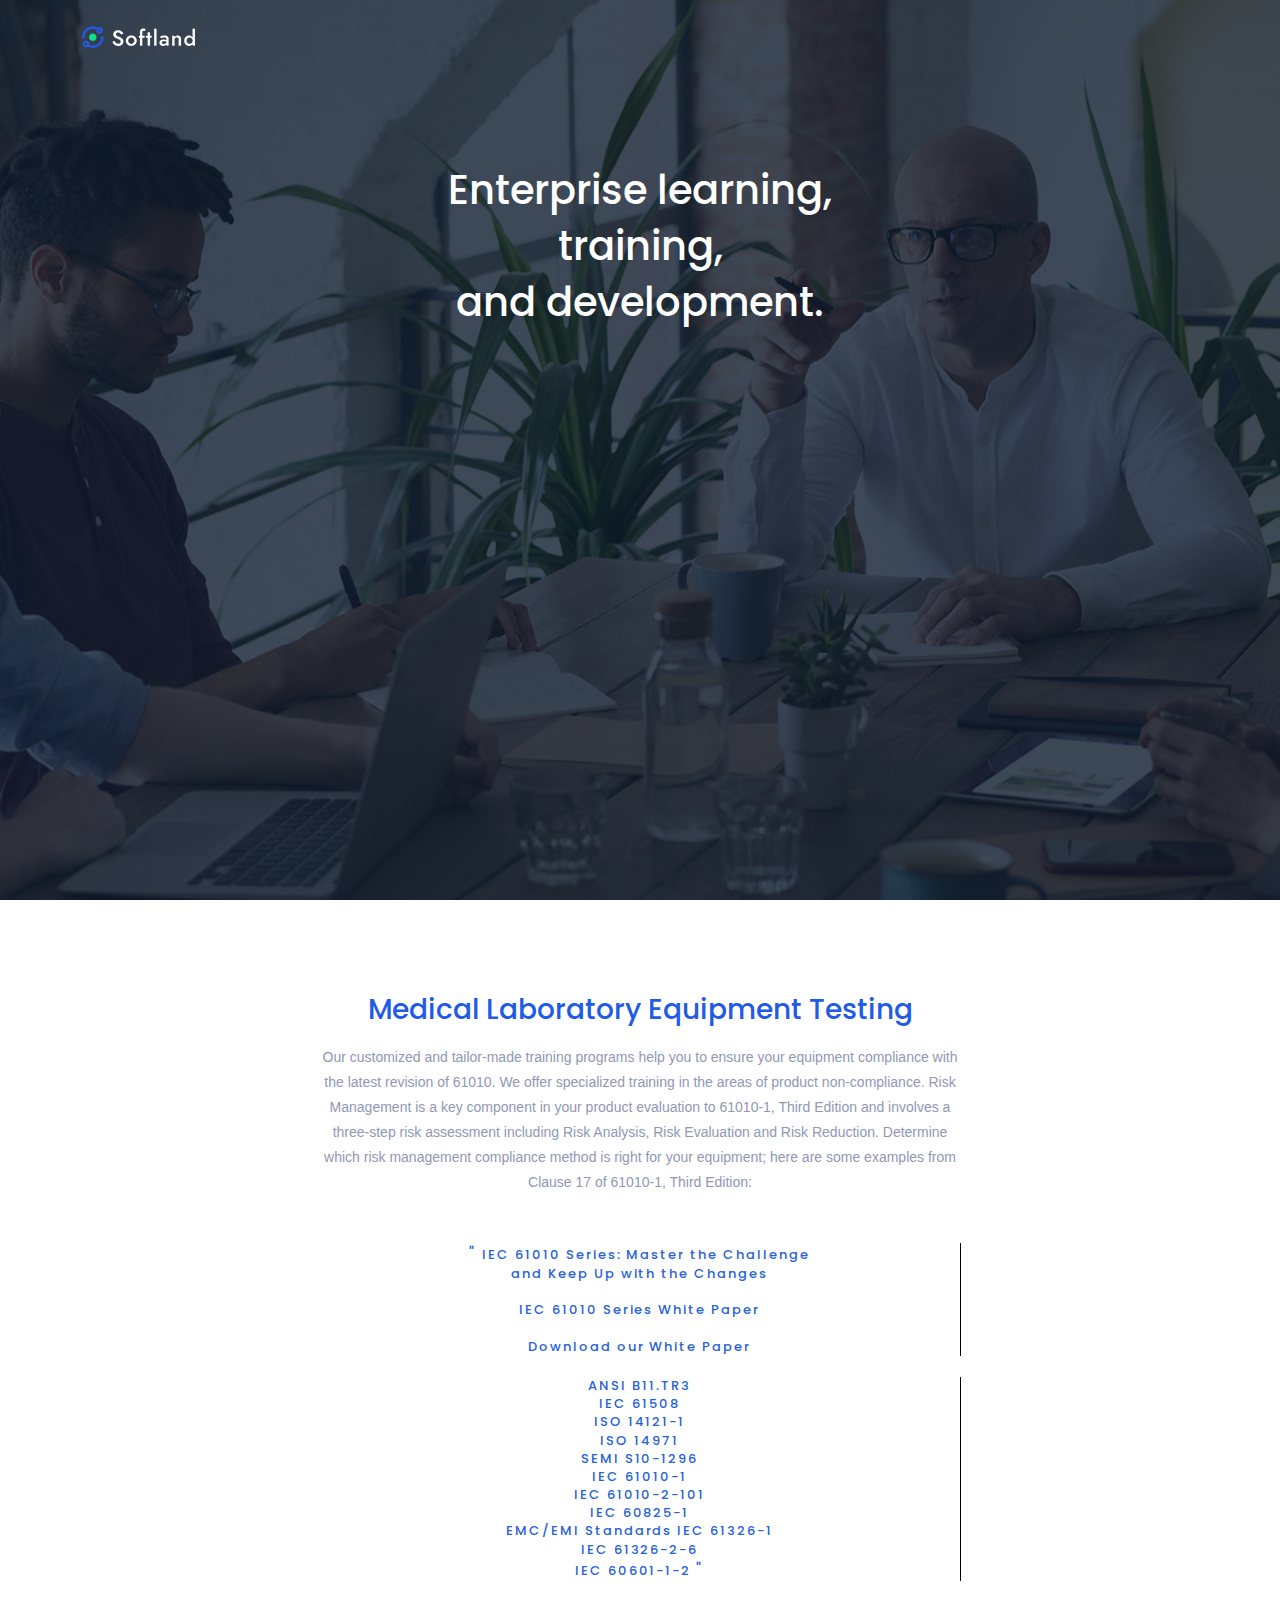
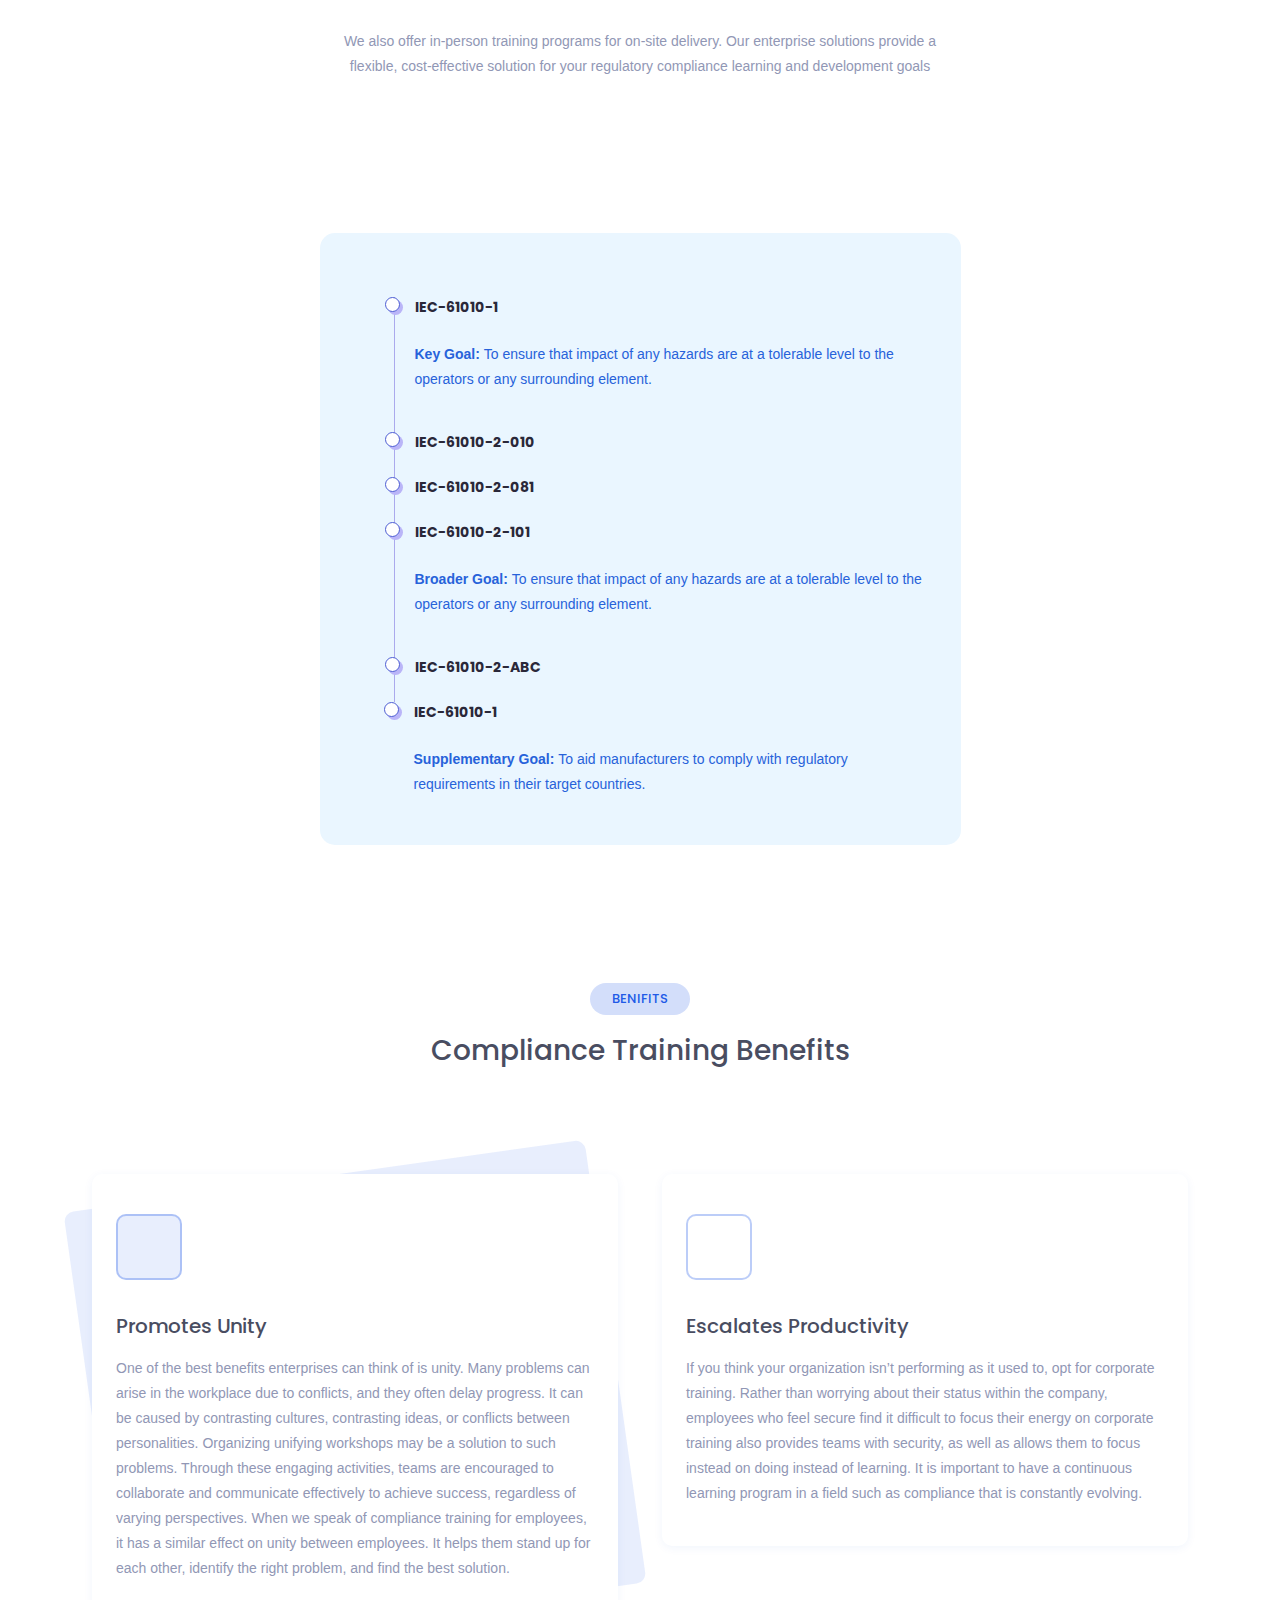
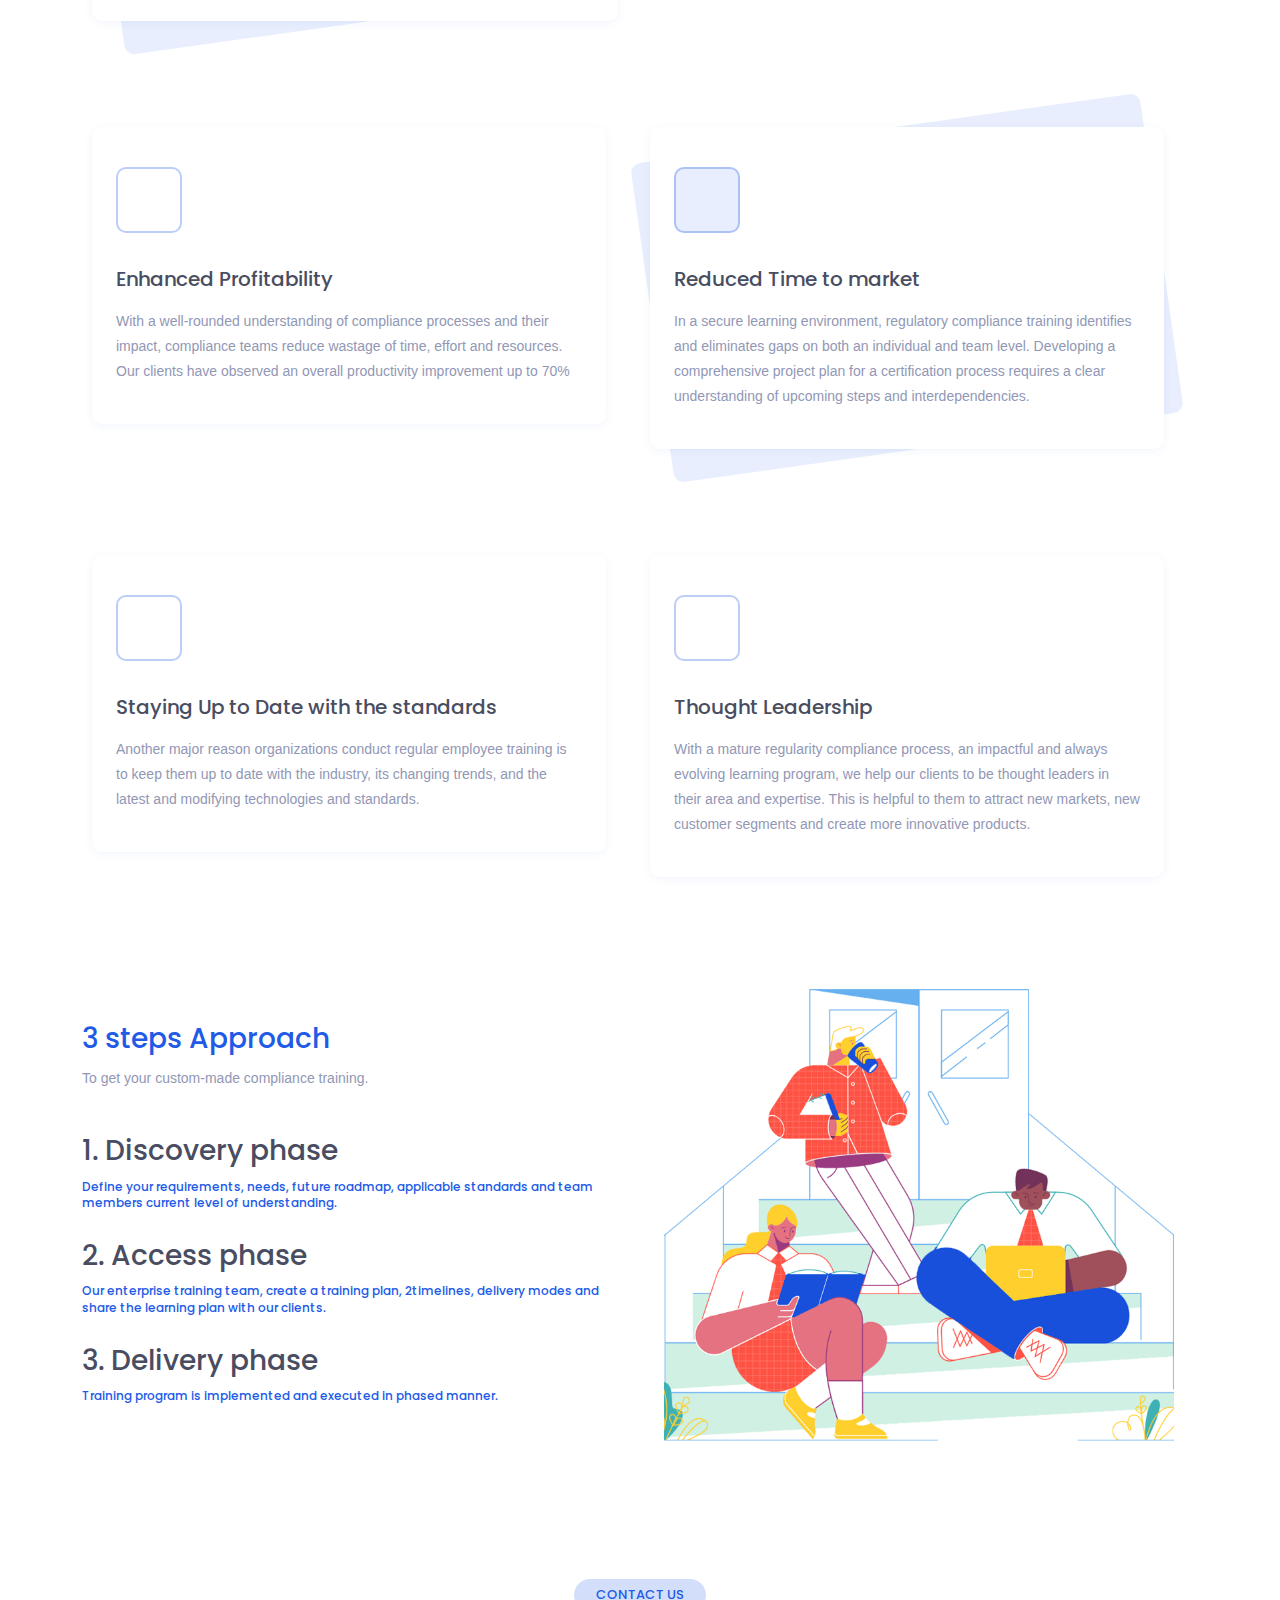
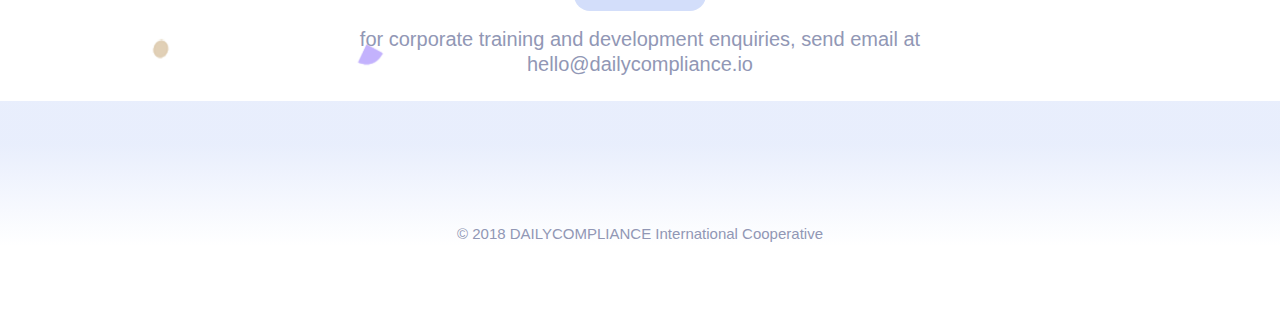
<file: HTML/index-7.html>
<!DOCTYPE html>
<html lang="en">

<head>
    <style>
        .typewriter-container h5 {
  overflow: hidden; /* Ensures the content is not revealed until the animation */
  border-right: .05em solid black; /* The typwriter cursor */
  white-space: nowrap; /* Keeps the content on a single line */
  margin: 0 auto; /* Gives that scrolling effect as the typing happens */
  letter-spacing: .15em; /* Adjust as needed */
  animation: 
    typing 2.5s steps(70, end),
    blink-caret .75s step-end infinite;
}

/* The typing effect */
@keyframes typing {
  from { width: 0 }
  to { width: 100% }
}

/* The typewriter cursor effect */
@keyframes blink-caret {
  from, to { border-color: transparent }
  50% { border-color: transparent ; }
}

ul, li{
  list-style: none;
  padding: 0;
}

.timeline-container{
  display: flex;
  justify-content: center;
  align-items: center;
  padding: 0 1rem;
  padding: 3rem 0;
}
.wrapper{
  background: #eaf6ff;
  padding: 2rem;
  border-radius: 15px;
}
h1{
  font-size: 1.1rem;
  font-family: sans-serif;
}
.sessions{
  margin-top: 2rem;
  border-radius: 12px;
  position: relative;
}
li{
  padding-bottom: 1.5rem;
  border-left: 1px solid #abaaed;
  position: relative;
  padding-left: 20px;
  margin-left: 10px;
  &:last-child{
    border: 0px;
    padding-bottom: 0px;
  }

  &:before{
    content: '';
    width: 15px;
    height: 15px;
    background: white;
    border: 1px solid #4e5ed3;
    box-shadow: 3px 3px 0px #bab5f8;
    box-shadow: 3px 3px 0px #bab5f8;
    border-radius: 50%;
    position: absolute;
    left: -10px;
    top: 0px;
  }
}
.time{
  color: #2a2839;
  font-family: 'Poppins', sans-serif;
  font-weight: 500;
}
p{
  color: #4f4f4f;
      font-family: sans-serif;
  line-height: 1.5;
  margin-top:0.4rem;
}

    </style>
    <meta charset="utf-8" />
    <title>Softland</title>
    <meta name="viewport" content="width=device-width, initial-scale=1.0" />
    <meta name="description" content="Premium Bootstrap 4 Landing Page Template" />
    <meta name="keywords" content="bootstrap 4, premium, marketing, multipurpose" />
    <meta content="Themesbrand" name="author" />
    <!-- favicon -->
    <link rel="shortcut icon" href="images/favicon.ico" />
    <!-- css -->
    <link href="css/bootstrap.min.css" rel="stylesheet" type="text/css" />
    <!-- icon -->
    <link href="css/materialdesignicons.min.css" rel="stylesheet" type="text/css" />

    <link href="css/style.min.css" rel="stylesheet" type="text/css" />
</head>

<body>
    <!-- STRAT NAVBAR -->
    <div id="navbar">
        <nav class="navbar navbar-expand-lg fixed-top navbar-custom sticky sticky-dark" id="main-menu">
            <div class="container">
                <!-- LOGO -->
                <a class="navbar-brand logo text-uppercase" href="index.html">
                    <img src="images/logo-light.png" class="logo-light" alt="" height="22">
                    <img src="images/logo-dark.png" class="logo-dark" alt="" height="22">
                </a>
           
            </div>
        </nav>
    </div>
    <!-- END NAVBAR -->

    <!--START HOME-->
    <section class="bg-home-6 section " id="home">
        <div class="bg-overlay-black"></div>
        <div class="container">

            <div class="row justify-content-center pt-5 mt-4">
                <div class="col-lg-5 text-center">
                    <h1 class="home-title text-white">Enterprise learning, training, <br>and development.
                    </h1>
                </div>

            </div>
        </div>
        </div>
    </section>
    <!--END HOME-->

    <!-- START CLIENT LOGO -->
    <section class="section">
        <div class="container">
            <div class="row justify-content-center">
                <div class="col-lg-7">
                    <div class="title-box text-center">
                        <h3><span class="text-primary">Medical Laboratory Equipment Testing</span></h3>
                        <p class="text-muted mt-3 mb-5">Our customized and tailor-made training programs help you to ensure your equipment compliance with the latest revision of
                            61010. We offer specialized training in the areas of product non-compliance. Risk Management is a key component in your
                            product evaluation to 61010-1, Third Edition and involves a three-step risk assessment including Risk Analysis, Risk Evaluation
                            and Risk Reduction. Determine which risk management compliance method is right for your equipment; here are some
                            examples from Clause 17 of 61010-1, Third Edition:</p>
                            <div class="typewriter-container">
                               <h5 class="f-13 text-blue"><big class="f-50">"</big>   IEC 61010 Series: Master the Challenge <br>and Keep Up with the Changes<br></h5>
                                <h5 class="f-13 text-blue"><br>IEC 61010 Series White Paper</h5>
                                <h5 class="f-13 text-blue"><br>Download our White Paper</h5><br>
                                <h5 class="f-13 text-blue">ANSI B11.TR3</h5>
                                <h5 class="f-13 text-blue">IEC 61508</h5>
                                <h5 class="f-13 text-blue">ISO 14121-1</h5>
                                <h5 class="f-13 text-blue">ISO 14971</h5>
                                <h5 class="f-13 text-blue">SEMI S10-1296</h5>
                                <h5 class="f-13 text-blue">IEC 61010-1 </h5>
                                <h5 class="f-13 text-blue">IEC 61010-2-101</h5>
                                <h5 class="f-13 text-blue">IEC 60825-1</h5>
                                <h5 class="f-13 text-blue">EMC/EMI Standards IEC 61326-1</h5>
                                <h5 class="f-13 text-blue">IEC 61326-2-6</h5>
                                <h5 class="f-13 text-blue">IEC 60601-1-2  <big class="f-50">"</big></h5>
                            </div>
                            <p class="text-muted mt-5">We also offer in-person training programs for on-site delivery. Our enterprise solutions provide a flexible, cost-effective solution
                                for your regulatory compliance learning and development goals</p>
                    </div>
                </div>
            </div>

        </div>
    </section>
    <!-- END CLIENT LOGO -->

    <div class="section p-0 bg-gradient">
        <div class="container ">
            <div class="row justify-content-center">
                <div class="col-md-7">
                    <div class="timeline-container">
                        <div class="wrapper">
                          <ul class="sessions">
                            <li>
                              <div class="time"><b>IEC-61010-1</b></div>
                              <p class="mt-4 text-blue"><B>Key Goal: </B>To ensure that impact of any hazards 
                                are at a tolerable level to the operators
                                 or any surrounding element.</p>
                            </li>
                            <li>
                                <div class="time"><b>IEC-61010-2-010</b></div>
                            </li>
                            <li>
                                <div class="time"><b>IEC-61010-2-081</b></div>
                            </li>
                            <li>
                                <div class="time"><b>IEC-61010-2-101</b></div>
                                <p class="mt-4 text-blue"><B>Broader Goal: </B>To ensure that impact of any hazards 
                                    are at a tolerable level to the operators
                                     or any surrounding element.</p>
                            </li>
                            <li>
                                <div class="time"><b>IEC-61010-2-ABC</b></div>
                            </li>
                            <li>
                                <div class="time"><b>IEC-61010-1</b></div>
                                <p class="mt-4 text-blue"><B>Supplementary Goal: </B>To aid manufacturers to comply 
                                    with regulatory requirements in their target countries.</p>
                            </li>
                          </ul>
                        </div>
                      </div> 
                </div>
            </div>
        </div>
    </div>

    <!-- START SERVICES -->
    <section class="section bg-services" id="services">
        <div class="container">
            <div class="row justify-content-center">
                <div class="col-lg-7">
                    <div class="title-box text-center">
                        <h5 class="sub-title text-primary f-13 text-uppercase">Benifits</h5>
                        <h3 class="mt-2">Compliance Training Benefits</h3>
                    </div>
                </div>
            </div>

            <div class="row mt-5 pt-4">
                <div class="col-lg-6">
                    <div class="service-box service-active mt-4">
                        <div class="service-icon icon-xxl uim-icon-primary">
                            <i class="uim uim-cube"></i>
                        </div>

                        <h5 class="f-20 mt-4 pt-2">Promotes Unity</h5>

                        <p class="text-muted mt-3 mb-0">One of the best benefits enterprises can think of is
                            unity. Many problems can arise in the workplace due to
                            conflicts, and they often delay progress. It can be
                            caused by contrasting cultures, contrasting ideas, or
                            conflicts between personalities. Organizing unifying
                            workshops may be a solution to such
                            problems. Through these engaging activities, teams are
                            encouraged to collaborate and communicate effectively
                            to achieve success, regardless of varying perspectives.
                            When we speak of compliance training for
                            employees, it has a similar effect on unity between
                            employees. It helps them stand up for each other,
                            identify the right problem, and find the best solution.</p>

                    </div>
                </div>

                <div class="col-lg-6">
                    <div class="service-box mt-4">
                        <div class="service-icon icon-xxl uim-icon-primary">
                            <i class="uim uim-layer-group"></i>
                        </div>

                        <h5 class="f-20 mt-4 pt-2">Escalates Productivity</h5>

                        <p class="text-muted mt-3 mb-0">If you think your organization isn’t performing as it used
                            to, opt for corporate training. Rather than worrying about
                            their status within the company, employees who feel
                            secure find it difficult to focus their energy on corporate
                            training also provides teams with security, as well as
                            allows them to focus instead on doing instead of learning.
                            It is important to have a continuous learning program in a
                            field such as compliance that is constantly evolving.</p>

                    </div>
                </div>
         <div class="row mt-5 pt-4">
                <div class="col-lg-6">
                    <div class="service-box mt-4">
                        <div class="service-icon icon-xxl uim-icon-primary">
                            <i class="uim uim-briefcase"></i>
                        </div>

                        <h5 class="f-20 mt-4 pt-2">Enhanced Profitability</h5>

                        <p class="text-muted mt-3 mb-0">With a well-rounded understanding of compliance
                            processes and their impact, compliance teams reduce
                            wastage of time, effort and resources. Our clients have
                            observed an overall productivity improvement up to 70%</p>

                    </div>
                </div>
            

                <div class="col-lg-6">
                    <div class="service-box service-active mt-4">
                        <div class="service-icon icon-xxl uim-icon-primary">
                            <i class="uim uim-cube"></i>
                        </div>

                        <h5 class="f-20 mt-4 pt-2">Reduced Time to market</h5>

                        <p class="text-muted mt-3 mb-0">In a secure learning environment, regulatory
                            compliance training identifies and eliminates gaps on
                            both an individual and team level. Developing a
                            comprehensive project plan for a certification process
                            requires a clear understanding of upcoming steps and
                            interdependencies.</p>

                    </div>
                </div>
            </div>
             <div class="row mt-5 pt-4">
                <div class="col-lg-6">
                    <div class="service-box mt-4">
                        <div class="service-icon icon-xxl uim-icon-primary">
                            <i class="uim uim-layer-group"></i>
                        </div>

                        <h5 class="f-20 mt-4 pt-2">Staying Up to Date with the standards</h5>

                        <p class="text-muted mt-3 mb-0">Another major reason organizations conduct regular
                            employee training is to keep them up to date with the
                            industry, its changing trends, and the latest and
                            modifying technologies and standards.</p>

                    </div>
                </div>

                <div class="col-lg-6">
                    <div class="service-box mt-4">
                        <div class="service-icon icon-xxl uim-icon-primary">
                            <i class="uim uim-briefcase"></i>
                        </div>

                        <h5 class="f-20 mt-4 pt-2">Thought Leadership</h5>

                        <p class="text-muted mt-3 mb-0">With a mature regularity compliance process, an
                            impactful and always evolving learning program, we help
                            our clients to be thought leaders in their area and
                            expertise.
                            This is helpful to them to attract new markets, new
                            customer segments and create more innovative products. </p>

                    </div>
                </div>
            </div>


            <div class="row mt-5 pt-4 align-items-center">
                <div class="col-lg-6">
                    <div class="mt-4">
                        <h3><span class="text-primary">3 steps Approach</span> </h3>

                        <p class="text-muted mt-1">To get your custom-made compliance training.</p>

                        <div class="row">
                                <div class="mt-4">
                                    <h3>1. Discovery phase</h3>
                                    <h5 class="text-primary mb-0 f-12">Define your requirements, needs, future roadmap,
                                        applicable standards and team members current level of understanding. </h5>
                                </div>
                      </div>
                        <div class="row"></div>
                                <div class="mt-4">
                                    <h3>2. Access phase</h3>
                                    <h5 class="text-primary mb-0 f-12">Our enterprise training team, create a training plan, 2timelines, delivery
                                        modes and share the learning plan with our clients.</h5>
                                </div>
                      </div>
                      <div class="row"></div>
                      <div class="mt-4">
                          <h3>3. Delivery phase</h3>
                          <h5 class="text-primary mb-0 f-12">Training program is implemented and executed in
                            phased manner.</h5>
                          </div>
                    </div>
                


                <div class="col-lg-6">
                    <div class="mt-4">
                        <img src="images/features/img-5.png" class="img-fluid ps-4" alt="">
                    </div>
               </div>
         </div>

        </div>
    </section>
    <!-- END HOW IT WORK -->


    <!-- START CONTACT -->
    <section class="section bg-contact pb-0 pt-5" id="contact">
        <div class="container">

            <div class="row justify-content-center">
                <div class="col-lg-7">
                    <div class="title-box text-center">
                        <h5 class="sub-title text-primary f-13 text-uppercase">Contact Us</h5>
                        <p class="title-desc text-muted mt-2 f-20">for corporate training and development enquiries, send email at hello@dailycompliance.io</p>
                    </div>
                </div>
            </div>

            
        </div>
    </section>
    <!-- END CONTACT -->

    <!-- START FOOTER -->
    <section class="bg-footer bg-lightan mt-4">
        <div class="container">

           

            <div class="row">
                <div class="col-lg-12">
                    <p class="text-center text-muted mb-0 f-15">
                        © 2018 DAILYCOMPLIANCE International Cooperative
                    </p>

                </div>

            </div>

        </div>
    </section>
    <!-- END FOOTER -->

    <!-- javascript -->
    <script src="js/bootstrap.bundle.min.js"></script>
    <script src="js/smooth-scroll.polyfills.min.js"></script>
    <script src="js/gumshoe.polyfills.min.js"></script>
    <!-- unicons icon -->
    <script src="js/unicons.js"></script>
    <!-- Contact Form  -->
    <script src="js/app.js"></script>
</body>

</html>
</file>
<file: Documentation/css/prettify.css>
/* Pretty printing styles. Used with prettify.js.
 *
 * This version is slight modified based on the original version.
 *
 * Name:	Stanley Ng
 * Email: 	stanleyhlng@googlegroups.com
 * 
 * Reference:
 * http://code.google.com/p/google-code-prettify/source/browse/trunk/src/prettify.css
 */
.pln {
  color: #48484C; }

.str {
  color: #DD1144; }

.kwd {
  color: #1E347B; }

.com {
  color: #93A1A1; }

.typ {
  color: teal; }

.lit {
  color: #195F91; }

.pun {
  color: #93A1A1; }

.opn {
  color: #93A1A1; }

.clo {
  color: #93A1A1; }

.tag {
  color: #008; }

.atn {
  color: teal; }

.atv {
  color: #DD1144; }

.dec {
  color: teal; }

.var {
  color: teal; }

.fun {
  color: #DC322F; }

/* Put a border around prettyprinted code snippets. */
pre.prettyprint {
  background-color: #F7F7F9;
  padding: 10px;
  border: 1px solid #E1E1E8; }

pre.prettyprint.linenums {
  box-shadow: 40px 0 0 #FBFBFC inset, 41px 0 0 #ECECF0 inset; }

/* Specify class=linenums on a pre to get line numbering */
ol.linenums {
  color: #1E347B;
  margin: 0 0 0 40px; }

ol.linenums li {
  color: #BEBEC5;
  line-height: 18px;
  padding-left: 12px;
  text-shadow: 0 1px 0 #FFFFFF; }

li.L0,
li.L1,
li.L2,
li.L3,
li.L5,
li.L6,
li.L7,
li.L8 {
  list-style-type: normal; }

/* Alternate shading for lines */
li.L1,
li.L3,
li.L5,
li.L7,
li.L9 {
  background: #eee; }
</file>
<file: Documentation/css/styles.css>
/*!
 *
 * Documentation
 *
 */


body {
  font-family: 'Open Sans', sans-serif;
  font-weight: 400;
  color: #666;
  background-color: #edf0f0;
  font-size: 14px;
  line-height: 22px;
  overflow-x:hidden;
}
a {
  color: inherit;
}
a:hover,
a:focus {
  color: #253138;
  outline: none;
  text-decoration: none;
}

.p-t-20 {
	padding-top: 2em;
}

.p-t-50 {
  padding-top: 5em;
}
.list-none {
  list-style: none;
}

.navbar-default {
	border: none;
  margin-bottom: 0px;
  background: #7474BF;
  box-shadow: 0 2px 5px 0 rgba(0, 0, 0, 0.16);
  border-radius: 0px;
	padding-top: 20px;
  padding-bottom: 20px;
}

.logo {
	font-weight: 700;
	font-size: 20px;
  color: #fff !important;
}

.bg-dark {
  background-color: #0c1021;
}

.copy {
  padding: 20px 0px 0px 0px;
}

/* Toggle Styles */


/* this css is taken from Start Bootstrap - Simple Sidebar HTML Template (http://startbootstrap.com) */
#wrapper {
	margin-top: 50px;
    padding-left: 0;
    -webkit-transition: all 0.5s ease;
    -moz-transition: all 0.5s ease;
    -o-transition: all 0.5s ease;
    transition: all 0.5s ease;
}

#wrapper.toggled {
    padding-left: 250px;
}

#sidebar-wrapper {
    background: #ffffff;
    box-shadow: 0 1px 3px rgba(0, 0, 0, 0.15);
    z-index: 1000;
    position: fixed;
    left: 250px;
    width: 0;
    height: 100%;
    margin-left: -250px;
    overflow-y: auto;
    -webkit-transition: all 0.5s ease;
    -moz-transition: all 0.5s ease;
    -o-transition: all 0.5s ease;
    transition: all 0.5s ease;
}

#wrapper.toggled #sidebar-wrapper {
    width: 250px;
}

#page-content-wrapper {
    width: 100%;
    position: absolute;
    padding: 15px;
}

#wrapper.toggled #page-content-wrapper {
    position: absolute;
    margin-right: -250px;
}

/* Sidebar Styles */

.sidebar-nav {
    position: absolute;
    top: 0;
    width: 250px;
    margin: 0;
    padding: 0;
    list-style: none;
    top: 2em;
}

.sidebar-nav li {
    text-indent: 20px;
    line-height: 40px;
}

.sidebar-nav li a {
    display: block;
    text-decoration: none;
    color: #444;
    font-weight: 600;
}

.sidebar-nav li a:hover {
    text-decoration: none;
    color: #111;
    background: rgba(0,0,0,0.05);
}

.sidebar-nav li a:active,
.sidebar-nav li a:focus {
    text-decoration: none;
}

.sidebar-nav > .sidebar-brand {
    height: 65px;
    font-size: 18px;
    line-height: 60px;
}

.sidebar-nav > .sidebar-brand a {
    color: #999999;
}

.sidebar-nav > .sidebar-brand a:hover {
    color: #fff;
    background: none;
}

@media(min-width:768px) {
    #wrapper {
        padding-left: 250px;
    }

    #wrapper.toggled {
        padding-left: 0;
    }

    #sidebar-wrapper {
        width: 250px;
    }

    #wrapper.toggled #sidebar-wrapper {
        width: 0;
    }

    #page-content-wrapper {
        padding: 20px;
        position: relative;
    }

    #wrapper.toggled #page-content-wrapper {
        position: relative;
        margin-right: 0;
    }
}

/* right bar */
.right-bar {
  background-color: #fff;
  padding: 10px 30px;
  margin-top: 20px;
  font-size: 15px;
}

.page-header {
  padding-bottom: 9px;
  margin: 40px 0 20px;
  border-bottom: 1px solid #eee;
  font-weight: 700;
}

.com-container {
	padding-bottom: 5em;
}

#plugin-list li,#plugin-list li a {
  font-size: 15px;
}
</file>
<file: HTML/css/style.css>
/* Template Name: Softland - Landing Page Template
   Author: Themesbrand
   Version: 1.1.0
   File Description: Main Css file of the template
*/
/****************************************\

01.general
02.helper
03.components
04.menu
05.home
06.features
07.sevices
08.cta
09.pricing
10.team
11.testimonial
12.blog
13.contact
14.footer
15.responsive

*****************************************/
@import url("https://fonts.googleapis.com/css2?family=Poppins:wght@400;500&display=swap");
/* ==============
   01. General 
   ============== */
body {
  font-family: "Poppins", sans-serif;
  overflow-x: hidden !important;
  position: relative;
  color: #494d61;
  font-size: 14px;
}

h1,
h2,
h3,
h4,
h5,
h6 {
  font-family: "Poppins", sans-serif;
  font-weight: 500;
  line-height: 1.4;
}

.btn,
.btn:focus,
button,
button:focus {
  outline: none !important;
}

a {
  text-decoration: none !important;
  outline: none;
}

p {
  line-height: 25px;
}

.row > * {
  position: relative;
}

.section {
  padding-top: 90px;
  padding-bottom: 90px;
  position: relative;
}

.bg-lightan {
  background: linear-gradient(to bottom, rgba(33, 90, 231, 0.1) 30%, #ffffff 100%);
}

.home-center {
  display: table;
  width: 100%;
  height: 100%;
}

.home-desc-center {
  display: table-cell;
  vertical-align: middle;
}

.bg-gradient {
  background: linear-gradient(to right, #215ae7, #229bee);
}

.bg-overlay {
  background-image: url(../images/bg-3.png);
  opacity: 0.5;
  background-position: center;
  animation: ani-bg 3s infinite alternate;
  position: absolute;
  height: 100%;
  width: 100%;
  right: 0;
  bottom: 0;
  left: 0;
  top: 0;
}

.bg-overlay-black {
  background-color: rgba(14, 28, 46, 0.8);
  background-position: center;
  position: absolute;
  height: 100%;
  width: 100%;
  right: 0;
  bottom: 0;
  left: 0;
  top: 0;
}

.title-box .sub-title {
  background: rgba(33, 90, 231, 0.2);
  padding: 7px 22px;
  display: inline-block;
  border-radius: 30px;
  font-weight: 500;
}
.title-box .title-desc {
  max-width: 700px;
  margin: 0 auto;
}

/*** ani-bg ***/
@keyframes ani-bg {
  0% {
    transform: translateY(0px);
  }
  100% {
    transform: translateY(200px);
  }
}
.btn-rounded {
  border-radius: 30px;
}

.box-shadow {
  box-shadow: 0px 2px 10px 0px rgba(22, 85, 197, 0.06);
}

hr {
  border-top: 1px solid #9197b5;
  margin: 0;
}

.f-10 {
  font-size: 10px;
}

.f-12 {
  font-size: 12px;
}

.f-13 {
  font-size: 13px;
}

.f-14 {
  font-size: 14px;
}

.f-15 {
  font-size: 15px;
}

.f-16 {
  font-size: 16px;
}

.f-18 {
  font-size: 18px;
}

.f-19 {
  font-size: 19px;
}

.f-20 {
  font-size: 20px;
}
.f-50{
  font-size: 50px;
}
.line-height_1_4 {
  line-height: 1.4;
}

.line-height_1_6 {
  line-height: 1.6;
}

.line-height_1_8 {
  line-height: 1.8;
}

.font-weight-500 {
  font-weight: 500;
}

.font-weight-600 {
  font-weight: 600;
}

.icon-size-15 {
  height: 15px;
  width: 15px;
}
.icon-size-15 svg {
  height: 15px !important;
  width: 15px !important;
}

.icon-sm {
  height: 18px;
  width: 18px;
}
.icon-sm svg {
  height: 18px !important;
  width: 18px !important;
}

.icon-xs {
  height: 20px;
  width: 20px;
}
.icon-xs svg {
  height: 20px !important;
  width: 20px !important;
}

.icon-md {
  height: 25px;
  width: 25px;
}
.icon-md svg {
  height: 25px !important;
  width: 25px !important;
}

.icon-lg {
  height: 30px;
  width: 30px;
}
.icon-lg svg {
  height: 30px !important;
  width: 30px !important;
}

.icon-xl {
  height: 35px;
  width: 35px;
}
.icon-xl svg {
  height: 35px !important;
  width: 35px !important;
}

.icon-xxl {
  height: 40px;
  width: 40px;
}
.icon-xxl svg {
  height: 40px !important;
  width: 40px !important;
}

.icon-xxxl {
  height: 60px;
  width: 60px;
}
.icon-xxxl svg {
  height: 60px !important;
  width: 60px !important;
}

.uim-icon-primary .uim-svg {
  fill: #215ae7 !important;
}

.icon-fill-primary {
  fill: rgba(33, 90, 231, 0.15);
}

.uim-icon-success .uim-svg {
  fill: #0fdf89 !important;
}

.icon-fill-success {
  fill: rgba(15, 223, 137, 0.15);
}

.uim-icon-info .uim-svg {
  fill: #229bee !important;
}

.icon-fill-info {
  fill: rgba(34, 155, 238, 0.15);
}

.uim-icon-warning .uim-svg {
  fill: #f6cb42 !important;
}

.icon-fill-warning {
  fill: rgba(246, 203, 66, 0.15);
}

.uim-icon-danger .uim-svg {
  fill: #fb3e3e !important;
}

.icon-fill-danger {
  fill: rgba(251, 62, 62, 0.15);
}

.uim-icon-orange .uim-svg {
  fill: #f09105 !important;
}

.icon-fill-orange {
  fill: rgba(240, 145, 5, 0.15);
}

.uim-icon-dark .uim-svg {
  fill: #494d61 !important;
}

.icon-fill-dark {
  fill: rgba(73, 77, 97, 0.15);
}

.uim-icon-cyan .uim-svg {
  fill: #00e6e6 !important;
}

.icon-fill-cyan {
  fill: rgba(0, 230, 230, 0.15);
}

.uim-icon-blue .uim-svg {
  fill: #2762da !important;
}

.icon-fill-blue {
  fill: rgba(39, 98, 218, 0.15);
}

.uim-icon-muted .uim-svg {
  fill: #9197b5 !important;
}

.icon-fill-muted {
  fill: rgba(145, 151, 181, 0.15);
}

.uim-icon-purple .uim-svg {
  fill: #704fff !important;
}

.icon-fill-purple {
  fill: rgba(112, 79, 255, 0.15);
}

.uim-icon-pink .uim-svg {
  fill: #f85f89 !important;
}

.icon-fill-pink {
  fill: rgba(248, 95, 137, 0.15);
}

.uim-icon-white .uim-svg {
  fill: #ffffff !important;
}

.icon-fill-white {
  fill: rgba(255, 255, 255, 0.15);
}

.uim-icon-light .uim-svg {
  fill: #eff4fd !important;
}

.icon-fill-light {
  fill: rgba(239, 244, 253, 0.15);
}

.icon {
  position: relative;
  top: -2px;
}

.btn {
  padding: 10px 20px;
  font-size: 14px;
  letter-spacing: 0.5px;
  transition: all 0.5s;
}
.btn:focus {
  box-shadow: none;
}
.btn:hover {
  transform: translateY(-5px);
}
.btn:hover:before {
  opacity: 1;
}

.btn-sm {
  padding: 8px 12px;
  font-size: 12px;
}

.shadow {
  box-shadow: 0px 2px 10px 0px rgba(22, 85, 197, 0.06) !important;
}

.bg-primary {
  background-color: #215ae7 !important;
}

.bg-soft-primary {
  background-color: rgba(33, 90, 231, 0.1) !important;
}

.text-primary {
  color: #215ae7 !important;
}

.border-primary {
  color: #215ae7 !important;
}

.icon-dual-primary {
  color: #215ae7;
  fill: rgba(33, 90, 231, 0.2);
}

.btn-soft-primary {
  background-color: rgba(33, 90, 231, 0.25) !important;
  color: #215ae7 !important;
}
.btn-soft-primary:hover, .btn-soft-primary:focus, .btn-soft-primary:active, .btn-soft-primary.active, .btn-soft-primary.focus, .btn-soft-primary:not(:disabled):not(.disabled):active, .btn-soft-primary:not(:disabled):not(.disabled):active:focus,
.btn-soft-primary .open > .dropdown-toggle.btn-primary {
  background: #1850dc;
}

.btn-primary {
  background: #215ae7;
  border-color: #215ae7 !important;
}
.btn-primary:hover, .btn-primary:focus, .btn-primary:active, .btn-primary.active, .btn-primary.focus, .btn-primary:not(:disabled):not(.disabled):active, .btn-primary:not(:disabled):not(.disabled):active:focus,
.btn-primary .open > .dropdown-toggle.btn-primary {
  background: #1850dc;
  border-color: #1850dc;
  box-shadow: 0px 8px 20px -6px rgba(33, 90, 231, 0.6);
}

.btn-outline-primary {
  color: #215ae7;
  border-color: #215ae7;
}
.btn-outline-primary:hover, .btn-outline-primary:focus, .btn-outline-primary:active, .btn-outline-primary.active, .btn-outline-primary.focus, .btn-outline-primary:not(:disabled):not(.disabled):active, .btn-outline-primary:not(:disabled):not(.disabled):active:focus,
.btn-outline-primary .open > .dropdown-toggle.btn-primary {
  background: #215ae7;
  border-color: #215ae7;
  box-shadow: 0px 8px 20px -6px rgba(33, 90, 231, 0.6);
}

.bg-success {
  background-color: #0fdf89 !important;
}

.bg-soft-success {
  background-color: rgba(15, 223, 137, 0.1) !important;
}

.text-success {
  color: #0fdf89 !important;
}

.border-success {
  color: #0fdf89 !important;
}

.icon-dual-success {
  color: #0fdf89;
  fill: rgba(15, 223, 137, 0.2);
}

.btn-soft-success {
  background-color: rgba(15, 223, 137, 0.25) !important;
  color: #0fdf89 !important;
}
.btn-soft-success:hover, .btn-soft-success:focus, .btn-soft-success:active, .btn-soft-success.active, .btn-soft-success.focus, .btn-soft-success:not(:disabled):not(.disabled):active, .btn-soft-success:not(:disabled):not(.disabled):active:focus,
.btn-soft-success .open > .dropdown-toggle.btn-primary {
  background: #0ecc7d;
}

.btn-success {
  background: #0fdf89;
  border-color: #0fdf89 !important;
}
.btn-success:hover, .btn-success:focus, .btn-success:active, .btn-success.active, .btn-success.focus, .btn-success:not(:disabled):not(.disabled):active, .btn-success:not(:disabled):not(.disabled):active:focus,
.btn-success .open > .dropdown-toggle.btn-primary {
  background: #0ecc7d;
  border-color: #0ecc7d;
  box-shadow: 0px 8px 20px -6px rgba(15, 223, 137, 0.6);
}

.btn-outline-success {
  color: #0fdf89;
  border-color: #0fdf89;
}
.btn-outline-success:hover, .btn-outline-success:focus, .btn-outline-success:active, .btn-outline-success.active, .btn-outline-success.focus, .btn-outline-success:not(:disabled):not(.disabled):active, .btn-outline-success:not(:disabled):not(.disabled):active:focus,
.btn-outline-success .open > .dropdown-toggle.btn-primary {
  background: #0fdf89;
  border-color: #0fdf89;
  box-shadow: 0px 8px 20px -6px rgba(15, 223, 137, 0.6);
}

.bg-info {
  background-color: #229bee !important;
}

.bg-soft-info {
  background-color: rgba(34, 155, 238, 0.1) !important;
}

.text-info {
  color: #229bee !important;
}

.border-info {
  color: #229bee !important;
}

.icon-dual-info {
  color: #229bee;
  fill: rgba(34, 155, 238, 0.2);
}

.btn-soft-info {
  background-color: rgba(34, 155, 238, 0.25) !important;
  color: #229bee !important;
}
.btn-soft-info:hover, .btn-soft-info:focus, .btn-soft-info:active, .btn-soft-info.active, .btn-soft-info.focus, .btn-soft-info:not(:disabled):not(.disabled):active, .btn-soft-info:not(:disabled):not(.disabled):active:focus,
.btn-soft-info .open > .dropdown-toggle.btn-primary {
  background: #1292ea;
}

.btn-info {
  background: #229bee;
  border-color: #229bee !important;
}
.btn-info:hover, .btn-info:focus, .btn-info:active, .btn-info.active, .btn-info.focus, .btn-info:not(:disabled):not(.disabled):active, .btn-info:not(:disabled):not(.disabled):active:focus,
.btn-info .open > .dropdown-toggle.btn-primary {
  background: #1292ea;
  border-color: #1292ea;
  box-shadow: 0px 8px 20px -6px rgba(34, 155, 238, 0.6);
}

.btn-outline-info {
  color: #229bee;
  border-color: #229bee;
}
.btn-outline-info:hover, .btn-outline-info:focus, .btn-outline-info:active, .btn-outline-info.active, .btn-outline-info.focus, .btn-outline-info:not(:disabled):not(.disabled):active, .btn-outline-info:not(:disabled):not(.disabled):active:focus,
.btn-outline-info .open > .dropdown-toggle.btn-primary {
  background: #229bee;
  border-color: #229bee;
  box-shadow: 0px 8px 20px -6px rgba(34, 155, 238, 0.6);
}

.bg-warning {
  background-color: #f6cb42 !important;
}

.bg-soft-warning {
  background-color: rgba(246, 203, 66, 0.1) !important;
}

.text-warning {
  color: #f6cb42 !important;
}

.border-warning {
  color: #f6cb42 !important;
}

.icon-dual-warning {
  color: #f6cb42;
  fill: rgba(246, 203, 66, 0.2);
}

.btn-soft-warning {
  background-color: rgba(246, 203, 66, 0.25) !important;
  color: #f6cb42 !important;
}
.btn-soft-warning:hover, .btn-soft-warning:focus, .btn-soft-warning:active, .btn-soft-warning.active, .btn-soft-warning.focus, .btn-soft-warning:not(:disabled):not(.disabled):active, .btn-soft-warning:not(:disabled):not(.disabled):active:focus,
.btn-soft-warning .open > .dropdown-toggle.btn-primary {
  background: #f5c62f;
}

.btn-warning {
  background: #f6cb42;
  border-color: #f6cb42 !important;
}
.btn-warning:hover, .btn-warning:focus, .btn-warning:active, .btn-warning.active, .btn-warning.focus, .btn-warning:not(:disabled):not(.disabled):active, .btn-warning:not(:disabled):not(.disabled):active:focus,
.btn-warning .open > .dropdown-toggle.btn-primary {
  background: #f5c62f;
  border-color: #f5c62f;
  box-shadow: 0px 8px 20px -6px rgba(246, 203, 66, 0.6);
}

.btn-outline-warning {
  color: #f6cb42;
  border-color: #f6cb42;
}
.btn-outline-warning:hover, .btn-outline-warning:focus, .btn-outline-warning:active, .btn-outline-warning.active, .btn-outline-warning.focus, .btn-outline-warning:not(:disabled):not(.disabled):active, .btn-outline-warning:not(:disabled):not(.disabled):active:focus,
.btn-outline-warning .open > .dropdown-toggle.btn-primary {
  background: #f6cb42;
  border-color: #f6cb42;
  box-shadow: 0px 8px 20px -6px rgba(246, 203, 66, 0.6);
}

.bg-danger {
  background-color: #fb3e3e !important;
}

.bg-soft-danger {
  background-color: rgba(251, 62, 62, 0.1) !important;
}

.text-danger {
  color: #fb3e3e !important;
}

.border-danger {
  color: #fb3e3e !important;
}

.icon-dual-danger {
  color: #fb3e3e;
  fill: rgba(251, 62, 62, 0.2);
}

.btn-soft-danger {
  background-color: rgba(251, 62, 62, 0.25) !important;
  color: #fb3e3e !important;
}
.btn-soft-danger:hover, .btn-soft-danger:focus, .btn-soft-danger:active, .btn-soft-danger.active, .btn-soft-danger.focus, .btn-soft-danger:not(:disabled):not(.disabled):active, .btn-soft-danger:not(:disabled):not(.disabled):active:focus,
.btn-soft-danger .open > .dropdown-toggle.btn-primary {
  background: #fb2a2a;
}

.btn-danger {
  background: #fb3e3e;
  border-color: #fb3e3e !important;
}
.btn-danger:hover, .btn-danger:focus, .btn-danger:active, .btn-danger.active, .btn-danger.focus, .btn-danger:not(:disabled):not(.disabled):active, .btn-danger:not(:disabled):not(.disabled):active:focus,
.btn-danger .open > .dropdown-toggle.btn-primary {
  background: #fb2a2a;
  border-color: #fb2a2a;
  box-shadow: 0px 8px 20px -6px rgba(251, 62, 62, 0.6);
}

.btn-outline-danger {
  color: #fb3e3e;
  border-color: #fb3e3e;
}
.btn-outline-danger:hover, .btn-outline-danger:focus, .btn-outline-danger:active, .btn-outline-danger.active, .btn-outline-danger.focus, .btn-outline-danger:not(:disabled):not(.disabled):active, .btn-outline-danger:not(:disabled):not(.disabled):active:focus,
.btn-outline-danger .open > .dropdown-toggle.btn-primary {
  background: #fb3e3e;
  border-color: #fb3e3e;
  box-shadow: 0px 8px 20px -6px rgba(251, 62, 62, 0.6);
}

.bg-orange {
  background-color: #f09105 !important;
}

.bg-soft-orange {
  background-color: rgba(240, 145, 5, 0.1) !important;
}

.text-orange {
  color: #f09105 !important;
}

.border-orange {
  color: #f09105 !important;
}

.icon-dual-orange {
  color: #f09105;
  fill: rgba(240, 145, 5, 0.2);
}

.btn-soft-orange {
  background-color: rgba(240, 145, 5, 0.25) !important;
  color: #f09105 !important;
}
.btn-soft-orange:hover, .btn-soft-orange:focus, .btn-soft-orange:active, .btn-soft-orange.active, .btn-soft-orange.focus, .btn-soft-orange:not(:disabled):not(.disabled):active, .btn-soft-orange:not(:disabled):not(.disabled):active:focus,
.btn-soft-orange .open > .dropdown-toggle.btn-primary {
  background: #dc8505;
}

.btn-orange {
  background: #f09105;
  border-color: #f09105 !important;
}
.btn-orange:hover, .btn-orange:focus, .btn-orange:active, .btn-orange.active, .btn-orange.focus, .btn-orange:not(:disabled):not(.disabled):active, .btn-orange:not(:disabled):not(.disabled):active:focus,
.btn-orange .open > .dropdown-toggle.btn-primary {
  background: #dc8505;
  border-color: #dc8505;
  box-shadow: 0px 8px 20px -6px rgba(240, 145, 5, 0.6);
}

.btn-outline-orange {
  color: #f09105;
  border-color: #f09105;
}
.btn-outline-orange:hover, .btn-outline-orange:focus, .btn-outline-orange:active, .btn-outline-orange.active, .btn-outline-orange.focus, .btn-outline-orange:not(:disabled):not(.disabled):active, .btn-outline-orange:not(:disabled):not(.disabled):active:focus,
.btn-outline-orange .open > .dropdown-toggle.btn-primary {
  background: #f09105;
  border-color: #f09105;
  box-shadow: 0px 8px 20px -6px rgba(240, 145, 5, 0.6);
}

.bg-dark {
  background-color: #494d61 !important;
}

.bg-soft-dark {
  background-color: rgba(73, 77, 97, 0.1) !important;
}

.text-dark {
  color: #494d61 !important;
}

.border-dark {
  color: #494d61 !important;
}

.icon-dual-dark {
  color: #494d61;
  fill: rgba(73, 77, 97, 0.2);
}

.btn-soft-dark {
  background-color: rgba(73, 77, 97, 0.25) !important;
  color: #494d61 !important;
}
.btn-soft-dark:hover, .btn-soft-dark:focus, .btn-soft-dark:active, .btn-soft-dark.active, .btn-soft-dark.focus, .btn-soft-dark:not(:disabled):not(.disabled):active, .btn-soft-dark:not(:disabled):not(.disabled):active:focus,
.btn-soft-dark .open > .dropdown-toggle.btn-primary {
  background: #404455;
}

.btn-dark {
  background: #494d61;
  border-color: #494d61 !important;
}
.btn-dark:hover, .btn-dark:focus, .btn-dark:active, .btn-dark.active, .btn-dark.focus, .btn-dark:not(:disabled):not(.disabled):active, .btn-dark:not(:disabled):not(.disabled):active:focus,
.btn-dark .open > .dropdown-toggle.btn-primary {
  background: #404455;
  border-color: #404455;
  box-shadow: 0px 8px 20px -6px rgba(73, 77, 97, 0.6);
}

.btn-outline-dark {
  color: #494d61;
  border-color: #494d61;
}
.btn-outline-dark:hover, .btn-outline-dark:focus, .btn-outline-dark:active, .btn-outline-dark.active, .btn-outline-dark.focus, .btn-outline-dark:not(:disabled):not(.disabled):active, .btn-outline-dark:not(:disabled):not(.disabled):active:focus,
.btn-outline-dark .open > .dropdown-toggle.btn-primary {
  background: #494d61;
  border-color: #494d61;
  box-shadow: 0px 8px 20px -6px rgba(73, 77, 97, 0.6);
}

.bg-cyan {
  background-color: #00e6e6 !important;
}

.bg-soft-cyan {
  background-color: rgba(0, 230, 230, 0.1) !important;
}

.text-cyan {
  color: #00e6e6 !important;
}

.border-cyan {
  color: #00e6e6 !important;
}

.icon-dual-cyan {
  color: #00e6e6;
  fill: rgba(0, 230, 230, 0.2);
}

.btn-soft-cyan {
  background-color: rgba(0, 230, 230, 0.25) !important;
  color: #00e6e6 !important;
}
.btn-soft-cyan:hover, .btn-soft-cyan:focus, .btn-soft-cyan:active, .btn-soft-cyan.active, .btn-soft-cyan.focus, .btn-soft-cyan:not(:disabled):not(.disabled):active, .btn-soft-cyan:not(:disabled):not(.disabled):active:focus,
.btn-soft-cyan .open > .dropdown-toggle.btn-primary {
  background: #00d2d2;
}

.btn-cyan {
  background: #00e6e6;
  border-color: #00e6e6 !important;
}
.btn-cyan:hover, .btn-cyan:focus, .btn-cyan:active, .btn-cyan.active, .btn-cyan.focus, .btn-cyan:not(:disabled):not(.disabled):active, .btn-cyan:not(:disabled):not(.disabled):active:focus,
.btn-cyan .open > .dropdown-toggle.btn-primary {
  background: #00d2d2;
  border-color: #00d2d2;
  box-shadow: 0px 8px 20px -6px rgba(0, 230, 230, 0.6);
}

.btn-outline-cyan {
  color: #00e6e6;
  border-color: #00e6e6;
}
.btn-outline-cyan:hover, .btn-outline-cyan:focus, .btn-outline-cyan:active, .btn-outline-cyan.active, .btn-outline-cyan.focus, .btn-outline-cyan:not(:disabled):not(.disabled):active, .btn-outline-cyan:not(:disabled):not(.disabled):active:focus,
.btn-outline-cyan .open > .dropdown-toggle.btn-primary {
  background: #00e6e6;
  border-color: #00e6e6;
  box-shadow: 0px 8px 20px -6px rgba(0, 230, 230, 0.6);
}

.bg-blue {
  background-color: #2762da !important;
}

.bg-soft-blue {
  background-color: rgba(39, 98, 218, 0.1) !important;
}

.text-blue {
  color: #2762da !important;
}

.border-blue {
  color: #2762da !important;
}

.icon-dual-blue {
  color: #2762da;
  fill: rgba(39, 98, 218, 0.2);
}

.btn-soft-blue {
  background-color: rgba(39, 98, 218, 0.25) !important;
  color: #2762da !important;
}
.btn-soft-blue:hover, .btn-soft-blue:focus, .btn-soft-blue:active, .btn-soft-blue.active, .btn-soft-blue.focus, .btn-soft-blue:not(:disabled):not(.disabled):active, .btn-soft-blue:not(:disabled):not(.disabled):active:focus,
.btn-soft-blue .open > .dropdown-toggle.btn-primary {
  background: #235aca;
}

.btn-blue {
  background: #2762da;
  border-color: #2762da !important;
}
.btn-blue:hover, .btn-blue:focus, .btn-blue:active, .btn-blue.active, .btn-blue.focus, .btn-blue:not(:disabled):not(.disabled):active, .btn-blue:not(:disabled):not(.disabled):active:focus,
.btn-blue .open > .dropdown-toggle.btn-primary {
  background: #235aca;
  border-color: #235aca;
  box-shadow: 0px 8px 20px -6px rgba(39, 98, 218, 0.6);
}

.btn-outline-blue {
  color: #2762da;
  border-color: #2762da;
}
.btn-outline-blue:hover, .btn-outline-blue:focus, .btn-outline-blue:active, .btn-outline-blue.active, .btn-outline-blue.focus, .btn-outline-blue:not(:disabled):not(.disabled):active, .btn-outline-blue:not(:disabled):not(.disabled):active:focus,
.btn-outline-blue .open > .dropdown-toggle.btn-primary {
  background: #2762da;
  border-color: #2762da;
  box-shadow: 0px 8px 20px -6px rgba(39, 98, 218, 0.6);
}

.bg-muted {
  background-color: #9197b5 !important;
}

.bg-soft-muted {
  background-color: rgba(145, 151, 181, 0.1) !important;
}

.text-muted {
  color: #9197b5 !important;
}

.border-muted {
  color: #9197b5 !important;
}

.icon-dual-muted {
  color: #9197b5;
  fill: rgba(145, 151, 181, 0.2);
}

.btn-soft-muted {
  background-color: rgba(145, 151, 181, 0.25) !important;
  color: #9197b5 !important;
}
.btn-soft-muted:hover, .btn-soft-muted:focus, .btn-soft-muted:active, .btn-soft-muted.active, .btn-soft-muted.focus, .btn-soft-muted:not(:disabled):not(.disabled):active, .btn-soft-muted:not(:disabled):not(.disabled):active:focus,
.btn-soft-muted .open > .dropdown-toggle.btn-primary {
  background: #858bad;
}

.btn-muted {
  background: #9197b5;
  border-color: #9197b5 !important;
}
.btn-muted:hover, .btn-muted:focus, .btn-muted:active, .btn-muted.active, .btn-muted.focus, .btn-muted:not(:disabled):not(.disabled):active, .btn-muted:not(:disabled):not(.disabled):active:focus,
.btn-muted .open > .dropdown-toggle.btn-primary {
  background: #858bad;
  border-color: #858bad;
  box-shadow: 0px 8px 20px -6px rgba(145, 151, 181, 0.6);
}

.btn-outline-muted {
  color: #9197b5;
  border-color: #9197b5;
}
.btn-outline-muted:hover, .btn-outline-muted:focus, .btn-outline-muted:active, .btn-outline-muted.active, .btn-outline-muted.focus, .btn-outline-muted:not(:disabled):not(.disabled):active, .btn-outline-muted:not(:disabled):not(.disabled):active:focus,
.btn-outline-muted .open > .dropdown-toggle.btn-primary {
  background: #9197b5;
  border-color: #9197b5;
  box-shadow: 0px 8px 20px -6px rgba(145, 151, 181, 0.6);
}

.bg-purple {
  background-color: #704fff !important;
}

.bg-soft-purple {
  background-color: rgba(112, 79, 255, 0.1) !important;
}

.text-purple {
  color: #704fff !important;
}

.border-purple {
  color: #704fff !important;
}

.icon-dual-purple {
  color: #704fff;
  fill: rgba(112, 79, 255, 0.2);
}

.btn-soft-purple {
  background-color: rgba(112, 79, 255, 0.25) !important;
  color: #704fff !important;
}
.btn-soft-purple:hover, .btn-soft-purple:focus, .btn-soft-purple:active, .btn-soft-purple.active, .btn-soft-purple.focus, .btn-soft-purple:not(:disabled):not(.disabled):active, .btn-soft-purple:not(:disabled):not(.disabled):active:focus,
.btn-soft-purple .open > .dropdown-toggle.btn-primary {
  background: #5f3bff;
}

.btn-purple {
  background: #704fff;
  border-color: #704fff !important;
}
.btn-purple:hover, .btn-purple:focus, .btn-purple:active, .btn-purple.active, .btn-purple.focus, .btn-purple:not(:disabled):not(.disabled):active, .btn-purple:not(:disabled):not(.disabled):active:focus,
.btn-purple .open > .dropdown-toggle.btn-primary {
  background: #5f3bff;
  border-color: #5f3bff;
  box-shadow: 0px 8px 20px -6px rgba(112, 79, 255, 0.6);
}

.btn-outline-purple {
  color: #704fff;
  border-color: #704fff;
}
.btn-outline-purple:hover, .btn-outline-purple:focus, .btn-outline-purple:active, .btn-outline-purple.active, .btn-outline-purple.focus, .btn-outline-purple:not(:disabled):not(.disabled):active, .btn-outline-purple:not(:disabled):not(.disabled):active:focus,
.btn-outline-purple .open > .dropdown-toggle.btn-primary {
  background: #704fff;
  border-color: #704fff;
  box-shadow: 0px 8px 20px -6px rgba(112, 79, 255, 0.6);
}

.bg-pink {
  background-color: #f85f89 !important;
}

.bg-soft-pink {
  background-color: rgba(248, 95, 137, 0.1) !important;
}

.text-pink {
  color: #f85f89 !important;
}

.border-pink {
  color: #f85f89 !important;
}

.icon-dual-pink {
  color: #f85f89;
  fill: rgba(248, 95, 137, 0.2);
}

.btn-soft-pink {
  background-color: rgba(248, 95, 137, 0.25) !important;
  color: #f85f89 !important;
}
.btn-soft-pink:hover, .btn-soft-pink:focus, .btn-soft-pink:active, .btn-soft-pink.active, .btn-soft-pink.focus, .btn-soft-pink:not(:disabled):not(.disabled):active, .btn-soft-pink:not(:disabled):not(.disabled):active:focus,
.btn-soft-pink .open > .dropdown-toggle.btn-primary {
  background: #f74b7b;
}

.btn-pink {
  background: #f85f89;
  border-color: #f85f89 !important;
}
.btn-pink:hover, .btn-pink:focus, .btn-pink:active, .btn-pink.active, .btn-pink.focus, .btn-pink:not(:disabled):not(.disabled):active, .btn-pink:not(:disabled):not(.disabled):active:focus,
.btn-pink .open > .dropdown-toggle.btn-primary {
  background: #f74b7b;
  border-color: #f74b7b;
  box-shadow: 0px 8px 20px -6px rgba(248, 95, 137, 0.6);
}

.btn-outline-pink {
  color: #f85f89;
  border-color: #f85f89;
}
.btn-outline-pink:hover, .btn-outline-pink:focus, .btn-outline-pink:active, .btn-outline-pink.active, .btn-outline-pink.focus, .btn-outline-pink:not(:disabled):not(.disabled):active, .btn-outline-pink:not(:disabled):not(.disabled):active:focus,
.btn-outline-pink .open > .dropdown-toggle.btn-primary {
  background: #f85f89;
  border-color: #f85f89;
  box-shadow: 0px 8px 20px -6px rgba(248, 95, 137, 0.6);
}

.bg-white {
  background-color: #ffffff !important;
}

.bg-soft-white {
  background-color: rgba(255, 255, 255, 0.1) !important;
}

.text-white {
  color: #ffffff !important;
}

.border-white {
  color: #ffffff !important;
}

.icon-dual-white {
  color: #ffffff;
  fill: rgba(255, 255, 255, 0.2);
}

.btn-soft-white {
  background-color: rgba(255, 255, 255, 0.25) !important;
  color: #ffffff !important;
}
.btn-soft-white:hover, .btn-soft-white:focus, .btn-soft-white:active, .btn-soft-white.active, .btn-soft-white.focus, .btn-soft-white:not(:disabled):not(.disabled):active, .btn-soft-white:not(:disabled):not(.disabled):active:focus,
.btn-soft-white .open > .dropdown-toggle.btn-primary {
  background: whitesmoke;
}

.btn-white {
  background: #ffffff;
  border-color: #ffffff !important;
}
.btn-white:hover, .btn-white:focus, .btn-white:active, .btn-white.active, .btn-white.focus, .btn-white:not(:disabled):not(.disabled):active, .btn-white:not(:disabled):not(.disabled):active:focus,
.btn-white .open > .dropdown-toggle.btn-primary {
  background: whitesmoke;
  border-color: whitesmoke;
  box-shadow: 0px 8px 20px -6px rgba(255, 255, 255, 0.6);
}

.btn-outline-white {
  color: #ffffff;
  border-color: #ffffff;
}
.btn-outline-white:hover, .btn-outline-white:focus, .btn-outline-white:active, .btn-outline-white.active, .btn-outline-white.focus, .btn-outline-white:not(:disabled):not(.disabled):active, .btn-outline-white:not(:disabled):not(.disabled):active:focus,
.btn-outline-white .open > .dropdown-toggle.btn-primary {
  background: #ffffff;
  border-color: #ffffff;
  box-shadow: 0px 8px 20px -6px rgba(255, 255, 255, 0.6);
}

.bg-light {
  background-color: #eff4fd !important;
}

.bg-soft-light {
  background-color: rgba(239, 244, 253, 0.1) !important;
}

.text-light {
  color: #eff4fd !important;
}

.border-light {
  color: #eff4fd !important;
}

.icon-dual-light {
  color: #eff4fd;
  fill: rgba(239, 244, 253, 0.2);
}

.btn-soft-light {
  background-color: rgba(239, 244, 253, 0.25) !important;
  color: #eff4fd !important;
}
.btn-soft-light:hover, .btn-soft-light:focus, .btn-soft-light:active, .btn-soft-light.active, .btn-soft-light.focus, .btn-soft-light:not(:disabled):not(.disabled):active, .btn-soft-light:not(:disabled):not(.disabled):active:focus,
.btn-soft-light .open > .dropdown-toggle.btn-primary {
  background: #dde8fb;
}

.btn-light {
  background: #eff4fd;
  border-color: #eff4fd !important;
}
.btn-light:hover, .btn-light:focus, .btn-light:active, .btn-light.active, .btn-light.focus, .btn-light:not(:disabled):not(.disabled):active, .btn-light:not(:disabled):not(.disabled):active:focus,
.btn-light .open > .dropdown-toggle.btn-primary {
  background: #dde8fb;
  border-color: #dde8fb;
  box-shadow: 0px 8px 20px -6px rgba(239, 244, 253, 0.6);
}

.btn-outline-light {
  color: #eff4fd;
  border-color: #eff4fd;
}
.btn-outline-light:hover, .btn-outline-light:focus, .btn-outline-light:active, .btn-outline-light.active, .btn-outline-light.focus, .btn-outline-light:not(:disabled):not(.disabled):active, .btn-outline-light:not(:disabled):not(.disabled):active:focus,
.btn-outline-light .open > .dropdown-toggle.btn-primary {
  background: #eff4fd;
  border-color: #eff4fd;
  box-shadow: 0px 8px 20px -6px rgba(239, 244, 253, 0.6);
}

.navbar-custom {
  padding: 15px 0px;
  width: 100%;
  border-radius: 0px;
  z-index: 999;
  margin-bottom: 0px;
  transition: all 0.5s ease-in-out;
}
.navbar-custom .navbar-nav li a {
  line-height: 26px;
  color: rgba(255, 255, 255, 0.6);
  font-size: 15px;
  text-transform: capitalize;
  transition: all 0.5s;
  background-color: transparent !important;
  padding: 15px 0;
  margin: 0 10px;
  font-weight: 500;
}

.sticky-wrapper {
  position: absolute;
  width: 100%;
}

.navbar-toggler {
  font-size: 24px;
  margin-top: 5px;
  margin-bottom: 0px;
  color: #494d61;
}

.navbar-custom .navbar-nav li.active a,
.navbar-custom .navbar-nav li a:hover,
.navbar-custom .navbar-nav li a:active {
  color: #ffffff;
}

.navbar-toggle {
  font-size: 24px;
  margin-top: 5px;
  margin-bottom: 0px;
  color: #ffffff;
}

.nav .open > a,
.nav .open > a:focus,
.nav .open > a:hover {
  background-color: transparent;
  border-color: #337ab7;
}

.navbar-custom .navbar-toggles {
  padding: 0.25rem 0.75rem;
  font-size: 18px;
  background: 0 0;
  border: 1px solid transparent;
  color: #ffffff;
  outline: 0;
}
.navbar-custom .navbar-toggles-icon {
  display: inline-block;
  width: 1.5em;
  height: 1.5em;
  vertical-align: middle;
}

.menu-toggle {
  padding: 4.5px 10px !important;
}

.menu-toggle span {
  line-height: 27px;
}

.navbar-button {
  margin-left: 20px;
}

.logo .logo-light {
  display: inline-block;
}

.logo .logo-dark {
  display: none;
}

.is-sticky .logo .logo-dark {
  display: inline-block;
}

.is-sticky .logo .logo-light {
  display: none;
}

/*---Navbar-White--*/
.navbar-custom.navbar-white .navbar-nav li a,
.navbar-custom.navbar-white .navbar-brand,
.navbar-white .navbar-toggle {
  color: #494d61 !important;
}

.navbar-custom.navbar-white .navbar-nav li.active a,
.navbar-custom.navbar-white .navbar-nav li a:hover,
.navbar-custom.navbar-white .navbar-nav li a:focus,
.navbar-custom.navbar-white .navbar-nav li a:active {
  color: #215ae7 !important;
}

/*---NAVBAR STICKY--*/
.is-sticky.navbar-custom {
  margin-top: 0px;
  padding: 10px 0px;
  box-shadow: 0px 3px 10px 0px rgba(38, 107, 193, 0.08);
}
.is-sticky.navbar-custom.sticky-dark {
  background-color: #494d61;
}
.is-sticky .navbar-nav li a {
  color: #494d61 !important;
}

.is-sticky .navbar-custom .navbar-nav li.active a,
.is-sticky .navbar-custom .navbar-nav li a:hover,
.is-sticky .navbar-custom .navbar-nav li a:active {
  color: #215ae7 !important;
}

.is-sticky .navbar-custom .navbar-toggles {
  padding: 0.25rem 0.75rem;
  border: 1px solid transparent;
  outline: 0;
}

.is-sticky .navbar-nav {
  margin-top: 0px;
}

.is-sticky .navbar-custom {
  margin-top: 0px;
  padding: 10px 0px;
  background-color: #ffffff;
  box-shadow: 0 0.5rem 1rem rgba(0, 0, 0, 0.035);
}

.play-btn {
  background-color: #215ae7;
  color: #ffffff;
  border-radius: 50%;
  width: 44px;
  height: 44px;
  display: inline-block;
  font-size: 22px;
  line-height: 44px;
  text-align: center;
}

.play-shadow {
  vertical-align: middle;
}

.home-modal {
  border: 0;
  background-color: transparent;
}
.home-modal .btn-close {
  width: 36px;
  height: 36px;
  background-color: rgba(255, 255, 255, 0.5);
  border-radius: 10px;
  position: relative;
  top: 70px;
  z-index: 3;
}
.home-modal .btn-close:hover, .home-modal .btn-close:focus {
  opacity: 0.5;
}
.home-modal video:focus {
  outline: none;
}

.video-box {
  width: 100%;
}

.bg-home-2 {
  background-image: url(../images/bg-2.jpg);
  background-position: center;
  padding: 200px 0px 250px 0px;
}

.search-form input {
  padding: 16px 20px;
  width: 100%;
  font-size: 15px;
  color: #9197b5 !important;
  border: none;
  outline: none !important;
  padding-right: 160px;
  padding-left: 30px;
  background-color: #ffffff;
  border-radius: 30px;
  box-shadow: 0px 2px 10px 0px rgba(22, 85, 197, 0.06);
}
.search-form button {
  position: absolute;
  top: 6px;
  right: 7px;
  outline: none !important;
  font-size: 15px;
  padding: 9px 30px;
}
.search-form form {
  position: relative;
  max-width: 600px;
  margin: 0px auto;
}

.bg-home-3 {
  background-image: url(../images/overlay-5.png);
  background-position: center;
  padding: 290px 0px 270px 0px;
}

.home-slider {
  position: relative;
}

.home-slider .carousel-control-next,
.carousel-control-prev {
  width: 6%;
}

.home-slider .carousel-item,
.home-slider .carousel {
  height: 100vh;
  width: 100%;
  padding: 0;
}

.home-slider .carousel-item {
  background-position: center center;
  background-size: cover;
}

.carousel-control-next-icon,
.carousel-control-prev-icon {
  display: inline-block;
  width: 40px;
  height: 40px;
  background-color: #215ae7;
  background-size: 100% 40%;
  border-radius: 50%;
}

.carousel-control-next,
.carousel-control-prev {
  opacity: 1;
}

.home-4-desc {
  max-width: 700px;
  margin: 0 auto;
}

.bg-home-5 {
  background-image: url(../images/overlay-5.png);
  background-position: center;
  height: 100vh;
}

.home-registration-form {
  border-radius: 3px;
  box-shadow: 0px 2px 10px 0px rgba(22, 85, 197, 0.06);
}
.home-registration-form .registration-form label {
  font-size: 15px;
}

.registration-input-box {
  border: none !important;
  border-radius: 0px !important;
  color: #9197b5;
  border-bottom: 1px solid #c5c5c5 !important;
  box-shadow: none !important;
  padding-left: 0 !important;
  padding-right: 0 !important;
}
.registration-input-box:focus {
  border-color: #215ae7 !important;
}

.bg-home-6 {
  background-image: url(../images/bg-3.jpg);
  background-position: center;
  height: 100vh;
}

.slidero {
  position: relative;
  z-index: 1;
}

.bg-services {
  background-image: url(../images/overlay-4.png);
  background-position: center;
}

.service-box {
  margin: 10px;
  padding: 40px 24px;
  box-shadow: 0px 2px 10px 0px rgba(22, 85, 197, 0.06);
  border-radius: 10px;
  background-color: #ffffff;
  position: relative;
}
.service-box:before {
  transition: all 0.5s;
}
.service-box .service-icon {
  width: 66px;
  height: 66px;
  line-height: 56px;
  text-align: center;
  border-radius: 10px;
  border: 2px solid rgba(33, 90, 231, 0.3);
}
.service-box:hover:before {
  content: "";
  width: 100%;
  height: 100%;
  border-radius: 10px;
  position: absolute;
  left: 0;
  background-color: rgba(33, 90, 231, 0.1);
  -webkit-transform: rotate(-10deg);
  transform: rotate(-8deg);
  z-index: -1;
  margin-top: -40px;
}
.service-box:hover .service-icon {
  background-color: rgba(33, 90, 231, 0.1);
}

.service-active:before {
  content: "";
  width: 100%;
  height: 100%;
  border-radius: 10px;
  position: absolute;
  left: 0;
  background-color: rgba(33, 90, 231, 0.1);
  -webkit-transform: rotate(-10deg);
  transform: rotate(-8deg);
  z-index: -1;
  margin-top: -40px;
}
.service-active .service-icon {
  background-color: rgba(33, 90, 231, 0.1);
}

.bg-cta {
  background: linear-gradient(to right, #215ae7, #229bee);
}

.cta-overlay {
  background-image: url(../images/overlay-2.png);
  opacity: 0.07;
  background-position: center;
  position: absolute;
  height: 100%;
  width: 100%;
  right: 0;
  bottom: 0;
  left: 0;
  top: 0;
}

.cta-search .form-control {
  border: none;
}
.cta-search button {
  padding: 11px 24px;
  font-size: 15px;
}

.cta-desc {
  max-width: 600px;
  margin: 0 auto;
  color: #ffffff;
}

.pricing-box {
  position: relative;
  padding: 30px 40px;
  box-shadow: 0px 2px 10px 0px rgba(22, 85, 197, 0.06);
}
.pricing-box .pricing-title {
  font-size: 36px;
}
.pricing-box .pricing-img img {
  height: 110px;
}
.pricing-box .pricing-badge {
  position: absolute;
  top: 0;
  z-index: 1;
  right: 0;
  width: 100%;
  display: block;
  font-size: 15px;
  padding: 0;
  overflow: hidden;
  height: 100px;
}
.pricing-box .pricing-badge .badge {
  float: right;
  transform: rotate(45deg);
  right: -67px;
  top: 17px;
  position: relative;
  text-align: center;
  width: 200px;
  font-size: 13px;
  margin: 0;
  padding: 7px 10px;
  font-weight: 500;
  color: #ffffff;
  background: #215ae7;
}

.pricing-badge {
  position: absolute;
  top: 0;
  z-index: 999;
  right: 0;
  width: 100%;
  display: block;
  font-size: 15px;
  padding: 0;
  overflow: hidden;
  height: 100px;
}
.pricing-badge .badge {
  float: right;
  transform: rotate(45deg);
  right: -67px;
  top: 17px;
  position: relative;
  text-align: center;
  width: 200px;
  font-size: 13px;
  margin: 0;
  padding: 7px 10px;
  font-weight: 500;
  color: #ffffff;
  background: #215ae7;
}

.nav-tabs > li > a, .nav-pills > li > a {
  color: #494d61;
}

.nav-pills > a {
  color: #494d61;
}

.pricing-tab-border {
  border: 1px solid #e6effe;
}

.nav-link.active,
.show > .nav-link {
  background-color: #215ae7 !important;
}

.nav-tabs-custom {
  border-bottom: 2px solid #e6effe;
}
.nav-tabs-custom .nav-item {
  position: relative;
  color: #494d61;
}
.nav-tabs-custom .nav-item .nav-link {
  border: none;
}
.nav-tabs-custom .nav-item .nav-link::after {
  content: "";
  background: #215ae7;
  height: 2px;
  position: absolute;
  width: 100%;
  left: 0;
  bottom: -1px;
  transition: all 250ms ease 0s;
  transform: scale(0);
}
.nav-tabs-custom .nav-item .nav-link.active {
  color: #215ae7;
}
.nav-tabs-custom .nav-item .nav-link.active:after {
  transform: scale(1);
}

.team-img {
  border: 2px dotted rgba(33, 90, 231, 0.15);
  border-radius: 50%;
  position: relative;
  display: inline-block;
}
.team-img img {
  padding: 20px;
}
.team-img .team-badge {
  position: absolute;
  top: 50%;
  transform: translateY(-50%);
  right: 0;
  left: 0;
  text-align: center;
  transition: all 0.5s;
  opacity: 0;
}
.team-img .team-badge p {
  padding: 3px 10px;
  position: relative;
  display: inline-block;
}
.team-img:hover {
  box-shadow: 0px 2px 10px 0px rgba(22, 85, 197, 0.06);
}
.team-img:hover img {
  opacity: 0.8;
}
.team-img:hover .team-badge {
  opacity: 1;
}

.team-space {
  padding: 45px;
}

.team-social-icon i {
  position: absolute;
  display: inline-block;
  width: 34px;
  height: 34px;
  border-radius: 50%;
  font-size: 15px;
  line-height: 34px;
  margin-top: -34px;
  margin-left: 30px;
  background: #215ae7;
  color: #ffffff;
  text-align: center;
}

.team-social i {
  width: 36px;
  height: 36px;
  display: inline-block;
  line-height: 36px;
  border-radius: 50%;
  text-align: center;
  background: #215ae7;
  font-size: 15px;
  color: #ffffff;
}

.bg-testimonial {
  background: url(../images/bg-2.png);
  background-position: center;
}

.client-box {
  box-shadow: 0px 2px 10px 0px rgba(22, 85, 197, 0.06);
  border-radius: 10px;
  padding: 25px;
  margin: 15px 80px;
}
.client-box .client-img img {
  width: 130px;
  height: 130px;
  border: 2px dotted rgba(33, 90, 231, 0.15);
  padding: 10px;
  position: relative;
  margin-left: -80px;
}
.client-box .client-content {
  flex: 1;
}
.client-box .client-title {
  max-width: 650px;
  margin: 0 auto;
  font-size: 18px;
}
.client-box .client-icon i {
  font-size: 50px;
  color: #215ae7;
}

.carousel-indicators {
  align-items: center;
  position: absolute;
  left: auto;
  right: -50px;
  display: block;
  margin-right: 0;
  margin-left: 0;
  top: 40px;
}
.carousel-indicators button {
  width: 50px !important;
  height: 50px !important;
  margin: 10px 5px !important;
  border-radius: 50% !important;
  border: 3px solid transparent !important;
  cursor: pointer;
  overflow: hidden;
  display: block;
}
.carousel-indicators .active {
  opacity: 1;
  border: 3px solid #215ae7 !important;
  z-index: 3;
}

.client-images img {
  max-height: 35px;
  opacity: 0.7;
}
.client-images img:hover {
  opacity: 0.9;
}

.blog-lable {
  width: 50px;
  height: 50px;
  border-radius: 5px;
  background-color: #215ae7;
  color: #ffffff;
  text-align: center;
}
.blog-lable .date {
  line-height: 34px;
}
.blog-lable .month {
  line-height: 1px;
}

.blog-content {
  border-radius: 6px;
  box-shadow: 0px 2px 10px 0px rgba(22, 85, 197, 0.06);
  padding: 15px;
  width: 150%;
  background-color: #ffffff;
  left: -110px;
  position: relative;
}

.blog-img img {
  border-radius: 6px;
}

.blog-title {
  flex: 1;
}

.bg-contact {
  background-image: url(../images/overlay-3.png);
}

.contact-box {
  margin-bottom: -60px;
  margin-top: 90px;
  position: relative;
  background: #ffffff;
  padding: 30px 40px 40px 40px;
  border-radius: 10px;
  box-shadow: 0px 2px 10px 0px rgba(22, 85, 197, 0.06);
}

textarea.form-control {
  height: auto !important;
}

.form-control {
  margin-bottom: 15px;
  box-shadow: none !important;
  height: 46px;
  padding-left: 20px;
  border: 1px solid #dfe9f1;
  font-size: 14px;
  color: #9197b5;
  border-radius: 30px;
}
.form-control:focus {
  border-color: #e4eef7;
}

textarea.form-control {
  height: auto;
  padding-top: 13.5px;
}

.bg-footer {
  padding-top: 120px;
  margin-bottom: 80px;
}

.footer-link a {
  color: #9197b5;
  line-height: 38px;
  font-size: 15px;
  -webkit-transition: all 0.5s;
  background-color: transparent;
  transition: all 0.5s;
}
.footer-link a:hover {
  color: #215ae7;
}

.footer-email input {
  padding: 12px 8px;
  width: 100%;
  font-size: 15px;
  color: #9197b5;
  border: none;
  border-bottom: 2px solid rgba(33, 90, 231, 0.4);
  outline: none !important;
  background-color: transparent;
  padding-right: 80px;
}
.footer-email input::placeholder {
  color: #9197b5;
}
.footer-email button {
  position: absolute;
  top: 6px;
  right: 8px;
  outline: none !important;
  border-radius: 30px;
  font-size: 14px;
  padding: 5px 15px;
}
.footer-email form {
  position: relative;
  max-width: 600px;
}




@media (min-width: 200px) and (max-width: 1024px) {
  .navbar-custom {
    margin-top: 0px;
    padding: 10px 0px !important;
    box-shadow: 0 10px 33px rgba(0, 0, 0, 0.1);
    color: #ffffff !important;
    background: #ffffff;
  }
  .navbar-custom .navbar-nav {
    margin-left: 0px;
  }
  .navbar-custom .navbar-nav li.active {
    border-color: transparent;
  }
  .navbar-custom .navbar-nav li a {
    transition: all 0.4s;
    margin: 6px;
    color: #494d61 !important;
    padding: 6px 0;
  }
  .navbar-custom > .container {
    width: 90%;
  }

  .navbar-white .navbar-toggler {
    color: #494d61 !important;
  }

  .navbar-button {
    margin-top: 15px;
    margin-left: 0px;
  }

  .navbar-custom .navbar-nav li.active a,
.navbar-custom .navbar-nav li a:hover,
.navbar-custom .navbar-nav li a:active {
    color: #215ae7 !important;
  }

  .navbar-toggler {
    font-size: 24px;
    margin-top: 0px;
    margin-bottom: 0px;
  }
  .navbar-toggler:focus {
    box-shadow: none;
  }

  .blog-content {
    left: 0;
    width: 100%;
  }

  .carousel-indicators {
    right: 0;
  }

  .logo .logo-light {
    display: none;
  }

  .logo .logo-dark {
    display: inline-block;
  }
}
@media (min-width: 1200px) {
  .container {
    max-width: 1140px !important;
  }
}
@media (max-width: 445px) {
  .client-box {
    margin: 15px 40px;
  }
  .client-box .client-img img {
    width: 80px;
    height: 80px;
    margin-left: -60px;
  }

  .carousel-indicators {
    display: none;
  }
}/*# sourceMappingURL=style.css.map */
</file>
<file: HTML/css/style.min.css>
@import"https://fonts.googleapis.com/css2?family=Poppins:wght@400;500&display=swap";body{font-family:"Poppins",sans-serif;overflow-x:hidden !important;position:relative;color:#494d61;font-size:14px}h1,h2,h3,h4,h5,h6{font-family:"Poppins",sans-serif;font-weight:500;line-height:1.4}.btn,.btn:focus,button,button:focus{outline:none !important}a{text-decoration:none !important;outline:none}p{line-height:25px}.row>*{position:relative}.section{padding-top:90px;padding-bottom:90px;position:relative}.bg-lightan{background:linear-gradient(to bottom, rgba(33, 90, 231, 0.1) 30%, #ffffff 100%)}.home-center{display:table;width:100%;height:100%}.home-desc-center{display:table-cell;vertical-align:middle}.bg-gradient{background:linear-gradient(to right, #215ae7, #229bee)}.bg-overlay{background-image:url(../images/bg-1.png);opacity:.5;background-position:center;animation:ani-bg 3s infinite alternate;position:absolute;height:100%;width:100%;right:0;bottom:0;left:0;top:0}.bg-overlay-black{background-color:rgba(14,28,46,.8);background-position:center;position:absolute;height:100%;width:100%;right:0;bottom:0;left:0;top:0}.title-box .sub-title{background:rgba(33,90,231,.2);padding:7px 22px;display:inline-block;border-radius:30px;font-weight:500}.title-box .title-desc{max-width:700px;margin:0 auto}@keyframes ani-bg{0%{transform:translateY(0px)}100%{transform:translateY(200px)}}.btn-rounded{border-radius:30px}.box-shadow{box-shadow:0px 2px 10px 0px rgba(22,85,197,.06)}hr{border-top:1px solid #9197b5;margin:0}.f-10{font-size:10px}.f-12{font-size:12px}.f-13{font-size:13px}.f-14{font-size:14px}.f-15{font-size:15px}.f-16{font-size:16px}.f-18{font-size:18px}.f-19{font-size:19px}.f-20{font-size:20px}.line-height_1_4{line-height:1.4}.line-height_1_6{line-height:1.6}.line-height_1_8{line-height:1.8}.font-weight-500{font-weight:500}.font-weight-600{font-weight:600}.icon-size-15{height:15px;width:15px}.icon-size-15 svg{height:15px !important;width:15px !important}.icon-sm{height:18px;width:18px}.icon-sm svg{height:18px !important;width:18px !important}.icon-xs{height:20px;width:20px}.icon-xs svg{height:20px !important;width:20px !important}.icon-md{height:25px;width:25px}.icon-md svg{height:25px !important;width:25px !important}.icon-lg{height:30px;width:30px}.icon-lg svg{height:30px !important;width:30px !important}.icon-xl{height:35px;width:35px}.icon-xl svg{height:35px !important;width:35px !important}.icon-xxl{height:40px;width:40px}.icon-xxl svg{height:40px !important;width:40px !important}.icon-xxxl{height:60px;width:60px}.icon-xxxl svg{height:60px !important;width:60px !important}.uim-icon-primary .uim-svg{fill:#215ae7 !important}.icon-fill-primary{fill:rgba(33,90,231,.15)}.uim-icon-success .uim-svg{fill:#0fdf89 !important}.icon-fill-success{fill:rgba(15,223,137,.15)}.uim-icon-info .uim-svg{fill:#229bee !important}.icon-fill-info{fill:rgba(34,155,238,.15)}.uim-icon-warning .uim-svg{fill:#f6cb42 !important}.icon-fill-warning{fill:rgba(246,203,66,.15)}.uim-icon-danger .uim-svg{fill:#fb3e3e !important}.icon-fill-danger{fill:rgba(251,62,62,.15)}.uim-icon-orange .uim-svg{fill:#f09105 !important}.icon-fill-orange{fill:rgba(240,145,5,.15)}.uim-icon-dark .uim-svg{fill:#494d61 !important}.icon-fill-dark{fill:rgba(73,77,97,.15)}.uim-icon-cyan .uim-svg{fill:#00e6e6 !important}.icon-fill-cyan{fill:rgba(0,230,230,.15)}.uim-icon-blue .uim-svg{fill:#2762da !important}.icon-fill-blue{fill:rgba(39,98,218,.15)}.uim-icon-muted .uim-svg{fill:#9197b5 !important}.icon-fill-muted{fill:rgba(145,151,181,.15)}.uim-icon-purple .uim-svg{fill:#704fff !important}.icon-fill-purple{fill:rgba(112,79,255,.15)}.uim-icon-pink .uim-svg{fill:#f85f89 !important}.icon-fill-pink{fill:rgba(248,95,137,.15)}.uim-icon-white .uim-svg{fill:#fff !important}.icon-fill-white{fill:rgba(255,255,255,.15)}.uim-icon-light .uim-svg{fill:#eff4fd !important}.icon-fill-light{fill:rgba(239,244,253,.15)}.icon{position:relative;top:-2px}.btn{padding:10px 20px;font-size:14px;letter-spacing:.5px;transition:all .5s}.btn:focus{box-shadow:none}.btn:hover{transform:translateY(-5px)}.btn:hover:before{opacity:1}.btn-sm{padding:8px 12px;font-size:12px}.shadow{box-shadow:0px 2px 10px 0px rgba(22,85,197,.06) !important}.bg-primary{background-color:#215ae7 !important}.bg-soft-primary{background-color:rgba(33,90,231,.1) !important}.text-primary{color:#215ae7 !important}.border-primary{color:#215ae7 !important}.icon-dual-primary{color:#215ae7;fill:rgba(33,90,231,.2)}.btn-soft-primary{background-color:rgba(33,90,231,.25) !important;color:#215ae7 !important}.btn-soft-primary:hover,.btn-soft-primary:focus,.btn-soft-primary:active,.btn-soft-primary.active,.btn-soft-primary.focus,.btn-soft-primary:not(:disabled):not(.disabled):active,.btn-soft-primary:not(:disabled):not(.disabled):active:focus,.btn-soft-primary .open>.dropdown-toggle.btn-primary{background:#1850dc}.btn-primary{background:#215ae7;border-color:#215ae7 !important}.btn-primary:hover,.btn-primary:focus,.btn-primary:active,.btn-primary.active,.btn-primary.focus,.btn-primary:not(:disabled):not(.disabled):active,.btn-primary:not(:disabled):not(.disabled):active:focus,.btn-primary .open>.dropdown-toggle.btn-primary{background:#1850dc;border-color:#1850dc;box-shadow:0px 8px 20px -6px rgba(33,90,231,.6)}.btn-outline-primary{color:#215ae7;border-color:#215ae7}.btn-outline-primary:hover,.btn-outline-primary:focus,.btn-outline-primary:active,.btn-outline-primary.active,.btn-outline-primary.focus,.btn-outline-primary:not(:disabled):not(.disabled):active,.btn-outline-primary:not(:disabled):not(.disabled):active:focus,.btn-outline-primary .open>.dropdown-toggle.btn-primary{background:#215ae7;border-color:#215ae7;box-shadow:0px 8px 20px -6px rgba(33,90,231,.6)}.bg-success{background-color:#0fdf89 !important}.bg-soft-success{background-color:rgba(15,223,137,.1) !important}.text-success{color:#0fdf89 !important}.border-success{color:#0fdf89 !important}.icon-dual-success{color:#0fdf89;fill:rgba(15,223,137,.2)}.btn-soft-success{background-color:rgba(15,223,137,.25) !important;color:#0fdf89 !important}.btn-soft-success:hover,.btn-soft-success:focus,.btn-soft-success:active,.btn-soft-success.active,.btn-soft-success.focus,.btn-soft-success:not(:disabled):not(.disabled):active,.btn-soft-success:not(:disabled):not(.disabled):active:focus,.btn-soft-success .open>.dropdown-toggle.btn-primary{background:#0ecc7d}.btn-success{background:#0fdf89;border-color:#0fdf89 !important}.btn-success:hover,.btn-success:focus,.btn-success:active,.btn-success.active,.btn-success.focus,.btn-success:not(:disabled):not(.disabled):active,.btn-success:not(:disabled):not(.disabled):active:focus,.btn-success .open>.dropdown-toggle.btn-primary{background:#0ecc7d;border-color:#0ecc7d;box-shadow:0px 8px 20px -6px rgba(15,223,137,.6)}.btn-outline-success{color:#0fdf89;border-color:#0fdf89}.btn-outline-success:hover,.btn-outline-success:focus,.btn-outline-success:active,.btn-outline-success.active,.btn-outline-success.focus,.btn-outline-success:not(:disabled):not(.disabled):active,.btn-outline-success:not(:disabled):not(.disabled):active:focus,.btn-outline-success .open>.dropdown-toggle.btn-primary{background:#0fdf89;border-color:#0fdf89;box-shadow:0px 8px 20px -6px rgba(15,223,137,.6)}.bg-info{background-color:#229bee !important}.bg-soft-info{background-color:rgba(34,155,238,.1) !important}.text-info{color:#229bee !important}.border-info{color:#229bee !important}.icon-dual-info{color:#229bee;fill:rgba(34,155,238,.2)}.btn-soft-info{background-color:rgba(34,155,238,.25) !important;color:#229bee !important}.btn-soft-info:hover,.btn-soft-info:focus,.btn-soft-info:active,.btn-soft-info.active,.btn-soft-info.focus,.btn-soft-info:not(:disabled):not(.disabled):active,.btn-soft-info:not(:disabled):not(.disabled):active:focus,.btn-soft-info .open>.dropdown-toggle.btn-primary{background:#1292ea}.btn-info{background:#229bee;border-color:#229bee !important}.btn-info:hover,.btn-info:focus,.btn-info:active,.btn-info.active,.btn-info.focus,.btn-info:not(:disabled):not(.disabled):active,.btn-info:not(:disabled):not(.disabled):active:focus,.btn-info .open>.dropdown-toggle.btn-primary{background:#1292ea;border-color:#1292ea;box-shadow:0px 8px 20px -6px rgba(34,155,238,.6)}.btn-outline-info{color:#229bee;border-color:#229bee}.btn-outline-info:hover,.btn-outline-info:focus,.btn-outline-info:active,.btn-outline-info.active,.btn-outline-info.focus,.btn-outline-info:not(:disabled):not(.disabled):active,.btn-outline-info:not(:disabled):not(.disabled):active:focus,.btn-outline-info .open>.dropdown-toggle.btn-primary{background:#229bee;border-color:#229bee;box-shadow:0px 8px 20px -6px rgba(34,155,238,.6)}.bg-warning{background-color:#f6cb42 !important}.bg-soft-warning{background-color:rgba(246,203,66,.1) !important}.text-warning{color:#f6cb42 !important}.border-warning{color:#f6cb42 !important}.icon-dual-warning{color:#f6cb42;fill:rgba(246,203,66,.2)}.btn-soft-warning{background-color:rgba(246,203,66,.25) !important;color:#f6cb42 !important}.btn-soft-warning:hover,.btn-soft-warning:focus,.btn-soft-warning:active,.btn-soft-warning.active,.btn-soft-warning.focus,.btn-soft-warning:not(:disabled):not(.disabled):active,.btn-soft-warning:not(:disabled):not(.disabled):active:focus,.btn-soft-warning .open>.dropdown-toggle.btn-primary{background:#f5c62f}.btn-warning{background:#f6cb42;border-color:#f6cb42 !important}.btn-warning:hover,.btn-warning:focus,.btn-warning:active,.btn-warning.active,.btn-warning.focus,.btn-warning:not(:disabled):not(.disabled):active,.btn-warning:not(:disabled):not(.disabled):active:focus,.btn-warning .open>.dropdown-toggle.btn-primary{background:#f5c62f;border-color:#f5c62f;box-shadow:0px 8px 20px -6px rgba(246,203,66,.6)}.btn-outline-warning{color:#f6cb42;border-color:#f6cb42}.btn-outline-warning:hover,.btn-outline-warning:focus,.btn-outline-warning:active,.btn-outline-warning.active,.btn-outline-warning.focus,.btn-outline-warning:not(:disabled):not(.disabled):active,.btn-outline-warning:not(:disabled):not(.disabled):active:focus,.btn-outline-warning .open>.dropdown-toggle.btn-primary{background:#f6cb42;border-color:#f6cb42;box-shadow:0px 8px 20px -6px rgba(246,203,66,.6)}.bg-danger{background-color:#fb3e3e !important}.bg-soft-danger{background-color:rgba(251,62,62,.1) !important}.text-danger{color:#fb3e3e !important}.border-danger{color:#fb3e3e !important}.icon-dual-danger{color:#fb3e3e;fill:rgba(251,62,62,.2)}.btn-soft-danger{background-color:rgba(251,62,62,.25) !important;color:#fb3e3e !important}.btn-soft-danger:hover,.btn-soft-danger:focus,.btn-soft-danger:active,.btn-soft-danger.active,.btn-soft-danger.focus,.btn-soft-danger:not(:disabled):not(.disabled):active,.btn-soft-danger:not(:disabled):not(.disabled):active:focus,.btn-soft-danger .open>.dropdown-toggle.btn-primary{background:#fb2a2a}.btn-danger{background:#fb3e3e;border-color:#fb3e3e !important}.btn-danger:hover,.btn-danger:focus,.btn-danger:active,.btn-danger.active,.btn-danger.focus,.btn-danger:not(:disabled):not(.disabled):active,.btn-danger:not(:disabled):not(.disabled):active:focus,.btn-danger .open>.dropdown-toggle.btn-primary{background:#fb2a2a;border-color:#fb2a2a;box-shadow:0px 8px 20px -6px rgba(251,62,62,.6)}.btn-outline-danger{color:#fb3e3e;border-color:#fb3e3e}.btn-outline-danger:hover,.btn-outline-danger:focus,.btn-outline-danger:active,.btn-outline-danger.active,.btn-outline-danger.focus,.btn-outline-danger:not(:disabled):not(.disabled):active,.btn-outline-danger:not(:disabled):not(.disabled):active:focus,.btn-outline-danger .open>.dropdown-toggle.btn-primary{background:#fb3e3e;border-color:#fb3e3e;box-shadow:0px 8px 20px -6px rgba(251,62,62,.6)}.bg-orange{background-color:#f09105 !important}.bg-soft-orange{background-color:rgba(240,145,5,.1) !important}.text-orange{color:#f09105 !important}.border-orange{color:#f09105 !important}.icon-dual-orange{color:#f09105;fill:rgba(240,145,5,.2)}.btn-soft-orange{background-color:rgba(240,145,5,.25) !important;color:#f09105 !important}.btn-soft-orange:hover,.btn-soft-orange:focus,.btn-soft-orange:active,.btn-soft-orange.active,.btn-soft-orange.focus,.btn-soft-orange:not(:disabled):not(.disabled):active,.btn-soft-orange:not(:disabled):not(.disabled):active:focus,.btn-soft-orange .open>.dropdown-toggle.btn-primary{background:#dc8505}.btn-orange{background:#f09105;border-color:#f09105 !important}.btn-orange:hover,.btn-orange:focus,.btn-orange:active,.btn-orange.active,.btn-orange.focus,.btn-orange:not(:disabled):not(.disabled):active,.btn-orange:not(:disabled):not(.disabled):active:focus,.btn-orange .open>.dropdown-toggle.btn-primary{background:#dc8505;border-color:#dc8505;box-shadow:0px 8px 20px -6px rgba(240,145,5,.6)}.btn-outline-orange{color:#f09105;border-color:#f09105}.btn-outline-orange:hover,.btn-outline-orange:focus,.btn-outline-orange:active,.btn-outline-orange.active,.btn-outline-orange.focus,.btn-outline-orange:not(:disabled):not(.disabled):active,.btn-outline-orange:not(:disabled):not(.disabled):active:focus,.btn-outline-orange .open>.dropdown-toggle.btn-primary{background:#f09105;border-color:#f09105;box-shadow:0px 8px 20px -6px rgba(240,145,5,.6)}.bg-dark{background-color:#494d61 !important}.bg-soft-dark{background-color:rgba(73,77,97,.1) !important}.text-dark{color:#494d61 !important}.border-dark{color:#494d61 !important}.icon-dual-dark{color:#494d61;fill:rgba(73,77,97,.2)}.btn-soft-dark{background-color:rgba(73,77,97,.25) !important;color:#494d61 !important}.btn-soft-dark:hover,.btn-soft-dark:focus,.btn-soft-dark:active,.btn-soft-dark.active,.btn-soft-dark.focus,.btn-soft-dark:not(:disabled):not(.disabled):active,.btn-soft-dark:not(:disabled):not(.disabled):active:focus,.btn-soft-dark .open>.dropdown-toggle.btn-primary{background:#404455}.btn-dark{background:#494d61;border-color:#494d61 !important}.btn-dark:hover,.btn-dark:focus,.btn-dark:active,.btn-dark.active,.btn-dark.focus,.btn-dark:not(:disabled):not(.disabled):active,.btn-dark:not(:disabled):not(.disabled):active:focus,.btn-dark .open>.dropdown-toggle.btn-primary{background:#404455;border-color:#404455;box-shadow:0px 8px 20px -6px rgba(73,77,97,.6)}.btn-outline-dark{color:#494d61;border-color:#494d61}.btn-outline-dark:hover,.btn-outline-dark:focus,.btn-outline-dark:active,.btn-outline-dark.active,.btn-outline-dark.focus,.btn-outline-dark:not(:disabled):not(.disabled):active,.btn-outline-dark:not(:disabled):not(.disabled):active:focus,.btn-outline-dark .open>.dropdown-toggle.btn-primary{background:#494d61;border-color:#494d61;box-shadow:0px 8px 20px -6px rgba(73,77,97,.6)}.bg-cyan{background-color:#00e6e6 !important}.bg-soft-cyan{background-color:rgba(0,230,230,.1) !important}.text-cyan{color:#00e6e6 !important}.border-cyan{color:#00e6e6 !important}.icon-dual-cyan{color:#00e6e6;fill:rgba(0,230,230,.2)}.btn-soft-cyan{background-color:rgba(0,230,230,.25) !important;color:#00e6e6 !important}.btn-soft-cyan:hover,.btn-soft-cyan:focus,.btn-soft-cyan:active,.btn-soft-cyan.active,.btn-soft-cyan.focus,.btn-soft-cyan:not(:disabled):not(.disabled):active,.btn-soft-cyan:not(:disabled):not(.disabled):active:focus,.btn-soft-cyan .open>.dropdown-toggle.btn-primary{background:#00d2d2}.btn-cyan{background:#00e6e6;border-color:#00e6e6 !important}.btn-cyan:hover,.btn-cyan:focus,.btn-cyan:active,.btn-cyan.active,.btn-cyan.focus,.btn-cyan:not(:disabled):not(.disabled):active,.btn-cyan:not(:disabled):not(.disabled):active:focus,.btn-cyan .open>.dropdown-toggle.btn-primary{background:#00d2d2;border-color:#00d2d2;box-shadow:0px 8px 20px -6px rgba(0,230,230,.6)}.btn-outline-cyan{color:#00e6e6;border-color:#00e6e6}.btn-outline-cyan:hover,.btn-outline-cyan:focus,.btn-outline-cyan:active,.btn-outline-cyan.active,.btn-outline-cyan.focus,.btn-outline-cyan:not(:disabled):not(.disabled):active,.btn-outline-cyan:not(:disabled):not(.disabled):active:focus,.btn-outline-cyan .open>.dropdown-toggle.btn-primary{background:#00e6e6;border-color:#00e6e6;box-shadow:0px 8px 20px -6px rgba(0,230,230,.6)}.bg-blue{background-color:#2762da !important}.bg-soft-blue{background-color:rgba(39,98,218,.1) !important}.text-blue{color:#2762da !important}.border-blue{color:#2762da !important}.icon-dual-blue{color:#2762da;fill:rgba(39,98,218,.2)}.btn-soft-blue{background-color:rgba(39,98,218,.25) !important;color:#2762da !important}.btn-soft-blue:hover,.btn-soft-blue:focus,.btn-soft-blue:active,.btn-soft-blue.active,.btn-soft-blue.focus,.btn-soft-blue:not(:disabled):not(.disabled):active,.btn-soft-blue:not(:disabled):not(.disabled):active:focus,.btn-soft-blue .open>.dropdown-toggle.btn-primary{background:#235aca}.btn-blue{background:#2762da;border-color:#2762da !important}.btn-blue:hover,.btn-blue:focus,.btn-blue:active,.btn-blue.active,.btn-blue.focus,.btn-blue:not(:disabled):not(.disabled):active,.btn-blue:not(:disabled):not(.disabled):active:focus,.btn-blue .open>.dropdown-toggle.btn-primary{background:#235aca;border-color:#235aca;box-shadow:0px 8px 20px -6px rgba(39,98,218,.6)}.btn-outline-blue{color:#2762da;border-color:#2762da}.btn-outline-blue:hover,.btn-outline-blue:focus,.btn-outline-blue:active,.btn-outline-blue.active,.btn-outline-blue.focus,.btn-outline-blue:not(:disabled):not(.disabled):active,.btn-outline-blue:not(:disabled):not(.disabled):active:focus,.btn-outline-blue .open>.dropdown-toggle.btn-primary{background:#2762da;border-color:#2762da;box-shadow:0px 8px 20px -6px rgba(39,98,218,.6)}.bg-muted{background-color:#9197b5 !important}.bg-soft-muted{background-color:rgba(145,151,181,.1) !important}.text-muted{color:#9197b5 !important}.border-muted{color:#9197b5 !important}.icon-dual-muted{color:#9197b5;fill:rgba(145,151,181,.2)}.btn-soft-muted{background-color:rgba(145,151,181,.25) !important;color:#9197b5 !important}.btn-soft-muted:hover,.btn-soft-muted:focus,.btn-soft-muted:active,.btn-soft-muted.active,.btn-soft-muted.focus,.btn-soft-muted:not(:disabled):not(.disabled):active,.btn-soft-muted:not(:disabled):not(.disabled):active:focus,.btn-soft-muted .open>.dropdown-toggle.btn-primary{background:#858bad}.btn-muted{background:#9197b5;border-color:#9197b5 !important}.btn-muted:hover,.btn-muted:focus,.btn-muted:active,.btn-muted.active,.btn-muted.focus,.btn-muted:not(:disabled):not(.disabled):active,.btn-muted:not(:disabled):not(.disabled):active:focus,.btn-muted .open>.dropdown-toggle.btn-primary{background:#858bad;border-color:#858bad;box-shadow:0px 8px 20px -6px rgba(145,151,181,.6)}.btn-outline-muted{color:#9197b5;border-color:#9197b5}.btn-outline-muted:hover,.btn-outline-muted:focus,.btn-outline-muted:active,.btn-outline-muted.active,.btn-outline-muted.focus,.btn-outline-muted:not(:disabled):not(.disabled):active,.btn-outline-muted:not(:disabled):not(.disabled):active:focus,.btn-outline-muted .open>.dropdown-toggle.btn-primary{background:#9197b5;border-color:#9197b5;box-shadow:0px 8px 20px -6px rgba(145,151,181,.6)}.bg-purple{background-color:#704fff !important}.bg-soft-purple{background-color:rgba(112,79,255,.1) !important}.text-purple{color:#704fff !important}.border-purple{color:#704fff !important}.icon-dual-purple{color:#704fff;fill:rgba(112,79,255,.2)}.btn-soft-purple{background-color:rgba(112,79,255,.25) !important;color:#704fff !important}.btn-soft-purple:hover,.btn-soft-purple:focus,.btn-soft-purple:active,.btn-soft-purple.active,.btn-soft-purple.focus,.btn-soft-purple:not(:disabled):not(.disabled):active,.btn-soft-purple:not(:disabled):not(.disabled):active:focus,.btn-soft-purple .open>.dropdown-toggle.btn-primary{background:#5f3bff}.btn-purple{background:#704fff;border-color:#704fff !important}.btn-purple:hover,.btn-purple:focus,.btn-purple:active,.btn-purple.active,.btn-purple.focus,.btn-purple:not(:disabled):not(.disabled):active,.btn-purple:not(:disabled):not(.disabled):active:focus,.btn-purple .open>.dropdown-toggle.btn-primary{background:#5f3bff;border-color:#5f3bff;box-shadow:0px 8px 20px -6px rgba(112,79,255,.6)}.btn-outline-purple{color:#704fff;border-color:#704fff}.btn-outline-purple:hover,.btn-outline-purple:focus,.btn-outline-purple:active,.btn-outline-purple.active,.btn-outline-purple.focus,.btn-outline-purple:not(:disabled):not(.disabled):active,.btn-outline-purple:not(:disabled):not(.disabled):active:focus,.btn-outline-purple .open>.dropdown-toggle.btn-primary{background:#704fff;border-color:#704fff;box-shadow:0px 8px 20px -6px rgba(112,79,255,.6)}.bg-pink{background-color:#f85f89 !important}.bg-soft-pink{background-color:rgba(248,95,137,.1) !important}.text-pink{color:#f85f89 !important}.border-pink{color:#f85f89 !important}.icon-dual-pink{color:#f85f89;fill:rgba(248,95,137,.2)}.btn-soft-pink{background-color:rgba(248,95,137,.25) !important;color:#f85f89 !important}.btn-soft-pink:hover,.btn-soft-pink:focus,.btn-soft-pink:active,.btn-soft-pink.active,.btn-soft-pink.focus,.btn-soft-pink:not(:disabled):not(.disabled):active,.btn-soft-pink:not(:disabled):not(.disabled):active:focus,.btn-soft-pink .open>.dropdown-toggle.btn-primary{background:#f74b7b}.btn-pink{background:#f85f89;border-color:#f85f89 !important}.btn-pink:hover,.btn-pink:focus,.btn-pink:active,.btn-pink.active,.btn-pink.focus,.btn-pink:not(:disabled):not(.disabled):active,.btn-pink:not(:disabled):not(.disabled):active:focus,.btn-pink .open>.dropdown-toggle.btn-primary{background:#f74b7b;border-color:#f74b7b;box-shadow:0px 8px 20px -6px rgba(248,95,137,.6)}.btn-outline-pink{color:#f85f89;border-color:#f85f89}.btn-outline-pink:hover,.btn-outline-pink:focus,.btn-outline-pink:active,.btn-outline-pink.active,.btn-outline-pink.focus,.btn-outline-pink:not(:disabled):not(.disabled):active,.btn-outline-pink:not(:disabled):not(.disabled):active:focus,.btn-outline-pink .open>.dropdown-toggle.btn-primary{background:#f85f89;border-color:#f85f89;box-shadow:0px 8px 20px -6px rgba(248,95,137,.6)}.bg-white{background-color:#ffffff !important}.bg-soft-white{background-color:rgba(255,255,255,.1) !important}.text-white{color:#ffffff !important}.border-white{color:#ffffff !important}.icon-dual-white{color:#fff;fill:rgba(255,255,255,.2)}.btn-soft-white{background-color:rgba(255,255,255,.25) !important;color:#ffffff !important}.btn-soft-white:hover,.btn-soft-white:focus,.btn-soft-white:active,.btn-soft-white.active,.btn-soft-white.focus,.btn-soft-white:not(:disabled):not(.disabled):active,.btn-soft-white:not(:disabled):not(.disabled):active:focus,.btn-soft-white .open>.dropdown-toggle.btn-primary{background:#f5f5f5}.btn-white{background:#ffffff;border-color:#ffffff !important}.btn-white:hover,.btn-white:focus,.btn-white:active,.btn-white.active,.btn-white.focus,.btn-white:not(:disabled):not(.disabled):active,.btn-white:not(:disabled):not(.disabled):active:focus,.btn-white .open>.dropdown-toggle.btn-primary{background:#f5f5f5;border-color:#f5f5f5;box-shadow:0px 8px 20px -6px rgba(255,255,255,.6)}.btn-outline-white{color:#ffffff;border-color:#ffffff}.btn-outline-white:hover,.btn-outline-white:focus,.btn-outline-white:active,.btn-outline-white.active,.btn-outline-white.focus,.btn-outline-white:not(:disabled):not(.disabled):active,.btn-outline-white:not(:disabled):not(.disabled):active:focus,.btn-outline-white .open>.dropdown-toggle.btn-primary{background:#fff;border-color:#fff;box-shadow:0px 8px 20px -6px rgba(255,255,255,.6)}.bg-light{background-color:#eff4fd !important}.bg-soft-light{background-color:rgba(239,244,253,.1) !important}.text-light{color:#eff4fd !important}.border-light{color:#eff4fd !important}.icon-dual-light{color:#eff4fd;fill:rgba(239,244,253,.2)}.btn-soft-light{background-color:rgba(239,244,253,.25) !important;color:#eff4fd !important}.btn-soft-light:hover,.btn-soft-light:focus,.btn-soft-light:active,.btn-soft-light.active,.btn-soft-light.focus,.btn-soft-light:not(:disabled):not(.disabled):active,.btn-soft-light:not(:disabled):not(.disabled):active:focus,.btn-soft-light .open>.dropdown-toggle.btn-primary{background:#dde8fb}.btn-light{background:#eff4fd;border-color:#eff4fd !important}.btn-light:hover,.btn-light:focus,.btn-light:active,.btn-light.active,.btn-light.focus,.btn-light:not(:disabled):not(.disabled):active,.btn-light:not(:disabled):not(.disabled):active:focus,.btn-light .open>.dropdown-toggle.btn-primary{background:#dde8fb;border-color:#dde8fb;box-shadow:0px 8px 20px -6px rgba(239,244,253,.6)}.btn-outline-light{color:#eff4fd;border-color:#eff4fd}.btn-outline-light:hover,.btn-outline-light:focus,.btn-outline-light:active,.btn-outline-light.active,.btn-outline-light.focus,.btn-outline-light:not(:disabled):not(.disabled):active,.btn-outline-light:not(:disabled):not(.disabled):active:focus,.btn-outline-light .open>.dropdown-toggle.btn-primary{background:#eff4fd;border-color:#eff4fd;box-shadow:0px 8px 20px -6px rgba(239,244,253,.6)}.navbar-custom{padding:15px 0px;width:100%;border-radius:0px;z-index:999;margin-bottom:0px;transition:all .5s ease-in-out}.navbar-custom .navbar-nav li a{line-height:26px;color:rgba(255,255,255,.6);font-size:15px;text-transform:capitalize;transition:all .5s;background-color:transparent !important;padding:15px 0;margin:0 10px;font-weight:500}.sticky-wrapper{position:absolute;width:100%}.navbar-toggler{font-size:24px;margin-top:5px;margin-bottom:0px;color:#494d61}.navbar-custom .navbar-nav li.active a,.navbar-custom .navbar-nav li a:hover,.navbar-custom .navbar-nav li a:active{color:#fff}.navbar-toggle{font-size:24px;margin-top:5px;margin-bottom:0px;color:#fff}.nav .open>a,.nav .open>a:focus,.nav .open>a:hover{background-color:transparent;border-color:#337ab7}.navbar-custom .navbar-toggles{padding:.25rem .75rem;font-size:18px;background:0 0;border:1px solid transparent;color:#fff;outline:0}.navbar-custom .navbar-toggles-icon{display:inline-block;width:1.5em;height:1.5em;vertical-align:middle}.menu-toggle{padding:4.5px 10px !important}.menu-toggle span{line-height:27px}.navbar-button{margin-left:20px}.logo .logo-light{display:inline-block}.logo .logo-dark{display:none}.is-sticky .logo .logo-dark{display:inline-block}.is-sticky .logo .logo-light{display:none}.navbar-custom.navbar-white .navbar-nav li a,.navbar-custom.navbar-white .navbar-brand,.navbar-white .navbar-toggle{color:#494d61 !important}.navbar-custom.navbar-white .navbar-nav li.active a,.navbar-custom.navbar-white .navbar-nav li a:hover,.navbar-custom.navbar-white .navbar-nav li a:focus,.navbar-custom.navbar-white .navbar-nav li a:active{color:#215ae7 !important}.is-sticky.navbar-custom{margin-top:0px;padding:10px 0px;box-shadow:0px 3px 10px 0px rgba(38,107,193,.08)}.is-sticky.navbar-custom.sticky-dark{background-color:#494d61}.is-sticky .navbar-nav li a{color:#494d61 !important}.is-sticky .navbar-custom .navbar-nav li.active a,.is-sticky .navbar-custom .navbar-nav li a:hover,.is-sticky .navbar-custom .navbar-nav li a:active{color:#215ae7 !important}.is-sticky .navbar-custom .navbar-toggles{padding:.25rem .75rem;border:1px solid transparent;outline:0}.is-sticky .navbar-nav{margin-top:0px}.is-sticky .navbar-custom{margin-top:0px;padding:10px 0px;background-color:#fff;box-shadow:0 .5rem 1rem rgba(0,0,0,.035)}.play-btn{background-color:#215ae7;color:#fff;border-radius:50%;width:44px;height:44px;display:inline-block;font-size:22px;line-height:44px;text-align:center}.play-shadow{vertical-align:middle}.home-modal{border:0;background-color:transparent}.home-modal .btn-close{width:36px;height:36px;background-color:rgba(255,255,255,.5);border-radius:10px;position:relative;top:70px;z-index:3}.home-modal .btn-close:hover,.home-modal .btn-close:focus{opacity:.5}.home-modal video:focus{outline:none}.video-box{width:100%}.bg-home-2{background-image:url(../images/bg-2.jpg);background-position:center;padding:200px 0px 250px 0px}.search-form input{padding:16px 20px;width:100%;font-size:15px;color:#9197b5 !important;border:none;outline:none !important;padding-right:160px;padding-left:30px;background-color:#fff;border-radius:30px;box-shadow:0px 2px 10px 0px rgba(22,85,197,.06)}.search-form button{position:absolute;top:6px;right:7px;outline:none !important;font-size:15px;padding:9px 30px}.search-form form{position:relative;max-width:600px;margin:0px auto}.bg-home-3{background-image:url(../images/overlay-5.png);background-position:center;padding:290px 0px 270px 0px}.home-slider{position:relative}.home-slider .carousel-control-next,.carousel-control-prev{width:6%}.home-slider .carousel-item,.home-slider .carousel{height:100vh;width:100%;padding:0}.home-slider .carousel-item{background-position:center center;background-size:cover}.carousel-control-next-icon,.carousel-control-prev-icon{display:inline-block;width:40px;height:40px;background-color:#215ae7;background-size:100% 40%;border-radius:50%}.carousel-control-next,.carousel-control-prev{opacity:1}.home-4-desc{max-width:700px;margin:0 auto}.bg-home-5{background-image:url(../images/overlay-5.png);background-position:center;height:100vh}.home-registration-form{border-radius:3px;box-shadow:0px 2px 10px 0px rgba(22,85,197,.06)}.home-registration-form .registration-form label{font-size:15px}.registration-input-box{border:none !important;border-radius:0px !important;color:#9197b5;border-bottom:1px solid #c5c5c5 !important;box-shadow:none !important;padding-left:0 !important;padding-right:0 !important}.registration-input-box:focus{border-color:#215ae7 !important}.bg-home-6{background-image:url(../images/bg-3.jpg);background-position:center;height:100vh}.slidero{position:relative;z-index:1}.bg-services{background-image:url(../images/overlay-4.png);background-position:center}.service-box{margin:10px;padding:40px 24px;box-shadow:0px 2px 10px 0px rgba(22,85,197,.06);border-radius:10px;background-color:#fff;position:relative}.service-box:before{transition:all .5s}.service-box .service-icon{width:66px;height:66px;line-height:56px;text-align:center;border-radius:10px;border:2px solid rgba(33,90,231,.3)}.service-box:hover:before{content:"";width:100%;height:100%;border-radius:10px;position:absolute;left:0;background-color:rgba(33,90,231,.1);-webkit-transform:rotate(-10deg);transform:rotate(-8deg);z-index:-1;margin-top:-40px}.service-box:hover .service-icon{background-color:rgba(33,90,231,.1)}.service-active:before{content:"";width:100%;height:100%;border-radius:10px;position:absolute;left:0;background-color:rgba(33,90,231,.1);-webkit-transform:rotate(-10deg);transform:rotate(-8deg);z-index:-1;margin-top:-40px}.service-active .service-icon{background-color:rgba(33,90,231,.1)}.bg-cta{background:linear-gradient(to right, #215ae7, #229bee)}.cta-overlay{background-image:url(../images/overlay-2.png);opacity:.07;background-position:center;position:absolute;height:100%;width:100%;right:0;bottom:0;left:0;top:0}.cta-search .form-control{border:none}.cta-search button{padding:11px 24px;font-size:15px}.cta-desc{max-width:600px;margin:0 auto}.pricing-box{position:relative;padding:30px 40px;box-shadow:0px 2px 10px 0px rgba(22,85,197,.06)}.pricing-box .pricing-title{font-size:36px}.pricing-box .pricing-img img{height:110px}.pricing-box .pricing-badge{position:absolute;top:0;z-index:1;right:0;width:100%;display:block;font-size:15px;padding:0;overflow:hidden;height:100px}.pricing-box .pricing-badge .badge{float:right;transform:rotate(45deg);right:-67px;top:17px;position:relative;text-align:center;width:200px;font-size:13px;margin:0;padding:7px 10px;font-weight:500;color:#fff;background:#215ae7}.pricing-badge{position:absolute;top:0;z-index:999;right:0;width:100%;display:block;font-size:15px;padding:0;overflow:hidden;height:100px}.pricing-badge .badge{float:right;transform:rotate(45deg);right:-67px;top:17px;position:relative;text-align:center;width:200px;font-size:13px;margin:0;padding:7px 10px;font-weight:500;color:#fff;background:#215ae7}.nav-tabs>li>a,.nav-pills>li>a{color:#494d61}.nav-pills>a{color:#494d61}.pricing-tab-border{border:1px solid #e6effe}.nav-link.active,.show>.nav-link{background-color:#215ae7 !important}.nav-tabs-custom{border-bottom:2px solid #e6effe}.nav-tabs-custom .nav-item{position:relative;color:#494d61}.nav-tabs-custom .nav-item .nav-link{border:none}.nav-tabs-custom .nav-item .nav-link::after{content:"";background:#215ae7;height:2px;position:absolute;width:100%;left:0;bottom:-1px;transition:all 250ms ease 0s;transform:scale(0)}.nav-tabs-custom .nav-item .nav-link.active{color:#215ae7}.nav-tabs-custom .nav-item .nav-link.active:after{transform:scale(1)}.team-img{border:2px dotted rgba(33,90,231,.15);border-radius:50%;position:relative;display:inline-block}.team-img img{padding:20px}.team-img .team-badge{position:absolute;top:50%;transform:translateY(-50%);right:0;left:0;text-align:center;transition:all .5s;opacity:0}.team-img .team-badge p{padding:3px 10px;position:relative;display:inline-block}.team-img:hover{box-shadow:0px 2px 10px 0px rgba(22,85,197,.06)}.team-img:hover img{opacity:.8}.team-img:hover .team-badge{opacity:1}.team-space{padding:45px}.team-social-icon i{position:absolute;display:inline-block;width:34px;height:34px;border-radius:50%;font-size:15px;line-height:34px;margin-top:-34px;margin-left:30px;background:#215ae7;color:#fff;text-align:center}.team-social i{width:36px;height:36px;display:inline-block;line-height:36px;border-radius:50%;text-align:center;background:#215ae7;font-size:15px;color:#fff}.bg-testimonial{background:url(../images/bg-2.png);background-position:center}.client-box{box-shadow:0px 2px 10px 0px rgba(22,85,197,.06);border-radius:10px;padding:25px;margin:15px 80px}.client-box .client-img img{width:130px;height:130px;border:2px dotted rgba(33,90,231,.15);padding:10px;position:relative;margin-left:-80px}.client-box .client-content{flex:1}.client-box .client-title{max-width:650px;margin:0 auto;font-size:18px}.client-box .client-icon i{font-size:50px;color:#215ae7}.carousel-indicators{align-items:center;position:absolute;left:auto;right:-50px;display:block;margin-right:0;margin-left:0;top:40px}.carousel-indicators button{width:50px !important;height:50px !important;margin:10px 5px !important;border-radius:50% !important;border:3px solid transparent !important;cursor:pointer;overflow:hidden;display:block}.carousel-indicators .active{opacity:1;border:3px solid #215ae7 !important;z-index:3}.client-images img{max-height:35px;opacity:.7}.client-images img:hover{opacity:.9}.blog-lable{width:50px;height:50px;border-radius:5px;background-color:#215ae7;color:#fff;text-align:center}.blog-lable .date{line-height:34px}.blog-lable .month{line-height:1px}.blog-content{border-radius:6px;box-shadow:0px 2px 10px 0px rgba(22,85,197,.06);padding:15px;width:150%;background-color:#fff;left:-110px;position:relative}.blog-img img{border-radius:6px}.blog-title{flex:1}.bg-contact{background-image:url(../images/overlay-3.png)}.contact-box{margin-bottom:-60px;margin-top:90px;position:relative;background:#fff;padding:30px 40px 40px 40px;border-radius:10px;box-shadow:0px 2px 10px 0px rgba(22,85,197,.06)}textarea.form-control{height:auto !important}.form-control{margin-bottom:15px;box-shadow:none !important;height:46px;padding-left:20px;border:1px solid #dfe9f1;font-size:14px;color:#9197b5;border-radius:30px}.form-control:focus{border-color:#e4eef7}textarea.form-control{height:auto;padding-top:13.5px}.bg-footer{padding-top:120px;margin-bottom:80px}.footer-link a{color:#9197b5;line-height:38px;font-size:15px;-webkit-transition:all .5s;background-color:transparent;transition:all .5s}.footer-link a:hover{color:#215ae7}.footer-email input{padding:12px 8px;width:100%;font-size:15px;color:#9197b5;border:none;border-bottom:2px solid rgba(33,90,231,.4);outline:none !important;background-color:transparent;padding-right:80px}.footer-email input::placeholder{color:#9197b5}.footer-email button{position:absolute;top:6px;right:8px;outline:none !important;border-radius:30px;font-size:14px;padding:5px 15px}.footer-email form{position:relative;max-width:600px}@media(min-width: 200px)and (max-width: 1024px){.navbar-custom{margin-top:0px;padding:10px 0px !important;box-shadow:0 10px 33px rgba(0,0,0,.1);color:#fff !important;background:#fff}.navbar-custom .navbar-nav{margin-left:0px}.navbar-custom .navbar-nav li.active{border-color:transparent}.navbar-custom .navbar-nav li a{transition:all .4s;margin:6px;color:#494d61 !important;padding:6px 0}.navbar-custom>.container{width:90%}.navbar-white .navbar-toggler{color:#494d61 !important}.navbar-button{margin-top:15px;margin-left:0px}.navbar-custom .navbar-nav li.active a,.navbar-custom .navbar-nav li a:hover,.navbar-custom .navbar-nav li a:active{color:#215ae7 !important}.navbar-toggler{font-size:24px;margin-top:0px;margin-bottom:0px}.navbar-toggler:focus{box-shadow:none}.blog-content{left:0;width:100%}.carousel-indicators{right:0}.logo .logo-light{display:none}.logo .logo-dark{display:inline-block}}@media(min-width: 1200px){.container{max-width:1140px !important}}@media(max-width: 445px){.client-box{margin:15px 40px}.client-box .client-img img{width:80px;height:80px;margin-left:-60px}.carousel-indicators{display:none}}/*# sourceMappingURL=style.min.css.map */
</file>
